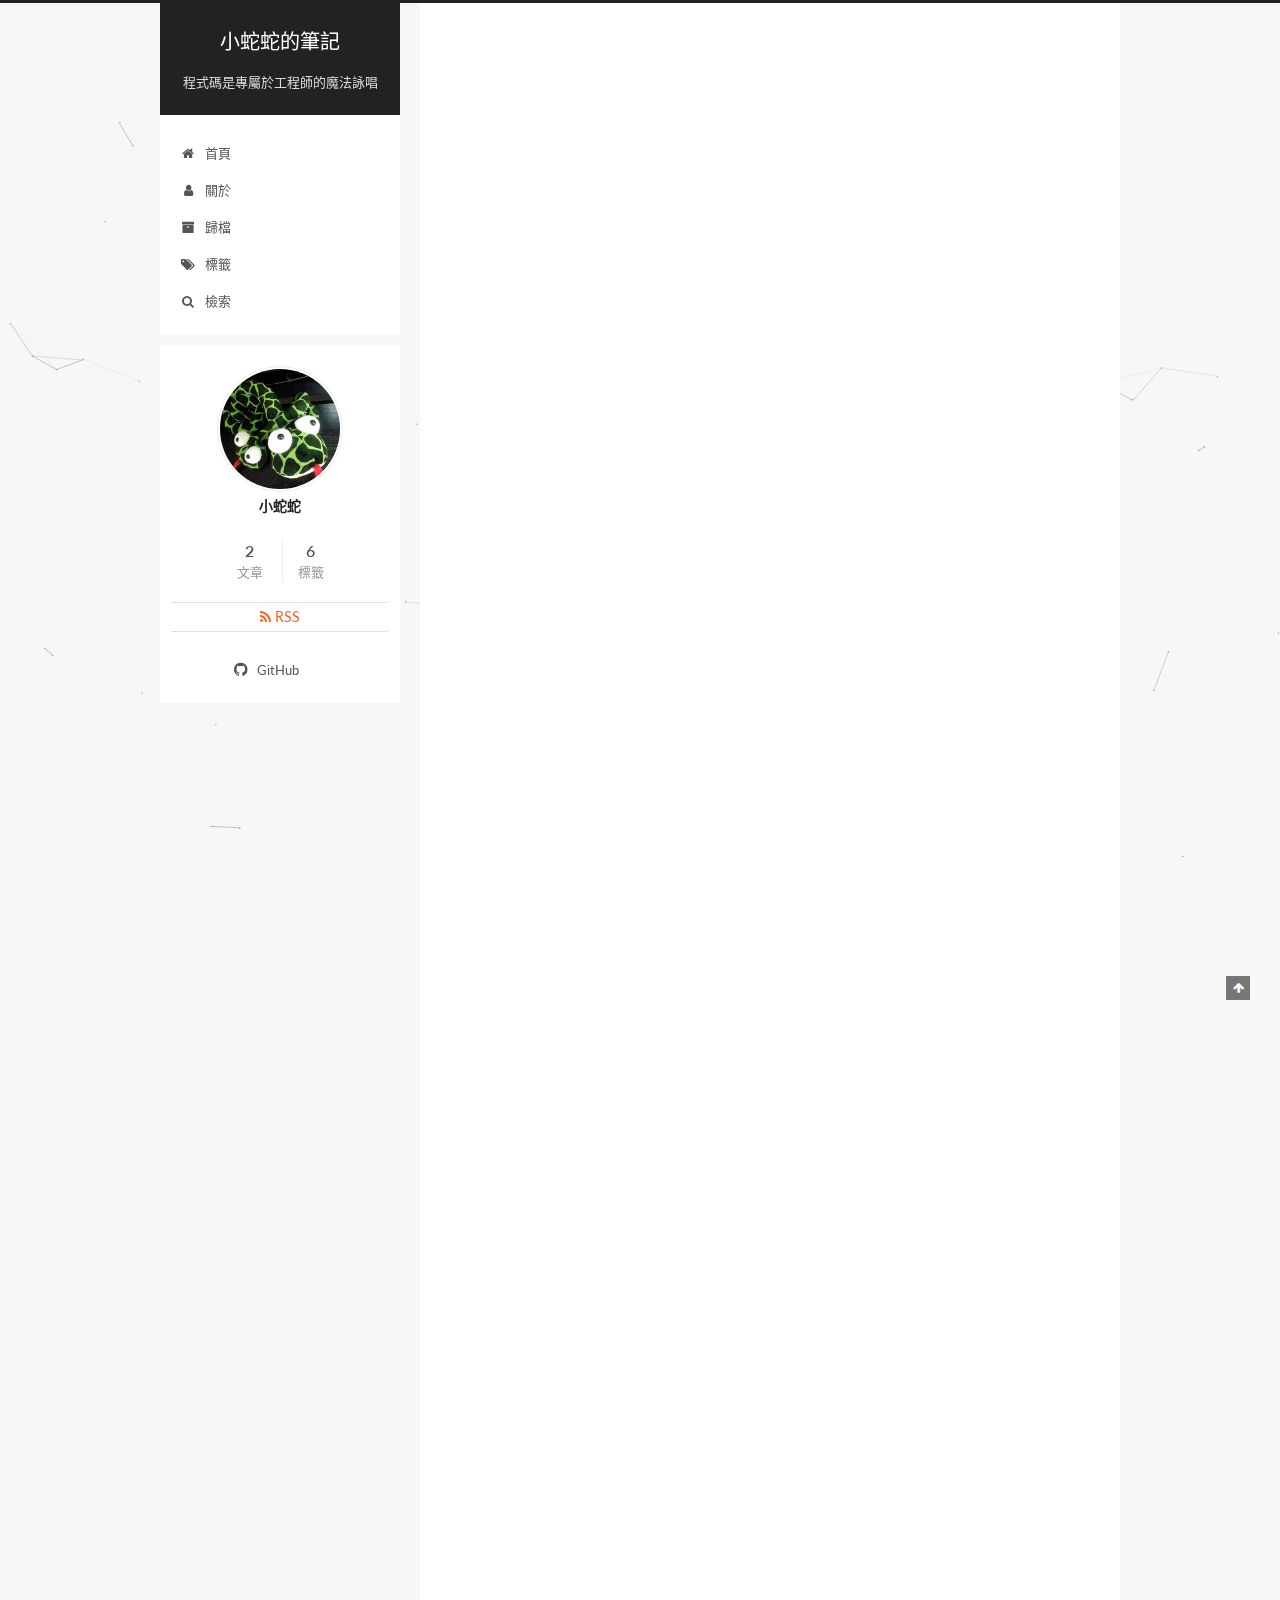
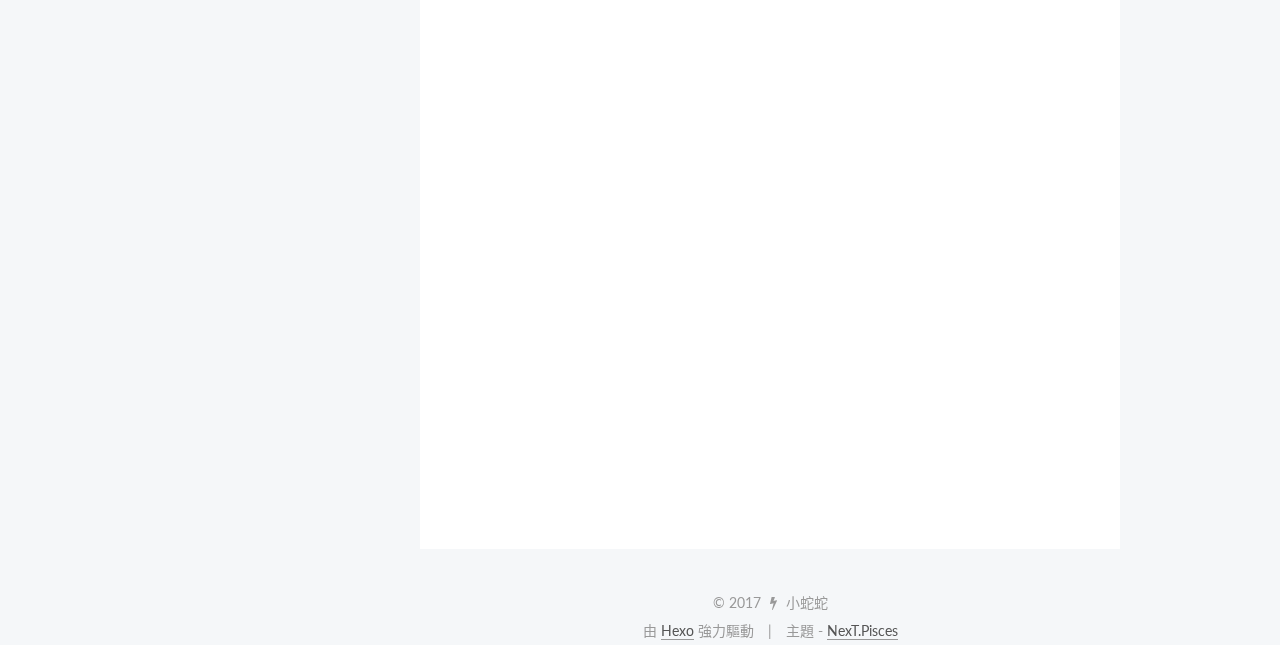
<file: index.html>
<!DOCTYPE html>



  


<html class="theme-next pisces use-motion" lang="zh-tw">
<head>
  <meta charset="UTF-8"/>
<meta http-equiv="X-UA-Compatible" content="IE=edge" />
<meta name="viewport" content="width=device-width, initial-scale=1, maximum-scale=1"/>
<meta name="theme-color" content="#222">









<meta http-equiv="Cache-Control" content="no-transform" />
<meta http-equiv="Cache-Control" content="no-siteapp" />



  <meta name="google-site-verification" content="HkcWHv81BNemRp9XX6qi6s4oeS1ONrcG7FNm0ZnzNKo" />













  
  
  <link href="/lib/fancybox/source/jquery.fancybox.css?v=2.1.5" rel="stylesheet" type="text/css" />




  
  
  
  

  
    
    
  

  

  

  

  

  
    
    
    <link href="//fonts.googleapis.com/css?family=Lato:300,300italic,400,400italic,700,700italic&subset=latin,latin-ext" rel="stylesheet" type="text/css">
  






<link href="/lib/font-awesome/css/font-awesome.min.css?v=4.6.2" rel="stylesheet" type="text/css" />

<link href="/css/main.css?v=5.1.2" rel="stylesheet" type="text/css" />


  <meta name="keywords" content="Hexo, NexT" />





  <link rel="alternate" href="/atom.xml" title="小蛇蛇的筆記" type="application/atom+xml" />




  <link rel="shortcut icon" type="image/x-icon" href="/favicon.ico?v=5.1.2" />






<meta property="og:type" content="website">
<meta property="og:title" content="小蛇蛇的筆記">
<meta property="og:url" content="https://yogapan.github.io/index.html">
<meta property="og:site_name" content="小蛇蛇的筆記">
<meta property="og:locale" content="zh-tw">
<meta name="twitter:card" content="summary">
<meta name="twitter:title" content="小蛇蛇的筆記">



<script type="text/javascript" id="hexo.configurations">
  var NexT = window.NexT || {};
  var CONFIG = {
    root: '/',
    scheme: 'Pisces',
    sidebar: {"position":"left","display":"post","offset":12,"offset_float":12,"b2t":false,"scrollpercent":false,"onmobile":false},
    fancybox: true,
    tabs: true,
    motion: true,
    duoshuo: {
      userId: '0',
      author: '博主'
    },
    algolia: {
      applicationID: '',
      apiKey: '',
      indexName: '',
      hits: {"per_page":10},
      labels: {"input_placeholder":"Search for Posts","hits_empty":"We didn't find any results for the search: ${query}","hits_stats":"${hits} results found in ${time} ms"}
    }
  };
</script>



  <link rel="canonical" href="https://yogapan.github.io/"/>





  <title>小蛇蛇的筆記</title>
  








</head>

<body itemscope itemtype="http://schema.org/WebPage" lang="zh-tw">

  
  
    
  

  <div class="container sidebar-position-left 
   page-home 
 ">
    <div class="headband"></div>

    <header id="header" class="header" itemscope itemtype="http://schema.org/WPHeader">
      <div class="header-inner"><div class="site-brand-wrapper">
  <div class="site-meta ">
    

    <div class="custom-logo-site-title">
      <a href="/"  class="brand" rel="start">
        <span class="logo-line-before"><i></i></span>
        <span class="site-title">小蛇蛇的筆記</span>
        <span class="logo-line-after"><i></i></span>
      </a>
    </div>
      
        <p class="site-subtitle">程式碼是專屬於工程師的魔法詠唱</p>
      
  </div>

  <div class="site-nav-toggle">
    <button>
      <span class="btn-bar"></span>
      <span class="btn-bar"></span>
      <span class="btn-bar"></span>
    </button>
  </div>
</div>

<nav class="site-nav">
  

  
    <ul id="menu" class="menu">
      
        
        <li class="menu-item menu-item-home">
          <a href="/" rel="section">
            
              <i class="menu-item-icon fa fa-fw fa-home"></i> <br />
            
            首頁
          </a>
        </li>
      
        
        <li class="menu-item menu-item-about">
          <a href="/about/" rel="section">
            
              <i class="menu-item-icon fa fa-fw fa-user"></i> <br />
            
            關於
          </a>
        </li>
      
        
        <li class="menu-item menu-item-archives">
          <a href="/archives/" rel="section">
            
              <i class="menu-item-icon fa fa-fw fa-archive"></i> <br />
            
            歸檔
          </a>
        </li>
      
        
        <li class="menu-item menu-item-tags">
          <a href="/tags/" rel="section">
            
              <i class="menu-item-icon fa fa-fw fa-tags"></i> <br />
            
            標籤
          </a>
        </li>
      

      
        <li class="menu-item menu-item-search">
          
            <a href="javascript:;" class="popup-trigger">
          
            
              <i class="menu-item-icon fa fa-search fa-fw"></i> <br />
            
            檢索
          </a>
        </li>
      
    </ul>
  

  
    <div class="site-search">
      
  <div class="popup search-popup local-search-popup">
  <div class="local-search-header clearfix">
    <span class="search-icon">
      <i class="fa fa-search"></i>
    </span>
    <span class="popup-btn-close">
      <i class="fa fa-times-circle"></i>
    </span>
    <div class="local-search-input-wrapper">
      <input autocomplete="off"
             placeholder="搜索..." spellcheck="false"
             type="text" id="local-search-input">
    </div>
  </div>
  <div id="local-search-result"></div>
</div>



    </div>
  
</nav>



 </div>
    </header>

    <main id="main" class="main">
      <div class="main-inner">
        <div class="content-wrap">
          <div id="content" class="content">
            
  <section id="posts" class="posts-expand">
    
      

  

  
  
  

  <article class="post post-type-normal" itemscope itemtype="http://schema.org/Article">
  
  
  
  <div class="post-block">
    <link itemprop="mainEntityOfPage" href="https://yogapan.github.io/2017/08/16/Youtube-dl濃縮教學筆記/">

    <span hidden itemprop="author" itemscope itemtype="http://schema.org/Person">
      <meta itemprop="name" content="小蛇蛇">
      <meta itemprop="description" content="">
      <meta itemprop="image" content="/uploads/avatar.jpg">
    </span>

    <span hidden itemprop="publisher" itemscope itemtype="http://schema.org/Organization">
      <meta itemprop="name" content="小蛇蛇的筆記">
    </span>

    
      <header class="post-header">

        
        
          <h1 class="post-title" itemprop="name headline">
                
                <a class="post-title-link" href="/2017/08/16/Youtube-dl濃縮教學筆記/" itemprop="url">Youtube-dl濃縮教學筆記</a></h1>
        

        <div class="post-meta">
          <span class="post-time">
            
              <span class="post-meta-item-icon">
                <i class="fa fa-calendar-o"></i>
              </span>
              
                <span class="post-meta-item-text">發表於</span>
              
              <time title="創建於" itemprop="dateCreated datePublished" datetime="2017-08-16T01:03:14+08:00">
                2017-08-16
              </time>
            

            

            
          </span>

          

          
            
              <span class="post-comments-count">
                <span class="post-meta-divider">|</span>
                <span class="post-meta-item-icon">
                  <i class="fa fa-comment-o"></i>
                </span>
                <a href="/2017/08/16/Youtube-dl濃縮教學筆記/#comments" itemprop="discussionUrl">
                  <span class="post-comments-count disqus-comment-count"
                        data-disqus-identifier="2017/08/16/Youtube-dl濃縮教學筆記/" itemprop="commentCount"></span>
                </a>
              </span>
            
          

          
          
             <span id="/2017/08/16/Youtube-dl濃縮教學筆記/" class="leancloud_visitors" data-flag-title="Youtube-dl濃縮教學筆記">
               <span class="post-meta-divider">|</span>
               <span class="post-meta-item-icon">
                 <i class="fa fa-eye"></i>
               </span>
               
                 <span class="post-meta-item-text">閱讀次數 </span>
               
                 <span class="leancloud-visitors-count"></span>
             </span>
          

          

          

          

        </div>
      </header>
    

    
    
    
    <div class="post-body" itemprop="articleBody">

      
      

      
        
          <h2 id="Youtube-dl基本介紹"><a href="#Youtube-dl基本介紹" class="headerlink" title="Youtube-dl基本介紹"></a>Youtube-dl基本介紹</h2><img src="/2017/08/16/Youtube-dl濃縮教學筆記/01.png" alt="01.png" title="">
<p>很多Youtube線上影片下載服務可能會有一些限制，像是</p>
<ul>
<li>畫質、音質和檔案格式限制</li>
<li>下載頻率不能太密集、效率不夠好</li>
<li>無法下載整份清單(可能是進階會員才能使用)</li>
<li>mp3沒有圖片封面和詳細資訊</li>
<li>天殺的的一堆彈出式色情廣告</li>
</ul>
<p>相反的，<a href="https://github.com/rg3/youtube-dl" target="_blank" rel="external">youtube-dl</a>可以滿足你所有的需求：</p>
<ul>
<li>畫質、音質沒有限制</li>
<li>幾乎支援所有影音格式</li>
<li>可以下載整份影片清單</li>
<li>mp3可以加入歌曲封面和專輯資訊</li>
<li>支援字幕、影片縮圖</li>
</ul>
          <!--noindex-->
          <div class="post-button text-center">
            <a class="btn" href="/2017/08/16/Youtube-dl濃縮教學筆記/#more" rel="contents">
              閱讀全文 &raquo;
            </a>
          </div>
          <!--/noindex-->
        
      
    </div>
    
    
    

    

    

    

    <footer class="post-footer">
      

      

      

      
      
        <div class="post-eof"></div>
      
    </footer>
  </div>
  
  
  
  </article>


    
      

  

  
  
  

  <article class="post post-type-normal" itemscope itemtype="http://schema.org/Article">
  
  
  
  <div class="post-block">
    <link itemprop="mainEntityOfPage" href="https://yogapan.github.io/2017/08/11/用Hexo-Github-Pages搭建個人部落格/">

    <span hidden itemprop="author" itemscope itemtype="http://schema.org/Person">
      <meta itemprop="name" content="小蛇蛇">
      <meta itemprop="description" content="">
      <meta itemprop="image" content="/uploads/avatar.jpg">
    </span>

    <span hidden itemprop="publisher" itemscope itemtype="http://schema.org/Organization">
      <meta itemprop="name" content="小蛇蛇的筆記">
    </span>

    
      <header class="post-header">

        
        
          <h1 class="post-title" itemprop="name headline">
                
                <a class="post-title-link" href="/2017/08/11/用Hexo-Github-Pages搭建個人部落格/" itemprop="url">用Hexo + Github Pages搭建個人部落格</a></h1>
        

        <div class="post-meta">
          <span class="post-time">
            
              <span class="post-meta-item-icon">
                <i class="fa fa-calendar-o"></i>
              </span>
              
                <span class="post-meta-item-text">發表於</span>
              
              <time title="創建於" itemprop="dateCreated datePublished" datetime="2017-08-11T20:27:17+08:00">
                2017-08-11
              </time>
            

            

            
          </span>

          

          
            
              <span class="post-comments-count">
                <span class="post-meta-divider">|</span>
                <span class="post-meta-item-icon">
                  <i class="fa fa-comment-o"></i>
                </span>
                <a href="/2017/08/11/用Hexo-Github-Pages搭建個人部落格/#comments" itemprop="discussionUrl">
                  <span class="post-comments-count disqus-comment-count"
                        data-disqus-identifier="2017/08/11/用Hexo-Github-Pages搭建個人部落格/" itemprop="commentCount"></span>
                </a>
              </span>
            
          

          
          
             <span id="/2017/08/11/用Hexo-Github-Pages搭建個人部落格/" class="leancloud_visitors" data-flag-title="用Hexo + Github Pages搭建個人部落格">
               <span class="post-meta-divider">|</span>
               <span class="post-meta-item-icon">
                 <i class="fa fa-eye"></i>
               </span>
               
                 <span class="post-meta-item-text">閱讀次數 </span>
               
                 <span class="leancloud-visitors-count"></span>
             </span>
          

          

          

          

        </div>
      </header>
    

    
    
    
    <div class="post-body" itemprop="articleBody">

      
      

      
        
          <h2 id="什麼是Hexo？"><a href="#什麼是Hexo？" class="headerlink" title="什麼是Hexo？"></a>什麼是Hexo？</h2><p><a href="https://hexo.io/zh-tw/index.html" target="_blank" rel="external">Hexo</a>官方簡介：</p>
<blockquote>
<p>A fast, simple &amp; powerful blog framework, powered by Node.js<br><img src="/2017/08/11/用Hexo-Github-Pages搭建個人部落格/01.png" alt="01.png" title=""></p>
</blockquote>
<p>Hexo的特色:</p>
<ul>
<li>用Markdown語法寫blog</li>
<li>用Command Line來進行操作</li>
<li>140幾種網站主題可供選擇</li>
<li>多種插件，可以加入<a href="https://disqus.com/" target="_blank" rel="external">disqus</a>討論功能和瀏覽人數計數等功能</li>
<li>輕易部署到<a href="https://pages.github.com" target="_blank" rel="external">Github Pages</a>和<a href="https://www.heroku.com/" target="_blank" rel="external">Heroku</a></li>
</ul>
          <!--noindex-->
          <div class="post-button text-center">
            <a class="btn" href="/2017/08/11/用Hexo-Github-Pages搭建個人部落格/#more" rel="contents">
              閱讀全文 &raquo;
            </a>
          </div>
          <!--/noindex-->
        
      
    </div>
    
    
    

    

    

    

    <footer class="post-footer">
      

      

      

      
      
        <div class="post-eof"></div>
      
    </footer>
  </div>
  
  
  
  </article>


    
  </section>

  


          </div>
          


          

        </div>
        
          
  
  <div class="sidebar-toggle">
    <div class="sidebar-toggle-line-wrap">
      <span class="sidebar-toggle-line sidebar-toggle-line-first"></span>
      <span class="sidebar-toggle-line sidebar-toggle-line-middle"></span>
      <span class="sidebar-toggle-line sidebar-toggle-line-last"></span>
    </div>
  </div>

  <aside id="sidebar" class="sidebar">
    
    <div class="sidebar-inner">

      

      

      <section class="site-overview sidebar-panel sidebar-panel-active">
        <div class="site-author motion-element" itemprop="author" itemscope itemtype="http://schema.org/Person">
          <img class="site-author-image" itemprop="image"
               src="/uploads/avatar.jpg"
               alt="小蛇蛇" />
          <p class="site-author-name" itemprop="name">小蛇蛇</p>
           
              <p class="site-description motion-element" itemprop="description"></p>
          
        </div>
        <nav class="site-state motion-element">

          
            <div class="site-state-item site-state-posts">
              <a href="/archives/">
                <span class="site-state-item-count">2</span>
                <span class="site-state-item-name">文章</span>
              </a>
            </div>
          

          

          
            
            
            <div class="site-state-item site-state-tags">
              <a href="/tags/index.html">
                <span class="site-state-item-count">6</span>
                <span class="site-state-item-name">標籤</span>
              </a>
            </div>
          

        </nav>

        
          <div class="feed-link motion-element">
            <a href="/atom.xml" rel="alternate">
              <i class="fa fa-rss"></i>
              RSS
            </a>
          </div>
        

        <div class="links-of-author motion-element">
          
            
              <span class="links-of-author-item">
                <a href="https://github.com/YogaPan" target="_blank" title="GitHub">
                  
                    <i class="fa fa-fw fa-github"></i>
                  
                    
                      GitHub
                    
                </a>
              </span>
            
          
        </div>

        
        

        
        

        


      </section>

      

      

    </div>
  </aside>


        
      </div>
    </main>

    <footer id="footer" class="footer">
      <div class="footer-inner">
        <div class="copyright" >
  
  &copy; 
  <span itemprop="copyrightYear">2017</span>
  <span class="with-love">
    <i class="fa fa-bolt"></i>
  </span>
  <span class="author" itemprop="copyrightHolder">小蛇蛇</span>
</div>


<div class="powered-by">
  由 <a class="theme-link" href="https://hexo.io">Hexo</a> 強力驅動
</div>

<div class="theme-info">
  主題 -
  <a class="theme-link" href="https://github.com/iissnan/hexo-theme-next">
    NexT.Pisces
  </a>
</div>


        







        
      </div>
    </footer>

    
      <div class="back-to-top">
        <i class="fa fa-arrow-up"></i>
        
      </div>
    

  </div>

  

<script type="text/javascript">
  if (Object.prototype.toString.call(window.Promise) !== '[object Function]') {
    window.Promise = null;
  }
</script>









  


  











  
  <script type="text/javascript" src="/lib/jquery/index.js?v=2.1.3"></script>

  
  <script type="text/javascript" src="/lib/fastclick/lib/fastclick.min.js?v=1.0.6"></script>

  
  <script type="text/javascript" src="/lib/jquery_lazyload/jquery.lazyload.js?v=1.9.7"></script>

  
  <script type="text/javascript" src="/lib/velocity/velocity.min.js?v=1.2.1"></script>

  
  <script type="text/javascript" src="/lib/velocity/velocity.ui.min.js?v=1.2.1"></script>

  
  <script type="text/javascript" src="/lib/fancybox/source/jquery.fancybox.pack.js?v=2.1.5"></script>

  
  <script type="text/javascript" src="/lib/canvas-nest/canvas-nest.min.js"></script>


  


  <script type="text/javascript" src="/js/src/utils.js?v=5.1.2"></script>

  <script type="text/javascript" src="/js/src/motion.js?v=5.1.2"></script>



  
  


  <script type="text/javascript" src="/js/src/affix.js?v=5.1.2"></script>

  <script type="text/javascript" src="/js/src/schemes/pisces.js?v=5.1.2"></script>



  
    <script type="text/javascript" src="/js/src/scrollspy.js?v=5.1.2"></script>
<script type="text/javascript" src="/js/src/post-details.js?v=5.1.2"></script>

  

  


  <script type="text/javascript" src="/js/src/bootstrap.js?v=5.1.2"></script>



  


  

    
      <script id="dsq-count-scr" src="https://yogapan.disqus.com/count.js" async></script>
    

    

  




	





  








  

  <script type="text/javascript">
    // Popup Window;
    var isfetched = false;
    var isXml = true;
    // Search DB path;
    var search_path = "search.xml";
    if (search_path.length === 0) {
      search_path = "search.xml";
    } else if (/json$/i.test(search_path)) {
      isXml = false;
    }
    var path = "/" + search_path;
    // monitor main search box;

    var onPopupClose = function (e) {
      $('.popup').hide();
      $('#local-search-input').val('');
      $('.search-result-list').remove();
      $('#no-result').remove();
      $(".local-search-pop-overlay").remove();
      $('body').css('overflow', '');
    }

    function proceedsearch() {
      $("body")
        .append('<div class="search-popup-overlay local-search-pop-overlay"></div>')
        .css('overflow', 'hidden');
      $('.search-popup-overlay').click(onPopupClose);
      $('.popup').toggle();
      var $localSearchInput = $('#local-search-input');
      $localSearchInput.attr("autocapitalize", "none");
      $localSearchInput.attr("autocorrect", "off");
      $localSearchInput.focus();
    }

    // search function;
    var searchFunc = function(path, search_id, content_id) {
      'use strict';

      // start loading animation
      $("body")
        .append('<div class="search-popup-overlay local-search-pop-overlay">' +
          '<div id="search-loading-icon">' +
          '<i class="fa fa-spinner fa-pulse fa-5x fa-fw"></i>' +
          '</div>' +
          '</div>')
        .css('overflow', 'hidden');
      $("#search-loading-icon").css('margin', '20% auto 0 auto').css('text-align', 'center');

      $.ajax({
        url: path,
        dataType: isXml ? "xml" : "json",
        async: true,
        success: function(res) {
          // get the contents from search data
          isfetched = true;
          $('.popup').detach().appendTo('.header-inner');
          var datas = isXml ? $("entry", res).map(function() {
            return {
              title: $("title", this).text(),
              content: $("content",this).text(),
              url: $("url" , this).text()
            };
          }).get() : res;
          var input = document.getElementById(search_id);
          var resultContent = document.getElementById(content_id);
          var inputEventFunction = function() {
            var searchText = input.value.trim().toLowerCase();
            var keywords = searchText.split(/[\s\-]+/);
            if (keywords.length > 1) {
              keywords.push(searchText);
            }
            var resultItems = [];
            if (searchText.length > 0) {
              // perform local searching
              datas.forEach(function(data) {
                var isMatch = false;
                var hitCount = 0;
                var searchTextCount = 0;
                var title = data.title.trim();
                var titleInLowerCase = title.toLowerCase();
                var content = data.content.trim().replace(/<[^>]+>/g,"");
                var contentInLowerCase = content.toLowerCase();
                var articleUrl = decodeURIComponent(data.url);
                var indexOfTitle = [];
                var indexOfContent = [];
                // only match articles with not empty titles
                if(title != '') {
                  keywords.forEach(function(keyword) {
                    function getIndexByWord(word, text, caseSensitive) {
                      var wordLen = word.length;
                      if (wordLen === 0) {
                        return [];
                      }
                      var startPosition = 0, position = [], index = [];
                      if (!caseSensitive) {
                        text = text.toLowerCase();
                        word = word.toLowerCase();
                      }
                      while ((position = text.indexOf(word, startPosition)) > -1) {
                        index.push({position: position, word: word});
                        startPosition = position + wordLen;
                      }
                      return index;
                    }

                    indexOfTitle = indexOfTitle.concat(getIndexByWord(keyword, titleInLowerCase, false));
                    indexOfContent = indexOfContent.concat(getIndexByWord(keyword, contentInLowerCase, false));
                  });
                  if (indexOfTitle.length > 0 || indexOfContent.length > 0) {
                    isMatch = true;
                    hitCount = indexOfTitle.length + indexOfContent.length;
                  }
                }

                // show search results

                if (isMatch) {
                  // sort index by position of keyword

                  [indexOfTitle, indexOfContent].forEach(function (index) {
                    index.sort(function (itemLeft, itemRight) {
                      if (itemRight.position !== itemLeft.position) {
                        return itemRight.position - itemLeft.position;
                      } else {
                        return itemLeft.word.length - itemRight.word.length;
                      }
                    });
                  });

                  // merge hits into slices

                  function mergeIntoSlice(text, start, end, index) {
                    var item = index[index.length - 1];
                    var position = item.position;
                    var word = item.word;
                    var hits = [];
                    var searchTextCountInSlice = 0;
                    while (position + word.length <= end && index.length != 0) {
                      if (word === searchText) {
                        searchTextCountInSlice++;
                      }
                      hits.push({position: position, length: word.length});
                      var wordEnd = position + word.length;

                      // move to next position of hit

                      index.pop();
                      while (index.length != 0) {
                        item = index[index.length - 1];
                        position = item.position;
                        word = item.word;
                        if (wordEnd > position) {
                          index.pop();
                        } else {
                          break;
                        }
                      }
                    }
                    searchTextCount += searchTextCountInSlice;
                    return {
                      hits: hits,
                      start: start,
                      end: end,
                      searchTextCount: searchTextCountInSlice
                    };
                  }

                  var slicesOfTitle = [];
                  if (indexOfTitle.length != 0) {
                    slicesOfTitle.push(mergeIntoSlice(title, 0, title.length, indexOfTitle));
                  }

                  var slicesOfContent = [];
                  while (indexOfContent.length != 0) {
                    var item = indexOfContent[indexOfContent.length - 1];
                    var position = item.position;
                    var word = item.word;
                    // cut out 100 characters
                    var start = position - 20;
                    var end = position + 80;
                    if(start < 0){
                      start = 0;
                    }
                    if (end < position + word.length) {
                      end = position + word.length;
                    }
                    if(end > content.length){
                      end = content.length;
                    }
                    slicesOfContent.push(mergeIntoSlice(content, start, end, indexOfContent));
                  }

                  // sort slices in content by search text's count and hits' count

                  slicesOfContent.sort(function (sliceLeft, sliceRight) {
                    if (sliceLeft.searchTextCount !== sliceRight.searchTextCount) {
                      return sliceRight.searchTextCount - sliceLeft.searchTextCount;
                    } else if (sliceLeft.hits.length !== sliceRight.hits.length) {
                      return sliceRight.hits.length - sliceLeft.hits.length;
                    } else {
                      return sliceLeft.start - sliceRight.start;
                    }
                  });

                  // select top N slices in content

                  var upperBound = parseInt('1');
                  if (upperBound >= 0) {
                    slicesOfContent = slicesOfContent.slice(0, upperBound);
                  }

                  // highlight title and content

                  function highlightKeyword(text, slice) {
                    var result = '';
                    var prevEnd = slice.start;
                    slice.hits.forEach(function (hit) {
                      result += text.substring(prevEnd, hit.position);
                      var end = hit.position + hit.length;
                      result += '<b class="search-keyword">' + text.substring(hit.position, end) + '</b>';
                      prevEnd = end;
                    });
                    result += text.substring(prevEnd, slice.end);
                    return result;
                  }

                  var resultItem = '';

                  if (slicesOfTitle.length != 0) {
                    resultItem += "<li><a href='" + articleUrl + "' class='search-result-title'>" + highlightKeyword(title, slicesOfTitle[0]) + "</a>";
                  } else {
                    resultItem += "<li><a href='" + articleUrl + "' class='search-result-title'>" + title + "</a>";
                  }

                  slicesOfContent.forEach(function (slice) {
                    resultItem += "<a href='" + articleUrl + "'>" +
                      "<p class=\"search-result\">" + highlightKeyword(content, slice) +
                      "...</p>" + "</a>";
                  });

                  resultItem += "</li>";
                  resultItems.push({
                    item: resultItem,
                    searchTextCount: searchTextCount,
                    hitCount: hitCount,
                    id: resultItems.length
                  });
                }
              })
            };
            if (keywords.length === 1 && keywords[0] === "") {
              resultContent.innerHTML = '<div id="no-result"><i class="fa fa-search fa-5x" /></div>'
            } else if (resultItems.length === 0) {
              resultContent.innerHTML = '<div id="no-result"><i class="fa fa-frown-o fa-5x" /></div>'
            } else {
              resultItems.sort(function (resultLeft, resultRight) {
                if (resultLeft.searchTextCount !== resultRight.searchTextCount) {
                  return resultRight.searchTextCount - resultLeft.searchTextCount;
                } else if (resultLeft.hitCount !== resultRight.hitCount) {
                  return resultRight.hitCount - resultLeft.hitCount;
                } else {
                  return resultRight.id - resultLeft.id;
                }
              });
              var searchResultList = '<ul class=\"search-result-list\">';
              resultItems.forEach(function (result) {
                searchResultList += result.item;
              })
              searchResultList += "</ul>";
              resultContent.innerHTML = searchResultList;
            }
          }

          if ('auto' === 'auto') {
            input.addEventListener('input', inputEventFunction);
          } else {
            $('.search-icon').click(inputEventFunction);
            input.addEventListener('keypress', function (event) {
              if (event.keyCode === 13) {
                inputEventFunction();
              }
            });
          }

          // remove loading animation
          $(".local-search-pop-overlay").remove();
          $('body').css('overflow', '');

          proceedsearch();
        }
      });
    }

    // handle and trigger popup window;
    $('.popup-trigger').click(function(e) {
      e.stopPropagation();
      if (isfetched === false) {
        searchFunc(path, 'local-search-input', 'local-search-result');
      } else {
        proceedsearch();
      };
    });

    $('.popup-btn-close').click(onPopupClose);
    $('.popup').click(function(e){
      e.stopPropagation();
    });
    $(document).on('keyup', function (event) {
      var shouldDismissSearchPopup = event.which === 27 &&
        $('.search-popup').is(':visible');
      if (shouldDismissSearchPopup) {
        onPopupClose();
      }
    });
  </script>





  

  
  <script src="https://cdn1.lncld.net/static/js/av-core-mini-0.6.4.js"></script>
  <script>AV.initialize("jXTG27A78yPA0hKLS1as8SQj-gzGzoHsz", "mCLsJCqcDv9zCYPSEfu4lXhx");</script>
  <script>
    function showTime(Counter) {
      var query = new AV.Query(Counter);
      var entries = [];
      var $visitors = $(".leancloud_visitors");

      $visitors.each(function () {
        entries.push( $(this).attr("id").trim() );
      });

      query.containedIn('url', entries);
      query.find()
        .done(function (results) {
          var COUNT_CONTAINER_REF = '.leancloud-visitors-count';

          if (results.length === 0) {
            $visitors.find(COUNT_CONTAINER_REF).text(0);
            return;
          }

          for (var i = 0; i < results.length; i++) {
            var item = results[i];
            var url = item.get('url');
            var time = item.get('time');
            var element = document.getElementById(url);

            $(element).find(COUNT_CONTAINER_REF).text(time);
          }
          for(var i = 0; i < entries.length; i++) {
            var url = entries[i];
            var element = document.getElementById(url);
            var countSpan = $(element).find(COUNT_CONTAINER_REF);
            if( countSpan.text() == '') {
              countSpan.text(0);
            }
          }
        })
        .fail(function (object, error) {
          console.log("Error: " + error.code + " " + error.message);
        });
    }

    function addCount(Counter) {
      var $visitors = $(".leancloud_visitors");
      var url = $visitors.attr('id').trim();
      var title = $visitors.attr('data-flag-title').trim();
      var query = new AV.Query(Counter);

      query.equalTo("url", url);
      query.find({
        success: function(results) {
          if (results.length > 0) {
            var counter = results[0];
            counter.fetchWhenSave(true);
            counter.increment("time");
            counter.save(null, {
              success: function(counter) {
                var $element = $(document.getElementById(url));
                $element.find('.leancloud-visitors-count').text(counter.get('time'));
              },
              error: function(counter, error) {
                console.log('Failed to save Visitor num, with error message: ' + error.message);
              }
            });
          } else {
            var newcounter = new Counter();
            /* Set ACL */
            var acl = new AV.ACL();
            acl.setPublicReadAccess(true);
            acl.setPublicWriteAccess(true);
            newcounter.setACL(acl);
            /* End Set ACL */
            newcounter.set("title", title);
            newcounter.set("url", url);
            newcounter.set("time", 1);
            newcounter.save(null, {
              success: function(newcounter) {
                var $element = $(document.getElementById(url));
                $element.find('.leancloud-visitors-count').text(newcounter.get('time'));
              },
              error: function(newcounter, error) {
                console.log('Failed to create');
              }
            });
          }
        },
        error: function(error) {
          console.log('Error:' + error.code + " " + error.message);
        }
      });
    }

    $(function() {
      var Counter = AV.Object.extend("Counter");
      if ($('.leancloud_visitors').length == 1) {
        addCount(Counter);
      } else if ($('.post-title-link').length > 1) {
        showTime(Counter);
      }
    });
  </script>



  

  

  

  

  

</body>
</html>
</file>
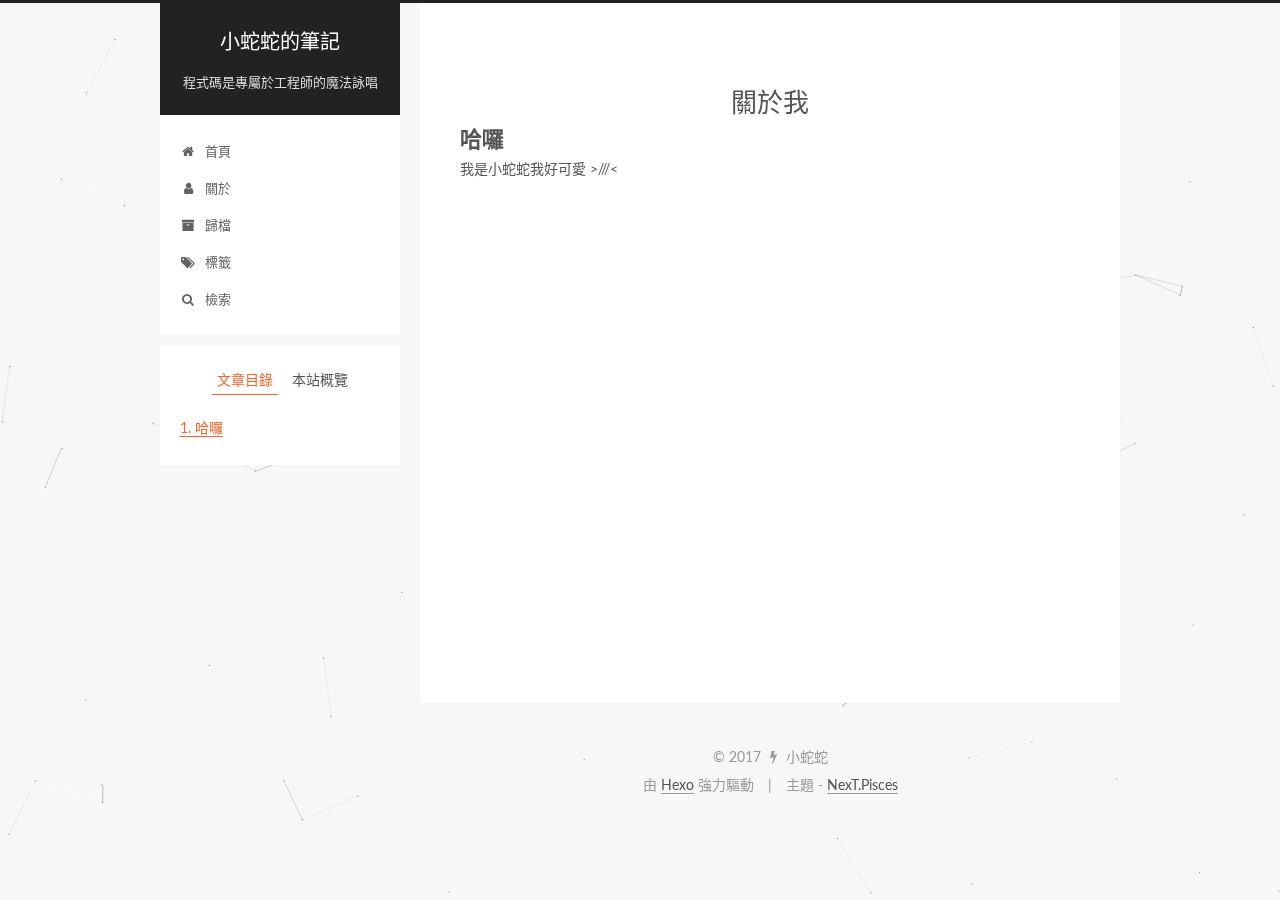
<file: about/index.html>
<!DOCTYPE html>



  


<html class="theme-next pisces use-motion" lang="zh-tw">
<head>
  <meta charset="UTF-8"/>
<meta http-equiv="X-UA-Compatible" content="IE=edge" />
<meta name="viewport" content="width=device-width, initial-scale=1, maximum-scale=1"/>
<meta name="theme-color" content="#222">









<meta http-equiv="Cache-Control" content="no-transform" />
<meta http-equiv="Cache-Control" content="no-siteapp" />



  <meta name="google-site-verification" content="HkcWHv81BNemRp9XX6qi6s4oeS1ONrcG7FNm0ZnzNKo" />













  
  
  <link href="/lib/fancybox/source/jquery.fancybox.css?v=2.1.5" rel="stylesheet" type="text/css" />




  
  
  
  

  
    
    
  

  

  

  

  

  
    
    
    <link href="//fonts.googleapis.com/css?family=Lato:300,300italic,400,400italic,700,700italic&subset=latin,latin-ext" rel="stylesheet" type="text/css">
  






<link href="/lib/font-awesome/css/font-awesome.min.css?v=4.6.2" rel="stylesheet" type="text/css" />

<link href="/css/main.css?v=5.1.2" rel="stylesheet" type="text/css" />


  <meta name="keywords" content="Hexo, NexT" />




  


  <link rel="alternate" href="/atom.xml" title="小蛇蛇的筆記" type="application/atom+xml" />




  <link rel="shortcut icon" type="image/x-icon" href="/favicon.ico?v=5.1.2" />






<meta name="description" content="哈囉我是小蛇蛇我好可愛 &amp;gt;///&amp;lt;">
<meta property="og:type" content="website">
<meta property="og:title" content="關於我">
<meta property="og:url" content="https://yogapan.github.io/about/index.html">
<meta property="og:site_name" content="小蛇蛇的筆記">
<meta property="og:description" content="哈囉我是小蛇蛇我好可愛 &amp;gt;///&amp;lt;">
<meta property="og:locale" content="zh-tw">
<meta property="og:updated_time" content="2017-09-25T00:12:43.194Z">
<meta name="twitter:card" content="summary">
<meta name="twitter:title" content="關於我">
<meta name="twitter:description" content="哈囉我是小蛇蛇我好可愛 &amp;gt;///&amp;lt;">



<script type="text/javascript" id="hexo.configurations">
  var NexT = window.NexT || {};
  var CONFIG = {
    root: '/',
    scheme: 'Pisces',
    sidebar: {"position":"left","display":"post","offset":12,"offset_float":12,"b2t":false,"scrollpercent":false,"onmobile":false},
    fancybox: true,
    tabs: true,
    motion: true,
    duoshuo: {
      userId: '0',
      author: '博主'
    },
    algolia: {
      applicationID: '',
      apiKey: '',
      indexName: '',
      hits: {"per_page":10},
      labels: {"input_placeholder":"Search for Posts","hits_empty":"We didn't find any results for the search: ${query}","hits_stats":"${hits} results found in ${time} ms"}
    }
  };
</script>



  <link rel="canonical" href="https://yogapan.github.io/about/"/>





  <title>關於我 | 小蛇蛇的筆記</title>
  








</head>

<body itemscope itemtype="http://schema.org/WebPage" lang="zh-tw">

  
  
    
  

  <div class="container sidebar-position-left page-post-detail ">
    <div class="headband"></div>

    <header id="header" class="header" itemscope itemtype="http://schema.org/WPHeader">
      <div class="header-inner"><div class="site-brand-wrapper">
  <div class="site-meta ">
    

    <div class="custom-logo-site-title">
      <a href="/"  class="brand" rel="start">
        <span class="logo-line-before"><i></i></span>
        <span class="site-title">小蛇蛇的筆記</span>
        <span class="logo-line-after"><i></i></span>
      </a>
    </div>
      
        <p class="site-subtitle">程式碼是專屬於工程師的魔法詠唱</p>
      
  </div>

  <div class="site-nav-toggle">
    <button>
      <span class="btn-bar"></span>
      <span class="btn-bar"></span>
      <span class="btn-bar"></span>
    </button>
  </div>
</div>

<nav class="site-nav">
  

  
    <ul id="menu" class="menu">
      
        
        <li class="menu-item menu-item-home">
          <a href="/" rel="section">
            
              <i class="menu-item-icon fa fa-fw fa-home"></i> <br />
            
            首頁
          </a>
        </li>
      
        
        <li class="menu-item menu-item-about">
          <a href="/about/" rel="section">
            
              <i class="menu-item-icon fa fa-fw fa-user"></i> <br />
            
            關於
          </a>
        </li>
      
        
        <li class="menu-item menu-item-archives">
          <a href="/archives/" rel="section">
            
              <i class="menu-item-icon fa fa-fw fa-archive"></i> <br />
            
            歸檔
          </a>
        </li>
      
        
        <li class="menu-item menu-item-tags">
          <a href="/tags/" rel="section">
            
              <i class="menu-item-icon fa fa-fw fa-tags"></i> <br />
            
            標籤
          </a>
        </li>
      

      
        <li class="menu-item menu-item-search">
          
            <a href="javascript:;" class="popup-trigger">
          
            
              <i class="menu-item-icon fa fa-search fa-fw"></i> <br />
            
            檢索
          </a>
        </li>
      
    </ul>
  

  
    <div class="site-search">
      
  <div class="popup search-popup local-search-popup">
  <div class="local-search-header clearfix">
    <span class="search-icon">
      <i class="fa fa-search"></i>
    </span>
    <span class="popup-btn-close">
      <i class="fa fa-times-circle"></i>
    </span>
    <div class="local-search-input-wrapper">
      <input autocomplete="off"
             placeholder="搜索..." spellcheck="false"
             type="text" id="local-search-input">
    </div>
  </div>
  <div id="local-search-result"></div>
</div>



    </div>
  
</nav>



 </div>
    </header>

    <main id="main" class="main">
      <div class="main-inner">
        <div class="content-wrap">
          <div id="content" class="content">
            

  <div id="posts" class="posts-expand">
    
    
    
    <div class="post-block page">
      <header class="post-header">

	<h1 class="post-title" itemprop="name headline">關於我</h1>



</header>

      
      
      
      <div class="post-body">
        
        
          <h1 id="哈囉"><a href="#哈囉" class="headerlink" title="哈囉"></a>哈囉</h1><p>我是小蛇蛇我好可愛 &gt;///&lt;</p>

        
      </div>
      
      
      
    </div>
    
    
    
  </div>


          </div>
          


          

        </div>
        
          
  
  <div class="sidebar-toggle">
    <div class="sidebar-toggle-line-wrap">
      <span class="sidebar-toggle-line sidebar-toggle-line-first"></span>
      <span class="sidebar-toggle-line sidebar-toggle-line-middle"></span>
      <span class="sidebar-toggle-line sidebar-toggle-line-last"></span>
    </div>
  </div>

  <aside id="sidebar" class="sidebar">
    
    <div class="sidebar-inner">

      

      
        <ul class="sidebar-nav motion-element">
          <li class="sidebar-nav-toc sidebar-nav-active" data-target="post-toc-wrap" >
            文章目錄
          </li>
          <li class="sidebar-nav-overview" data-target="site-overview">
            本站概覽
          </li>
        </ul>
      

      <section class="site-overview sidebar-panel">
        <div class="site-author motion-element" itemprop="author" itemscope itemtype="http://schema.org/Person">
          <img class="site-author-image" itemprop="image"
               src="/uploads/avatar.jpg"
               alt="小蛇蛇" />
          <p class="site-author-name" itemprop="name">小蛇蛇</p>
           
              <p class="site-description motion-element" itemprop="description"></p>
          
        </div>
        <nav class="site-state motion-element">

          
            <div class="site-state-item site-state-posts">
              <a href="/archives/">
                <span class="site-state-item-count">2</span>
                <span class="site-state-item-name">文章</span>
              </a>
            </div>
          

          

          
            
            
            <div class="site-state-item site-state-tags">
              <a href="/tags/index.html">
                <span class="site-state-item-count">6</span>
                <span class="site-state-item-name">標籤</span>
              </a>
            </div>
          

        </nav>

        
          <div class="feed-link motion-element">
            <a href="/atom.xml" rel="alternate">
              <i class="fa fa-rss"></i>
              RSS
            </a>
          </div>
        

        <div class="links-of-author motion-element">
          
            
              <span class="links-of-author-item">
                <a href="https://github.com/YogaPan" target="_blank" title="GitHub">
                  
                    <i class="fa fa-fw fa-github"></i>
                  
                    
                      GitHub
                    
                </a>
              </span>
            
          
        </div>

        
        

        
        

        


      </section>

      
      <!--noindex-->
        <section class="post-toc-wrap motion-element sidebar-panel sidebar-panel-active">
          <div class="post-toc">

            
              
            

            
              <div class="post-toc-content"><ol class="nav"><li class="nav-item nav-level-1"><a class="nav-link" href="#哈囉"><span class="nav-number">1.</span> <span class="nav-text">哈囉</span></a></li></ol></div>
            

          </div>
        </section>
      <!--/noindex-->
      

      

    </div>
  </aside>


        
      </div>
    </main>

    <footer id="footer" class="footer">
      <div class="footer-inner">
        <div class="copyright" >
  
  &copy; 
  <span itemprop="copyrightYear">2017</span>
  <span class="with-love">
    <i class="fa fa-bolt"></i>
  </span>
  <span class="author" itemprop="copyrightHolder">小蛇蛇</span>
</div>


<div class="powered-by">
  由 <a class="theme-link" href="https://hexo.io">Hexo</a> 強力驅動
</div>

<div class="theme-info">
  主題 -
  <a class="theme-link" href="https://github.com/iissnan/hexo-theme-next">
    NexT.Pisces
  </a>
</div>


        







        
      </div>
    </footer>

    
      <div class="back-to-top">
        <i class="fa fa-arrow-up"></i>
        
      </div>
    

  </div>

  

<script type="text/javascript">
  if (Object.prototype.toString.call(window.Promise) !== '[object Function]') {
    window.Promise = null;
  }
</script>









  


  











  
  <script type="text/javascript" src="/lib/jquery/index.js?v=2.1.3"></script>

  
  <script type="text/javascript" src="/lib/fastclick/lib/fastclick.min.js?v=1.0.6"></script>

  
  <script type="text/javascript" src="/lib/jquery_lazyload/jquery.lazyload.js?v=1.9.7"></script>

  
  <script type="text/javascript" src="/lib/velocity/velocity.min.js?v=1.2.1"></script>

  
  <script type="text/javascript" src="/lib/velocity/velocity.ui.min.js?v=1.2.1"></script>

  
  <script type="text/javascript" src="/lib/fancybox/source/jquery.fancybox.pack.js?v=2.1.5"></script>

  
  <script type="text/javascript" src="/lib/canvas-nest/canvas-nest.min.js"></script>


  


  <script type="text/javascript" src="/js/src/utils.js?v=5.1.2"></script>

  <script type="text/javascript" src="/js/src/motion.js?v=5.1.2"></script>



  
  


  <script type="text/javascript" src="/js/src/affix.js?v=5.1.2"></script>

  <script type="text/javascript" src="/js/src/schemes/pisces.js?v=5.1.2"></script>



  
    <script type="text/javascript" src="/js/src/scrollspy.js?v=5.1.2"></script>
<script type="text/javascript" src="/js/src/post-details.js?v=5.1.2"></script>

  

  


  <script type="text/javascript" src="/js/src/bootstrap.js?v=5.1.2"></script>



  


  

    
      <script id="dsq-count-scr" src="https://yogapan.disqus.com/count.js" async></script>
    

    

  




	





  








  

  <script type="text/javascript">
    // Popup Window;
    var isfetched = false;
    var isXml = true;
    // Search DB path;
    var search_path = "search.xml";
    if (search_path.length === 0) {
      search_path = "search.xml";
    } else if (/json$/i.test(search_path)) {
      isXml = false;
    }
    var path = "/" + search_path;
    // monitor main search box;

    var onPopupClose = function (e) {
      $('.popup').hide();
      $('#local-search-input').val('');
      $('.search-result-list').remove();
      $('#no-result').remove();
      $(".local-search-pop-overlay").remove();
      $('body').css('overflow', '');
    }

    function proceedsearch() {
      $("body")
        .append('<div class="search-popup-overlay local-search-pop-overlay"></div>')
        .css('overflow', 'hidden');
      $('.search-popup-overlay').click(onPopupClose);
      $('.popup').toggle();
      var $localSearchInput = $('#local-search-input');
      $localSearchInput.attr("autocapitalize", "none");
      $localSearchInput.attr("autocorrect", "off");
      $localSearchInput.focus();
    }

    // search function;
    var searchFunc = function(path, search_id, content_id) {
      'use strict';

      // start loading animation
      $("body")
        .append('<div class="search-popup-overlay local-search-pop-overlay">' +
          '<div id="search-loading-icon">' +
          '<i class="fa fa-spinner fa-pulse fa-5x fa-fw"></i>' +
          '</div>' +
          '</div>')
        .css('overflow', 'hidden');
      $("#search-loading-icon").css('margin', '20% auto 0 auto').css('text-align', 'center');

      $.ajax({
        url: path,
        dataType: isXml ? "xml" : "json",
        async: true,
        success: function(res) {
          // get the contents from search data
          isfetched = true;
          $('.popup').detach().appendTo('.header-inner');
          var datas = isXml ? $("entry", res).map(function() {
            return {
              title: $("title", this).text(),
              content: $("content",this).text(),
              url: $("url" , this).text()
            };
          }).get() : res;
          var input = document.getElementById(search_id);
          var resultContent = document.getElementById(content_id);
          var inputEventFunction = function() {
            var searchText = input.value.trim().toLowerCase();
            var keywords = searchText.split(/[\s\-]+/);
            if (keywords.length > 1) {
              keywords.push(searchText);
            }
            var resultItems = [];
            if (searchText.length > 0) {
              // perform local searching
              datas.forEach(function(data) {
                var isMatch = false;
                var hitCount = 0;
                var searchTextCount = 0;
                var title = data.title.trim();
                var titleInLowerCase = title.toLowerCase();
                var content = data.content.trim().replace(/<[^>]+>/g,"");
                var contentInLowerCase = content.toLowerCase();
                var articleUrl = decodeURIComponent(data.url);
                var indexOfTitle = [];
                var indexOfContent = [];
                // only match articles with not empty titles
                if(title != '') {
                  keywords.forEach(function(keyword) {
                    function getIndexByWord(word, text, caseSensitive) {
                      var wordLen = word.length;
                      if (wordLen === 0) {
                        return [];
                      }
                      var startPosition = 0, position = [], index = [];
                      if (!caseSensitive) {
                        text = text.toLowerCase();
                        word = word.toLowerCase();
                      }
                      while ((position = text.indexOf(word, startPosition)) > -1) {
                        index.push({position: position, word: word});
                        startPosition = position + wordLen;
                      }
                      return index;
                    }

                    indexOfTitle = indexOfTitle.concat(getIndexByWord(keyword, titleInLowerCase, false));
                    indexOfContent = indexOfContent.concat(getIndexByWord(keyword, contentInLowerCase, false));
                  });
                  if (indexOfTitle.length > 0 || indexOfContent.length > 0) {
                    isMatch = true;
                    hitCount = indexOfTitle.length + indexOfContent.length;
                  }
                }

                // show search results

                if (isMatch) {
                  // sort index by position of keyword

                  [indexOfTitle, indexOfContent].forEach(function (index) {
                    index.sort(function (itemLeft, itemRight) {
                      if (itemRight.position !== itemLeft.position) {
                        return itemRight.position - itemLeft.position;
                      } else {
                        return itemLeft.word.length - itemRight.word.length;
                      }
                    });
                  });

                  // merge hits into slices

                  function mergeIntoSlice(text, start, end, index) {
                    var item = index[index.length - 1];
                    var position = item.position;
                    var word = item.word;
                    var hits = [];
                    var searchTextCountInSlice = 0;
                    while (position + word.length <= end && index.length != 0) {
                      if (word === searchText) {
                        searchTextCountInSlice++;
                      }
                      hits.push({position: position, length: word.length});
                      var wordEnd = position + word.length;

                      // move to next position of hit

                      index.pop();
                      while (index.length != 0) {
                        item = index[index.length - 1];
                        position = item.position;
                        word = item.word;
                        if (wordEnd > position) {
                          index.pop();
                        } else {
                          break;
                        }
                      }
                    }
                    searchTextCount += searchTextCountInSlice;
                    return {
                      hits: hits,
                      start: start,
                      end: end,
                      searchTextCount: searchTextCountInSlice
                    };
                  }

                  var slicesOfTitle = [];
                  if (indexOfTitle.length != 0) {
                    slicesOfTitle.push(mergeIntoSlice(title, 0, title.length, indexOfTitle));
                  }

                  var slicesOfContent = [];
                  while (indexOfContent.length != 0) {
                    var item = indexOfContent[indexOfContent.length - 1];
                    var position = item.position;
                    var word = item.word;
                    // cut out 100 characters
                    var start = position - 20;
                    var end = position + 80;
                    if(start < 0){
                      start = 0;
                    }
                    if (end < position + word.length) {
                      end = position + word.length;
                    }
                    if(end > content.length){
                      end = content.length;
                    }
                    slicesOfContent.push(mergeIntoSlice(content, start, end, indexOfContent));
                  }

                  // sort slices in content by search text's count and hits' count

                  slicesOfContent.sort(function (sliceLeft, sliceRight) {
                    if (sliceLeft.searchTextCount !== sliceRight.searchTextCount) {
                      return sliceRight.searchTextCount - sliceLeft.searchTextCount;
                    } else if (sliceLeft.hits.length !== sliceRight.hits.length) {
                      return sliceRight.hits.length - sliceLeft.hits.length;
                    } else {
                      return sliceLeft.start - sliceRight.start;
                    }
                  });

                  // select top N slices in content

                  var upperBound = parseInt('1');
                  if (upperBound >= 0) {
                    slicesOfContent = slicesOfContent.slice(0, upperBound);
                  }

                  // highlight title and content

                  function highlightKeyword(text, slice) {
                    var result = '';
                    var prevEnd = slice.start;
                    slice.hits.forEach(function (hit) {
                      result += text.substring(prevEnd, hit.position);
                      var end = hit.position + hit.length;
                      result += '<b class="search-keyword">' + text.substring(hit.position, end) + '</b>';
                      prevEnd = end;
                    });
                    result += text.substring(prevEnd, slice.end);
                    return result;
                  }

                  var resultItem = '';

                  if (slicesOfTitle.length != 0) {
                    resultItem += "<li><a href='" + articleUrl + "' class='search-result-title'>" + highlightKeyword(title, slicesOfTitle[0]) + "</a>";
                  } else {
                    resultItem += "<li><a href='" + articleUrl + "' class='search-result-title'>" + title + "</a>";
                  }

                  slicesOfContent.forEach(function (slice) {
                    resultItem += "<a href='" + articleUrl + "'>" +
                      "<p class=\"search-result\">" + highlightKeyword(content, slice) +
                      "...</p>" + "</a>";
                  });

                  resultItem += "</li>";
                  resultItems.push({
                    item: resultItem,
                    searchTextCount: searchTextCount,
                    hitCount: hitCount,
                    id: resultItems.length
                  });
                }
              })
            };
            if (keywords.length === 1 && keywords[0] === "") {
              resultContent.innerHTML = '<div id="no-result"><i class="fa fa-search fa-5x" /></div>'
            } else if (resultItems.length === 0) {
              resultContent.innerHTML = '<div id="no-result"><i class="fa fa-frown-o fa-5x" /></div>'
            } else {
              resultItems.sort(function (resultLeft, resultRight) {
                if (resultLeft.searchTextCount !== resultRight.searchTextCount) {
                  return resultRight.searchTextCount - resultLeft.searchTextCount;
                } else if (resultLeft.hitCount !== resultRight.hitCount) {
                  return resultRight.hitCount - resultLeft.hitCount;
                } else {
                  return resultRight.id - resultLeft.id;
                }
              });
              var searchResultList = '<ul class=\"search-result-list\">';
              resultItems.forEach(function (result) {
                searchResultList += result.item;
              })
              searchResultList += "</ul>";
              resultContent.innerHTML = searchResultList;
            }
          }

          if ('auto' === 'auto') {
            input.addEventListener('input', inputEventFunction);
          } else {
            $('.search-icon').click(inputEventFunction);
            input.addEventListener('keypress', function (event) {
              if (event.keyCode === 13) {
                inputEventFunction();
              }
            });
          }

          // remove loading animation
          $(".local-search-pop-overlay").remove();
          $('body').css('overflow', '');

          proceedsearch();
        }
      });
    }

    // handle and trigger popup window;
    $('.popup-trigger').click(function(e) {
      e.stopPropagation();
      if (isfetched === false) {
        searchFunc(path, 'local-search-input', 'local-search-result');
      } else {
        proceedsearch();
      };
    });

    $('.popup-btn-close').click(onPopupClose);
    $('.popup').click(function(e){
      e.stopPropagation();
    });
    $(document).on('keyup', function (event) {
      var shouldDismissSearchPopup = event.which === 27 &&
        $('.search-popup').is(':visible');
      if (shouldDismissSearchPopup) {
        onPopupClose();
      }
    });
  </script>





  

  
  <script src="https://cdn1.lncld.net/static/js/av-core-mini-0.6.4.js"></script>
  <script>AV.initialize("jXTG27A78yPA0hKLS1as8SQj-gzGzoHsz", "mCLsJCqcDv9zCYPSEfu4lXhx");</script>
  <script>
    function showTime(Counter) {
      var query = new AV.Query(Counter);
      var entries = [];
      var $visitors = $(".leancloud_visitors");

      $visitors.each(function () {
        entries.push( $(this).attr("id").trim() );
      });

      query.containedIn('url', entries);
      query.find()
        .done(function (results) {
          var COUNT_CONTAINER_REF = '.leancloud-visitors-count';

          if (results.length === 0) {
            $visitors.find(COUNT_CONTAINER_REF).text(0);
            return;
          }

          for (var i = 0; i < results.length; i++) {
            var item = results[i];
            var url = item.get('url');
            var time = item.get('time');
            var element = document.getElementById(url);

            $(element).find(COUNT_CONTAINER_REF).text(time);
          }
          for(var i = 0; i < entries.length; i++) {
            var url = entries[i];
            var element = document.getElementById(url);
            var countSpan = $(element).find(COUNT_CONTAINER_REF);
            if( countSpan.text() == '') {
              countSpan.text(0);
            }
          }
        })
        .fail(function (object, error) {
          console.log("Error: " + error.code + " " + error.message);
        });
    }

    function addCount(Counter) {
      var $visitors = $(".leancloud_visitors");
      var url = $visitors.attr('id').trim();
      var title = $visitors.attr('data-flag-title').trim();
      var query = new AV.Query(Counter);

      query.equalTo("url", url);
      query.find({
        success: function(results) {
          if (results.length > 0) {
            var counter = results[0];
            counter.fetchWhenSave(true);
            counter.increment("time");
            counter.save(null, {
              success: function(counter) {
                var $element = $(document.getElementById(url));
                $element.find('.leancloud-visitors-count').text(counter.get('time'));
              },
              error: function(counter, error) {
                console.log('Failed to save Visitor num, with error message: ' + error.message);
              }
            });
          } else {
            var newcounter = new Counter();
            /* Set ACL */
            var acl = new AV.ACL();
            acl.setPublicReadAccess(true);
            acl.setPublicWriteAccess(true);
            newcounter.setACL(acl);
            /* End Set ACL */
            newcounter.set("title", title);
            newcounter.set("url", url);
            newcounter.set("time", 1);
            newcounter.save(null, {
              success: function(newcounter) {
                var $element = $(document.getElementById(url));
                $element.find('.leancloud-visitors-count').text(newcounter.get('time'));
              },
              error: function(newcounter, error) {
                console.log('Failed to create');
              }
            });
          }
        },
        error: function(error) {
          console.log('Error:' + error.code + " " + error.message);
        }
      });
    }

    $(function() {
      var Counter = AV.Object.extend("Counter");
      if ($('.leancloud_visitors').length == 1) {
        addCount(Counter);
      } else if ($('.post-title-link').length > 1) {
        showTime(Counter);
      }
    });
  </script>



  

  

  

  

  

</body>
</html>
</file>
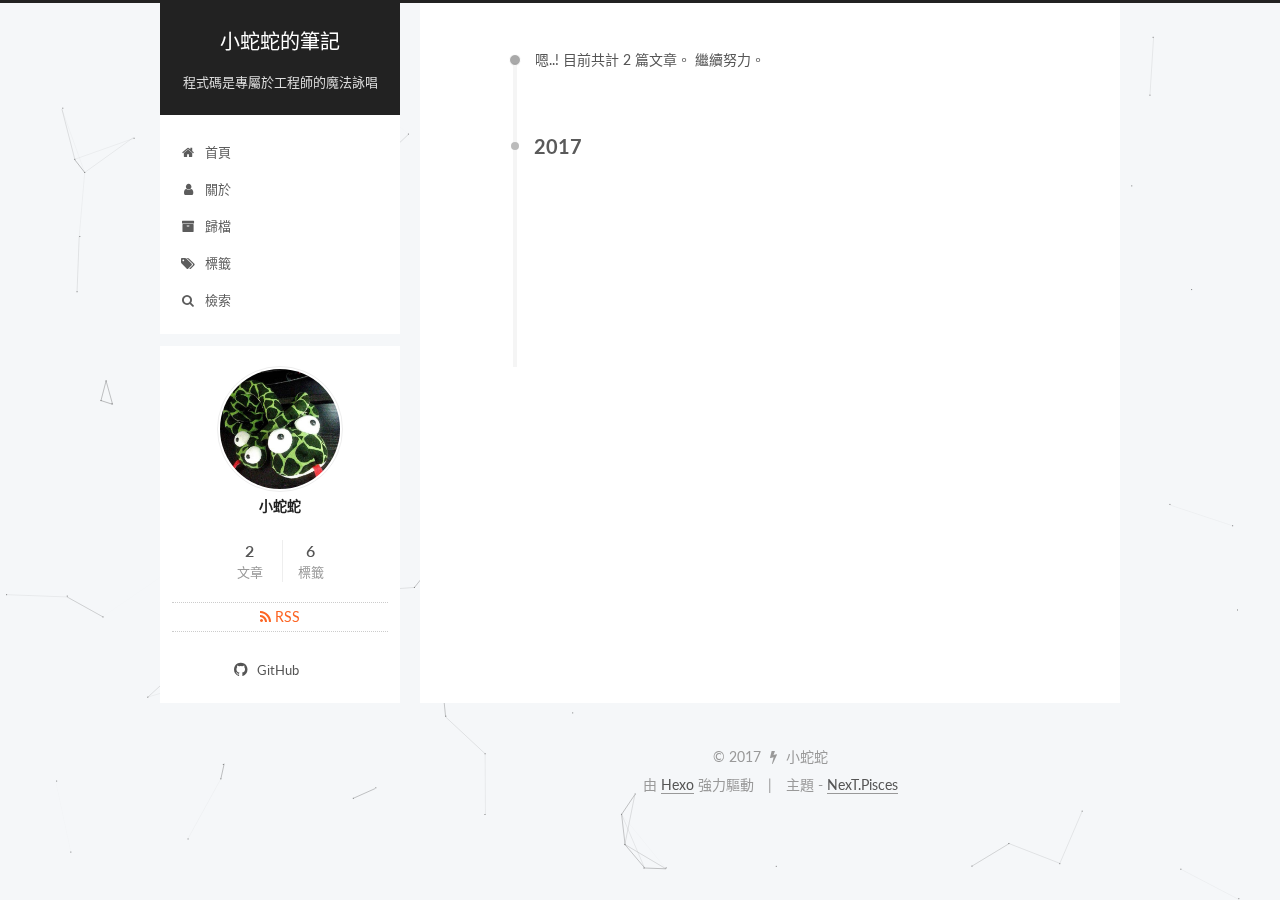
<file: archives/index.html>
<!DOCTYPE html>



  


<html class="theme-next pisces use-motion" lang="zh-tw">
<head>
  <meta charset="UTF-8"/>
<meta http-equiv="X-UA-Compatible" content="IE=edge" />
<meta name="viewport" content="width=device-width, initial-scale=1, maximum-scale=1"/>
<meta name="theme-color" content="#222">









<meta http-equiv="Cache-Control" content="no-transform" />
<meta http-equiv="Cache-Control" content="no-siteapp" />



  <meta name="google-site-verification" content="HkcWHv81BNemRp9XX6qi6s4oeS1ONrcG7FNm0ZnzNKo" />













  
  
  <link href="/lib/fancybox/source/jquery.fancybox.css?v=2.1.5" rel="stylesheet" type="text/css" />




  
  
  
  

  
    
    
  

  

  

  

  

  
    
    
    <link href="//fonts.googleapis.com/css?family=Lato:300,300italic,400,400italic,700,700italic&subset=latin,latin-ext" rel="stylesheet" type="text/css">
  






<link href="/lib/font-awesome/css/font-awesome.min.css?v=4.6.2" rel="stylesheet" type="text/css" />

<link href="/css/main.css?v=5.1.2" rel="stylesheet" type="text/css" />


  <meta name="keywords" content="Hexo, NexT" />





  <link rel="alternate" href="/atom.xml" title="小蛇蛇的筆記" type="application/atom+xml" />




  <link rel="shortcut icon" type="image/x-icon" href="/favicon.ico?v=5.1.2" />






<meta property="og:type" content="website">
<meta property="og:title" content="小蛇蛇的筆記">
<meta property="og:url" content="https://yogapan.github.io/archives/index.html">
<meta property="og:site_name" content="小蛇蛇的筆記">
<meta property="og:locale" content="zh-tw">
<meta name="twitter:card" content="summary">
<meta name="twitter:title" content="小蛇蛇的筆記">



<script type="text/javascript" id="hexo.configurations">
  var NexT = window.NexT || {};
  var CONFIG = {
    root: '/',
    scheme: 'Pisces',
    sidebar: {"position":"left","display":"post","offset":12,"offset_float":12,"b2t":false,"scrollpercent":false,"onmobile":false},
    fancybox: true,
    tabs: true,
    motion: true,
    duoshuo: {
      userId: '0',
      author: '博主'
    },
    algolia: {
      applicationID: '',
      apiKey: '',
      indexName: '',
      hits: {"per_page":10},
      labels: {"input_placeholder":"Search for Posts","hits_empty":"We didn't find any results for the search: ${query}","hits_stats":"${hits} results found in ${time} ms"}
    }
  };
</script>



  <link rel="canonical" href="https://yogapan.github.io/archives/"/>





  <title>歸檔 | 小蛇蛇的筆記</title>
  








</head>

<body itemscope itemtype="http://schema.org/WebPage" lang="zh-tw">

  
  
    
  

  <div class="container sidebar-position-left  page-archive  ">
    <div class="headband"></div>

    <header id="header" class="header" itemscope itemtype="http://schema.org/WPHeader">
      <div class="header-inner"><div class="site-brand-wrapper">
  <div class="site-meta ">
    

    <div class="custom-logo-site-title">
      <a href="/"  class="brand" rel="start">
        <span class="logo-line-before"><i></i></span>
        <span class="site-title">小蛇蛇的筆記</span>
        <span class="logo-line-after"><i></i></span>
      </a>
    </div>
      
        <p class="site-subtitle">程式碼是專屬於工程師的魔法詠唱</p>
      
  </div>

  <div class="site-nav-toggle">
    <button>
      <span class="btn-bar"></span>
      <span class="btn-bar"></span>
      <span class="btn-bar"></span>
    </button>
  </div>
</div>

<nav class="site-nav">
  

  
    <ul id="menu" class="menu">
      
        
        <li class="menu-item menu-item-home">
          <a href="/" rel="section">
            
              <i class="menu-item-icon fa fa-fw fa-home"></i> <br />
            
            首頁
          </a>
        </li>
      
        
        <li class="menu-item menu-item-about">
          <a href="/about/" rel="section">
            
              <i class="menu-item-icon fa fa-fw fa-user"></i> <br />
            
            關於
          </a>
        </li>
      
        
        <li class="menu-item menu-item-archives">
          <a href="/archives/" rel="section">
            
              <i class="menu-item-icon fa fa-fw fa-archive"></i> <br />
            
            歸檔
          </a>
        </li>
      
        
        <li class="menu-item menu-item-tags">
          <a href="/tags/" rel="section">
            
              <i class="menu-item-icon fa fa-fw fa-tags"></i> <br />
            
            標籤
          </a>
        </li>
      

      
        <li class="menu-item menu-item-search">
          
            <a href="javascript:;" class="popup-trigger">
          
            
              <i class="menu-item-icon fa fa-search fa-fw"></i> <br />
            
            檢索
          </a>
        </li>
      
    </ul>
  

  
    <div class="site-search">
      
  <div class="popup search-popup local-search-popup">
  <div class="local-search-header clearfix">
    <span class="search-icon">
      <i class="fa fa-search"></i>
    </span>
    <span class="popup-btn-close">
      <i class="fa fa-times-circle"></i>
    </span>
    <div class="local-search-input-wrapper">
      <input autocomplete="off"
             placeholder="搜索..." spellcheck="false"
             type="text" id="local-search-input">
    </div>
  </div>
  <div id="local-search-result"></div>
</div>



    </div>
  
</nav>



 </div>
    </header>

    <main id="main" class="main">
      <div class="main-inner">
        <div class="content-wrap">
          <div id="content" class="content">
            

  
  
  
  <div class="post-block archive">
    <div id="posts" class="posts-collapse">
      <span class="archive-move-on"></span>

      <span class="archive-page-counter">
        
        
        
          
        
        嗯..! 目前共計 2 篇文章。 繼續努力。
      </span>

      

        
        
        

        
          
          <div class="collection-title">
            <h2 class="archive-year motion-element" id="archive-year-2017">2017</h2>
          </div>
        
        

        

  <article class="post post-type-normal" itemscope itemtype="http://schema.org/Article">
    <header class="post-header">

      <h2 class="post-title">
        
            <a class="post-title-link" href="/2017/08/16/Youtube-dl濃縮教學筆記/" itemprop="url">
              
                <span itemprop="name">Youtube-dl濃縮教學筆記</span>
              
            </a>
        
      </h2>

      <div class="post-meta">
        <time class="post-time" itemprop="dateCreated"
              datetime="2017-08-16T01:03:14+08:00"
              content="2017-08-16" >
          08-16
        </time>
      </div>

    </header>
  </article>



      

        
        
        

        
        

        

  <article class="post post-type-normal" itemscope itemtype="http://schema.org/Article">
    <header class="post-header">

      <h2 class="post-title">
        
            <a class="post-title-link" href="/2017/08/11/用Hexo-Github-Pages搭建個人部落格/" itemprop="url">
              
                <span itemprop="name">用Hexo + Github Pages搭建個人部落格</span>
              
            </a>
        
      </h2>

      <div class="post-meta">
        <time class="post-time" itemprop="dateCreated"
              datetime="2017-08-11T20:27:17+08:00"
              content="2017-08-11" >
          08-11
        </time>
      </div>

    </header>
  </article>



      

    </div>
  </div>
  
  
  

  



          </div>
          


          

        </div>
        
          
  
  <div class="sidebar-toggle">
    <div class="sidebar-toggle-line-wrap">
      <span class="sidebar-toggle-line sidebar-toggle-line-first"></span>
      <span class="sidebar-toggle-line sidebar-toggle-line-middle"></span>
      <span class="sidebar-toggle-line sidebar-toggle-line-last"></span>
    </div>
  </div>

  <aside id="sidebar" class="sidebar">
    
    <div class="sidebar-inner">

      

      

      <section class="site-overview sidebar-panel sidebar-panel-active">
        <div class="site-author motion-element" itemprop="author" itemscope itemtype="http://schema.org/Person">
          <img class="site-author-image" itemprop="image"
               src="/uploads/avatar.jpg"
               alt="小蛇蛇" />
          <p class="site-author-name" itemprop="name">小蛇蛇</p>
           
              <p class="site-description motion-element" itemprop="description"></p>
          
        </div>
        <nav class="site-state motion-element">

          
            <div class="site-state-item site-state-posts">
              <a href="/archives/">
                <span class="site-state-item-count">2</span>
                <span class="site-state-item-name">文章</span>
              </a>
            </div>
          

          

          
            
            
            <div class="site-state-item site-state-tags">
              <a href="/tags/index.html">
                <span class="site-state-item-count">6</span>
                <span class="site-state-item-name">標籤</span>
              </a>
            </div>
          

        </nav>

        
          <div class="feed-link motion-element">
            <a href="/atom.xml" rel="alternate">
              <i class="fa fa-rss"></i>
              RSS
            </a>
          </div>
        

        <div class="links-of-author motion-element">
          
            
              <span class="links-of-author-item">
                <a href="https://github.com/YogaPan" target="_blank" title="GitHub">
                  
                    <i class="fa fa-fw fa-github"></i>
                  
                    
                      GitHub
                    
                </a>
              </span>
            
          
        </div>

        
        

        
        

        


      </section>

      

      

    </div>
  </aside>


        
      </div>
    </main>

    <footer id="footer" class="footer">
      <div class="footer-inner">
        <div class="copyright" >
  
  &copy; 
  <span itemprop="copyrightYear">2017</span>
  <span class="with-love">
    <i class="fa fa-bolt"></i>
  </span>
  <span class="author" itemprop="copyrightHolder">小蛇蛇</span>
</div>


<div class="powered-by">
  由 <a class="theme-link" href="https://hexo.io">Hexo</a> 強力驅動
</div>

<div class="theme-info">
  主題 -
  <a class="theme-link" href="https://github.com/iissnan/hexo-theme-next">
    NexT.Pisces
  </a>
</div>


        







        
      </div>
    </footer>

    
      <div class="back-to-top">
        <i class="fa fa-arrow-up"></i>
        
      </div>
    

  </div>

  

<script type="text/javascript">
  if (Object.prototype.toString.call(window.Promise) !== '[object Function]') {
    window.Promise = null;
  }
</script>









  


  











  
  <script type="text/javascript" src="/lib/jquery/index.js?v=2.1.3"></script>

  
  <script type="text/javascript" src="/lib/fastclick/lib/fastclick.min.js?v=1.0.6"></script>

  
  <script type="text/javascript" src="/lib/jquery_lazyload/jquery.lazyload.js?v=1.9.7"></script>

  
  <script type="text/javascript" src="/lib/velocity/velocity.min.js?v=1.2.1"></script>

  
  <script type="text/javascript" src="/lib/velocity/velocity.ui.min.js?v=1.2.1"></script>

  
  <script type="text/javascript" src="/lib/fancybox/source/jquery.fancybox.pack.js?v=2.1.5"></script>

  
  <script type="text/javascript" src="/lib/canvas-nest/canvas-nest.min.js"></script>


  


  <script type="text/javascript" src="/js/src/utils.js?v=5.1.2"></script>

  <script type="text/javascript" src="/js/src/motion.js?v=5.1.2"></script>



  
  


  <script type="text/javascript" src="/js/src/affix.js?v=5.1.2"></script>

  <script type="text/javascript" src="/js/src/schemes/pisces.js?v=5.1.2"></script>



  
  
    <script type="text/javascript" id="motion.page.archive">
      $('.archive-year').velocity('transition.slideLeftIn');
    </script>
  


  


  <script type="text/javascript" src="/js/src/bootstrap.js?v=5.1.2"></script>



  


  

    
      <script id="dsq-count-scr" src="https://yogapan.disqus.com/count.js" async></script>
    

    

  




	





  








  

  <script type="text/javascript">
    // Popup Window;
    var isfetched = false;
    var isXml = true;
    // Search DB path;
    var search_path = "search.xml";
    if (search_path.length === 0) {
      search_path = "search.xml";
    } else if (/json$/i.test(search_path)) {
      isXml = false;
    }
    var path = "/" + search_path;
    // monitor main search box;

    var onPopupClose = function (e) {
      $('.popup').hide();
      $('#local-search-input').val('');
      $('.search-result-list').remove();
      $('#no-result').remove();
      $(".local-search-pop-overlay").remove();
      $('body').css('overflow', '');
    }

    function proceedsearch() {
      $("body")
        .append('<div class="search-popup-overlay local-search-pop-overlay"></div>')
        .css('overflow', 'hidden');
      $('.search-popup-overlay').click(onPopupClose);
      $('.popup').toggle();
      var $localSearchInput = $('#local-search-input');
      $localSearchInput.attr("autocapitalize", "none");
      $localSearchInput.attr("autocorrect", "off");
      $localSearchInput.focus();
    }

    // search function;
    var searchFunc = function(path, search_id, content_id) {
      'use strict';

      // start loading animation
      $("body")
        .append('<div class="search-popup-overlay local-search-pop-overlay">' +
          '<div id="search-loading-icon">' +
          '<i class="fa fa-spinner fa-pulse fa-5x fa-fw"></i>' +
          '</div>' +
          '</div>')
        .css('overflow', 'hidden');
      $("#search-loading-icon").css('margin', '20% auto 0 auto').css('text-align', 'center');

      $.ajax({
        url: path,
        dataType: isXml ? "xml" : "json",
        async: true,
        success: function(res) {
          // get the contents from search data
          isfetched = true;
          $('.popup').detach().appendTo('.header-inner');
          var datas = isXml ? $("entry", res).map(function() {
            return {
              title: $("title", this).text(),
              content: $("content",this).text(),
              url: $("url" , this).text()
            };
          }).get() : res;
          var input = document.getElementById(search_id);
          var resultContent = document.getElementById(content_id);
          var inputEventFunction = function() {
            var searchText = input.value.trim().toLowerCase();
            var keywords = searchText.split(/[\s\-]+/);
            if (keywords.length > 1) {
              keywords.push(searchText);
            }
            var resultItems = [];
            if (searchText.length > 0) {
              // perform local searching
              datas.forEach(function(data) {
                var isMatch = false;
                var hitCount = 0;
                var searchTextCount = 0;
                var title = data.title.trim();
                var titleInLowerCase = title.toLowerCase();
                var content = data.content.trim().replace(/<[^>]+>/g,"");
                var contentInLowerCase = content.toLowerCase();
                var articleUrl = decodeURIComponent(data.url);
                var indexOfTitle = [];
                var indexOfContent = [];
                // only match articles with not empty titles
                if(title != '') {
                  keywords.forEach(function(keyword) {
                    function getIndexByWord(word, text, caseSensitive) {
                      var wordLen = word.length;
                      if (wordLen === 0) {
                        return [];
                      }
                      var startPosition = 0, position = [], index = [];
                      if (!caseSensitive) {
                        text = text.toLowerCase();
                        word = word.toLowerCase();
                      }
                      while ((position = text.indexOf(word, startPosition)) > -1) {
                        index.push({position: position, word: word});
                        startPosition = position + wordLen;
                      }
                      return index;
                    }

                    indexOfTitle = indexOfTitle.concat(getIndexByWord(keyword, titleInLowerCase, false));
                    indexOfContent = indexOfContent.concat(getIndexByWord(keyword, contentInLowerCase, false));
                  });
                  if (indexOfTitle.length > 0 || indexOfContent.length > 0) {
                    isMatch = true;
                    hitCount = indexOfTitle.length + indexOfContent.length;
                  }
                }

                // show search results

                if (isMatch) {
                  // sort index by position of keyword

                  [indexOfTitle, indexOfContent].forEach(function (index) {
                    index.sort(function (itemLeft, itemRight) {
                      if (itemRight.position !== itemLeft.position) {
                        return itemRight.position - itemLeft.position;
                      } else {
                        return itemLeft.word.length - itemRight.word.length;
                      }
                    });
                  });

                  // merge hits into slices

                  function mergeIntoSlice(text, start, end, index) {
                    var item = index[index.length - 1];
                    var position = item.position;
                    var word = item.word;
                    var hits = [];
                    var searchTextCountInSlice = 0;
                    while (position + word.length <= end && index.length != 0) {
                      if (word === searchText) {
                        searchTextCountInSlice++;
                      }
                      hits.push({position: position, length: word.length});
                      var wordEnd = position + word.length;

                      // move to next position of hit

                      index.pop();
                      while (index.length != 0) {
                        item = index[index.length - 1];
                        position = item.position;
                        word = item.word;
                        if (wordEnd > position) {
                          index.pop();
                        } else {
                          break;
                        }
                      }
                    }
                    searchTextCount += searchTextCountInSlice;
                    return {
                      hits: hits,
                      start: start,
                      end: end,
                      searchTextCount: searchTextCountInSlice
                    };
                  }

                  var slicesOfTitle = [];
                  if (indexOfTitle.length != 0) {
                    slicesOfTitle.push(mergeIntoSlice(title, 0, title.length, indexOfTitle));
                  }

                  var slicesOfContent = [];
                  while (indexOfContent.length != 0) {
                    var item = indexOfContent[indexOfContent.length - 1];
                    var position = item.position;
                    var word = item.word;
                    // cut out 100 characters
                    var start = position - 20;
                    var end = position + 80;
                    if(start < 0){
                      start = 0;
                    }
                    if (end < position + word.length) {
                      end = position + word.length;
                    }
                    if(end > content.length){
                      end = content.length;
                    }
                    slicesOfContent.push(mergeIntoSlice(content, start, end, indexOfContent));
                  }

                  // sort slices in content by search text's count and hits' count

                  slicesOfContent.sort(function (sliceLeft, sliceRight) {
                    if (sliceLeft.searchTextCount !== sliceRight.searchTextCount) {
                      return sliceRight.searchTextCount - sliceLeft.searchTextCount;
                    } else if (sliceLeft.hits.length !== sliceRight.hits.length) {
                      return sliceRight.hits.length - sliceLeft.hits.length;
                    } else {
                      return sliceLeft.start - sliceRight.start;
                    }
                  });

                  // select top N slices in content

                  var upperBound = parseInt('1');
                  if (upperBound >= 0) {
                    slicesOfContent = slicesOfContent.slice(0, upperBound);
                  }

                  // highlight title and content

                  function highlightKeyword(text, slice) {
                    var result = '';
                    var prevEnd = slice.start;
                    slice.hits.forEach(function (hit) {
                      result += text.substring(prevEnd, hit.position);
                      var end = hit.position + hit.length;
                      result += '<b class="search-keyword">' + text.substring(hit.position, end) + '</b>';
                      prevEnd = end;
                    });
                    result += text.substring(prevEnd, slice.end);
                    return result;
                  }

                  var resultItem = '';

                  if (slicesOfTitle.length != 0) {
                    resultItem += "<li><a href='" + articleUrl + "' class='search-result-title'>" + highlightKeyword(title, slicesOfTitle[0]) + "</a>";
                  } else {
                    resultItem += "<li><a href='" + articleUrl + "' class='search-result-title'>" + title + "</a>";
                  }

                  slicesOfContent.forEach(function (slice) {
                    resultItem += "<a href='" + articleUrl + "'>" +
                      "<p class=\"search-result\">" + highlightKeyword(content, slice) +
                      "...</p>" + "</a>";
                  });

                  resultItem += "</li>";
                  resultItems.push({
                    item: resultItem,
                    searchTextCount: searchTextCount,
                    hitCount: hitCount,
                    id: resultItems.length
                  });
                }
              })
            };
            if (keywords.length === 1 && keywords[0] === "") {
              resultContent.innerHTML = '<div id="no-result"><i class="fa fa-search fa-5x" /></div>'
            } else if (resultItems.length === 0) {
              resultContent.innerHTML = '<div id="no-result"><i class="fa fa-frown-o fa-5x" /></div>'
            } else {
              resultItems.sort(function (resultLeft, resultRight) {
                if (resultLeft.searchTextCount !== resultRight.searchTextCount) {
                  return resultRight.searchTextCount - resultLeft.searchTextCount;
                } else if (resultLeft.hitCount !== resultRight.hitCount) {
                  return resultRight.hitCount - resultLeft.hitCount;
                } else {
                  return resultRight.id - resultLeft.id;
                }
              });
              var searchResultList = '<ul class=\"search-result-list\">';
              resultItems.forEach(function (result) {
                searchResultList += result.item;
              })
              searchResultList += "</ul>";
              resultContent.innerHTML = searchResultList;
            }
          }

          if ('auto' === 'auto') {
            input.addEventListener('input', inputEventFunction);
          } else {
            $('.search-icon').click(inputEventFunction);
            input.addEventListener('keypress', function (event) {
              if (event.keyCode === 13) {
                inputEventFunction();
              }
            });
          }

          // remove loading animation
          $(".local-search-pop-overlay").remove();
          $('body').css('overflow', '');

          proceedsearch();
        }
      });
    }

    // handle and trigger popup window;
    $('.popup-trigger').click(function(e) {
      e.stopPropagation();
      if (isfetched === false) {
        searchFunc(path, 'local-search-input', 'local-search-result');
      } else {
        proceedsearch();
      };
    });

    $('.popup-btn-close').click(onPopupClose);
    $('.popup').click(function(e){
      e.stopPropagation();
    });
    $(document).on('keyup', function (event) {
      var shouldDismissSearchPopup = event.which === 27 &&
        $('.search-popup').is(':visible');
      if (shouldDismissSearchPopup) {
        onPopupClose();
      }
    });
  </script>





  

  
  <script src="https://cdn1.lncld.net/static/js/av-core-mini-0.6.4.js"></script>
  <script>AV.initialize("jXTG27A78yPA0hKLS1as8SQj-gzGzoHsz", "mCLsJCqcDv9zCYPSEfu4lXhx");</script>
  <script>
    function showTime(Counter) {
      var query = new AV.Query(Counter);
      var entries = [];
      var $visitors = $(".leancloud_visitors");

      $visitors.each(function () {
        entries.push( $(this).attr("id").trim() );
      });

      query.containedIn('url', entries);
      query.find()
        .done(function (results) {
          var COUNT_CONTAINER_REF = '.leancloud-visitors-count';

          if (results.length === 0) {
            $visitors.find(COUNT_CONTAINER_REF).text(0);
            return;
          }

          for (var i = 0; i < results.length; i++) {
            var item = results[i];
            var url = item.get('url');
            var time = item.get('time');
            var element = document.getElementById(url);

            $(element).find(COUNT_CONTAINER_REF).text(time);
          }
          for(var i = 0; i < entries.length; i++) {
            var url = entries[i];
            var element = document.getElementById(url);
            var countSpan = $(element).find(COUNT_CONTAINER_REF);
            if( countSpan.text() == '') {
              countSpan.text(0);
            }
          }
        })
        .fail(function (object, error) {
          console.log("Error: " + error.code + " " + error.message);
        });
    }

    function addCount(Counter) {
      var $visitors = $(".leancloud_visitors");
      var url = $visitors.attr('id').trim();
      var title = $visitors.attr('data-flag-title').trim();
      var query = new AV.Query(Counter);

      query.equalTo("url", url);
      query.find({
        success: function(results) {
          if (results.length > 0) {
            var counter = results[0];
            counter.fetchWhenSave(true);
            counter.increment("time");
            counter.save(null, {
              success: function(counter) {
                var $element = $(document.getElementById(url));
                $element.find('.leancloud-visitors-count').text(counter.get('time'));
              },
              error: function(counter, error) {
                console.log('Failed to save Visitor num, with error message: ' + error.message);
              }
            });
          } else {
            var newcounter = new Counter();
            /* Set ACL */
            var acl = new AV.ACL();
            acl.setPublicReadAccess(true);
            acl.setPublicWriteAccess(true);
            newcounter.setACL(acl);
            /* End Set ACL */
            newcounter.set("title", title);
            newcounter.set("url", url);
            newcounter.set("time", 1);
            newcounter.save(null, {
              success: function(newcounter) {
                var $element = $(document.getElementById(url));
                $element.find('.leancloud-visitors-count').text(newcounter.get('time'));
              },
              error: function(newcounter, error) {
                console.log('Failed to create');
              }
            });
          }
        },
        error: function(error) {
          console.log('Error:' + error.code + " " + error.message);
        }
      });
    }

    $(function() {
      var Counter = AV.Object.extend("Counter");
      if ($('.leancloud_visitors').length == 1) {
        addCount(Counter);
      } else if ($('.post-title-link').length > 1) {
        showTime(Counter);
      }
    });
  </script>



  

  

  

  

  

</body>
</html>
</file>
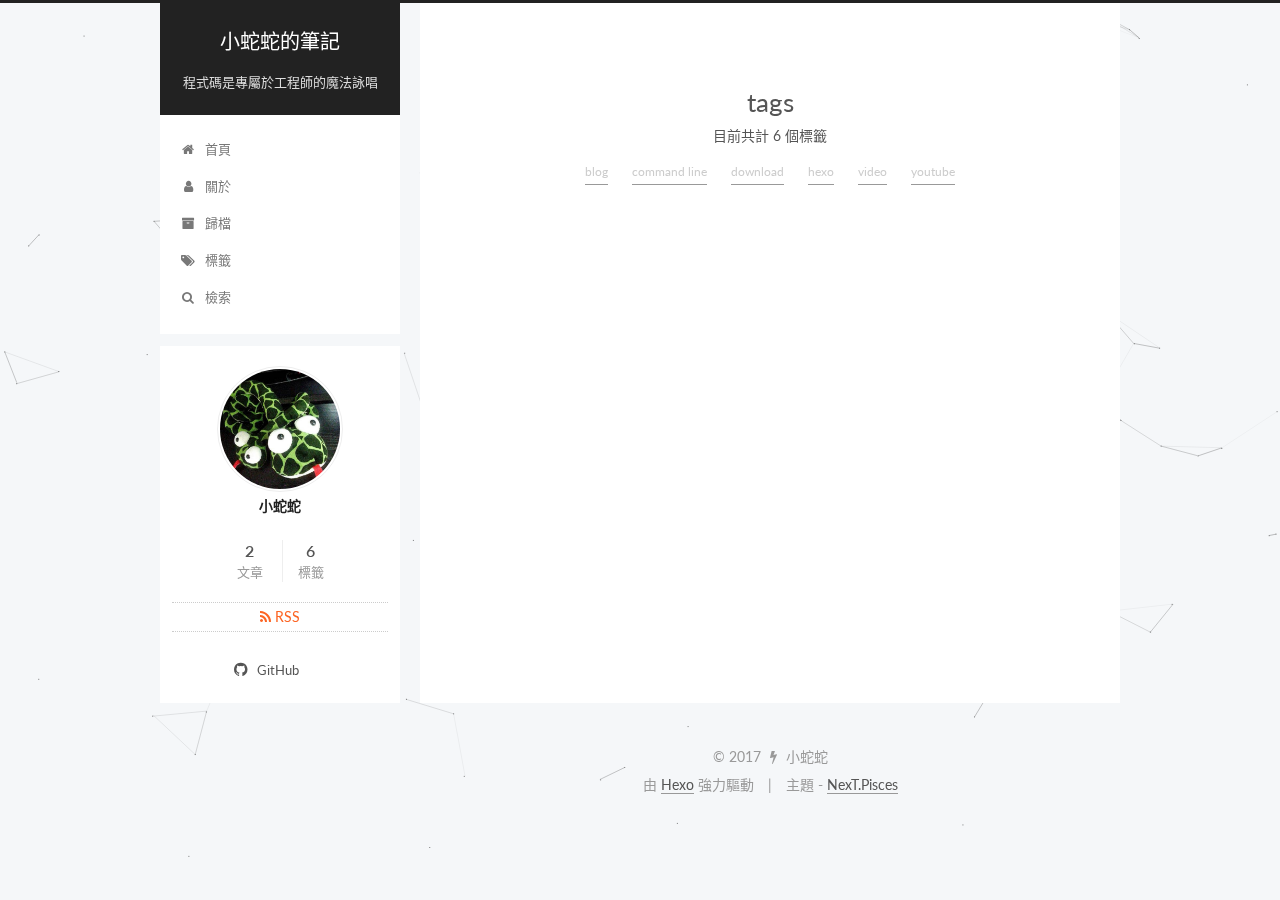
<file: tags/index.html>
<!DOCTYPE html>



  


<html class="theme-next pisces use-motion" lang="zh-tw">
<head>
  <meta charset="UTF-8"/>
<meta http-equiv="X-UA-Compatible" content="IE=edge" />
<meta name="viewport" content="width=device-width, initial-scale=1, maximum-scale=1"/>
<meta name="theme-color" content="#222">









<meta http-equiv="Cache-Control" content="no-transform" />
<meta http-equiv="Cache-Control" content="no-siteapp" />



  <meta name="google-site-verification" content="HkcWHv81BNemRp9XX6qi6s4oeS1ONrcG7FNm0ZnzNKo" />













  
  
  <link href="/lib/fancybox/source/jquery.fancybox.css?v=2.1.5" rel="stylesheet" type="text/css" />




  
  
  
  

  
    
    
  

  

  

  

  

  
    
    
    <link href="//fonts.googleapis.com/css?family=Lato:300,300italic,400,400italic,700,700italic&subset=latin,latin-ext" rel="stylesheet" type="text/css">
  






<link href="/lib/font-awesome/css/font-awesome.min.css?v=4.6.2" rel="stylesheet" type="text/css" />

<link href="/css/main.css?v=5.1.2" rel="stylesheet" type="text/css" />


  <meta name="keywords" content="Hexo, NexT" />





  <link rel="alternate" href="/atom.xml" title="小蛇蛇的筆記" type="application/atom+xml" />




  <link rel="shortcut icon" type="image/x-icon" href="/favicon.ico?v=5.1.2" />






<meta property="og:type" content="website">
<meta property="og:title" content="tags">
<meta property="og:url" content="https://yogapan.github.io/tags/index.html">
<meta property="og:site_name" content="小蛇蛇的筆記">
<meta property="og:locale" content="zh-tw">
<meta property="og:updated_time" content="2017-09-25T00:12:43.196Z">
<meta name="twitter:card" content="summary">
<meta name="twitter:title" content="tags">



<script type="text/javascript" id="hexo.configurations">
  var NexT = window.NexT || {};
  var CONFIG = {
    root: '/',
    scheme: 'Pisces',
    sidebar: {"position":"left","display":"post","offset":12,"offset_float":12,"b2t":false,"scrollpercent":false,"onmobile":false},
    fancybox: true,
    tabs: true,
    motion: true,
    duoshuo: {
      userId: '0',
      author: '博主'
    },
    algolia: {
      applicationID: '',
      apiKey: '',
      indexName: '',
      hits: {"per_page":10},
      labels: {"input_placeholder":"Search for Posts","hits_empty":"We didn't find any results for the search: ${query}","hits_stats":"${hits} results found in ${time} ms"}
    }
  };
</script>



  <link rel="canonical" href="https://yogapan.github.io/tags/"/>





  <title>tags | 小蛇蛇的筆記</title>
  








</head>

<body itemscope itemtype="http://schema.org/WebPage" lang="zh-tw">

  
  
    
  

  <div class="container sidebar-position-left page-post-detail ">
    <div class="headband"></div>

    <header id="header" class="header" itemscope itemtype="http://schema.org/WPHeader">
      <div class="header-inner"><div class="site-brand-wrapper">
  <div class="site-meta ">
    

    <div class="custom-logo-site-title">
      <a href="/"  class="brand" rel="start">
        <span class="logo-line-before"><i></i></span>
        <span class="site-title">小蛇蛇的筆記</span>
        <span class="logo-line-after"><i></i></span>
      </a>
    </div>
      
        <p class="site-subtitle">程式碼是專屬於工程師的魔法詠唱</p>
      
  </div>

  <div class="site-nav-toggle">
    <button>
      <span class="btn-bar"></span>
      <span class="btn-bar"></span>
      <span class="btn-bar"></span>
    </button>
  </div>
</div>

<nav class="site-nav">
  

  
    <ul id="menu" class="menu">
      
        
        <li class="menu-item menu-item-home">
          <a href="/" rel="section">
            
              <i class="menu-item-icon fa fa-fw fa-home"></i> <br />
            
            首頁
          </a>
        </li>
      
        
        <li class="menu-item menu-item-about">
          <a href="/about/" rel="section">
            
              <i class="menu-item-icon fa fa-fw fa-user"></i> <br />
            
            關於
          </a>
        </li>
      
        
        <li class="menu-item menu-item-archives">
          <a href="/archives/" rel="section">
            
              <i class="menu-item-icon fa fa-fw fa-archive"></i> <br />
            
            歸檔
          </a>
        </li>
      
        
        <li class="menu-item menu-item-tags">
          <a href="/tags/" rel="section">
            
              <i class="menu-item-icon fa fa-fw fa-tags"></i> <br />
            
            標籤
          </a>
        </li>
      

      
        <li class="menu-item menu-item-search">
          
            <a href="javascript:;" class="popup-trigger">
          
            
              <i class="menu-item-icon fa fa-search fa-fw"></i> <br />
            
            檢索
          </a>
        </li>
      
    </ul>
  

  
    <div class="site-search">
      
  <div class="popup search-popup local-search-popup">
  <div class="local-search-header clearfix">
    <span class="search-icon">
      <i class="fa fa-search"></i>
    </span>
    <span class="popup-btn-close">
      <i class="fa fa-times-circle"></i>
    </span>
    <div class="local-search-input-wrapper">
      <input autocomplete="off"
             placeholder="搜索..." spellcheck="false"
             type="text" id="local-search-input">
    </div>
  </div>
  <div id="local-search-result"></div>
</div>



    </div>
  
</nav>



 </div>
    </header>

    <main id="main" class="main">
      <div class="main-inner">
        <div class="content-wrap">
          <div id="content" class="content">
            

  <div id="posts" class="posts-expand">
    
    
    
    <div class="post-block page">
      <header class="post-header">

	<h1 class="post-title" itemprop="name headline">tags</h1>



</header>

      
      
      
      <div class="post-body">
        
        
          <div class="tag-cloud">
            <div class="tag-cloud-title">
                目前共計 6 個標籤
            </div>
            <div class="tag-cloud-tags">
              <a href="/tags/blog/" style="font-size: 12px; color: #ccc">blog</a> <a href="/tags/command-line/" style="font-size: 12px; color: #ccc">command line</a> <a href="/tags/download/" style="font-size: 12px; color: #ccc">download</a> <a href="/tags/hexo/" style="font-size: 12px; color: #ccc">hexo</a> <a href="/tags/video/" style="font-size: 12px; color: #ccc">video</a> <a href="/tags/youtube/" style="font-size: 12px; color: #ccc">youtube</a>
            </div>
          </div>
        
      </div>
      
      
      
    </div>
    
    
    
  </div>


          </div>
          


          

        </div>
        
          
  
  <div class="sidebar-toggle">
    <div class="sidebar-toggle-line-wrap">
      <span class="sidebar-toggle-line sidebar-toggle-line-first"></span>
      <span class="sidebar-toggle-line sidebar-toggle-line-middle"></span>
      <span class="sidebar-toggle-line sidebar-toggle-line-last"></span>
    </div>
  </div>

  <aside id="sidebar" class="sidebar">
    
    <div class="sidebar-inner">

      

      

      <section class="site-overview sidebar-panel sidebar-panel-active">
        <div class="site-author motion-element" itemprop="author" itemscope itemtype="http://schema.org/Person">
          <img class="site-author-image" itemprop="image"
               src="/uploads/avatar.jpg"
               alt="小蛇蛇" />
          <p class="site-author-name" itemprop="name">小蛇蛇</p>
           
              <p class="site-description motion-element" itemprop="description"></p>
          
        </div>
        <nav class="site-state motion-element">

          
            <div class="site-state-item site-state-posts">
              <a href="/archives/">
                <span class="site-state-item-count">2</span>
                <span class="site-state-item-name">文章</span>
              </a>
            </div>
          

          

          
            
            
            <div class="site-state-item site-state-tags">
              <a href="/tags/index.html">
                <span class="site-state-item-count">6</span>
                <span class="site-state-item-name">標籤</span>
              </a>
            </div>
          

        </nav>

        
          <div class="feed-link motion-element">
            <a href="/atom.xml" rel="alternate">
              <i class="fa fa-rss"></i>
              RSS
            </a>
          </div>
        

        <div class="links-of-author motion-element">
          
            
              <span class="links-of-author-item">
                <a href="https://github.com/YogaPan" target="_blank" title="GitHub">
                  
                    <i class="fa fa-fw fa-github"></i>
                  
                    
                      GitHub
                    
                </a>
              </span>
            
          
        </div>

        
        

        
        

        


      </section>

      

      

    </div>
  </aside>


        
      </div>
    </main>

    <footer id="footer" class="footer">
      <div class="footer-inner">
        <div class="copyright" >
  
  &copy; 
  <span itemprop="copyrightYear">2017</span>
  <span class="with-love">
    <i class="fa fa-bolt"></i>
  </span>
  <span class="author" itemprop="copyrightHolder">小蛇蛇</span>
</div>


<div class="powered-by">
  由 <a class="theme-link" href="https://hexo.io">Hexo</a> 強力驅動
</div>

<div class="theme-info">
  主題 -
  <a class="theme-link" href="https://github.com/iissnan/hexo-theme-next">
    NexT.Pisces
  </a>
</div>


        







        
      </div>
    </footer>

    
      <div class="back-to-top">
        <i class="fa fa-arrow-up"></i>
        
      </div>
    

  </div>

  

<script type="text/javascript">
  if (Object.prototype.toString.call(window.Promise) !== '[object Function]') {
    window.Promise = null;
  }
</script>









  


  











  
  <script type="text/javascript" src="/lib/jquery/index.js?v=2.1.3"></script>

  
  <script type="text/javascript" src="/lib/fastclick/lib/fastclick.min.js?v=1.0.6"></script>

  
  <script type="text/javascript" src="/lib/jquery_lazyload/jquery.lazyload.js?v=1.9.7"></script>

  
  <script type="text/javascript" src="/lib/velocity/velocity.min.js?v=1.2.1"></script>

  
  <script type="text/javascript" src="/lib/velocity/velocity.ui.min.js?v=1.2.1"></script>

  
  <script type="text/javascript" src="/lib/fancybox/source/jquery.fancybox.pack.js?v=2.1.5"></script>

  
  <script type="text/javascript" src="/lib/canvas-nest/canvas-nest.min.js"></script>


  


  <script type="text/javascript" src="/js/src/utils.js?v=5.1.2"></script>

  <script type="text/javascript" src="/js/src/motion.js?v=5.1.2"></script>



  
  


  <script type="text/javascript" src="/js/src/affix.js?v=5.1.2"></script>

  <script type="text/javascript" src="/js/src/schemes/pisces.js?v=5.1.2"></script>



  
    <script type="text/javascript" src="/js/src/scrollspy.js?v=5.1.2"></script>
<script type="text/javascript" src="/js/src/post-details.js?v=5.1.2"></script>

  

  


  <script type="text/javascript" src="/js/src/bootstrap.js?v=5.1.2"></script>



  


  

    
      <script id="dsq-count-scr" src="https://yogapan.disqus.com/count.js" async></script>
    

    

  




	





  








  

  <script type="text/javascript">
    // Popup Window;
    var isfetched = false;
    var isXml = true;
    // Search DB path;
    var search_path = "search.xml";
    if (search_path.length === 0) {
      search_path = "search.xml";
    } else if (/json$/i.test(search_path)) {
      isXml = false;
    }
    var path = "/" + search_path;
    // monitor main search box;

    var onPopupClose = function (e) {
      $('.popup').hide();
      $('#local-search-input').val('');
      $('.search-result-list').remove();
      $('#no-result').remove();
      $(".local-search-pop-overlay").remove();
      $('body').css('overflow', '');
    }

    function proceedsearch() {
      $("body")
        .append('<div class="search-popup-overlay local-search-pop-overlay"></div>')
        .css('overflow', 'hidden');
      $('.search-popup-overlay').click(onPopupClose);
      $('.popup').toggle();
      var $localSearchInput = $('#local-search-input');
      $localSearchInput.attr("autocapitalize", "none");
      $localSearchInput.attr("autocorrect", "off");
      $localSearchInput.focus();
    }

    // search function;
    var searchFunc = function(path, search_id, content_id) {
      'use strict';

      // start loading animation
      $("body")
        .append('<div class="search-popup-overlay local-search-pop-overlay">' +
          '<div id="search-loading-icon">' +
          '<i class="fa fa-spinner fa-pulse fa-5x fa-fw"></i>' +
          '</div>' +
          '</div>')
        .css('overflow', 'hidden');
      $("#search-loading-icon").css('margin', '20% auto 0 auto').css('text-align', 'center');

      $.ajax({
        url: path,
        dataType: isXml ? "xml" : "json",
        async: true,
        success: function(res) {
          // get the contents from search data
          isfetched = true;
          $('.popup').detach().appendTo('.header-inner');
          var datas = isXml ? $("entry", res).map(function() {
            return {
              title: $("title", this).text(),
              content: $("content",this).text(),
              url: $("url" , this).text()
            };
          }).get() : res;
          var input = document.getElementById(search_id);
          var resultContent = document.getElementById(content_id);
          var inputEventFunction = function() {
            var searchText = input.value.trim().toLowerCase();
            var keywords = searchText.split(/[\s\-]+/);
            if (keywords.length > 1) {
              keywords.push(searchText);
            }
            var resultItems = [];
            if (searchText.length > 0) {
              // perform local searching
              datas.forEach(function(data) {
                var isMatch = false;
                var hitCount = 0;
                var searchTextCount = 0;
                var title = data.title.trim();
                var titleInLowerCase = title.toLowerCase();
                var content = data.content.trim().replace(/<[^>]+>/g,"");
                var contentInLowerCase = content.toLowerCase();
                var articleUrl = decodeURIComponent(data.url);
                var indexOfTitle = [];
                var indexOfContent = [];
                // only match articles with not empty titles
                if(title != '') {
                  keywords.forEach(function(keyword) {
                    function getIndexByWord(word, text, caseSensitive) {
                      var wordLen = word.length;
                      if (wordLen === 0) {
                        return [];
                      }
                      var startPosition = 0, position = [], index = [];
                      if (!caseSensitive) {
                        text = text.toLowerCase();
                        word = word.toLowerCase();
                      }
                      while ((position = text.indexOf(word, startPosition)) > -1) {
                        index.push({position: position, word: word});
                        startPosition = position + wordLen;
                      }
                      return index;
                    }

                    indexOfTitle = indexOfTitle.concat(getIndexByWord(keyword, titleInLowerCase, false));
                    indexOfContent = indexOfContent.concat(getIndexByWord(keyword, contentInLowerCase, false));
                  });
                  if (indexOfTitle.length > 0 || indexOfContent.length > 0) {
                    isMatch = true;
                    hitCount = indexOfTitle.length + indexOfContent.length;
                  }
                }

                // show search results

                if (isMatch) {
                  // sort index by position of keyword

                  [indexOfTitle, indexOfContent].forEach(function (index) {
                    index.sort(function (itemLeft, itemRight) {
                      if (itemRight.position !== itemLeft.position) {
                        return itemRight.position - itemLeft.position;
                      } else {
                        return itemLeft.word.length - itemRight.word.length;
                      }
                    });
                  });

                  // merge hits into slices

                  function mergeIntoSlice(text, start, end, index) {
                    var item = index[index.length - 1];
                    var position = item.position;
                    var word = item.word;
                    var hits = [];
                    var searchTextCountInSlice = 0;
                    while (position + word.length <= end && index.length != 0) {
                      if (word === searchText) {
                        searchTextCountInSlice++;
                      }
                      hits.push({position: position, length: word.length});
                      var wordEnd = position + word.length;

                      // move to next position of hit

                      index.pop();
                      while (index.length != 0) {
                        item = index[index.length - 1];
                        position = item.position;
                        word = item.word;
                        if (wordEnd > position) {
                          index.pop();
                        } else {
                          break;
                        }
                      }
                    }
                    searchTextCount += searchTextCountInSlice;
                    return {
                      hits: hits,
                      start: start,
                      end: end,
                      searchTextCount: searchTextCountInSlice
                    };
                  }

                  var slicesOfTitle = [];
                  if (indexOfTitle.length != 0) {
                    slicesOfTitle.push(mergeIntoSlice(title, 0, title.length, indexOfTitle));
                  }

                  var slicesOfContent = [];
                  while (indexOfContent.length != 0) {
                    var item = indexOfContent[indexOfContent.length - 1];
                    var position = item.position;
                    var word = item.word;
                    // cut out 100 characters
                    var start = position - 20;
                    var end = position + 80;
                    if(start < 0){
                      start = 0;
                    }
                    if (end < position + word.length) {
                      end = position + word.length;
                    }
                    if(end > content.length){
                      end = content.length;
                    }
                    slicesOfContent.push(mergeIntoSlice(content, start, end, indexOfContent));
                  }

                  // sort slices in content by search text's count and hits' count

                  slicesOfContent.sort(function (sliceLeft, sliceRight) {
                    if (sliceLeft.searchTextCount !== sliceRight.searchTextCount) {
                      return sliceRight.searchTextCount - sliceLeft.searchTextCount;
                    } else if (sliceLeft.hits.length !== sliceRight.hits.length) {
                      return sliceRight.hits.length - sliceLeft.hits.length;
                    } else {
                      return sliceLeft.start - sliceRight.start;
                    }
                  });

                  // select top N slices in content

                  var upperBound = parseInt('1');
                  if (upperBound >= 0) {
                    slicesOfContent = slicesOfContent.slice(0, upperBound);
                  }

                  // highlight title and content

                  function highlightKeyword(text, slice) {
                    var result = '';
                    var prevEnd = slice.start;
                    slice.hits.forEach(function (hit) {
                      result += text.substring(prevEnd, hit.position);
                      var end = hit.position + hit.length;
                      result += '<b class="search-keyword">' + text.substring(hit.position, end) + '</b>';
                      prevEnd = end;
                    });
                    result += text.substring(prevEnd, slice.end);
                    return result;
                  }

                  var resultItem = '';

                  if (slicesOfTitle.length != 0) {
                    resultItem += "<li><a href='" + articleUrl + "' class='search-result-title'>" + highlightKeyword(title, slicesOfTitle[0]) + "</a>";
                  } else {
                    resultItem += "<li><a href='" + articleUrl + "' class='search-result-title'>" + title + "</a>";
                  }

                  slicesOfContent.forEach(function (slice) {
                    resultItem += "<a href='" + articleUrl + "'>" +
                      "<p class=\"search-result\">" + highlightKeyword(content, slice) +
                      "...</p>" + "</a>";
                  });

                  resultItem += "</li>";
                  resultItems.push({
                    item: resultItem,
                    searchTextCount: searchTextCount,
                    hitCount: hitCount,
                    id: resultItems.length
                  });
                }
              })
            };
            if (keywords.length === 1 && keywords[0] === "") {
              resultContent.innerHTML = '<div id="no-result"><i class="fa fa-search fa-5x" /></div>'
            } else if (resultItems.length === 0) {
              resultContent.innerHTML = '<div id="no-result"><i class="fa fa-frown-o fa-5x" /></div>'
            } else {
              resultItems.sort(function (resultLeft, resultRight) {
                if (resultLeft.searchTextCount !== resultRight.searchTextCount) {
                  return resultRight.searchTextCount - resultLeft.searchTextCount;
                } else if (resultLeft.hitCount !== resultRight.hitCount) {
                  return resultRight.hitCount - resultLeft.hitCount;
                } else {
                  return resultRight.id - resultLeft.id;
                }
              });
              var searchResultList = '<ul class=\"search-result-list\">';
              resultItems.forEach(function (result) {
                searchResultList += result.item;
              })
              searchResultList += "</ul>";
              resultContent.innerHTML = searchResultList;
            }
          }

          if ('auto' === 'auto') {
            input.addEventListener('input', inputEventFunction);
          } else {
            $('.search-icon').click(inputEventFunction);
            input.addEventListener('keypress', function (event) {
              if (event.keyCode === 13) {
                inputEventFunction();
              }
            });
          }

          // remove loading animation
          $(".local-search-pop-overlay").remove();
          $('body').css('overflow', '');

          proceedsearch();
        }
      });
    }

    // handle and trigger popup window;
    $('.popup-trigger').click(function(e) {
      e.stopPropagation();
      if (isfetched === false) {
        searchFunc(path, 'local-search-input', 'local-search-result');
      } else {
        proceedsearch();
      };
    });

    $('.popup-btn-close').click(onPopupClose);
    $('.popup').click(function(e){
      e.stopPropagation();
    });
    $(document).on('keyup', function (event) {
      var shouldDismissSearchPopup = event.which === 27 &&
        $('.search-popup').is(':visible');
      if (shouldDismissSearchPopup) {
        onPopupClose();
      }
    });
  </script>





  

  
  <script src="https://cdn1.lncld.net/static/js/av-core-mini-0.6.4.js"></script>
  <script>AV.initialize("jXTG27A78yPA0hKLS1as8SQj-gzGzoHsz", "mCLsJCqcDv9zCYPSEfu4lXhx");</script>
  <script>
    function showTime(Counter) {
      var query = new AV.Query(Counter);
      var entries = [];
      var $visitors = $(".leancloud_visitors");

      $visitors.each(function () {
        entries.push( $(this).attr("id").trim() );
      });

      query.containedIn('url', entries);
      query.find()
        .done(function (results) {
          var COUNT_CONTAINER_REF = '.leancloud-visitors-count';

          if (results.length === 0) {
            $visitors.find(COUNT_CONTAINER_REF).text(0);
            return;
          }

          for (var i = 0; i < results.length; i++) {
            var item = results[i];
            var url = item.get('url');
            var time = item.get('time');
            var element = document.getElementById(url);

            $(element).find(COUNT_CONTAINER_REF).text(time);
          }
          for(var i = 0; i < entries.length; i++) {
            var url = entries[i];
            var element = document.getElementById(url);
            var countSpan = $(element).find(COUNT_CONTAINER_REF);
            if( countSpan.text() == '') {
              countSpan.text(0);
            }
          }
        })
        .fail(function (object, error) {
          console.log("Error: " + error.code + " " + error.message);
        });
    }

    function addCount(Counter) {
      var $visitors = $(".leancloud_visitors");
      var url = $visitors.attr('id').trim();
      var title = $visitors.attr('data-flag-title').trim();
      var query = new AV.Query(Counter);

      query.equalTo("url", url);
      query.find({
        success: function(results) {
          if (results.length > 0) {
            var counter = results[0];
            counter.fetchWhenSave(true);
            counter.increment("time");
            counter.save(null, {
              success: function(counter) {
                var $element = $(document.getElementById(url));
                $element.find('.leancloud-visitors-count').text(counter.get('time'));
              },
              error: function(counter, error) {
                console.log('Failed to save Visitor num, with error message: ' + error.message);
              }
            });
          } else {
            var newcounter = new Counter();
            /* Set ACL */
            var acl = new AV.ACL();
            acl.setPublicReadAccess(true);
            acl.setPublicWriteAccess(true);
            newcounter.setACL(acl);
            /* End Set ACL */
            newcounter.set("title", title);
            newcounter.set("url", url);
            newcounter.set("time", 1);
            newcounter.save(null, {
              success: function(newcounter) {
                var $element = $(document.getElementById(url));
                $element.find('.leancloud-visitors-count').text(newcounter.get('time'));
              },
              error: function(newcounter, error) {
                console.log('Failed to create');
              }
            });
          }
        },
        error: function(error) {
          console.log('Error:' + error.code + " " + error.message);
        }
      });
    }

    $(function() {
      var Counter = AV.Object.extend("Counter");
      if ($('.leancloud_visitors').length == 1) {
        addCount(Counter);
      } else if ($('.post-title-link').length > 1) {
        showTime(Counter);
      }
    });
  </script>



  

  

  

  

  

</body>
</html>
</file>
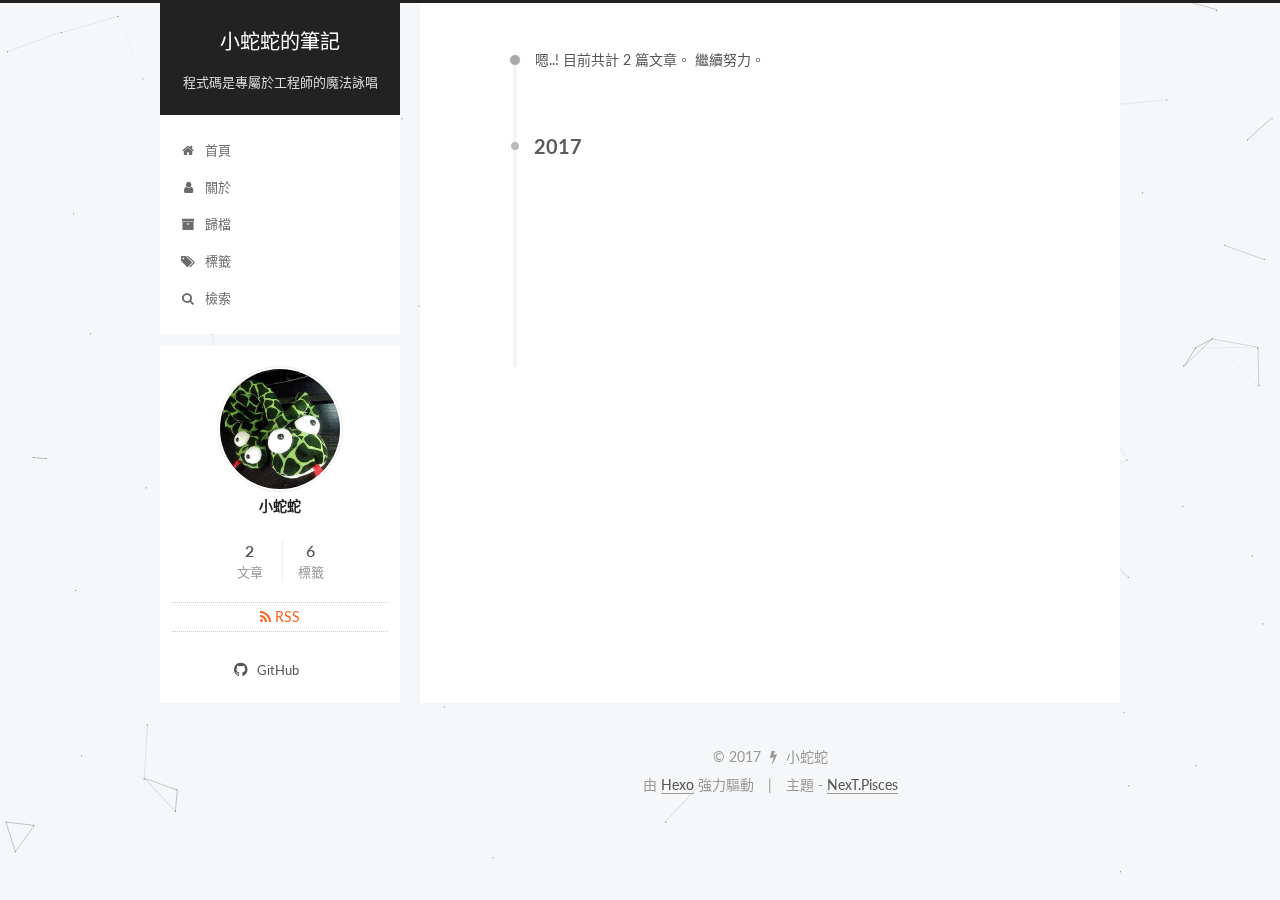
<file: archives/2017/index.html>
<!DOCTYPE html>



  


<html class="theme-next pisces use-motion" lang="zh-tw">
<head>
  <meta charset="UTF-8"/>
<meta http-equiv="X-UA-Compatible" content="IE=edge" />
<meta name="viewport" content="width=device-width, initial-scale=1, maximum-scale=1"/>
<meta name="theme-color" content="#222">









<meta http-equiv="Cache-Control" content="no-transform" />
<meta http-equiv="Cache-Control" content="no-siteapp" />



  <meta name="google-site-verification" content="HkcWHv81BNemRp9XX6qi6s4oeS1ONrcG7FNm0ZnzNKo" />













  
  
  <link href="/lib/fancybox/source/jquery.fancybox.css?v=2.1.5" rel="stylesheet" type="text/css" />




  
  
  
  

  
    
    
  

  

  

  

  

  
    
    
    <link href="//fonts.googleapis.com/css?family=Lato:300,300italic,400,400italic,700,700italic&subset=latin,latin-ext" rel="stylesheet" type="text/css">
  






<link href="/lib/font-awesome/css/font-awesome.min.css?v=4.6.2" rel="stylesheet" type="text/css" />

<link href="/css/main.css?v=5.1.2" rel="stylesheet" type="text/css" />


  <meta name="keywords" content="Hexo, NexT" />





  <link rel="alternate" href="/atom.xml" title="小蛇蛇的筆記" type="application/atom+xml" />




  <link rel="shortcut icon" type="image/x-icon" href="/favicon.ico?v=5.1.2" />






<meta property="og:type" content="website">
<meta property="og:title" content="小蛇蛇的筆記">
<meta property="og:url" content="https://yogapan.github.io/archives/2017/index.html">
<meta property="og:site_name" content="小蛇蛇的筆記">
<meta property="og:locale" content="zh-tw">
<meta name="twitter:card" content="summary">
<meta name="twitter:title" content="小蛇蛇的筆記">



<script type="text/javascript" id="hexo.configurations">
  var NexT = window.NexT || {};
  var CONFIG = {
    root: '/',
    scheme: 'Pisces',
    sidebar: {"position":"left","display":"post","offset":12,"offset_float":12,"b2t":false,"scrollpercent":false,"onmobile":false},
    fancybox: true,
    tabs: true,
    motion: true,
    duoshuo: {
      userId: '0',
      author: '博主'
    },
    algolia: {
      applicationID: '',
      apiKey: '',
      indexName: '',
      hits: {"per_page":10},
      labels: {"input_placeholder":"Search for Posts","hits_empty":"We didn't find any results for the search: ${query}","hits_stats":"${hits} results found in ${time} ms"}
    }
  };
</script>



  <link rel="canonical" href="https://yogapan.github.io/archives/2017/"/>





  <title>歸檔 | 小蛇蛇的筆記</title>
  








</head>

<body itemscope itemtype="http://schema.org/WebPage" lang="zh-tw">

  
  
    
  

  <div class="container sidebar-position-left  page-archive  ">
    <div class="headband"></div>

    <header id="header" class="header" itemscope itemtype="http://schema.org/WPHeader">
      <div class="header-inner"><div class="site-brand-wrapper">
  <div class="site-meta ">
    

    <div class="custom-logo-site-title">
      <a href="/"  class="brand" rel="start">
        <span class="logo-line-before"><i></i></span>
        <span class="site-title">小蛇蛇的筆記</span>
        <span class="logo-line-after"><i></i></span>
      </a>
    </div>
      
        <p class="site-subtitle">程式碼是專屬於工程師的魔法詠唱</p>
      
  </div>

  <div class="site-nav-toggle">
    <button>
      <span class="btn-bar"></span>
      <span class="btn-bar"></span>
      <span class="btn-bar"></span>
    </button>
  </div>
</div>

<nav class="site-nav">
  

  
    <ul id="menu" class="menu">
      
        
        <li class="menu-item menu-item-home">
          <a href="/" rel="section">
            
              <i class="menu-item-icon fa fa-fw fa-home"></i> <br />
            
            首頁
          </a>
        </li>
      
        
        <li class="menu-item menu-item-about">
          <a href="/about/" rel="section">
            
              <i class="menu-item-icon fa fa-fw fa-user"></i> <br />
            
            關於
          </a>
        </li>
      
        
        <li class="menu-item menu-item-archives">
          <a href="/archives/" rel="section">
            
              <i class="menu-item-icon fa fa-fw fa-archive"></i> <br />
            
            歸檔
          </a>
        </li>
      
        
        <li class="menu-item menu-item-tags">
          <a href="/tags/" rel="section">
            
              <i class="menu-item-icon fa fa-fw fa-tags"></i> <br />
            
            標籤
          </a>
        </li>
      

      
        <li class="menu-item menu-item-search">
          
            <a href="javascript:;" class="popup-trigger">
          
            
              <i class="menu-item-icon fa fa-search fa-fw"></i> <br />
            
            檢索
          </a>
        </li>
      
    </ul>
  

  
    <div class="site-search">
      
  <div class="popup search-popup local-search-popup">
  <div class="local-search-header clearfix">
    <span class="search-icon">
      <i class="fa fa-search"></i>
    </span>
    <span class="popup-btn-close">
      <i class="fa fa-times-circle"></i>
    </span>
    <div class="local-search-input-wrapper">
      <input autocomplete="off"
             placeholder="搜索..." spellcheck="false"
             type="text" id="local-search-input">
    </div>
  </div>
  <div id="local-search-result"></div>
</div>



    </div>
  
</nav>



 </div>
    </header>

    <main id="main" class="main">
      <div class="main-inner">
        <div class="content-wrap">
          <div id="content" class="content">
            

  
  
  
  <div class="post-block archive">
    <div id="posts" class="posts-collapse">
      <span class="archive-move-on"></span>

      <span class="archive-page-counter">
        
        
        
          
        
        嗯..! 目前共計 2 篇文章。 繼續努力。
      </span>

      

        
        
        

        
          
          <div class="collection-title">
            <h2 class="archive-year motion-element" id="archive-year-2017">2017</h2>
          </div>
        
        

        

  <article class="post post-type-normal" itemscope itemtype="http://schema.org/Article">
    <header class="post-header">

      <h2 class="post-title">
        
            <a class="post-title-link" href="/2017/08/16/Youtube-dl濃縮教學筆記/" itemprop="url">
              
                <span itemprop="name">Youtube-dl濃縮教學筆記</span>
              
            </a>
        
      </h2>

      <div class="post-meta">
        <time class="post-time" itemprop="dateCreated"
              datetime="2017-08-16T01:03:14+08:00"
              content="2017-08-16" >
          08-16
        </time>
      </div>

    </header>
  </article>



      

        
        
        

        
        

        

  <article class="post post-type-normal" itemscope itemtype="http://schema.org/Article">
    <header class="post-header">

      <h2 class="post-title">
        
            <a class="post-title-link" href="/2017/08/11/用Hexo-Github-Pages搭建個人部落格/" itemprop="url">
              
                <span itemprop="name">用Hexo + Github Pages搭建個人部落格</span>
              
            </a>
        
      </h2>

      <div class="post-meta">
        <time class="post-time" itemprop="dateCreated"
              datetime="2017-08-11T20:27:17+08:00"
              content="2017-08-11" >
          08-11
        </time>
      </div>

    </header>
  </article>



      

    </div>
  </div>
  
  
  

  



          </div>
          


          

        </div>
        
          
  
  <div class="sidebar-toggle">
    <div class="sidebar-toggle-line-wrap">
      <span class="sidebar-toggle-line sidebar-toggle-line-first"></span>
      <span class="sidebar-toggle-line sidebar-toggle-line-middle"></span>
      <span class="sidebar-toggle-line sidebar-toggle-line-last"></span>
    </div>
  </div>

  <aside id="sidebar" class="sidebar">
    
    <div class="sidebar-inner">

      

      

      <section class="site-overview sidebar-panel sidebar-panel-active">
        <div class="site-author motion-element" itemprop="author" itemscope itemtype="http://schema.org/Person">
          <img class="site-author-image" itemprop="image"
               src="/uploads/avatar.jpg"
               alt="小蛇蛇" />
          <p class="site-author-name" itemprop="name">小蛇蛇</p>
           
              <p class="site-description motion-element" itemprop="description"></p>
          
        </div>
        <nav class="site-state motion-element">

          
            <div class="site-state-item site-state-posts">
              <a href="/archives/">
                <span class="site-state-item-count">2</span>
                <span class="site-state-item-name">文章</span>
              </a>
            </div>
          

          

          
            
            
            <div class="site-state-item site-state-tags">
              <a href="/tags/index.html">
                <span class="site-state-item-count">6</span>
                <span class="site-state-item-name">標籤</span>
              </a>
            </div>
          

        </nav>

        
          <div class="feed-link motion-element">
            <a href="/atom.xml" rel="alternate">
              <i class="fa fa-rss"></i>
              RSS
            </a>
          </div>
        

        <div class="links-of-author motion-element">
          
            
              <span class="links-of-author-item">
                <a href="https://github.com/YogaPan" target="_blank" title="GitHub">
                  
                    <i class="fa fa-fw fa-github"></i>
                  
                    
                      GitHub
                    
                </a>
              </span>
            
          
        </div>

        
        

        
        

        


      </section>

      

      

    </div>
  </aside>


        
      </div>
    </main>

    <footer id="footer" class="footer">
      <div class="footer-inner">
        <div class="copyright" >
  
  &copy; 
  <span itemprop="copyrightYear">2017</span>
  <span class="with-love">
    <i class="fa fa-bolt"></i>
  </span>
  <span class="author" itemprop="copyrightHolder">小蛇蛇</span>
</div>


<div class="powered-by">
  由 <a class="theme-link" href="https://hexo.io">Hexo</a> 強力驅動
</div>

<div class="theme-info">
  主題 -
  <a class="theme-link" href="https://github.com/iissnan/hexo-theme-next">
    NexT.Pisces
  </a>
</div>


        







        
      </div>
    </footer>

    
      <div class="back-to-top">
        <i class="fa fa-arrow-up"></i>
        
      </div>
    

  </div>

  

<script type="text/javascript">
  if (Object.prototype.toString.call(window.Promise) !== '[object Function]') {
    window.Promise = null;
  }
</script>









  


  











  
  <script type="text/javascript" src="/lib/jquery/index.js?v=2.1.3"></script>

  
  <script type="text/javascript" src="/lib/fastclick/lib/fastclick.min.js?v=1.0.6"></script>

  
  <script type="text/javascript" src="/lib/jquery_lazyload/jquery.lazyload.js?v=1.9.7"></script>

  
  <script type="text/javascript" src="/lib/velocity/velocity.min.js?v=1.2.1"></script>

  
  <script type="text/javascript" src="/lib/velocity/velocity.ui.min.js?v=1.2.1"></script>

  
  <script type="text/javascript" src="/lib/fancybox/source/jquery.fancybox.pack.js?v=2.1.5"></script>

  
  <script type="text/javascript" src="/lib/canvas-nest/canvas-nest.min.js"></script>


  


  <script type="text/javascript" src="/js/src/utils.js?v=5.1.2"></script>

  <script type="text/javascript" src="/js/src/motion.js?v=5.1.2"></script>



  
  


  <script type="text/javascript" src="/js/src/affix.js?v=5.1.2"></script>

  <script type="text/javascript" src="/js/src/schemes/pisces.js?v=5.1.2"></script>



  
  
    <script type="text/javascript" id="motion.page.archive">
      $('.archive-year').velocity('transition.slideLeftIn');
    </script>
  


  


  <script type="text/javascript" src="/js/src/bootstrap.js?v=5.1.2"></script>



  


  

    
      <script id="dsq-count-scr" src="https://yogapan.disqus.com/count.js" async></script>
    

    

  




	





  








  

  <script type="text/javascript">
    // Popup Window;
    var isfetched = false;
    var isXml = true;
    // Search DB path;
    var search_path = "search.xml";
    if (search_path.length === 0) {
      search_path = "search.xml";
    } else if (/json$/i.test(search_path)) {
      isXml = false;
    }
    var path = "/" + search_path;
    // monitor main search box;

    var onPopupClose = function (e) {
      $('.popup').hide();
      $('#local-search-input').val('');
      $('.search-result-list').remove();
      $('#no-result').remove();
      $(".local-search-pop-overlay").remove();
      $('body').css('overflow', '');
    }

    function proceedsearch() {
      $("body")
        .append('<div class="search-popup-overlay local-search-pop-overlay"></div>')
        .css('overflow', 'hidden');
      $('.search-popup-overlay').click(onPopupClose);
      $('.popup').toggle();
      var $localSearchInput = $('#local-search-input');
      $localSearchInput.attr("autocapitalize", "none");
      $localSearchInput.attr("autocorrect", "off");
      $localSearchInput.focus();
    }

    // search function;
    var searchFunc = function(path, search_id, content_id) {
      'use strict';

      // start loading animation
      $("body")
        .append('<div class="search-popup-overlay local-search-pop-overlay">' +
          '<div id="search-loading-icon">' +
          '<i class="fa fa-spinner fa-pulse fa-5x fa-fw"></i>' +
          '</div>' +
          '</div>')
        .css('overflow', 'hidden');
      $("#search-loading-icon").css('margin', '20% auto 0 auto').css('text-align', 'center');

      $.ajax({
        url: path,
        dataType: isXml ? "xml" : "json",
        async: true,
        success: function(res) {
          // get the contents from search data
          isfetched = true;
          $('.popup').detach().appendTo('.header-inner');
          var datas = isXml ? $("entry", res).map(function() {
            return {
              title: $("title", this).text(),
              content: $("content",this).text(),
              url: $("url" , this).text()
            };
          }).get() : res;
          var input = document.getElementById(search_id);
          var resultContent = document.getElementById(content_id);
          var inputEventFunction = function() {
            var searchText = input.value.trim().toLowerCase();
            var keywords = searchText.split(/[\s\-]+/);
            if (keywords.length > 1) {
              keywords.push(searchText);
            }
            var resultItems = [];
            if (searchText.length > 0) {
              // perform local searching
              datas.forEach(function(data) {
                var isMatch = false;
                var hitCount = 0;
                var searchTextCount = 0;
                var title = data.title.trim();
                var titleInLowerCase = title.toLowerCase();
                var content = data.content.trim().replace(/<[^>]+>/g,"");
                var contentInLowerCase = content.toLowerCase();
                var articleUrl = decodeURIComponent(data.url);
                var indexOfTitle = [];
                var indexOfContent = [];
                // only match articles with not empty titles
                if(title != '') {
                  keywords.forEach(function(keyword) {
                    function getIndexByWord(word, text, caseSensitive) {
                      var wordLen = word.length;
                      if (wordLen === 0) {
                        return [];
                      }
                      var startPosition = 0, position = [], index = [];
                      if (!caseSensitive) {
                        text = text.toLowerCase();
                        word = word.toLowerCase();
                      }
                      while ((position = text.indexOf(word, startPosition)) > -1) {
                        index.push({position: position, word: word});
                        startPosition = position + wordLen;
                      }
                      return index;
                    }

                    indexOfTitle = indexOfTitle.concat(getIndexByWord(keyword, titleInLowerCase, false));
                    indexOfContent = indexOfContent.concat(getIndexByWord(keyword, contentInLowerCase, false));
                  });
                  if (indexOfTitle.length > 0 || indexOfContent.length > 0) {
                    isMatch = true;
                    hitCount = indexOfTitle.length + indexOfContent.length;
                  }
                }

                // show search results

                if (isMatch) {
                  // sort index by position of keyword

                  [indexOfTitle, indexOfContent].forEach(function (index) {
                    index.sort(function (itemLeft, itemRight) {
                      if (itemRight.position !== itemLeft.position) {
                        return itemRight.position - itemLeft.position;
                      } else {
                        return itemLeft.word.length - itemRight.word.length;
                      }
                    });
                  });

                  // merge hits into slices

                  function mergeIntoSlice(text, start, end, index) {
                    var item = index[index.length - 1];
                    var position = item.position;
                    var word = item.word;
                    var hits = [];
                    var searchTextCountInSlice = 0;
                    while (position + word.length <= end && index.length != 0) {
                      if (word === searchText) {
                        searchTextCountInSlice++;
                      }
                      hits.push({position: position, length: word.length});
                      var wordEnd = position + word.length;

                      // move to next position of hit

                      index.pop();
                      while (index.length != 0) {
                        item = index[index.length - 1];
                        position = item.position;
                        word = item.word;
                        if (wordEnd > position) {
                          index.pop();
                        } else {
                          break;
                        }
                      }
                    }
                    searchTextCount += searchTextCountInSlice;
                    return {
                      hits: hits,
                      start: start,
                      end: end,
                      searchTextCount: searchTextCountInSlice
                    };
                  }

                  var slicesOfTitle = [];
                  if (indexOfTitle.length != 0) {
                    slicesOfTitle.push(mergeIntoSlice(title, 0, title.length, indexOfTitle));
                  }

                  var slicesOfContent = [];
                  while (indexOfContent.length != 0) {
                    var item = indexOfContent[indexOfContent.length - 1];
                    var position = item.position;
                    var word = item.word;
                    // cut out 100 characters
                    var start = position - 20;
                    var end = position + 80;
                    if(start < 0){
                      start = 0;
                    }
                    if (end < position + word.length) {
                      end = position + word.length;
                    }
                    if(end > content.length){
                      end = content.length;
                    }
                    slicesOfContent.push(mergeIntoSlice(content, start, end, indexOfContent));
                  }

                  // sort slices in content by search text's count and hits' count

                  slicesOfContent.sort(function (sliceLeft, sliceRight) {
                    if (sliceLeft.searchTextCount !== sliceRight.searchTextCount) {
                      return sliceRight.searchTextCount - sliceLeft.searchTextCount;
                    } else if (sliceLeft.hits.length !== sliceRight.hits.length) {
                      return sliceRight.hits.length - sliceLeft.hits.length;
                    } else {
                      return sliceLeft.start - sliceRight.start;
                    }
                  });

                  // select top N slices in content

                  var upperBound = parseInt('1');
                  if (upperBound >= 0) {
                    slicesOfContent = slicesOfContent.slice(0, upperBound);
                  }

                  // highlight title and content

                  function highlightKeyword(text, slice) {
                    var result = '';
                    var prevEnd = slice.start;
                    slice.hits.forEach(function (hit) {
                      result += text.substring(prevEnd, hit.position);
                      var end = hit.position + hit.length;
                      result += '<b class="search-keyword">' + text.substring(hit.position, end) + '</b>';
                      prevEnd = end;
                    });
                    result += text.substring(prevEnd, slice.end);
                    return result;
                  }

                  var resultItem = '';

                  if (slicesOfTitle.length != 0) {
                    resultItem += "<li><a href='" + articleUrl + "' class='search-result-title'>" + highlightKeyword(title, slicesOfTitle[0]) + "</a>";
                  } else {
                    resultItem += "<li><a href='" + articleUrl + "' class='search-result-title'>" + title + "</a>";
                  }

                  slicesOfContent.forEach(function (slice) {
                    resultItem += "<a href='" + articleUrl + "'>" +
                      "<p class=\"search-result\">" + highlightKeyword(content, slice) +
                      "...</p>" + "</a>";
                  });

                  resultItem += "</li>";
                  resultItems.push({
                    item: resultItem,
                    searchTextCount: searchTextCount,
                    hitCount: hitCount,
                    id: resultItems.length
                  });
                }
              })
            };
            if (keywords.length === 1 && keywords[0] === "") {
              resultContent.innerHTML = '<div id="no-result"><i class="fa fa-search fa-5x" /></div>'
            } else if (resultItems.length === 0) {
              resultContent.innerHTML = '<div id="no-result"><i class="fa fa-frown-o fa-5x" /></div>'
            } else {
              resultItems.sort(function (resultLeft, resultRight) {
                if (resultLeft.searchTextCount !== resultRight.searchTextCount) {
                  return resultRight.searchTextCount - resultLeft.searchTextCount;
                } else if (resultLeft.hitCount !== resultRight.hitCount) {
                  return resultRight.hitCount - resultLeft.hitCount;
                } else {
                  return resultRight.id - resultLeft.id;
                }
              });
              var searchResultList = '<ul class=\"search-result-list\">';
              resultItems.forEach(function (result) {
                searchResultList += result.item;
              })
              searchResultList += "</ul>";
              resultContent.innerHTML = searchResultList;
            }
          }

          if ('auto' === 'auto') {
            input.addEventListener('input', inputEventFunction);
          } else {
            $('.search-icon').click(inputEventFunction);
            input.addEventListener('keypress', function (event) {
              if (event.keyCode === 13) {
                inputEventFunction();
              }
            });
          }

          // remove loading animation
          $(".local-search-pop-overlay").remove();
          $('body').css('overflow', '');

          proceedsearch();
        }
      });
    }

    // handle and trigger popup window;
    $('.popup-trigger').click(function(e) {
      e.stopPropagation();
      if (isfetched === false) {
        searchFunc(path, 'local-search-input', 'local-search-result');
      } else {
        proceedsearch();
      };
    });

    $('.popup-btn-close').click(onPopupClose);
    $('.popup').click(function(e){
      e.stopPropagation();
    });
    $(document).on('keyup', function (event) {
      var shouldDismissSearchPopup = event.which === 27 &&
        $('.search-popup').is(':visible');
      if (shouldDismissSearchPopup) {
        onPopupClose();
      }
    });
  </script>





  

  
  <script src="https://cdn1.lncld.net/static/js/av-core-mini-0.6.4.js"></script>
  <script>AV.initialize("jXTG27A78yPA0hKLS1as8SQj-gzGzoHsz", "mCLsJCqcDv9zCYPSEfu4lXhx");</script>
  <script>
    function showTime(Counter) {
      var query = new AV.Query(Counter);
      var entries = [];
      var $visitors = $(".leancloud_visitors");

      $visitors.each(function () {
        entries.push( $(this).attr("id").trim() );
      });

      query.containedIn('url', entries);
      query.find()
        .done(function (results) {
          var COUNT_CONTAINER_REF = '.leancloud-visitors-count';

          if (results.length === 0) {
            $visitors.find(COUNT_CONTAINER_REF).text(0);
            return;
          }

          for (var i = 0; i < results.length; i++) {
            var item = results[i];
            var url = item.get('url');
            var time = item.get('time');
            var element = document.getElementById(url);

            $(element).find(COUNT_CONTAINER_REF).text(time);
          }
          for(var i = 0; i < entries.length; i++) {
            var url = entries[i];
            var element = document.getElementById(url);
            var countSpan = $(element).find(COUNT_CONTAINER_REF);
            if( countSpan.text() == '') {
              countSpan.text(0);
            }
          }
        })
        .fail(function (object, error) {
          console.log("Error: " + error.code + " " + error.message);
        });
    }

    function addCount(Counter) {
      var $visitors = $(".leancloud_visitors");
      var url = $visitors.attr('id').trim();
      var title = $visitors.attr('data-flag-title').trim();
      var query = new AV.Query(Counter);

      query.equalTo("url", url);
      query.find({
        success: function(results) {
          if (results.length > 0) {
            var counter = results[0];
            counter.fetchWhenSave(true);
            counter.increment("time");
            counter.save(null, {
              success: function(counter) {
                var $element = $(document.getElementById(url));
                $element.find('.leancloud-visitors-count').text(counter.get('time'));
              },
              error: function(counter, error) {
                console.log('Failed to save Visitor num, with error message: ' + error.message);
              }
            });
          } else {
            var newcounter = new Counter();
            /* Set ACL */
            var acl = new AV.ACL();
            acl.setPublicReadAccess(true);
            acl.setPublicWriteAccess(true);
            newcounter.setACL(acl);
            /* End Set ACL */
            newcounter.set("title", title);
            newcounter.set("url", url);
            newcounter.set("time", 1);
            newcounter.save(null, {
              success: function(newcounter) {
                var $element = $(document.getElementById(url));
                $element.find('.leancloud-visitors-count').text(newcounter.get('time'));
              },
              error: function(newcounter, error) {
                console.log('Failed to create');
              }
            });
          }
        },
        error: function(error) {
          console.log('Error:' + error.code + " " + error.message);
        }
      });
    }

    $(function() {
      var Counter = AV.Object.extend("Counter");
      if ($('.leancloud_visitors').length == 1) {
        addCount(Counter);
      } else if ($('.post-title-link').length > 1) {
        showTime(Counter);
      }
    });
  </script>



  

  

  

  

  

</body>
</html>
</file>
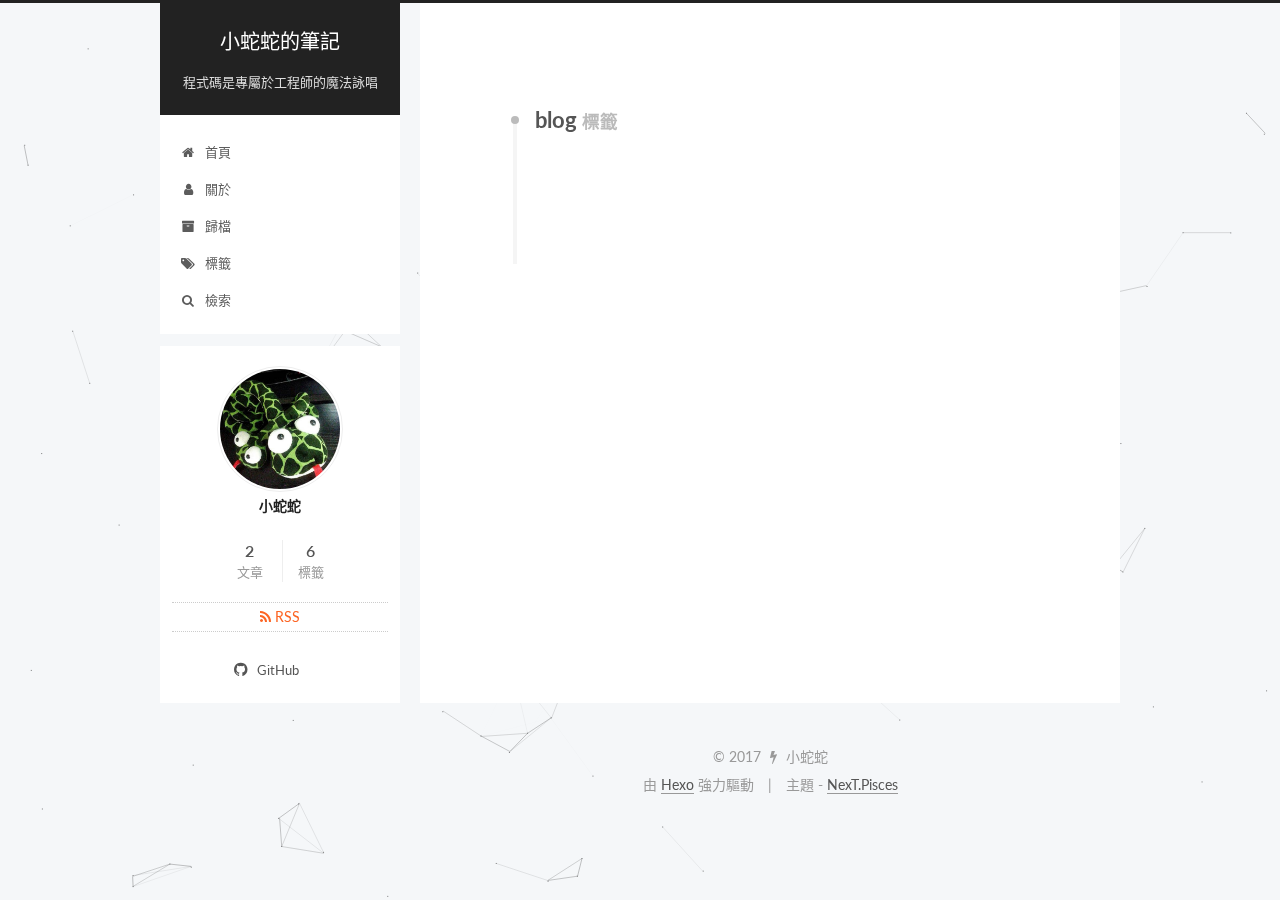
<file: tags/blog/index.html>
<!DOCTYPE html>



  


<html class="theme-next pisces use-motion" lang="zh-tw">
<head>
  <meta charset="UTF-8"/>
<meta http-equiv="X-UA-Compatible" content="IE=edge" />
<meta name="viewport" content="width=device-width, initial-scale=1, maximum-scale=1"/>
<meta name="theme-color" content="#222">









<meta http-equiv="Cache-Control" content="no-transform" />
<meta http-equiv="Cache-Control" content="no-siteapp" />



  <meta name="google-site-verification" content="HkcWHv81BNemRp9XX6qi6s4oeS1ONrcG7FNm0ZnzNKo" />













  
  
  <link href="/lib/fancybox/source/jquery.fancybox.css?v=2.1.5" rel="stylesheet" type="text/css" />




  
  
  
  

  
    
    
  

  

  

  

  

  
    
    
    <link href="//fonts.googleapis.com/css?family=Lato:300,300italic,400,400italic,700,700italic&subset=latin,latin-ext" rel="stylesheet" type="text/css">
  






<link href="/lib/font-awesome/css/font-awesome.min.css?v=4.6.2" rel="stylesheet" type="text/css" />

<link href="/css/main.css?v=5.1.2" rel="stylesheet" type="text/css" />


  <meta name="keywords" content="Hexo, NexT" />





  <link rel="alternate" href="/atom.xml" title="小蛇蛇的筆記" type="application/atom+xml" />




  <link rel="shortcut icon" type="image/x-icon" href="/favicon.ico?v=5.1.2" />






<meta property="og:type" content="website">
<meta property="og:title" content="小蛇蛇的筆記">
<meta property="og:url" content="https://yogapan.github.io/tags/blog/index.html">
<meta property="og:site_name" content="小蛇蛇的筆記">
<meta property="og:locale" content="zh-tw">
<meta name="twitter:card" content="summary">
<meta name="twitter:title" content="小蛇蛇的筆記">



<script type="text/javascript" id="hexo.configurations">
  var NexT = window.NexT || {};
  var CONFIG = {
    root: '/',
    scheme: 'Pisces',
    sidebar: {"position":"left","display":"post","offset":12,"offset_float":12,"b2t":false,"scrollpercent":false,"onmobile":false},
    fancybox: true,
    tabs: true,
    motion: true,
    duoshuo: {
      userId: '0',
      author: '博主'
    },
    algolia: {
      applicationID: '',
      apiKey: '',
      indexName: '',
      hits: {"per_page":10},
      labels: {"input_placeholder":"Search for Posts","hits_empty":"We didn't find any results for the search: ${query}","hits_stats":"${hits} results found in ${time} ms"}
    }
  };
</script>



  <link rel="canonical" href="https://yogapan.github.io/tags/blog/"/>





  <title>標籤: blog | 小蛇蛇的筆記</title>
  








</head>

<body itemscope itemtype="http://schema.org/WebPage" lang="zh-tw">

  
  
    
  

  <div class="container sidebar-position-left  ">
    <div class="headband"></div>

    <header id="header" class="header" itemscope itemtype="http://schema.org/WPHeader">
      <div class="header-inner"><div class="site-brand-wrapper">
  <div class="site-meta ">
    

    <div class="custom-logo-site-title">
      <a href="/"  class="brand" rel="start">
        <span class="logo-line-before"><i></i></span>
        <span class="site-title">小蛇蛇的筆記</span>
        <span class="logo-line-after"><i></i></span>
      </a>
    </div>
      
        <p class="site-subtitle">程式碼是專屬於工程師的魔法詠唱</p>
      
  </div>

  <div class="site-nav-toggle">
    <button>
      <span class="btn-bar"></span>
      <span class="btn-bar"></span>
      <span class="btn-bar"></span>
    </button>
  </div>
</div>

<nav class="site-nav">
  

  
    <ul id="menu" class="menu">
      
        
        <li class="menu-item menu-item-home">
          <a href="/" rel="section">
            
              <i class="menu-item-icon fa fa-fw fa-home"></i> <br />
            
            首頁
          </a>
        </li>
      
        
        <li class="menu-item menu-item-about">
          <a href="/about/" rel="section">
            
              <i class="menu-item-icon fa fa-fw fa-user"></i> <br />
            
            關於
          </a>
        </li>
      
        
        <li class="menu-item menu-item-archives">
          <a href="/archives/" rel="section">
            
              <i class="menu-item-icon fa fa-fw fa-archive"></i> <br />
            
            歸檔
          </a>
        </li>
      
        
        <li class="menu-item menu-item-tags">
          <a href="/tags/" rel="section">
            
              <i class="menu-item-icon fa fa-fw fa-tags"></i> <br />
            
            標籤
          </a>
        </li>
      

      
        <li class="menu-item menu-item-search">
          
            <a href="javascript:;" class="popup-trigger">
          
            
              <i class="menu-item-icon fa fa-search fa-fw"></i> <br />
            
            檢索
          </a>
        </li>
      
    </ul>
  

  
    <div class="site-search">
      
  <div class="popup search-popup local-search-popup">
  <div class="local-search-header clearfix">
    <span class="search-icon">
      <i class="fa fa-search"></i>
    </span>
    <span class="popup-btn-close">
      <i class="fa fa-times-circle"></i>
    </span>
    <div class="local-search-input-wrapper">
      <input autocomplete="off"
             placeholder="搜索..." spellcheck="false"
             type="text" id="local-search-input">
    </div>
  </div>
  <div id="local-search-result"></div>
</div>



    </div>
  
</nav>



 </div>
    </header>

    <main id="main" class="main">
      <div class="main-inner">
        <div class="content-wrap">
          <div id="content" class="content">
            

  
  
  
  <div class="post-block tag">

    <div id="posts" class="posts-collapse">
      <div class="collection-title">
        <h1>blog<small>標籤</small>
        </h1>
      </div>

      
        

  <article class="post post-type-normal" itemscope itemtype="http://schema.org/Article">
    <header class="post-header">

      <h2 class="post-title">
        
            <a class="post-title-link" href="/2017/08/11/用Hexo-Github-Pages搭建個人部落格/" itemprop="url">
              
                <span itemprop="name">用Hexo + Github Pages搭建個人部落格</span>
              
            </a>
        
      </h2>

      <div class="post-meta">
        <time class="post-time" itemprop="dateCreated"
              datetime="2017-08-11T20:27:17+08:00"
              content="2017-08-11" >
          08-11
        </time>
      </div>

    </header>
  </article>


      
    </div>

  </div>
  
  
  

  


          </div>
          


          

        </div>
        
          
  
  <div class="sidebar-toggle">
    <div class="sidebar-toggle-line-wrap">
      <span class="sidebar-toggle-line sidebar-toggle-line-first"></span>
      <span class="sidebar-toggle-line sidebar-toggle-line-middle"></span>
      <span class="sidebar-toggle-line sidebar-toggle-line-last"></span>
    </div>
  </div>

  <aside id="sidebar" class="sidebar">
    
    <div class="sidebar-inner">

      

      

      <section class="site-overview sidebar-panel sidebar-panel-active">
        <div class="site-author motion-element" itemprop="author" itemscope itemtype="http://schema.org/Person">
          <img class="site-author-image" itemprop="image"
               src="/uploads/avatar.jpg"
               alt="小蛇蛇" />
          <p class="site-author-name" itemprop="name">小蛇蛇</p>
           
              <p class="site-description motion-element" itemprop="description"></p>
          
        </div>
        <nav class="site-state motion-element">

          
            <div class="site-state-item site-state-posts">
              <a href="/archives/">
                <span class="site-state-item-count">2</span>
                <span class="site-state-item-name">文章</span>
              </a>
            </div>
          

          

          
            
            
            <div class="site-state-item site-state-tags">
              <a href="/tags/index.html">
                <span class="site-state-item-count">6</span>
                <span class="site-state-item-name">標籤</span>
              </a>
            </div>
          

        </nav>

        
          <div class="feed-link motion-element">
            <a href="/atom.xml" rel="alternate">
              <i class="fa fa-rss"></i>
              RSS
            </a>
          </div>
        

        <div class="links-of-author motion-element">
          
            
              <span class="links-of-author-item">
                <a href="https://github.com/YogaPan" target="_blank" title="GitHub">
                  
                    <i class="fa fa-fw fa-github"></i>
                  
                    
                      GitHub
                    
                </a>
              </span>
            
          
        </div>

        
        

        
        

        


      </section>

      

      

    </div>
  </aside>


        
      </div>
    </main>

    <footer id="footer" class="footer">
      <div class="footer-inner">
        <div class="copyright" >
  
  &copy; 
  <span itemprop="copyrightYear">2017</span>
  <span class="with-love">
    <i class="fa fa-bolt"></i>
  </span>
  <span class="author" itemprop="copyrightHolder">小蛇蛇</span>
</div>


<div class="powered-by">
  由 <a class="theme-link" href="https://hexo.io">Hexo</a> 強力驅動
</div>

<div class="theme-info">
  主題 -
  <a class="theme-link" href="https://github.com/iissnan/hexo-theme-next">
    NexT.Pisces
  </a>
</div>


        







        
      </div>
    </footer>

    
      <div class="back-to-top">
        <i class="fa fa-arrow-up"></i>
        
      </div>
    

  </div>

  

<script type="text/javascript">
  if (Object.prototype.toString.call(window.Promise) !== '[object Function]') {
    window.Promise = null;
  }
</script>









  


  











  
  <script type="text/javascript" src="/lib/jquery/index.js?v=2.1.3"></script>

  
  <script type="text/javascript" src="/lib/fastclick/lib/fastclick.min.js?v=1.0.6"></script>

  
  <script type="text/javascript" src="/lib/jquery_lazyload/jquery.lazyload.js?v=1.9.7"></script>

  
  <script type="text/javascript" src="/lib/velocity/velocity.min.js?v=1.2.1"></script>

  
  <script type="text/javascript" src="/lib/velocity/velocity.ui.min.js?v=1.2.1"></script>

  
  <script type="text/javascript" src="/lib/fancybox/source/jquery.fancybox.pack.js?v=2.1.5"></script>

  
  <script type="text/javascript" src="/lib/canvas-nest/canvas-nest.min.js"></script>


  


  <script type="text/javascript" src="/js/src/utils.js?v=5.1.2"></script>

  <script type="text/javascript" src="/js/src/motion.js?v=5.1.2"></script>



  
  


  <script type="text/javascript" src="/js/src/affix.js?v=5.1.2"></script>

  <script type="text/javascript" src="/js/src/schemes/pisces.js?v=5.1.2"></script>



  
    <script type="text/javascript" src="/js/src/scrollspy.js?v=5.1.2"></script>
<script type="text/javascript" src="/js/src/post-details.js?v=5.1.2"></script>

  

  


  <script type="text/javascript" src="/js/src/bootstrap.js?v=5.1.2"></script>



  


  

    
      <script id="dsq-count-scr" src="https://yogapan.disqus.com/count.js" async></script>
    

    

  




	





  








  

  <script type="text/javascript">
    // Popup Window;
    var isfetched = false;
    var isXml = true;
    // Search DB path;
    var search_path = "search.xml";
    if (search_path.length === 0) {
      search_path = "search.xml";
    } else if (/json$/i.test(search_path)) {
      isXml = false;
    }
    var path = "/" + search_path;
    // monitor main search box;

    var onPopupClose = function (e) {
      $('.popup').hide();
      $('#local-search-input').val('');
      $('.search-result-list').remove();
      $('#no-result').remove();
      $(".local-search-pop-overlay").remove();
      $('body').css('overflow', '');
    }

    function proceedsearch() {
      $("body")
        .append('<div class="search-popup-overlay local-search-pop-overlay"></div>')
        .css('overflow', 'hidden');
      $('.search-popup-overlay').click(onPopupClose);
      $('.popup').toggle();
      var $localSearchInput = $('#local-search-input');
      $localSearchInput.attr("autocapitalize", "none");
      $localSearchInput.attr("autocorrect", "off");
      $localSearchInput.focus();
    }

    // search function;
    var searchFunc = function(path, search_id, content_id) {
      'use strict';

      // start loading animation
      $("body")
        .append('<div class="search-popup-overlay local-search-pop-overlay">' +
          '<div id="search-loading-icon">' +
          '<i class="fa fa-spinner fa-pulse fa-5x fa-fw"></i>' +
          '</div>' +
          '</div>')
        .css('overflow', 'hidden');
      $("#search-loading-icon").css('margin', '20% auto 0 auto').css('text-align', 'center');

      $.ajax({
        url: path,
        dataType: isXml ? "xml" : "json",
        async: true,
        success: function(res) {
          // get the contents from search data
          isfetched = true;
          $('.popup').detach().appendTo('.header-inner');
          var datas = isXml ? $("entry", res).map(function() {
            return {
              title: $("title", this).text(),
              content: $("content",this).text(),
              url: $("url" , this).text()
            };
          }).get() : res;
          var input = document.getElementById(search_id);
          var resultContent = document.getElementById(content_id);
          var inputEventFunction = function() {
            var searchText = input.value.trim().toLowerCase();
            var keywords = searchText.split(/[\s\-]+/);
            if (keywords.length > 1) {
              keywords.push(searchText);
            }
            var resultItems = [];
            if (searchText.length > 0) {
              // perform local searching
              datas.forEach(function(data) {
                var isMatch = false;
                var hitCount = 0;
                var searchTextCount = 0;
                var title = data.title.trim();
                var titleInLowerCase = title.toLowerCase();
                var content = data.content.trim().replace(/<[^>]+>/g,"");
                var contentInLowerCase = content.toLowerCase();
                var articleUrl = decodeURIComponent(data.url);
                var indexOfTitle = [];
                var indexOfContent = [];
                // only match articles with not empty titles
                if(title != '') {
                  keywords.forEach(function(keyword) {
                    function getIndexByWord(word, text, caseSensitive) {
                      var wordLen = word.length;
                      if (wordLen === 0) {
                        return [];
                      }
                      var startPosition = 0, position = [], index = [];
                      if (!caseSensitive) {
                        text = text.toLowerCase();
                        word = word.toLowerCase();
                      }
                      while ((position = text.indexOf(word, startPosition)) > -1) {
                        index.push({position: position, word: word});
                        startPosition = position + wordLen;
                      }
                      return index;
                    }

                    indexOfTitle = indexOfTitle.concat(getIndexByWord(keyword, titleInLowerCase, false));
                    indexOfContent = indexOfContent.concat(getIndexByWord(keyword, contentInLowerCase, false));
                  });
                  if (indexOfTitle.length > 0 || indexOfContent.length > 0) {
                    isMatch = true;
                    hitCount = indexOfTitle.length + indexOfContent.length;
                  }
                }

                // show search results

                if (isMatch) {
                  // sort index by position of keyword

                  [indexOfTitle, indexOfContent].forEach(function (index) {
                    index.sort(function (itemLeft, itemRight) {
                      if (itemRight.position !== itemLeft.position) {
                        return itemRight.position - itemLeft.position;
                      } else {
                        return itemLeft.word.length - itemRight.word.length;
                      }
                    });
                  });

                  // merge hits into slices

                  function mergeIntoSlice(text, start, end, index) {
                    var item = index[index.length - 1];
                    var position = item.position;
                    var word = item.word;
                    var hits = [];
                    var searchTextCountInSlice = 0;
                    while (position + word.length <= end && index.length != 0) {
                      if (word === searchText) {
                        searchTextCountInSlice++;
                      }
                      hits.push({position: position, length: word.length});
                      var wordEnd = position + word.length;

                      // move to next position of hit

                      index.pop();
                      while (index.length != 0) {
                        item = index[index.length - 1];
                        position = item.position;
                        word = item.word;
                        if (wordEnd > position) {
                          index.pop();
                        } else {
                          break;
                        }
                      }
                    }
                    searchTextCount += searchTextCountInSlice;
                    return {
                      hits: hits,
                      start: start,
                      end: end,
                      searchTextCount: searchTextCountInSlice
                    };
                  }

                  var slicesOfTitle = [];
                  if (indexOfTitle.length != 0) {
                    slicesOfTitle.push(mergeIntoSlice(title, 0, title.length, indexOfTitle));
                  }

                  var slicesOfContent = [];
                  while (indexOfContent.length != 0) {
                    var item = indexOfContent[indexOfContent.length - 1];
                    var position = item.position;
                    var word = item.word;
                    // cut out 100 characters
                    var start = position - 20;
                    var end = position + 80;
                    if(start < 0){
                      start = 0;
                    }
                    if (end < position + word.length) {
                      end = position + word.length;
                    }
                    if(end > content.length){
                      end = content.length;
                    }
                    slicesOfContent.push(mergeIntoSlice(content, start, end, indexOfContent));
                  }

                  // sort slices in content by search text's count and hits' count

                  slicesOfContent.sort(function (sliceLeft, sliceRight) {
                    if (sliceLeft.searchTextCount !== sliceRight.searchTextCount) {
                      return sliceRight.searchTextCount - sliceLeft.searchTextCount;
                    } else if (sliceLeft.hits.length !== sliceRight.hits.length) {
                      return sliceRight.hits.length - sliceLeft.hits.length;
                    } else {
                      return sliceLeft.start - sliceRight.start;
                    }
                  });

                  // select top N slices in content

                  var upperBound = parseInt('1');
                  if (upperBound >= 0) {
                    slicesOfContent = slicesOfContent.slice(0, upperBound);
                  }

                  // highlight title and content

                  function highlightKeyword(text, slice) {
                    var result = '';
                    var prevEnd = slice.start;
                    slice.hits.forEach(function (hit) {
                      result += text.substring(prevEnd, hit.position);
                      var end = hit.position + hit.length;
                      result += '<b class="search-keyword">' + text.substring(hit.position, end) + '</b>';
                      prevEnd = end;
                    });
                    result += text.substring(prevEnd, slice.end);
                    return result;
                  }

                  var resultItem = '';

                  if (slicesOfTitle.length != 0) {
                    resultItem += "<li><a href='" + articleUrl + "' class='search-result-title'>" + highlightKeyword(title, slicesOfTitle[0]) + "</a>";
                  } else {
                    resultItem += "<li><a href='" + articleUrl + "' class='search-result-title'>" + title + "</a>";
                  }

                  slicesOfContent.forEach(function (slice) {
                    resultItem += "<a href='" + articleUrl + "'>" +
                      "<p class=\"search-result\">" + highlightKeyword(content, slice) +
                      "...</p>" + "</a>";
                  });

                  resultItem += "</li>";
                  resultItems.push({
                    item: resultItem,
                    searchTextCount: searchTextCount,
                    hitCount: hitCount,
                    id: resultItems.length
                  });
                }
              })
            };
            if (keywords.length === 1 && keywords[0] === "") {
              resultContent.innerHTML = '<div id="no-result"><i class="fa fa-search fa-5x" /></div>'
            } else if (resultItems.length === 0) {
              resultContent.innerHTML = '<div id="no-result"><i class="fa fa-frown-o fa-5x" /></div>'
            } else {
              resultItems.sort(function (resultLeft, resultRight) {
                if (resultLeft.searchTextCount !== resultRight.searchTextCount) {
                  return resultRight.searchTextCount - resultLeft.searchTextCount;
                } else if (resultLeft.hitCount !== resultRight.hitCount) {
                  return resultRight.hitCount - resultLeft.hitCount;
                } else {
                  return resultRight.id - resultLeft.id;
                }
              });
              var searchResultList = '<ul class=\"search-result-list\">';
              resultItems.forEach(function (result) {
                searchResultList += result.item;
              })
              searchResultList += "</ul>";
              resultContent.innerHTML = searchResultList;
            }
          }

          if ('auto' === 'auto') {
            input.addEventListener('input', inputEventFunction);
          } else {
            $('.search-icon').click(inputEventFunction);
            input.addEventListener('keypress', function (event) {
              if (event.keyCode === 13) {
                inputEventFunction();
              }
            });
          }

          // remove loading animation
          $(".local-search-pop-overlay").remove();
          $('body').css('overflow', '');

          proceedsearch();
        }
      });
    }

    // handle and trigger popup window;
    $('.popup-trigger').click(function(e) {
      e.stopPropagation();
      if (isfetched === false) {
        searchFunc(path, 'local-search-input', 'local-search-result');
      } else {
        proceedsearch();
      };
    });

    $('.popup-btn-close').click(onPopupClose);
    $('.popup').click(function(e){
      e.stopPropagation();
    });
    $(document).on('keyup', function (event) {
      var shouldDismissSearchPopup = event.which === 27 &&
        $('.search-popup').is(':visible');
      if (shouldDismissSearchPopup) {
        onPopupClose();
      }
    });
  </script>





  

  
  <script src="https://cdn1.lncld.net/static/js/av-core-mini-0.6.4.js"></script>
  <script>AV.initialize("jXTG27A78yPA0hKLS1as8SQj-gzGzoHsz", "mCLsJCqcDv9zCYPSEfu4lXhx");</script>
  <script>
    function showTime(Counter) {
      var query = new AV.Query(Counter);
      var entries = [];
      var $visitors = $(".leancloud_visitors");

      $visitors.each(function () {
        entries.push( $(this).attr("id").trim() );
      });

      query.containedIn('url', entries);
      query.find()
        .done(function (results) {
          var COUNT_CONTAINER_REF = '.leancloud-visitors-count';

          if (results.length === 0) {
            $visitors.find(COUNT_CONTAINER_REF).text(0);
            return;
          }

          for (var i = 0; i < results.length; i++) {
            var item = results[i];
            var url = item.get('url');
            var time = item.get('time');
            var element = document.getElementById(url);

            $(element).find(COUNT_CONTAINER_REF).text(time);
          }
          for(var i = 0; i < entries.length; i++) {
            var url = entries[i];
            var element = document.getElementById(url);
            var countSpan = $(element).find(COUNT_CONTAINER_REF);
            if( countSpan.text() == '') {
              countSpan.text(0);
            }
          }
        })
        .fail(function (object, error) {
          console.log("Error: " + error.code + " " + error.message);
        });
    }

    function addCount(Counter) {
      var $visitors = $(".leancloud_visitors");
      var url = $visitors.attr('id').trim();
      var title = $visitors.attr('data-flag-title').trim();
      var query = new AV.Query(Counter);

      query.equalTo("url", url);
      query.find({
        success: function(results) {
          if (results.length > 0) {
            var counter = results[0];
            counter.fetchWhenSave(true);
            counter.increment("time");
            counter.save(null, {
              success: function(counter) {
                var $element = $(document.getElementById(url));
                $element.find('.leancloud-visitors-count').text(counter.get('time'));
              },
              error: function(counter, error) {
                console.log('Failed to save Visitor num, with error message: ' + error.message);
              }
            });
          } else {
            var newcounter = new Counter();
            /* Set ACL */
            var acl = new AV.ACL();
            acl.setPublicReadAccess(true);
            acl.setPublicWriteAccess(true);
            newcounter.setACL(acl);
            /* End Set ACL */
            newcounter.set("title", title);
            newcounter.set("url", url);
            newcounter.set("time", 1);
            newcounter.save(null, {
              success: function(newcounter) {
                var $element = $(document.getElementById(url));
                $element.find('.leancloud-visitors-count').text(newcounter.get('time'));
              },
              error: function(newcounter, error) {
                console.log('Failed to create');
              }
            });
          }
        },
        error: function(error) {
          console.log('Error:' + error.code + " " + error.message);
        }
      });
    }

    $(function() {
      var Counter = AV.Object.extend("Counter");
      if ($('.leancloud_visitors').length == 1) {
        addCount(Counter);
      } else if ($('.post-title-link').length > 1) {
        showTime(Counter);
      }
    });
  </script>



  

  

  

  

  

</body>
</html>
</file>
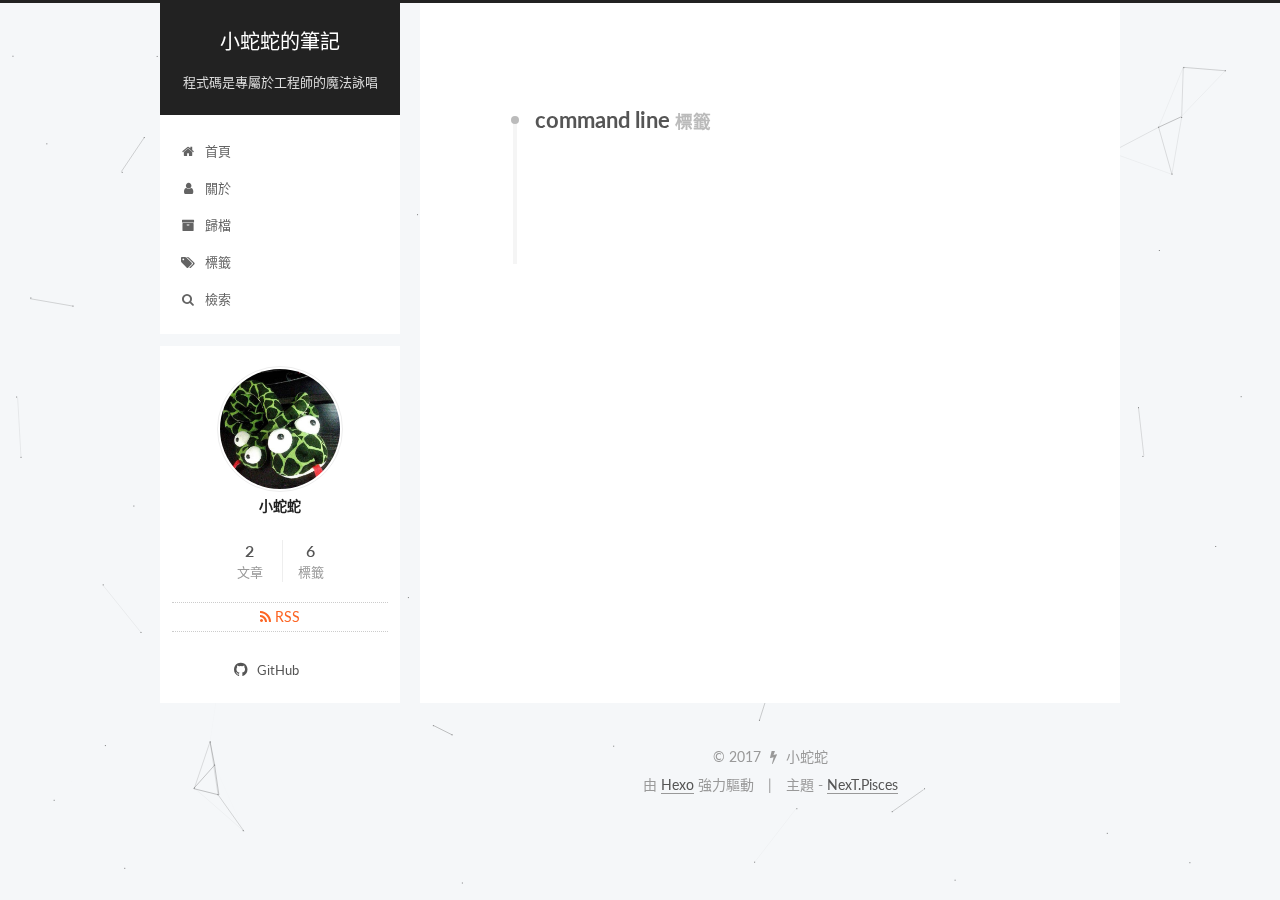
<file: tags/command-line/index.html>
<!DOCTYPE html>



  


<html class="theme-next pisces use-motion" lang="zh-tw">
<head>
  <meta charset="UTF-8"/>
<meta http-equiv="X-UA-Compatible" content="IE=edge" />
<meta name="viewport" content="width=device-width, initial-scale=1, maximum-scale=1"/>
<meta name="theme-color" content="#222">









<meta http-equiv="Cache-Control" content="no-transform" />
<meta http-equiv="Cache-Control" content="no-siteapp" />



  <meta name="google-site-verification" content="HkcWHv81BNemRp9XX6qi6s4oeS1ONrcG7FNm0ZnzNKo" />













  
  
  <link href="/lib/fancybox/source/jquery.fancybox.css?v=2.1.5" rel="stylesheet" type="text/css" />




  
  
  
  

  
    
    
  

  

  

  

  

  
    
    
    <link href="//fonts.googleapis.com/css?family=Lato:300,300italic,400,400italic,700,700italic&subset=latin,latin-ext" rel="stylesheet" type="text/css">
  






<link href="/lib/font-awesome/css/font-awesome.min.css?v=4.6.2" rel="stylesheet" type="text/css" />

<link href="/css/main.css?v=5.1.2" rel="stylesheet" type="text/css" />


  <meta name="keywords" content="Hexo, NexT" />





  <link rel="alternate" href="/atom.xml" title="小蛇蛇的筆記" type="application/atom+xml" />




  <link rel="shortcut icon" type="image/x-icon" href="/favicon.ico?v=5.1.2" />






<meta property="og:type" content="website">
<meta property="og:title" content="小蛇蛇的筆記">
<meta property="og:url" content="https://yogapan.github.io/tags/command-line/index.html">
<meta property="og:site_name" content="小蛇蛇的筆記">
<meta property="og:locale" content="zh-tw">
<meta name="twitter:card" content="summary">
<meta name="twitter:title" content="小蛇蛇的筆記">



<script type="text/javascript" id="hexo.configurations">
  var NexT = window.NexT || {};
  var CONFIG = {
    root: '/',
    scheme: 'Pisces',
    sidebar: {"position":"left","display":"post","offset":12,"offset_float":12,"b2t":false,"scrollpercent":false,"onmobile":false},
    fancybox: true,
    tabs: true,
    motion: true,
    duoshuo: {
      userId: '0',
      author: '博主'
    },
    algolia: {
      applicationID: '',
      apiKey: '',
      indexName: '',
      hits: {"per_page":10},
      labels: {"input_placeholder":"Search for Posts","hits_empty":"We didn't find any results for the search: ${query}","hits_stats":"${hits} results found in ${time} ms"}
    }
  };
</script>



  <link rel="canonical" href="https://yogapan.github.io/tags/command-line/"/>





  <title>標籤: command line | 小蛇蛇的筆記</title>
  








</head>

<body itemscope itemtype="http://schema.org/WebPage" lang="zh-tw">

  
  
    
  

  <div class="container sidebar-position-left  ">
    <div class="headband"></div>

    <header id="header" class="header" itemscope itemtype="http://schema.org/WPHeader">
      <div class="header-inner"><div class="site-brand-wrapper">
  <div class="site-meta ">
    

    <div class="custom-logo-site-title">
      <a href="/"  class="brand" rel="start">
        <span class="logo-line-before"><i></i></span>
        <span class="site-title">小蛇蛇的筆記</span>
        <span class="logo-line-after"><i></i></span>
      </a>
    </div>
      
        <p class="site-subtitle">程式碼是專屬於工程師的魔法詠唱</p>
      
  </div>

  <div class="site-nav-toggle">
    <button>
      <span class="btn-bar"></span>
      <span class="btn-bar"></span>
      <span class="btn-bar"></span>
    </button>
  </div>
</div>

<nav class="site-nav">
  

  
    <ul id="menu" class="menu">
      
        
        <li class="menu-item menu-item-home">
          <a href="/" rel="section">
            
              <i class="menu-item-icon fa fa-fw fa-home"></i> <br />
            
            首頁
          </a>
        </li>
      
        
        <li class="menu-item menu-item-about">
          <a href="/about/" rel="section">
            
              <i class="menu-item-icon fa fa-fw fa-user"></i> <br />
            
            關於
          </a>
        </li>
      
        
        <li class="menu-item menu-item-archives">
          <a href="/archives/" rel="section">
            
              <i class="menu-item-icon fa fa-fw fa-archive"></i> <br />
            
            歸檔
          </a>
        </li>
      
        
        <li class="menu-item menu-item-tags">
          <a href="/tags/" rel="section">
            
              <i class="menu-item-icon fa fa-fw fa-tags"></i> <br />
            
            標籤
          </a>
        </li>
      

      
        <li class="menu-item menu-item-search">
          
            <a href="javascript:;" class="popup-trigger">
          
            
              <i class="menu-item-icon fa fa-search fa-fw"></i> <br />
            
            檢索
          </a>
        </li>
      
    </ul>
  

  
    <div class="site-search">
      
  <div class="popup search-popup local-search-popup">
  <div class="local-search-header clearfix">
    <span class="search-icon">
      <i class="fa fa-search"></i>
    </span>
    <span class="popup-btn-close">
      <i class="fa fa-times-circle"></i>
    </span>
    <div class="local-search-input-wrapper">
      <input autocomplete="off"
             placeholder="搜索..." spellcheck="false"
             type="text" id="local-search-input">
    </div>
  </div>
  <div id="local-search-result"></div>
</div>



    </div>
  
</nav>



 </div>
    </header>

    <main id="main" class="main">
      <div class="main-inner">
        <div class="content-wrap">
          <div id="content" class="content">
            

  
  
  
  <div class="post-block tag">

    <div id="posts" class="posts-collapse">
      <div class="collection-title">
        <h1>command line<small>標籤</small>
        </h1>
      </div>

      
        

  <article class="post post-type-normal" itemscope itemtype="http://schema.org/Article">
    <header class="post-header">

      <h2 class="post-title">
        
            <a class="post-title-link" href="/2017/08/16/Youtube-dl濃縮教學筆記/" itemprop="url">
              
                <span itemprop="name">Youtube-dl濃縮教學筆記</span>
              
            </a>
        
      </h2>

      <div class="post-meta">
        <time class="post-time" itemprop="dateCreated"
              datetime="2017-08-16T01:03:14+08:00"
              content="2017-08-16" >
          08-16
        </time>
      </div>

    </header>
  </article>


      
    </div>

  </div>
  
  
  

  


          </div>
          


          

        </div>
        
          
  
  <div class="sidebar-toggle">
    <div class="sidebar-toggle-line-wrap">
      <span class="sidebar-toggle-line sidebar-toggle-line-first"></span>
      <span class="sidebar-toggle-line sidebar-toggle-line-middle"></span>
      <span class="sidebar-toggle-line sidebar-toggle-line-last"></span>
    </div>
  </div>

  <aside id="sidebar" class="sidebar">
    
    <div class="sidebar-inner">

      

      

      <section class="site-overview sidebar-panel sidebar-panel-active">
        <div class="site-author motion-element" itemprop="author" itemscope itemtype="http://schema.org/Person">
          <img class="site-author-image" itemprop="image"
               src="/uploads/avatar.jpg"
               alt="小蛇蛇" />
          <p class="site-author-name" itemprop="name">小蛇蛇</p>
           
              <p class="site-description motion-element" itemprop="description"></p>
          
        </div>
        <nav class="site-state motion-element">

          
            <div class="site-state-item site-state-posts">
              <a href="/archives/">
                <span class="site-state-item-count">2</span>
                <span class="site-state-item-name">文章</span>
              </a>
            </div>
          

          

          
            
            
            <div class="site-state-item site-state-tags">
              <a href="/tags/index.html">
                <span class="site-state-item-count">6</span>
                <span class="site-state-item-name">標籤</span>
              </a>
            </div>
          

        </nav>

        
          <div class="feed-link motion-element">
            <a href="/atom.xml" rel="alternate">
              <i class="fa fa-rss"></i>
              RSS
            </a>
          </div>
        

        <div class="links-of-author motion-element">
          
            
              <span class="links-of-author-item">
                <a href="https://github.com/YogaPan" target="_blank" title="GitHub">
                  
                    <i class="fa fa-fw fa-github"></i>
                  
                    
                      GitHub
                    
                </a>
              </span>
            
          
        </div>

        
        

        
        

        


      </section>

      

      

    </div>
  </aside>


        
      </div>
    </main>

    <footer id="footer" class="footer">
      <div class="footer-inner">
        <div class="copyright" >
  
  &copy; 
  <span itemprop="copyrightYear">2017</span>
  <span class="with-love">
    <i class="fa fa-bolt"></i>
  </span>
  <span class="author" itemprop="copyrightHolder">小蛇蛇</span>
</div>


<div class="powered-by">
  由 <a class="theme-link" href="https://hexo.io">Hexo</a> 強力驅動
</div>

<div class="theme-info">
  主題 -
  <a class="theme-link" href="https://github.com/iissnan/hexo-theme-next">
    NexT.Pisces
  </a>
</div>


        







        
      </div>
    </footer>

    
      <div class="back-to-top">
        <i class="fa fa-arrow-up"></i>
        
      </div>
    

  </div>

  

<script type="text/javascript">
  if (Object.prototype.toString.call(window.Promise) !== '[object Function]') {
    window.Promise = null;
  }
</script>









  


  











  
  <script type="text/javascript" src="/lib/jquery/index.js?v=2.1.3"></script>

  
  <script type="text/javascript" src="/lib/fastclick/lib/fastclick.min.js?v=1.0.6"></script>

  
  <script type="text/javascript" src="/lib/jquery_lazyload/jquery.lazyload.js?v=1.9.7"></script>

  
  <script type="text/javascript" src="/lib/velocity/velocity.min.js?v=1.2.1"></script>

  
  <script type="text/javascript" src="/lib/velocity/velocity.ui.min.js?v=1.2.1"></script>

  
  <script type="text/javascript" src="/lib/fancybox/source/jquery.fancybox.pack.js?v=2.1.5"></script>

  
  <script type="text/javascript" src="/lib/canvas-nest/canvas-nest.min.js"></script>


  


  <script type="text/javascript" src="/js/src/utils.js?v=5.1.2"></script>

  <script type="text/javascript" src="/js/src/motion.js?v=5.1.2"></script>



  
  


  <script type="text/javascript" src="/js/src/affix.js?v=5.1.2"></script>

  <script type="text/javascript" src="/js/src/schemes/pisces.js?v=5.1.2"></script>



  
    <script type="text/javascript" src="/js/src/scrollspy.js?v=5.1.2"></script>
<script type="text/javascript" src="/js/src/post-details.js?v=5.1.2"></script>

  

  


  <script type="text/javascript" src="/js/src/bootstrap.js?v=5.1.2"></script>



  


  

    
      <script id="dsq-count-scr" src="https://yogapan.disqus.com/count.js" async></script>
    

    

  




	





  








  

  <script type="text/javascript">
    // Popup Window;
    var isfetched = false;
    var isXml = true;
    // Search DB path;
    var search_path = "search.xml";
    if (search_path.length === 0) {
      search_path = "search.xml";
    } else if (/json$/i.test(search_path)) {
      isXml = false;
    }
    var path = "/" + search_path;
    // monitor main search box;

    var onPopupClose = function (e) {
      $('.popup').hide();
      $('#local-search-input').val('');
      $('.search-result-list').remove();
      $('#no-result').remove();
      $(".local-search-pop-overlay").remove();
      $('body').css('overflow', '');
    }

    function proceedsearch() {
      $("body")
        .append('<div class="search-popup-overlay local-search-pop-overlay"></div>')
        .css('overflow', 'hidden');
      $('.search-popup-overlay').click(onPopupClose);
      $('.popup').toggle();
      var $localSearchInput = $('#local-search-input');
      $localSearchInput.attr("autocapitalize", "none");
      $localSearchInput.attr("autocorrect", "off");
      $localSearchInput.focus();
    }

    // search function;
    var searchFunc = function(path, search_id, content_id) {
      'use strict';

      // start loading animation
      $("body")
        .append('<div class="search-popup-overlay local-search-pop-overlay">' +
          '<div id="search-loading-icon">' +
          '<i class="fa fa-spinner fa-pulse fa-5x fa-fw"></i>' +
          '</div>' +
          '</div>')
        .css('overflow', 'hidden');
      $("#search-loading-icon").css('margin', '20% auto 0 auto').css('text-align', 'center');

      $.ajax({
        url: path,
        dataType: isXml ? "xml" : "json",
        async: true,
        success: function(res) {
          // get the contents from search data
          isfetched = true;
          $('.popup').detach().appendTo('.header-inner');
          var datas = isXml ? $("entry", res).map(function() {
            return {
              title: $("title", this).text(),
              content: $("content",this).text(),
              url: $("url" , this).text()
            };
          }).get() : res;
          var input = document.getElementById(search_id);
          var resultContent = document.getElementById(content_id);
          var inputEventFunction = function() {
            var searchText = input.value.trim().toLowerCase();
            var keywords = searchText.split(/[\s\-]+/);
            if (keywords.length > 1) {
              keywords.push(searchText);
            }
            var resultItems = [];
            if (searchText.length > 0) {
              // perform local searching
              datas.forEach(function(data) {
                var isMatch = false;
                var hitCount = 0;
                var searchTextCount = 0;
                var title = data.title.trim();
                var titleInLowerCase = title.toLowerCase();
                var content = data.content.trim().replace(/<[^>]+>/g,"");
                var contentInLowerCase = content.toLowerCase();
                var articleUrl = decodeURIComponent(data.url);
                var indexOfTitle = [];
                var indexOfContent = [];
                // only match articles with not empty titles
                if(title != '') {
                  keywords.forEach(function(keyword) {
                    function getIndexByWord(word, text, caseSensitive) {
                      var wordLen = word.length;
                      if (wordLen === 0) {
                        return [];
                      }
                      var startPosition = 0, position = [], index = [];
                      if (!caseSensitive) {
                        text = text.toLowerCase();
                        word = word.toLowerCase();
                      }
                      while ((position = text.indexOf(word, startPosition)) > -1) {
                        index.push({position: position, word: word});
                        startPosition = position + wordLen;
                      }
                      return index;
                    }

                    indexOfTitle = indexOfTitle.concat(getIndexByWord(keyword, titleInLowerCase, false));
                    indexOfContent = indexOfContent.concat(getIndexByWord(keyword, contentInLowerCase, false));
                  });
                  if (indexOfTitle.length > 0 || indexOfContent.length > 0) {
                    isMatch = true;
                    hitCount = indexOfTitle.length + indexOfContent.length;
                  }
                }

                // show search results

                if (isMatch) {
                  // sort index by position of keyword

                  [indexOfTitle, indexOfContent].forEach(function (index) {
                    index.sort(function (itemLeft, itemRight) {
                      if (itemRight.position !== itemLeft.position) {
                        return itemRight.position - itemLeft.position;
                      } else {
                        return itemLeft.word.length - itemRight.word.length;
                      }
                    });
                  });

                  // merge hits into slices

                  function mergeIntoSlice(text, start, end, index) {
                    var item = index[index.length - 1];
                    var position = item.position;
                    var word = item.word;
                    var hits = [];
                    var searchTextCountInSlice = 0;
                    while (position + word.length <= end && index.length != 0) {
                      if (word === searchText) {
                        searchTextCountInSlice++;
                      }
                      hits.push({position: position, length: word.length});
                      var wordEnd = position + word.length;

                      // move to next position of hit

                      index.pop();
                      while (index.length != 0) {
                        item = index[index.length - 1];
                        position = item.position;
                        word = item.word;
                        if (wordEnd > position) {
                          index.pop();
                        } else {
                          break;
                        }
                      }
                    }
                    searchTextCount += searchTextCountInSlice;
                    return {
                      hits: hits,
                      start: start,
                      end: end,
                      searchTextCount: searchTextCountInSlice
                    };
                  }

                  var slicesOfTitle = [];
                  if (indexOfTitle.length != 0) {
                    slicesOfTitle.push(mergeIntoSlice(title, 0, title.length, indexOfTitle));
                  }

                  var slicesOfContent = [];
                  while (indexOfContent.length != 0) {
                    var item = indexOfContent[indexOfContent.length - 1];
                    var position = item.position;
                    var word = item.word;
                    // cut out 100 characters
                    var start = position - 20;
                    var end = position + 80;
                    if(start < 0){
                      start = 0;
                    }
                    if (end < position + word.length) {
                      end = position + word.length;
                    }
                    if(end > content.length){
                      end = content.length;
                    }
                    slicesOfContent.push(mergeIntoSlice(content, start, end, indexOfContent));
                  }

                  // sort slices in content by search text's count and hits' count

                  slicesOfContent.sort(function (sliceLeft, sliceRight) {
                    if (sliceLeft.searchTextCount !== sliceRight.searchTextCount) {
                      return sliceRight.searchTextCount - sliceLeft.searchTextCount;
                    } else if (sliceLeft.hits.length !== sliceRight.hits.length) {
                      return sliceRight.hits.length - sliceLeft.hits.length;
                    } else {
                      return sliceLeft.start - sliceRight.start;
                    }
                  });

                  // select top N slices in content

                  var upperBound = parseInt('1');
                  if (upperBound >= 0) {
                    slicesOfContent = slicesOfContent.slice(0, upperBound);
                  }

                  // highlight title and content

                  function highlightKeyword(text, slice) {
                    var result = '';
                    var prevEnd = slice.start;
                    slice.hits.forEach(function (hit) {
                      result += text.substring(prevEnd, hit.position);
                      var end = hit.position + hit.length;
                      result += '<b class="search-keyword">' + text.substring(hit.position, end) + '</b>';
                      prevEnd = end;
                    });
                    result += text.substring(prevEnd, slice.end);
                    return result;
                  }

                  var resultItem = '';

                  if (slicesOfTitle.length != 0) {
                    resultItem += "<li><a href='" + articleUrl + "' class='search-result-title'>" + highlightKeyword(title, slicesOfTitle[0]) + "</a>";
                  } else {
                    resultItem += "<li><a href='" + articleUrl + "' class='search-result-title'>" + title + "</a>";
                  }

                  slicesOfContent.forEach(function (slice) {
                    resultItem += "<a href='" + articleUrl + "'>" +
                      "<p class=\"search-result\">" + highlightKeyword(content, slice) +
                      "...</p>" + "</a>";
                  });

                  resultItem += "</li>";
                  resultItems.push({
                    item: resultItem,
                    searchTextCount: searchTextCount,
                    hitCount: hitCount,
                    id: resultItems.length
                  });
                }
              })
            };
            if (keywords.length === 1 && keywords[0] === "") {
              resultContent.innerHTML = '<div id="no-result"><i class="fa fa-search fa-5x" /></div>'
            } else if (resultItems.length === 0) {
              resultContent.innerHTML = '<div id="no-result"><i class="fa fa-frown-o fa-5x" /></div>'
            } else {
              resultItems.sort(function (resultLeft, resultRight) {
                if (resultLeft.searchTextCount !== resultRight.searchTextCount) {
                  return resultRight.searchTextCount - resultLeft.searchTextCount;
                } else if (resultLeft.hitCount !== resultRight.hitCount) {
                  return resultRight.hitCount - resultLeft.hitCount;
                } else {
                  return resultRight.id - resultLeft.id;
                }
              });
              var searchResultList = '<ul class=\"search-result-list\">';
              resultItems.forEach(function (result) {
                searchResultList += result.item;
              })
              searchResultList += "</ul>";
              resultContent.innerHTML = searchResultList;
            }
          }

          if ('auto' === 'auto') {
            input.addEventListener('input', inputEventFunction);
          } else {
            $('.search-icon').click(inputEventFunction);
            input.addEventListener('keypress', function (event) {
              if (event.keyCode === 13) {
                inputEventFunction();
              }
            });
          }

          // remove loading animation
          $(".local-search-pop-overlay").remove();
          $('body').css('overflow', '');

          proceedsearch();
        }
      });
    }

    // handle and trigger popup window;
    $('.popup-trigger').click(function(e) {
      e.stopPropagation();
      if (isfetched === false) {
        searchFunc(path, 'local-search-input', 'local-search-result');
      } else {
        proceedsearch();
      };
    });

    $('.popup-btn-close').click(onPopupClose);
    $('.popup').click(function(e){
      e.stopPropagation();
    });
    $(document).on('keyup', function (event) {
      var shouldDismissSearchPopup = event.which === 27 &&
        $('.search-popup').is(':visible');
      if (shouldDismissSearchPopup) {
        onPopupClose();
      }
    });
  </script>





  

  
  <script src="https://cdn1.lncld.net/static/js/av-core-mini-0.6.4.js"></script>
  <script>AV.initialize("jXTG27A78yPA0hKLS1as8SQj-gzGzoHsz", "mCLsJCqcDv9zCYPSEfu4lXhx");</script>
  <script>
    function showTime(Counter) {
      var query = new AV.Query(Counter);
      var entries = [];
      var $visitors = $(".leancloud_visitors");

      $visitors.each(function () {
        entries.push( $(this).attr("id").trim() );
      });

      query.containedIn('url', entries);
      query.find()
        .done(function (results) {
          var COUNT_CONTAINER_REF = '.leancloud-visitors-count';

          if (results.length === 0) {
            $visitors.find(COUNT_CONTAINER_REF).text(0);
            return;
          }

          for (var i = 0; i < results.length; i++) {
            var item = results[i];
            var url = item.get('url');
            var time = item.get('time');
            var element = document.getElementById(url);

            $(element).find(COUNT_CONTAINER_REF).text(time);
          }
          for(var i = 0; i < entries.length; i++) {
            var url = entries[i];
            var element = document.getElementById(url);
            var countSpan = $(element).find(COUNT_CONTAINER_REF);
            if( countSpan.text() == '') {
              countSpan.text(0);
            }
          }
        })
        .fail(function (object, error) {
          console.log("Error: " + error.code + " " + error.message);
        });
    }

    function addCount(Counter) {
      var $visitors = $(".leancloud_visitors");
      var url = $visitors.attr('id').trim();
      var title = $visitors.attr('data-flag-title').trim();
      var query = new AV.Query(Counter);

      query.equalTo("url", url);
      query.find({
        success: function(results) {
          if (results.length > 0) {
            var counter = results[0];
            counter.fetchWhenSave(true);
            counter.increment("time");
            counter.save(null, {
              success: function(counter) {
                var $element = $(document.getElementById(url));
                $element.find('.leancloud-visitors-count').text(counter.get('time'));
              },
              error: function(counter, error) {
                console.log('Failed to save Visitor num, with error message: ' + error.message);
              }
            });
          } else {
            var newcounter = new Counter();
            /* Set ACL */
            var acl = new AV.ACL();
            acl.setPublicReadAccess(true);
            acl.setPublicWriteAccess(true);
            newcounter.setACL(acl);
            /* End Set ACL */
            newcounter.set("title", title);
            newcounter.set("url", url);
            newcounter.set("time", 1);
            newcounter.save(null, {
              success: function(newcounter) {
                var $element = $(document.getElementById(url));
                $element.find('.leancloud-visitors-count').text(newcounter.get('time'));
              },
              error: function(newcounter, error) {
                console.log('Failed to create');
              }
            });
          }
        },
        error: function(error) {
          console.log('Error:' + error.code + " " + error.message);
        }
      });
    }

    $(function() {
      var Counter = AV.Object.extend("Counter");
      if ($('.leancloud_visitors').length == 1) {
        addCount(Counter);
      } else if ($('.post-title-link').length > 1) {
        showTime(Counter);
      }
    });
  </script>



  

  

  

  

  

</body>
</html>
</file>
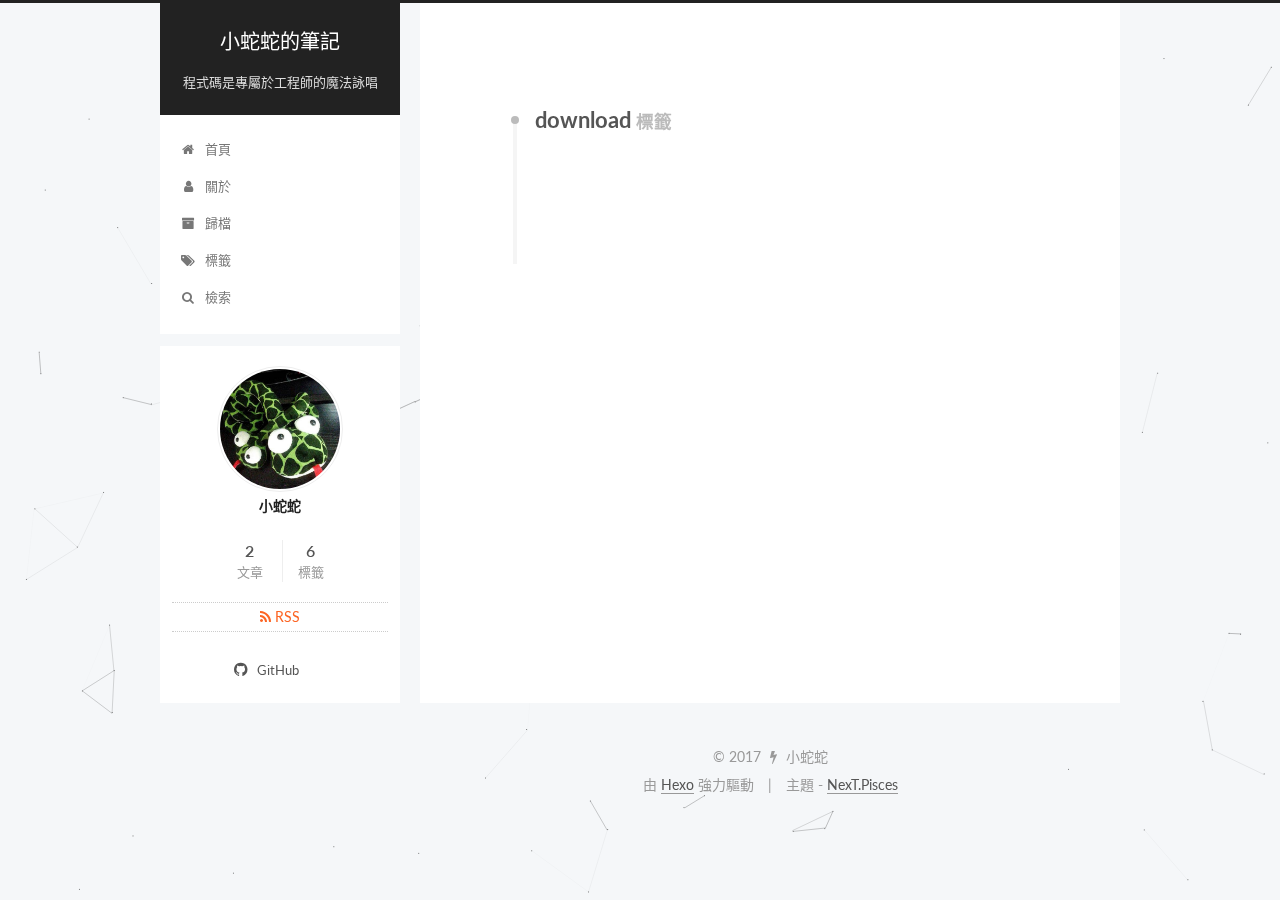
<file: tags/download/index.html>
<!DOCTYPE html>



  


<html class="theme-next pisces use-motion" lang="zh-tw">
<head>
  <meta charset="UTF-8"/>
<meta http-equiv="X-UA-Compatible" content="IE=edge" />
<meta name="viewport" content="width=device-width, initial-scale=1, maximum-scale=1"/>
<meta name="theme-color" content="#222">









<meta http-equiv="Cache-Control" content="no-transform" />
<meta http-equiv="Cache-Control" content="no-siteapp" />



  <meta name="google-site-verification" content="HkcWHv81BNemRp9XX6qi6s4oeS1ONrcG7FNm0ZnzNKo" />













  
  
  <link href="/lib/fancybox/source/jquery.fancybox.css?v=2.1.5" rel="stylesheet" type="text/css" />




  
  
  
  

  
    
    
  

  

  

  

  

  
    
    
    <link href="//fonts.googleapis.com/css?family=Lato:300,300italic,400,400italic,700,700italic&subset=latin,latin-ext" rel="stylesheet" type="text/css">
  






<link href="/lib/font-awesome/css/font-awesome.min.css?v=4.6.2" rel="stylesheet" type="text/css" />

<link href="/css/main.css?v=5.1.2" rel="stylesheet" type="text/css" />


  <meta name="keywords" content="Hexo, NexT" />





  <link rel="alternate" href="/atom.xml" title="小蛇蛇的筆記" type="application/atom+xml" />




  <link rel="shortcut icon" type="image/x-icon" href="/favicon.ico?v=5.1.2" />






<meta property="og:type" content="website">
<meta property="og:title" content="小蛇蛇的筆記">
<meta property="og:url" content="https://yogapan.github.io/tags/download/index.html">
<meta property="og:site_name" content="小蛇蛇的筆記">
<meta property="og:locale" content="zh-tw">
<meta name="twitter:card" content="summary">
<meta name="twitter:title" content="小蛇蛇的筆記">



<script type="text/javascript" id="hexo.configurations">
  var NexT = window.NexT || {};
  var CONFIG = {
    root: '/',
    scheme: 'Pisces',
    sidebar: {"position":"left","display":"post","offset":12,"offset_float":12,"b2t":false,"scrollpercent":false,"onmobile":false},
    fancybox: true,
    tabs: true,
    motion: true,
    duoshuo: {
      userId: '0',
      author: '博主'
    },
    algolia: {
      applicationID: '',
      apiKey: '',
      indexName: '',
      hits: {"per_page":10},
      labels: {"input_placeholder":"Search for Posts","hits_empty":"We didn't find any results for the search: ${query}","hits_stats":"${hits} results found in ${time} ms"}
    }
  };
</script>



  <link rel="canonical" href="https://yogapan.github.io/tags/download/"/>





  <title>標籤: download | 小蛇蛇的筆記</title>
  








</head>

<body itemscope itemtype="http://schema.org/WebPage" lang="zh-tw">

  
  
    
  

  <div class="container sidebar-position-left  ">
    <div class="headband"></div>

    <header id="header" class="header" itemscope itemtype="http://schema.org/WPHeader">
      <div class="header-inner"><div class="site-brand-wrapper">
  <div class="site-meta ">
    

    <div class="custom-logo-site-title">
      <a href="/"  class="brand" rel="start">
        <span class="logo-line-before"><i></i></span>
        <span class="site-title">小蛇蛇的筆記</span>
        <span class="logo-line-after"><i></i></span>
      </a>
    </div>
      
        <p class="site-subtitle">程式碼是專屬於工程師的魔法詠唱</p>
      
  </div>

  <div class="site-nav-toggle">
    <button>
      <span class="btn-bar"></span>
      <span class="btn-bar"></span>
      <span class="btn-bar"></span>
    </button>
  </div>
</div>

<nav class="site-nav">
  

  
    <ul id="menu" class="menu">
      
        
        <li class="menu-item menu-item-home">
          <a href="/" rel="section">
            
              <i class="menu-item-icon fa fa-fw fa-home"></i> <br />
            
            首頁
          </a>
        </li>
      
        
        <li class="menu-item menu-item-about">
          <a href="/about/" rel="section">
            
              <i class="menu-item-icon fa fa-fw fa-user"></i> <br />
            
            關於
          </a>
        </li>
      
        
        <li class="menu-item menu-item-archives">
          <a href="/archives/" rel="section">
            
              <i class="menu-item-icon fa fa-fw fa-archive"></i> <br />
            
            歸檔
          </a>
        </li>
      
        
        <li class="menu-item menu-item-tags">
          <a href="/tags/" rel="section">
            
              <i class="menu-item-icon fa fa-fw fa-tags"></i> <br />
            
            標籤
          </a>
        </li>
      

      
        <li class="menu-item menu-item-search">
          
            <a href="javascript:;" class="popup-trigger">
          
            
              <i class="menu-item-icon fa fa-search fa-fw"></i> <br />
            
            檢索
          </a>
        </li>
      
    </ul>
  

  
    <div class="site-search">
      
  <div class="popup search-popup local-search-popup">
  <div class="local-search-header clearfix">
    <span class="search-icon">
      <i class="fa fa-search"></i>
    </span>
    <span class="popup-btn-close">
      <i class="fa fa-times-circle"></i>
    </span>
    <div class="local-search-input-wrapper">
      <input autocomplete="off"
             placeholder="搜索..." spellcheck="false"
             type="text" id="local-search-input">
    </div>
  </div>
  <div id="local-search-result"></div>
</div>



    </div>
  
</nav>



 </div>
    </header>

    <main id="main" class="main">
      <div class="main-inner">
        <div class="content-wrap">
          <div id="content" class="content">
            

  
  
  
  <div class="post-block tag">

    <div id="posts" class="posts-collapse">
      <div class="collection-title">
        <h1>download<small>標籤</small>
        </h1>
      </div>

      
        

  <article class="post post-type-normal" itemscope itemtype="http://schema.org/Article">
    <header class="post-header">

      <h2 class="post-title">
        
            <a class="post-title-link" href="/2017/08/16/Youtube-dl濃縮教學筆記/" itemprop="url">
              
                <span itemprop="name">Youtube-dl濃縮教學筆記</span>
              
            </a>
        
      </h2>

      <div class="post-meta">
        <time class="post-time" itemprop="dateCreated"
              datetime="2017-08-16T01:03:14+08:00"
              content="2017-08-16" >
          08-16
        </time>
      </div>

    </header>
  </article>


      
    </div>

  </div>
  
  
  

  


          </div>
          


          

        </div>
        
          
  
  <div class="sidebar-toggle">
    <div class="sidebar-toggle-line-wrap">
      <span class="sidebar-toggle-line sidebar-toggle-line-first"></span>
      <span class="sidebar-toggle-line sidebar-toggle-line-middle"></span>
      <span class="sidebar-toggle-line sidebar-toggle-line-last"></span>
    </div>
  </div>

  <aside id="sidebar" class="sidebar">
    
    <div class="sidebar-inner">

      

      

      <section class="site-overview sidebar-panel sidebar-panel-active">
        <div class="site-author motion-element" itemprop="author" itemscope itemtype="http://schema.org/Person">
          <img class="site-author-image" itemprop="image"
               src="/uploads/avatar.jpg"
               alt="小蛇蛇" />
          <p class="site-author-name" itemprop="name">小蛇蛇</p>
           
              <p class="site-description motion-element" itemprop="description"></p>
          
        </div>
        <nav class="site-state motion-element">

          
            <div class="site-state-item site-state-posts">
              <a href="/archives/">
                <span class="site-state-item-count">2</span>
                <span class="site-state-item-name">文章</span>
              </a>
            </div>
          

          

          
            
            
            <div class="site-state-item site-state-tags">
              <a href="/tags/index.html">
                <span class="site-state-item-count">6</span>
                <span class="site-state-item-name">標籤</span>
              </a>
            </div>
          

        </nav>

        
          <div class="feed-link motion-element">
            <a href="/atom.xml" rel="alternate">
              <i class="fa fa-rss"></i>
              RSS
            </a>
          </div>
        

        <div class="links-of-author motion-element">
          
            
              <span class="links-of-author-item">
                <a href="https://github.com/YogaPan" target="_blank" title="GitHub">
                  
                    <i class="fa fa-fw fa-github"></i>
                  
                    
                      GitHub
                    
                </a>
              </span>
            
          
        </div>

        
        

        
        

        


      </section>

      

      

    </div>
  </aside>


        
      </div>
    </main>

    <footer id="footer" class="footer">
      <div class="footer-inner">
        <div class="copyright" >
  
  &copy; 
  <span itemprop="copyrightYear">2017</span>
  <span class="with-love">
    <i class="fa fa-bolt"></i>
  </span>
  <span class="author" itemprop="copyrightHolder">小蛇蛇</span>
</div>


<div class="powered-by">
  由 <a class="theme-link" href="https://hexo.io">Hexo</a> 強力驅動
</div>

<div class="theme-info">
  主題 -
  <a class="theme-link" href="https://github.com/iissnan/hexo-theme-next">
    NexT.Pisces
  </a>
</div>


        







        
      </div>
    </footer>

    
      <div class="back-to-top">
        <i class="fa fa-arrow-up"></i>
        
      </div>
    

  </div>

  

<script type="text/javascript">
  if (Object.prototype.toString.call(window.Promise) !== '[object Function]') {
    window.Promise = null;
  }
</script>









  


  











  
  <script type="text/javascript" src="/lib/jquery/index.js?v=2.1.3"></script>

  
  <script type="text/javascript" src="/lib/fastclick/lib/fastclick.min.js?v=1.0.6"></script>

  
  <script type="text/javascript" src="/lib/jquery_lazyload/jquery.lazyload.js?v=1.9.7"></script>

  
  <script type="text/javascript" src="/lib/velocity/velocity.min.js?v=1.2.1"></script>

  
  <script type="text/javascript" src="/lib/velocity/velocity.ui.min.js?v=1.2.1"></script>

  
  <script type="text/javascript" src="/lib/fancybox/source/jquery.fancybox.pack.js?v=2.1.5"></script>

  
  <script type="text/javascript" src="/lib/canvas-nest/canvas-nest.min.js"></script>


  


  <script type="text/javascript" src="/js/src/utils.js?v=5.1.2"></script>

  <script type="text/javascript" src="/js/src/motion.js?v=5.1.2"></script>



  
  


  <script type="text/javascript" src="/js/src/affix.js?v=5.1.2"></script>

  <script type="text/javascript" src="/js/src/schemes/pisces.js?v=5.1.2"></script>



  
    <script type="text/javascript" src="/js/src/scrollspy.js?v=5.1.2"></script>
<script type="text/javascript" src="/js/src/post-details.js?v=5.1.2"></script>

  

  


  <script type="text/javascript" src="/js/src/bootstrap.js?v=5.1.2"></script>



  


  

    
      <script id="dsq-count-scr" src="https://yogapan.disqus.com/count.js" async></script>
    

    

  




	





  








  

  <script type="text/javascript">
    // Popup Window;
    var isfetched = false;
    var isXml = true;
    // Search DB path;
    var search_path = "search.xml";
    if (search_path.length === 0) {
      search_path = "search.xml";
    } else if (/json$/i.test(search_path)) {
      isXml = false;
    }
    var path = "/" + search_path;
    // monitor main search box;

    var onPopupClose = function (e) {
      $('.popup').hide();
      $('#local-search-input').val('');
      $('.search-result-list').remove();
      $('#no-result').remove();
      $(".local-search-pop-overlay").remove();
      $('body').css('overflow', '');
    }

    function proceedsearch() {
      $("body")
        .append('<div class="search-popup-overlay local-search-pop-overlay"></div>')
        .css('overflow', 'hidden');
      $('.search-popup-overlay').click(onPopupClose);
      $('.popup').toggle();
      var $localSearchInput = $('#local-search-input');
      $localSearchInput.attr("autocapitalize", "none");
      $localSearchInput.attr("autocorrect", "off");
      $localSearchInput.focus();
    }

    // search function;
    var searchFunc = function(path, search_id, content_id) {
      'use strict';

      // start loading animation
      $("body")
        .append('<div class="search-popup-overlay local-search-pop-overlay">' +
          '<div id="search-loading-icon">' +
          '<i class="fa fa-spinner fa-pulse fa-5x fa-fw"></i>' +
          '</div>' +
          '</div>')
        .css('overflow', 'hidden');
      $("#search-loading-icon").css('margin', '20% auto 0 auto').css('text-align', 'center');

      $.ajax({
        url: path,
        dataType: isXml ? "xml" : "json",
        async: true,
        success: function(res) {
          // get the contents from search data
          isfetched = true;
          $('.popup').detach().appendTo('.header-inner');
          var datas = isXml ? $("entry", res).map(function() {
            return {
              title: $("title", this).text(),
              content: $("content",this).text(),
              url: $("url" , this).text()
            };
          }).get() : res;
          var input = document.getElementById(search_id);
          var resultContent = document.getElementById(content_id);
          var inputEventFunction = function() {
            var searchText = input.value.trim().toLowerCase();
            var keywords = searchText.split(/[\s\-]+/);
            if (keywords.length > 1) {
              keywords.push(searchText);
            }
            var resultItems = [];
            if (searchText.length > 0) {
              // perform local searching
              datas.forEach(function(data) {
                var isMatch = false;
                var hitCount = 0;
                var searchTextCount = 0;
                var title = data.title.trim();
                var titleInLowerCase = title.toLowerCase();
                var content = data.content.trim().replace(/<[^>]+>/g,"");
                var contentInLowerCase = content.toLowerCase();
                var articleUrl = decodeURIComponent(data.url);
                var indexOfTitle = [];
                var indexOfContent = [];
                // only match articles with not empty titles
                if(title != '') {
                  keywords.forEach(function(keyword) {
                    function getIndexByWord(word, text, caseSensitive) {
                      var wordLen = word.length;
                      if (wordLen === 0) {
                        return [];
                      }
                      var startPosition = 0, position = [], index = [];
                      if (!caseSensitive) {
                        text = text.toLowerCase();
                        word = word.toLowerCase();
                      }
                      while ((position = text.indexOf(word, startPosition)) > -1) {
                        index.push({position: position, word: word});
                        startPosition = position + wordLen;
                      }
                      return index;
                    }

                    indexOfTitle = indexOfTitle.concat(getIndexByWord(keyword, titleInLowerCase, false));
                    indexOfContent = indexOfContent.concat(getIndexByWord(keyword, contentInLowerCase, false));
                  });
                  if (indexOfTitle.length > 0 || indexOfContent.length > 0) {
                    isMatch = true;
                    hitCount = indexOfTitle.length + indexOfContent.length;
                  }
                }

                // show search results

                if (isMatch) {
                  // sort index by position of keyword

                  [indexOfTitle, indexOfContent].forEach(function (index) {
                    index.sort(function (itemLeft, itemRight) {
                      if (itemRight.position !== itemLeft.position) {
                        return itemRight.position - itemLeft.position;
                      } else {
                        return itemLeft.word.length - itemRight.word.length;
                      }
                    });
                  });

                  // merge hits into slices

                  function mergeIntoSlice(text, start, end, index) {
                    var item = index[index.length - 1];
                    var position = item.position;
                    var word = item.word;
                    var hits = [];
                    var searchTextCountInSlice = 0;
                    while (position + word.length <= end && index.length != 0) {
                      if (word === searchText) {
                        searchTextCountInSlice++;
                      }
                      hits.push({position: position, length: word.length});
                      var wordEnd = position + word.length;

                      // move to next position of hit

                      index.pop();
                      while (index.length != 0) {
                        item = index[index.length - 1];
                        position = item.position;
                        word = item.word;
                        if (wordEnd > position) {
                          index.pop();
                        } else {
                          break;
                        }
                      }
                    }
                    searchTextCount += searchTextCountInSlice;
                    return {
                      hits: hits,
                      start: start,
                      end: end,
                      searchTextCount: searchTextCountInSlice
                    };
                  }

                  var slicesOfTitle = [];
                  if (indexOfTitle.length != 0) {
                    slicesOfTitle.push(mergeIntoSlice(title, 0, title.length, indexOfTitle));
                  }

                  var slicesOfContent = [];
                  while (indexOfContent.length != 0) {
                    var item = indexOfContent[indexOfContent.length - 1];
                    var position = item.position;
                    var word = item.word;
                    // cut out 100 characters
                    var start = position - 20;
                    var end = position + 80;
                    if(start < 0){
                      start = 0;
                    }
                    if (end < position + word.length) {
                      end = position + word.length;
                    }
                    if(end > content.length){
                      end = content.length;
                    }
                    slicesOfContent.push(mergeIntoSlice(content, start, end, indexOfContent));
                  }

                  // sort slices in content by search text's count and hits' count

                  slicesOfContent.sort(function (sliceLeft, sliceRight) {
                    if (sliceLeft.searchTextCount !== sliceRight.searchTextCount) {
                      return sliceRight.searchTextCount - sliceLeft.searchTextCount;
                    } else if (sliceLeft.hits.length !== sliceRight.hits.length) {
                      return sliceRight.hits.length - sliceLeft.hits.length;
                    } else {
                      return sliceLeft.start - sliceRight.start;
                    }
                  });

                  // select top N slices in content

                  var upperBound = parseInt('1');
                  if (upperBound >= 0) {
                    slicesOfContent = slicesOfContent.slice(0, upperBound);
                  }

                  // highlight title and content

                  function highlightKeyword(text, slice) {
                    var result = '';
                    var prevEnd = slice.start;
                    slice.hits.forEach(function (hit) {
                      result += text.substring(prevEnd, hit.position);
                      var end = hit.position + hit.length;
                      result += '<b class="search-keyword">' + text.substring(hit.position, end) + '</b>';
                      prevEnd = end;
                    });
                    result += text.substring(prevEnd, slice.end);
                    return result;
                  }

                  var resultItem = '';

                  if (slicesOfTitle.length != 0) {
                    resultItem += "<li><a href='" + articleUrl + "' class='search-result-title'>" + highlightKeyword(title, slicesOfTitle[0]) + "</a>";
                  } else {
                    resultItem += "<li><a href='" + articleUrl + "' class='search-result-title'>" + title + "</a>";
                  }

                  slicesOfContent.forEach(function (slice) {
                    resultItem += "<a href='" + articleUrl + "'>" +
                      "<p class=\"search-result\">" + highlightKeyword(content, slice) +
                      "...</p>" + "</a>";
                  });

                  resultItem += "</li>";
                  resultItems.push({
                    item: resultItem,
                    searchTextCount: searchTextCount,
                    hitCount: hitCount,
                    id: resultItems.length
                  });
                }
              })
            };
            if (keywords.length === 1 && keywords[0] === "") {
              resultContent.innerHTML = '<div id="no-result"><i class="fa fa-search fa-5x" /></div>'
            } else if (resultItems.length === 0) {
              resultContent.innerHTML = '<div id="no-result"><i class="fa fa-frown-o fa-5x" /></div>'
            } else {
              resultItems.sort(function (resultLeft, resultRight) {
                if (resultLeft.searchTextCount !== resultRight.searchTextCount) {
                  return resultRight.searchTextCount - resultLeft.searchTextCount;
                } else if (resultLeft.hitCount !== resultRight.hitCount) {
                  return resultRight.hitCount - resultLeft.hitCount;
                } else {
                  return resultRight.id - resultLeft.id;
                }
              });
              var searchResultList = '<ul class=\"search-result-list\">';
              resultItems.forEach(function (result) {
                searchResultList += result.item;
              })
              searchResultList += "</ul>";
              resultContent.innerHTML = searchResultList;
            }
          }

          if ('auto' === 'auto') {
            input.addEventListener('input', inputEventFunction);
          } else {
            $('.search-icon').click(inputEventFunction);
            input.addEventListener('keypress', function (event) {
              if (event.keyCode === 13) {
                inputEventFunction();
              }
            });
          }

          // remove loading animation
          $(".local-search-pop-overlay").remove();
          $('body').css('overflow', '');

          proceedsearch();
        }
      });
    }

    // handle and trigger popup window;
    $('.popup-trigger').click(function(e) {
      e.stopPropagation();
      if (isfetched === false) {
        searchFunc(path, 'local-search-input', 'local-search-result');
      } else {
        proceedsearch();
      };
    });

    $('.popup-btn-close').click(onPopupClose);
    $('.popup').click(function(e){
      e.stopPropagation();
    });
    $(document).on('keyup', function (event) {
      var shouldDismissSearchPopup = event.which === 27 &&
        $('.search-popup').is(':visible');
      if (shouldDismissSearchPopup) {
        onPopupClose();
      }
    });
  </script>





  

  
  <script src="https://cdn1.lncld.net/static/js/av-core-mini-0.6.4.js"></script>
  <script>AV.initialize("jXTG27A78yPA0hKLS1as8SQj-gzGzoHsz", "mCLsJCqcDv9zCYPSEfu4lXhx");</script>
  <script>
    function showTime(Counter) {
      var query = new AV.Query(Counter);
      var entries = [];
      var $visitors = $(".leancloud_visitors");

      $visitors.each(function () {
        entries.push( $(this).attr("id").trim() );
      });

      query.containedIn('url', entries);
      query.find()
        .done(function (results) {
          var COUNT_CONTAINER_REF = '.leancloud-visitors-count';

          if (results.length === 0) {
            $visitors.find(COUNT_CONTAINER_REF).text(0);
            return;
          }

          for (var i = 0; i < results.length; i++) {
            var item = results[i];
            var url = item.get('url');
            var time = item.get('time');
            var element = document.getElementById(url);

            $(element).find(COUNT_CONTAINER_REF).text(time);
          }
          for(var i = 0; i < entries.length; i++) {
            var url = entries[i];
            var element = document.getElementById(url);
            var countSpan = $(element).find(COUNT_CONTAINER_REF);
            if( countSpan.text() == '') {
              countSpan.text(0);
            }
          }
        })
        .fail(function (object, error) {
          console.log("Error: " + error.code + " " + error.message);
        });
    }

    function addCount(Counter) {
      var $visitors = $(".leancloud_visitors");
      var url = $visitors.attr('id').trim();
      var title = $visitors.attr('data-flag-title').trim();
      var query = new AV.Query(Counter);

      query.equalTo("url", url);
      query.find({
        success: function(results) {
          if (results.length > 0) {
            var counter = results[0];
            counter.fetchWhenSave(true);
            counter.increment("time");
            counter.save(null, {
              success: function(counter) {
                var $element = $(document.getElementById(url));
                $element.find('.leancloud-visitors-count').text(counter.get('time'));
              },
              error: function(counter, error) {
                console.log('Failed to save Visitor num, with error message: ' + error.message);
              }
            });
          } else {
            var newcounter = new Counter();
            /* Set ACL */
            var acl = new AV.ACL();
            acl.setPublicReadAccess(true);
            acl.setPublicWriteAccess(true);
            newcounter.setACL(acl);
            /* End Set ACL */
            newcounter.set("title", title);
            newcounter.set("url", url);
            newcounter.set("time", 1);
            newcounter.save(null, {
              success: function(newcounter) {
                var $element = $(document.getElementById(url));
                $element.find('.leancloud-visitors-count').text(newcounter.get('time'));
              },
              error: function(newcounter, error) {
                console.log('Failed to create');
              }
            });
          }
        },
        error: function(error) {
          console.log('Error:' + error.code + " " + error.message);
        }
      });
    }

    $(function() {
      var Counter = AV.Object.extend("Counter");
      if ($('.leancloud_visitors').length == 1) {
        addCount(Counter);
      } else if ($('.post-title-link').length > 1) {
        showTime(Counter);
      }
    });
  </script>



  

  

  

  

  

</body>
</html>
</file>
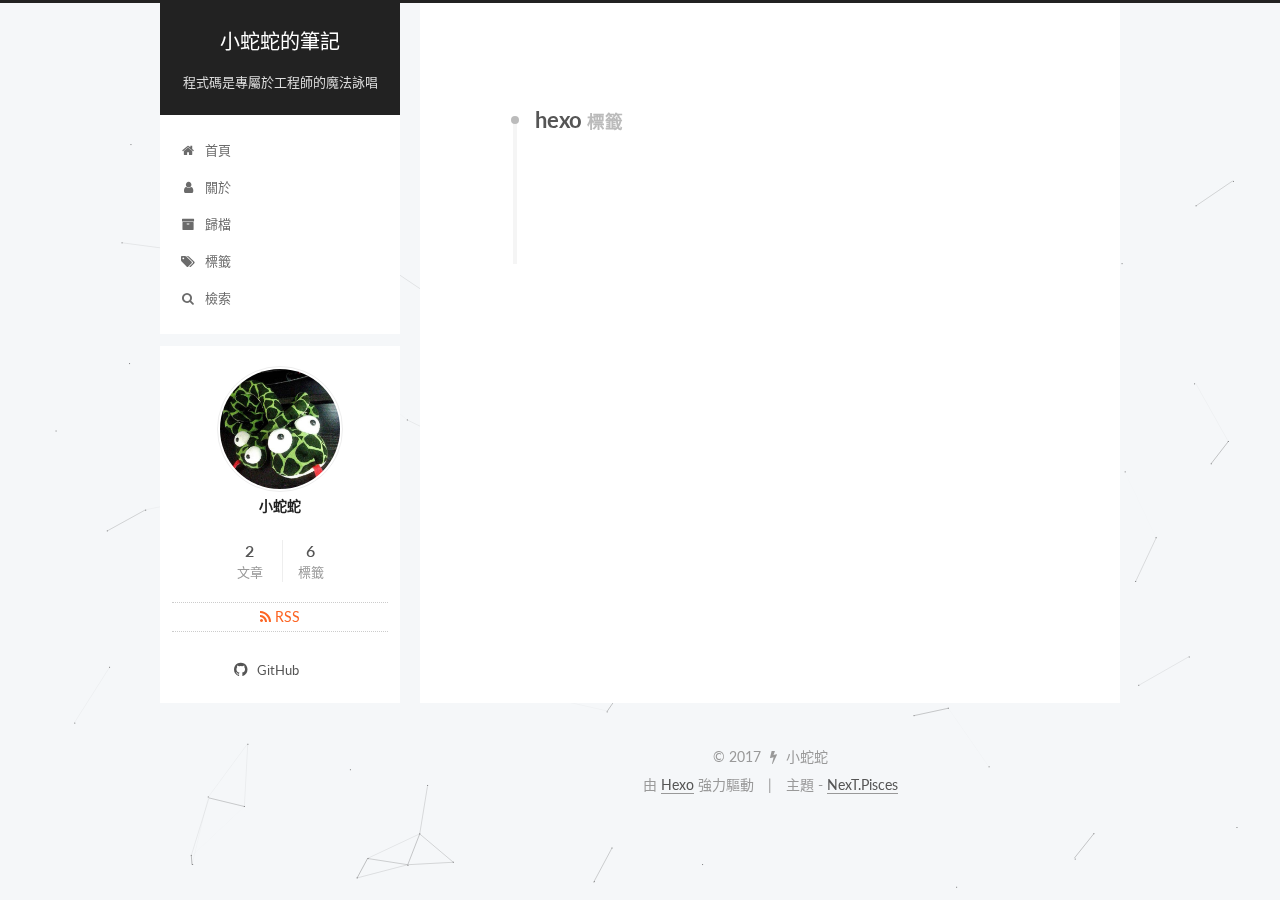
<file: tags/hexo/index.html>
<!DOCTYPE html>



  


<html class="theme-next pisces use-motion" lang="zh-tw">
<head>
  <meta charset="UTF-8"/>
<meta http-equiv="X-UA-Compatible" content="IE=edge" />
<meta name="viewport" content="width=device-width, initial-scale=1, maximum-scale=1"/>
<meta name="theme-color" content="#222">









<meta http-equiv="Cache-Control" content="no-transform" />
<meta http-equiv="Cache-Control" content="no-siteapp" />



  <meta name="google-site-verification" content="HkcWHv81BNemRp9XX6qi6s4oeS1ONrcG7FNm0ZnzNKo" />













  
  
  <link href="/lib/fancybox/source/jquery.fancybox.css?v=2.1.5" rel="stylesheet" type="text/css" />




  
  
  
  

  
    
    
  

  

  

  

  

  
    
    
    <link href="//fonts.googleapis.com/css?family=Lato:300,300italic,400,400italic,700,700italic&subset=latin,latin-ext" rel="stylesheet" type="text/css">
  






<link href="/lib/font-awesome/css/font-awesome.min.css?v=4.6.2" rel="stylesheet" type="text/css" />

<link href="/css/main.css?v=5.1.2" rel="stylesheet" type="text/css" />


  <meta name="keywords" content="Hexo, NexT" />





  <link rel="alternate" href="/atom.xml" title="小蛇蛇的筆記" type="application/atom+xml" />




  <link rel="shortcut icon" type="image/x-icon" href="/favicon.ico?v=5.1.2" />






<meta property="og:type" content="website">
<meta property="og:title" content="小蛇蛇的筆記">
<meta property="og:url" content="https://yogapan.github.io/tags/hexo/index.html">
<meta property="og:site_name" content="小蛇蛇的筆記">
<meta property="og:locale" content="zh-tw">
<meta name="twitter:card" content="summary">
<meta name="twitter:title" content="小蛇蛇的筆記">



<script type="text/javascript" id="hexo.configurations">
  var NexT = window.NexT || {};
  var CONFIG = {
    root: '/',
    scheme: 'Pisces',
    sidebar: {"position":"left","display":"post","offset":12,"offset_float":12,"b2t":false,"scrollpercent":false,"onmobile":false},
    fancybox: true,
    tabs: true,
    motion: true,
    duoshuo: {
      userId: '0',
      author: '博主'
    },
    algolia: {
      applicationID: '',
      apiKey: '',
      indexName: '',
      hits: {"per_page":10},
      labels: {"input_placeholder":"Search for Posts","hits_empty":"We didn't find any results for the search: ${query}","hits_stats":"${hits} results found in ${time} ms"}
    }
  };
</script>



  <link rel="canonical" href="https://yogapan.github.io/tags/hexo/"/>





  <title>標籤: hexo | 小蛇蛇的筆記</title>
  








</head>

<body itemscope itemtype="http://schema.org/WebPage" lang="zh-tw">

  
  
    
  

  <div class="container sidebar-position-left  ">
    <div class="headband"></div>

    <header id="header" class="header" itemscope itemtype="http://schema.org/WPHeader">
      <div class="header-inner"><div class="site-brand-wrapper">
  <div class="site-meta ">
    

    <div class="custom-logo-site-title">
      <a href="/"  class="brand" rel="start">
        <span class="logo-line-before"><i></i></span>
        <span class="site-title">小蛇蛇的筆記</span>
        <span class="logo-line-after"><i></i></span>
      </a>
    </div>
      
        <p class="site-subtitle">程式碼是專屬於工程師的魔法詠唱</p>
      
  </div>

  <div class="site-nav-toggle">
    <button>
      <span class="btn-bar"></span>
      <span class="btn-bar"></span>
      <span class="btn-bar"></span>
    </button>
  </div>
</div>

<nav class="site-nav">
  

  
    <ul id="menu" class="menu">
      
        
        <li class="menu-item menu-item-home">
          <a href="/" rel="section">
            
              <i class="menu-item-icon fa fa-fw fa-home"></i> <br />
            
            首頁
          </a>
        </li>
      
        
        <li class="menu-item menu-item-about">
          <a href="/about/" rel="section">
            
              <i class="menu-item-icon fa fa-fw fa-user"></i> <br />
            
            關於
          </a>
        </li>
      
        
        <li class="menu-item menu-item-archives">
          <a href="/archives/" rel="section">
            
              <i class="menu-item-icon fa fa-fw fa-archive"></i> <br />
            
            歸檔
          </a>
        </li>
      
        
        <li class="menu-item menu-item-tags">
          <a href="/tags/" rel="section">
            
              <i class="menu-item-icon fa fa-fw fa-tags"></i> <br />
            
            標籤
          </a>
        </li>
      

      
        <li class="menu-item menu-item-search">
          
            <a href="javascript:;" class="popup-trigger">
          
            
              <i class="menu-item-icon fa fa-search fa-fw"></i> <br />
            
            檢索
          </a>
        </li>
      
    </ul>
  

  
    <div class="site-search">
      
  <div class="popup search-popup local-search-popup">
  <div class="local-search-header clearfix">
    <span class="search-icon">
      <i class="fa fa-search"></i>
    </span>
    <span class="popup-btn-close">
      <i class="fa fa-times-circle"></i>
    </span>
    <div class="local-search-input-wrapper">
      <input autocomplete="off"
             placeholder="搜索..." spellcheck="false"
             type="text" id="local-search-input">
    </div>
  </div>
  <div id="local-search-result"></div>
</div>



    </div>
  
</nav>



 </div>
    </header>

    <main id="main" class="main">
      <div class="main-inner">
        <div class="content-wrap">
          <div id="content" class="content">
            

  
  
  
  <div class="post-block tag">

    <div id="posts" class="posts-collapse">
      <div class="collection-title">
        <h1>hexo<small>標籤</small>
        </h1>
      </div>

      
        

  <article class="post post-type-normal" itemscope itemtype="http://schema.org/Article">
    <header class="post-header">

      <h2 class="post-title">
        
            <a class="post-title-link" href="/2017/08/11/用Hexo-Github-Pages搭建個人部落格/" itemprop="url">
              
                <span itemprop="name">用Hexo + Github Pages搭建個人部落格</span>
              
            </a>
        
      </h2>

      <div class="post-meta">
        <time class="post-time" itemprop="dateCreated"
              datetime="2017-08-11T20:27:17+08:00"
              content="2017-08-11" >
          08-11
        </time>
      </div>

    </header>
  </article>


      
    </div>

  </div>
  
  
  

  


          </div>
          


          

        </div>
        
          
  
  <div class="sidebar-toggle">
    <div class="sidebar-toggle-line-wrap">
      <span class="sidebar-toggle-line sidebar-toggle-line-first"></span>
      <span class="sidebar-toggle-line sidebar-toggle-line-middle"></span>
      <span class="sidebar-toggle-line sidebar-toggle-line-last"></span>
    </div>
  </div>

  <aside id="sidebar" class="sidebar">
    
    <div class="sidebar-inner">

      

      

      <section class="site-overview sidebar-panel sidebar-panel-active">
        <div class="site-author motion-element" itemprop="author" itemscope itemtype="http://schema.org/Person">
          <img class="site-author-image" itemprop="image"
               src="/uploads/avatar.jpg"
               alt="小蛇蛇" />
          <p class="site-author-name" itemprop="name">小蛇蛇</p>
           
              <p class="site-description motion-element" itemprop="description"></p>
          
        </div>
        <nav class="site-state motion-element">

          
            <div class="site-state-item site-state-posts">
              <a href="/archives/">
                <span class="site-state-item-count">2</span>
                <span class="site-state-item-name">文章</span>
              </a>
            </div>
          

          

          
            
            
            <div class="site-state-item site-state-tags">
              <a href="/tags/index.html">
                <span class="site-state-item-count">6</span>
                <span class="site-state-item-name">標籤</span>
              </a>
            </div>
          

        </nav>

        
          <div class="feed-link motion-element">
            <a href="/atom.xml" rel="alternate">
              <i class="fa fa-rss"></i>
              RSS
            </a>
          </div>
        

        <div class="links-of-author motion-element">
          
            
              <span class="links-of-author-item">
                <a href="https://github.com/YogaPan" target="_blank" title="GitHub">
                  
                    <i class="fa fa-fw fa-github"></i>
                  
                    
                      GitHub
                    
                </a>
              </span>
            
          
        </div>

        
        

        
        

        


      </section>

      

      

    </div>
  </aside>


        
      </div>
    </main>

    <footer id="footer" class="footer">
      <div class="footer-inner">
        <div class="copyright" >
  
  &copy; 
  <span itemprop="copyrightYear">2017</span>
  <span class="with-love">
    <i class="fa fa-bolt"></i>
  </span>
  <span class="author" itemprop="copyrightHolder">小蛇蛇</span>
</div>


<div class="powered-by">
  由 <a class="theme-link" href="https://hexo.io">Hexo</a> 強力驅動
</div>

<div class="theme-info">
  主題 -
  <a class="theme-link" href="https://github.com/iissnan/hexo-theme-next">
    NexT.Pisces
  </a>
</div>


        







        
      </div>
    </footer>

    
      <div class="back-to-top">
        <i class="fa fa-arrow-up"></i>
        
      </div>
    

  </div>

  

<script type="text/javascript">
  if (Object.prototype.toString.call(window.Promise) !== '[object Function]') {
    window.Promise = null;
  }
</script>









  


  











  
  <script type="text/javascript" src="/lib/jquery/index.js?v=2.1.3"></script>

  
  <script type="text/javascript" src="/lib/fastclick/lib/fastclick.min.js?v=1.0.6"></script>

  
  <script type="text/javascript" src="/lib/jquery_lazyload/jquery.lazyload.js?v=1.9.7"></script>

  
  <script type="text/javascript" src="/lib/velocity/velocity.min.js?v=1.2.1"></script>

  
  <script type="text/javascript" src="/lib/velocity/velocity.ui.min.js?v=1.2.1"></script>

  
  <script type="text/javascript" src="/lib/fancybox/source/jquery.fancybox.pack.js?v=2.1.5"></script>

  
  <script type="text/javascript" src="/lib/canvas-nest/canvas-nest.min.js"></script>


  


  <script type="text/javascript" src="/js/src/utils.js?v=5.1.2"></script>

  <script type="text/javascript" src="/js/src/motion.js?v=5.1.2"></script>



  
  


  <script type="text/javascript" src="/js/src/affix.js?v=5.1.2"></script>

  <script type="text/javascript" src="/js/src/schemes/pisces.js?v=5.1.2"></script>



  
    <script type="text/javascript" src="/js/src/scrollspy.js?v=5.1.2"></script>
<script type="text/javascript" src="/js/src/post-details.js?v=5.1.2"></script>

  

  


  <script type="text/javascript" src="/js/src/bootstrap.js?v=5.1.2"></script>



  


  

    
      <script id="dsq-count-scr" src="https://yogapan.disqus.com/count.js" async></script>
    

    

  




	





  








  

  <script type="text/javascript">
    // Popup Window;
    var isfetched = false;
    var isXml = true;
    // Search DB path;
    var search_path = "search.xml";
    if (search_path.length === 0) {
      search_path = "search.xml";
    } else if (/json$/i.test(search_path)) {
      isXml = false;
    }
    var path = "/" + search_path;
    // monitor main search box;

    var onPopupClose = function (e) {
      $('.popup').hide();
      $('#local-search-input').val('');
      $('.search-result-list').remove();
      $('#no-result').remove();
      $(".local-search-pop-overlay").remove();
      $('body').css('overflow', '');
    }

    function proceedsearch() {
      $("body")
        .append('<div class="search-popup-overlay local-search-pop-overlay"></div>')
        .css('overflow', 'hidden');
      $('.search-popup-overlay').click(onPopupClose);
      $('.popup').toggle();
      var $localSearchInput = $('#local-search-input');
      $localSearchInput.attr("autocapitalize", "none");
      $localSearchInput.attr("autocorrect", "off");
      $localSearchInput.focus();
    }

    // search function;
    var searchFunc = function(path, search_id, content_id) {
      'use strict';

      // start loading animation
      $("body")
        .append('<div class="search-popup-overlay local-search-pop-overlay">' +
          '<div id="search-loading-icon">' +
          '<i class="fa fa-spinner fa-pulse fa-5x fa-fw"></i>' +
          '</div>' +
          '</div>')
        .css('overflow', 'hidden');
      $("#search-loading-icon").css('margin', '20% auto 0 auto').css('text-align', 'center');

      $.ajax({
        url: path,
        dataType: isXml ? "xml" : "json",
        async: true,
        success: function(res) {
          // get the contents from search data
          isfetched = true;
          $('.popup').detach().appendTo('.header-inner');
          var datas = isXml ? $("entry", res).map(function() {
            return {
              title: $("title", this).text(),
              content: $("content",this).text(),
              url: $("url" , this).text()
            };
          }).get() : res;
          var input = document.getElementById(search_id);
          var resultContent = document.getElementById(content_id);
          var inputEventFunction = function() {
            var searchText = input.value.trim().toLowerCase();
            var keywords = searchText.split(/[\s\-]+/);
            if (keywords.length > 1) {
              keywords.push(searchText);
            }
            var resultItems = [];
            if (searchText.length > 0) {
              // perform local searching
              datas.forEach(function(data) {
                var isMatch = false;
                var hitCount = 0;
                var searchTextCount = 0;
                var title = data.title.trim();
                var titleInLowerCase = title.toLowerCase();
                var content = data.content.trim().replace(/<[^>]+>/g,"");
                var contentInLowerCase = content.toLowerCase();
                var articleUrl = decodeURIComponent(data.url);
                var indexOfTitle = [];
                var indexOfContent = [];
                // only match articles with not empty titles
                if(title != '') {
                  keywords.forEach(function(keyword) {
                    function getIndexByWord(word, text, caseSensitive) {
                      var wordLen = word.length;
                      if (wordLen === 0) {
                        return [];
                      }
                      var startPosition = 0, position = [], index = [];
                      if (!caseSensitive) {
                        text = text.toLowerCase();
                        word = word.toLowerCase();
                      }
                      while ((position = text.indexOf(word, startPosition)) > -1) {
                        index.push({position: position, word: word});
                        startPosition = position + wordLen;
                      }
                      return index;
                    }

                    indexOfTitle = indexOfTitle.concat(getIndexByWord(keyword, titleInLowerCase, false));
                    indexOfContent = indexOfContent.concat(getIndexByWord(keyword, contentInLowerCase, false));
                  });
                  if (indexOfTitle.length > 0 || indexOfContent.length > 0) {
                    isMatch = true;
                    hitCount = indexOfTitle.length + indexOfContent.length;
                  }
                }

                // show search results

                if (isMatch) {
                  // sort index by position of keyword

                  [indexOfTitle, indexOfContent].forEach(function (index) {
                    index.sort(function (itemLeft, itemRight) {
                      if (itemRight.position !== itemLeft.position) {
                        return itemRight.position - itemLeft.position;
                      } else {
                        return itemLeft.word.length - itemRight.word.length;
                      }
                    });
                  });

                  // merge hits into slices

                  function mergeIntoSlice(text, start, end, index) {
                    var item = index[index.length - 1];
                    var position = item.position;
                    var word = item.word;
                    var hits = [];
                    var searchTextCountInSlice = 0;
                    while (position + word.length <= end && index.length != 0) {
                      if (word === searchText) {
                        searchTextCountInSlice++;
                      }
                      hits.push({position: position, length: word.length});
                      var wordEnd = position + word.length;

                      // move to next position of hit

                      index.pop();
                      while (index.length != 0) {
                        item = index[index.length - 1];
                        position = item.position;
                        word = item.word;
                        if (wordEnd > position) {
                          index.pop();
                        } else {
                          break;
                        }
                      }
                    }
                    searchTextCount += searchTextCountInSlice;
                    return {
                      hits: hits,
                      start: start,
                      end: end,
                      searchTextCount: searchTextCountInSlice
                    };
                  }

                  var slicesOfTitle = [];
                  if (indexOfTitle.length != 0) {
                    slicesOfTitle.push(mergeIntoSlice(title, 0, title.length, indexOfTitle));
                  }

                  var slicesOfContent = [];
                  while (indexOfContent.length != 0) {
                    var item = indexOfContent[indexOfContent.length - 1];
                    var position = item.position;
                    var word = item.word;
                    // cut out 100 characters
                    var start = position - 20;
                    var end = position + 80;
                    if(start < 0){
                      start = 0;
                    }
                    if (end < position + word.length) {
                      end = position + word.length;
                    }
                    if(end > content.length){
                      end = content.length;
                    }
                    slicesOfContent.push(mergeIntoSlice(content, start, end, indexOfContent));
                  }

                  // sort slices in content by search text's count and hits' count

                  slicesOfContent.sort(function (sliceLeft, sliceRight) {
                    if (sliceLeft.searchTextCount !== sliceRight.searchTextCount) {
                      return sliceRight.searchTextCount - sliceLeft.searchTextCount;
                    } else if (sliceLeft.hits.length !== sliceRight.hits.length) {
                      return sliceRight.hits.length - sliceLeft.hits.length;
                    } else {
                      return sliceLeft.start - sliceRight.start;
                    }
                  });

                  // select top N slices in content

                  var upperBound = parseInt('1');
                  if (upperBound >= 0) {
                    slicesOfContent = slicesOfContent.slice(0, upperBound);
                  }

                  // highlight title and content

                  function highlightKeyword(text, slice) {
                    var result = '';
                    var prevEnd = slice.start;
                    slice.hits.forEach(function (hit) {
                      result += text.substring(prevEnd, hit.position);
                      var end = hit.position + hit.length;
                      result += '<b class="search-keyword">' + text.substring(hit.position, end) + '</b>';
                      prevEnd = end;
                    });
                    result += text.substring(prevEnd, slice.end);
                    return result;
                  }

                  var resultItem = '';

                  if (slicesOfTitle.length != 0) {
                    resultItem += "<li><a href='" + articleUrl + "' class='search-result-title'>" + highlightKeyword(title, slicesOfTitle[0]) + "</a>";
                  } else {
                    resultItem += "<li><a href='" + articleUrl + "' class='search-result-title'>" + title + "</a>";
                  }

                  slicesOfContent.forEach(function (slice) {
                    resultItem += "<a href='" + articleUrl + "'>" +
                      "<p class=\"search-result\">" + highlightKeyword(content, slice) +
                      "...</p>" + "</a>";
                  });

                  resultItem += "</li>";
                  resultItems.push({
                    item: resultItem,
                    searchTextCount: searchTextCount,
                    hitCount: hitCount,
                    id: resultItems.length
                  });
                }
              })
            };
            if (keywords.length === 1 && keywords[0] === "") {
              resultContent.innerHTML = '<div id="no-result"><i class="fa fa-search fa-5x" /></div>'
            } else if (resultItems.length === 0) {
              resultContent.innerHTML = '<div id="no-result"><i class="fa fa-frown-o fa-5x" /></div>'
            } else {
              resultItems.sort(function (resultLeft, resultRight) {
                if (resultLeft.searchTextCount !== resultRight.searchTextCount) {
                  return resultRight.searchTextCount - resultLeft.searchTextCount;
                } else if (resultLeft.hitCount !== resultRight.hitCount) {
                  return resultRight.hitCount - resultLeft.hitCount;
                } else {
                  return resultRight.id - resultLeft.id;
                }
              });
              var searchResultList = '<ul class=\"search-result-list\">';
              resultItems.forEach(function (result) {
                searchResultList += result.item;
              })
              searchResultList += "</ul>";
              resultContent.innerHTML = searchResultList;
            }
          }

          if ('auto' === 'auto') {
            input.addEventListener('input', inputEventFunction);
          } else {
            $('.search-icon').click(inputEventFunction);
            input.addEventListener('keypress', function (event) {
              if (event.keyCode === 13) {
                inputEventFunction();
              }
            });
          }

          // remove loading animation
          $(".local-search-pop-overlay").remove();
          $('body').css('overflow', '');

          proceedsearch();
        }
      });
    }

    // handle and trigger popup window;
    $('.popup-trigger').click(function(e) {
      e.stopPropagation();
      if (isfetched === false) {
        searchFunc(path, 'local-search-input', 'local-search-result');
      } else {
        proceedsearch();
      };
    });

    $('.popup-btn-close').click(onPopupClose);
    $('.popup').click(function(e){
      e.stopPropagation();
    });
    $(document).on('keyup', function (event) {
      var shouldDismissSearchPopup = event.which === 27 &&
        $('.search-popup').is(':visible');
      if (shouldDismissSearchPopup) {
        onPopupClose();
      }
    });
  </script>





  

  
  <script src="https://cdn1.lncld.net/static/js/av-core-mini-0.6.4.js"></script>
  <script>AV.initialize("jXTG27A78yPA0hKLS1as8SQj-gzGzoHsz", "mCLsJCqcDv9zCYPSEfu4lXhx");</script>
  <script>
    function showTime(Counter) {
      var query = new AV.Query(Counter);
      var entries = [];
      var $visitors = $(".leancloud_visitors");

      $visitors.each(function () {
        entries.push( $(this).attr("id").trim() );
      });

      query.containedIn('url', entries);
      query.find()
        .done(function (results) {
          var COUNT_CONTAINER_REF = '.leancloud-visitors-count';

          if (results.length === 0) {
            $visitors.find(COUNT_CONTAINER_REF).text(0);
            return;
          }

          for (var i = 0; i < results.length; i++) {
            var item = results[i];
            var url = item.get('url');
            var time = item.get('time');
            var element = document.getElementById(url);

            $(element).find(COUNT_CONTAINER_REF).text(time);
          }
          for(var i = 0; i < entries.length; i++) {
            var url = entries[i];
            var element = document.getElementById(url);
            var countSpan = $(element).find(COUNT_CONTAINER_REF);
            if( countSpan.text() == '') {
              countSpan.text(0);
            }
          }
        })
        .fail(function (object, error) {
          console.log("Error: " + error.code + " " + error.message);
        });
    }

    function addCount(Counter) {
      var $visitors = $(".leancloud_visitors");
      var url = $visitors.attr('id').trim();
      var title = $visitors.attr('data-flag-title').trim();
      var query = new AV.Query(Counter);

      query.equalTo("url", url);
      query.find({
        success: function(results) {
          if (results.length > 0) {
            var counter = results[0];
            counter.fetchWhenSave(true);
            counter.increment("time");
            counter.save(null, {
              success: function(counter) {
                var $element = $(document.getElementById(url));
                $element.find('.leancloud-visitors-count').text(counter.get('time'));
              },
              error: function(counter, error) {
                console.log('Failed to save Visitor num, with error message: ' + error.message);
              }
            });
          } else {
            var newcounter = new Counter();
            /* Set ACL */
            var acl = new AV.ACL();
            acl.setPublicReadAccess(true);
            acl.setPublicWriteAccess(true);
            newcounter.setACL(acl);
            /* End Set ACL */
            newcounter.set("title", title);
            newcounter.set("url", url);
            newcounter.set("time", 1);
            newcounter.save(null, {
              success: function(newcounter) {
                var $element = $(document.getElementById(url));
                $element.find('.leancloud-visitors-count').text(newcounter.get('time'));
              },
              error: function(newcounter, error) {
                console.log('Failed to create');
              }
            });
          }
        },
        error: function(error) {
          console.log('Error:' + error.code + " " + error.message);
        }
      });
    }

    $(function() {
      var Counter = AV.Object.extend("Counter");
      if ($('.leancloud_visitors').length == 1) {
        addCount(Counter);
      } else if ($('.post-title-link').length > 1) {
        showTime(Counter);
      }
    });
  </script>



  

  

  

  

  

</body>
</html>
</file>
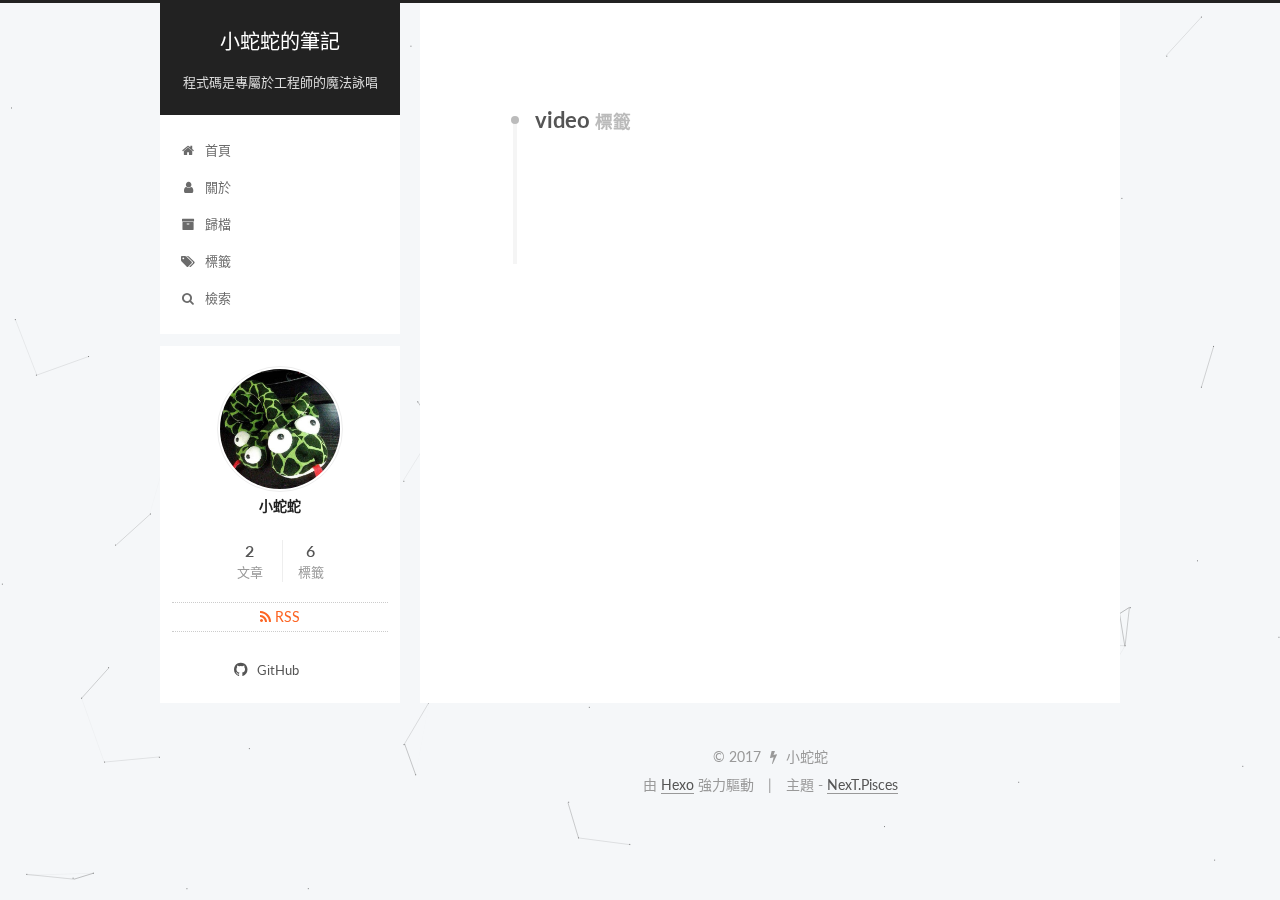
<file: tags/video/index.html>
<!DOCTYPE html>



  


<html class="theme-next pisces use-motion" lang="zh-tw">
<head>
  <meta charset="UTF-8"/>
<meta http-equiv="X-UA-Compatible" content="IE=edge" />
<meta name="viewport" content="width=device-width, initial-scale=1, maximum-scale=1"/>
<meta name="theme-color" content="#222">









<meta http-equiv="Cache-Control" content="no-transform" />
<meta http-equiv="Cache-Control" content="no-siteapp" />



  <meta name="google-site-verification" content="HkcWHv81BNemRp9XX6qi6s4oeS1ONrcG7FNm0ZnzNKo" />













  
  
  <link href="/lib/fancybox/source/jquery.fancybox.css?v=2.1.5" rel="stylesheet" type="text/css" />




  
  
  
  

  
    
    
  

  

  

  

  

  
    
    
    <link href="//fonts.googleapis.com/css?family=Lato:300,300italic,400,400italic,700,700italic&subset=latin,latin-ext" rel="stylesheet" type="text/css">
  






<link href="/lib/font-awesome/css/font-awesome.min.css?v=4.6.2" rel="stylesheet" type="text/css" />

<link href="/css/main.css?v=5.1.2" rel="stylesheet" type="text/css" />


  <meta name="keywords" content="Hexo, NexT" />





  <link rel="alternate" href="/atom.xml" title="小蛇蛇的筆記" type="application/atom+xml" />




  <link rel="shortcut icon" type="image/x-icon" href="/favicon.ico?v=5.1.2" />






<meta property="og:type" content="website">
<meta property="og:title" content="小蛇蛇的筆記">
<meta property="og:url" content="https://yogapan.github.io/tags/video/index.html">
<meta property="og:site_name" content="小蛇蛇的筆記">
<meta property="og:locale" content="zh-tw">
<meta name="twitter:card" content="summary">
<meta name="twitter:title" content="小蛇蛇的筆記">



<script type="text/javascript" id="hexo.configurations">
  var NexT = window.NexT || {};
  var CONFIG = {
    root: '/',
    scheme: 'Pisces',
    sidebar: {"position":"left","display":"post","offset":12,"offset_float":12,"b2t":false,"scrollpercent":false,"onmobile":false},
    fancybox: true,
    tabs: true,
    motion: true,
    duoshuo: {
      userId: '0',
      author: '博主'
    },
    algolia: {
      applicationID: '',
      apiKey: '',
      indexName: '',
      hits: {"per_page":10},
      labels: {"input_placeholder":"Search for Posts","hits_empty":"We didn't find any results for the search: ${query}","hits_stats":"${hits} results found in ${time} ms"}
    }
  };
</script>



  <link rel="canonical" href="https://yogapan.github.io/tags/video/"/>





  <title>標籤: video | 小蛇蛇的筆記</title>
  








</head>

<body itemscope itemtype="http://schema.org/WebPage" lang="zh-tw">

  
  
    
  

  <div class="container sidebar-position-left  ">
    <div class="headband"></div>

    <header id="header" class="header" itemscope itemtype="http://schema.org/WPHeader">
      <div class="header-inner"><div class="site-brand-wrapper">
  <div class="site-meta ">
    

    <div class="custom-logo-site-title">
      <a href="/"  class="brand" rel="start">
        <span class="logo-line-before"><i></i></span>
        <span class="site-title">小蛇蛇的筆記</span>
        <span class="logo-line-after"><i></i></span>
      </a>
    </div>
      
        <p class="site-subtitle">程式碼是專屬於工程師的魔法詠唱</p>
      
  </div>

  <div class="site-nav-toggle">
    <button>
      <span class="btn-bar"></span>
      <span class="btn-bar"></span>
      <span class="btn-bar"></span>
    </button>
  </div>
</div>

<nav class="site-nav">
  

  
    <ul id="menu" class="menu">
      
        
        <li class="menu-item menu-item-home">
          <a href="/" rel="section">
            
              <i class="menu-item-icon fa fa-fw fa-home"></i> <br />
            
            首頁
          </a>
        </li>
      
        
        <li class="menu-item menu-item-about">
          <a href="/about/" rel="section">
            
              <i class="menu-item-icon fa fa-fw fa-user"></i> <br />
            
            關於
          </a>
        </li>
      
        
        <li class="menu-item menu-item-archives">
          <a href="/archives/" rel="section">
            
              <i class="menu-item-icon fa fa-fw fa-archive"></i> <br />
            
            歸檔
          </a>
        </li>
      
        
        <li class="menu-item menu-item-tags">
          <a href="/tags/" rel="section">
            
              <i class="menu-item-icon fa fa-fw fa-tags"></i> <br />
            
            標籤
          </a>
        </li>
      

      
        <li class="menu-item menu-item-search">
          
            <a href="javascript:;" class="popup-trigger">
          
            
              <i class="menu-item-icon fa fa-search fa-fw"></i> <br />
            
            檢索
          </a>
        </li>
      
    </ul>
  

  
    <div class="site-search">
      
  <div class="popup search-popup local-search-popup">
  <div class="local-search-header clearfix">
    <span class="search-icon">
      <i class="fa fa-search"></i>
    </span>
    <span class="popup-btn-close">
      <i class="fa fa-times-circle"></i>
    </span>
    <div class="local-search-input-wrapper">
      <input autocomplete="off"
             placeholder="搜索..." spellcheck="false"
             type="text" id="local-search-input">
    </div>
  </div>
  <div id="local-search-result"></div>
</div>



    </div>
  
</nav>



 </div>
    </header>

    <main id="main" class="main">
      <div class="main-inner">
        <div class="content-wrap">
          <div id="content" class="content">
            

  
  
  
  <div class="post-block tag">

    <div id="posts" class="posts-collapse">
      <div class="collection-title">
        <h1>video<small>標籤</small>
        </h1>
      </div>

      
        

  <article class="post post-type-normal" itemscope itemtype="http://schema.org/Article">
    <header class="post-header">

      <h2 class="post-title">
        
            <a class="post-title-link" href="/2017/08/16/Youtube-dl濃縮教學筆記/" itemprop="url">
              
                <span itemprop="name">Youtube-dl濃縮教學筆記</span>
              
            </a>
        
      </h2>

      <div class="post-meta">
        <time class="post-time" itemprop="dateCreated"
              datetime="2017-08-16T01:03:14+08:00"
              content="2017-08-16" >
          08-16
        </time>
      </div>

    </header>
  </article>


      
    </div>

  </div>
  
  
  

  


          </div>
          


          

        </div>
        
          
  
  <div class="sidebar-toggle">
    <div class="sidebar-toggle-line-wrap">
      <span class="sidebar-toggle-line sidebar-toggle-line-first"></span>
      <span class="sidebar-toggle-line sidebar-toggle-line-middle"></span>
      <span class="sidebar-toggle-line sidebar-toggle-line-last"></span>
    </div>
  </div>

  <aside id="sidebar" class="sidebar">
    
    <div class="sidebar-inner">

      

      

      <section class="site-overview sidebar-panel sidebar-panel-active">
        <div class="site-author motion-element" itemprop="author" itemscope itemtype="http://schema.org/Person">
          <img class="site-author-image" itemprop="image"
               src="/uploads/avatar.jpg"
               alt="小蛇蛇" />
          <p class="site-author-name" itemprop="name">小蛇蛇</p>
           
              <p class="site-description motion-element" itemprop="description"></p>
          
        </div>
        <nav class="site-state motion-element">

          
            <div class="site-state-item site-state-posts">
              <a href="/archives/">
                <span class="site-state-item-count">2</span>
                <span class="site-state-item-name">文章</span>
              </a>
            </div>
          

          

          
            
            
            <div class="site-state-item site-state-tags">
              <a href="/tags/index.html">
                <span class="site-state-item-count">6</span>
                <span class="site-state-item-name">標籤</span>
              </a>
            </div>
          

        </nav>

        
          <div class="feed-link motion-element">
            <a href="/atom.xml" rel="alternate">
              <i class="fa fa-rss"></i>
              RSS
            </a>
          </div>
        

        <div class="links-of-author motion-element">
          
            
              <span class="links-of-author-item">
                <a href="https://github.com/YogaPan" target="_blank" title="GitHub">
                  
                    <i class="fa fa-fw fa-github"></i>
                  
                    
                      GitHub
                    
                </a>
              </span>
            
          
        </div>

        
        

        
        

        


      </section>

      

      

    </div>
  </aside>


        
      </div>
    </main>

    <footer id="footer" class="footer">
      <div class="footer-inner">
        <div class="copyright" >
  
  &copy; 
  <span itemprop="copyrightYear">2017</span>
  <span class="with-love">
    <i class="fa fa-bolt"></i>
  </span>
  <span class="author" itemprop="copyrightHolder">小蛇蛇</span>
</div>


<div class="powered-by">
  由 <a class="theme-link" href="https://hexo.io">Hexo</a> 強力驅動
</div>

<div class="theme-info">
  主題 -
  <a class="theme-link" href="https://github.com/iissnan/hexo-theme-next">
    NexT.Pisces
  </a>
</div>


        







        
      </div>
    </footer>

    
      <div class="back-to-top">
        <i class="fa fa-arrow-up"></i>
        
      </div>
    

  </div>

  

<script type="text/javascript">
  if (Object.prototype.toString.call(window.Promise) !== '[object Function]') {
    window.Promise = null;
  }
</script>









  


  











  
  <script type="text/javascript" src="/lib/jquery/index.js?v=2.1.3"></script>

  
  <script type="text/javascript" src="/lib/fastclick/lib/fastclick.min.js?v=1.0.6"></script>

  
  <script type="text/javascript" src="/lib/jquery_lazyload/jquery.lazyload.js?v=1.9.7"></script>

  
  <script type="text/javascript" src="/lib/velocity/velocity.min.js?v=1.2.1"></script>

  
  <script type="text/javascript" src="/lib/velocity/velocity.ui.min.js?v=1.2.1"></script>

  
  <script type="text/javascript" src="/lib/fancybox/source/jquery.fancybox.pack.js?v=2.1.5"></script>

  
  <script type="text/javascript" src="/lib/canvas-nest/canvas-nest.min.js"></script>


  


  <script type="text/javascript" src="/js/src/utils.js?v=5.1.2"></script>

  <script type="text/javascript" src="/js/src/motion.js?v=5.1.2"></script>



  
  


  <script type="text/javascript" src="/js/src/affix.js?v=5.1.2"></script>

  <script type="text/javascript" src="/js/src/schemes/pisces.js?v=5.1.2"></script>



  
    <script type="text/javascript" src="/js/src/scrollspy.js?v=5.1.2"></script>
<script type="text/javascript" src="/js/src/post-details.js?v=5.1.2"></script>

  

  


  <script type="text/javascript" src="/js/src/bootstrap.js?v=5.1.2"></script>



  


  

    
      <script id="dsq-count-scr" src="https://yogapan.disqus.com/count.js" async></script>
    

    

  




	





  








  

  <script type="text/javascript">
    // Popup Window;
    var isfetched = false;
    var isXml = true;
    // Search DB path;
    var search_path = "search.xml";
    if (search_path.length === 0) {
      search_path = "search.xml";
    } else if (/json$/i.test(search_path)) {
      isXml = false;
    }
    var path = "/" + search_path;
    // monitor main search box;

    var onPopupClose = function (e) {
      $('.popup').hide();
      $('#local-search-input').val('');
      $('.search-result-list').remove();
      $('#no-result').remove();
      $(".local-search-pop-overlay").remove();
      $('body').css('overflow', '');
    }

    function proceedsearch() {
      $("body")
        .append('<div class="search-popup-overlay local-search-pop-overlay"></div>')
        .css('overflow', 'hidden');
      $('.search-popup-overlay').click(onPopupClose);
      $('.popup').toggle();
      var $localSearchInput = $('#local-search-input');
      $localSearchInput.attr("autocapitalize", "none");
      $localSearchInput.attr("autocorrect", "off");
      $localSearchInput.focus();
    }

    // search function;
    var searchFunc = function(path, search_id, content_id) {
      'use strict';

      // start loading animation
      $("body")
        .append('<div class="search-popup-overlay local-search-pop-overlay">' +
          '<div id="search-loading-icon">' +
          '<i class="fa fa-spinner fa-pulse fa-5x fa-fw"></i>' +
          '</div>' +
          '</div>')
        .css('overflow', 'hidden');
      $("#search-loading-icon").css('margin', '20% auto 0 auto').css('text-align', 'center');

      $.ajax({
        url: path,
        dataType: isXml ? "xml" : "json",
        async: true,
        success: function(res) {
          // get the contents from search data
          isfetched = true;
          $('.popup').detach().appendTo('.header-inner');
          var datas = isXml ? $("entry", res).map(function() {
            return {
              title: $("title", this).text(),
              content: $("content",this).text(),
              url: $("url" , this).text()
            };
          }).get() : res;
          var input = document.getElementById(search_id);
          var resultContent = document.getElementById(content_id);
          var inputEventFunction = function() {
            var searchText = input.value.trim().toLowerCase();
            var keywords = searchText.split(/[\s\-]+/);
            if (keywords.length > 1) {
              keywords.push(searchText);
            }
            var resultItems = [];
            if (searchText.length > 0) {
              // perform local searching
              datas.forEach(function(data) {
                var isMatch = false;
                var hitCount = 0;
                var searchTextCount = 0;
                var title = data.title.trim();
                var titleInLowerCase = title.toLowerCase();
                var content = data.content.trim().replace(/<[^>]+>/g,"");
                var contentInLowerCase = content.toLowerCase();
                var articleUrl = decodeURIComponent(data.url);
                var indexOfTitle = [];
                var indexOfContent = [];
                // only match articles with not empty titles
                if(title != '') {
                  keywords.forEach(function(keyword) {
                    function getIndexByWord(word, text, caseSensitive) {
                      var wordLen = word.length;
                      if (wordLen === 0) {
                        return [];
                      }
                      var startPosition = 0, position = [], index = [];
                      if (!caseSensitive) {
                        text = text.toLowerCase();
                        word = word.toLowerCase();
                      }
                      while ((position = text.indexOf(word, startPosition)) > -1) {
                        index.push({position: position, word: word});
                        startPosition = position + wordLen;
                      }
                      return index;
                    }

                    indexOfTitle = indexOfTitle.concat(getIndexByWord(keyword, titleInLowerCase, false));
                    indexOfContent = indexOfContent.concat(getIndexByWord(keyword, contentInLowerCase, false));
                  });
                  if (indexOfTitle.length > 0 || indexOfContent.length > 0) {
                    isMatch = true;
                    hitCount = indexOfTitle.length + indexOfContent.length;
                  }
                }

                // show search results

                if (isMatch) {
                  // sort index by position of keyword

                  [indexOfTitle, indexOfContent].forEach(function (index) {
                    index.sort(function (itemLeft, itemRight) {
                      if (itemRight.position !== itemLeft.position) {
                        return itemRight.position - itemLeft.position;
                      } else {
                        return itemLeft.word.length - itemRight.word.length;
                      }
                    });
                  });

                  // merge hits into slices

                  function mergeIntoSlice(text, start, end, index) {
                    var item = index[index.length - 1];
                    var position = item.position;
                    var word = item.word;
                    var hits = [];
                    var searchTextCountInSlice = 0;
                    while (position + word.length <= end && index.length != 0) {
                      if (word === searchText) {
                        searchTextCountInSlice++;
                      }
                      hits.push({position: position, length: word.length});
                      var wordEnd = position + word.length;

                      // move to next position of hit

                      index.pop();
                      while (index.length != 0) {
                        item = index[index.length - 1];
                        position = item.position;
                        word = item.word;
                        if (wordEnd > position) {
                          index.pop();
                        } else {
                          break;
                        }
                      }
                    }
                    searchTextCount += searchTextCountInSlice;
                    return {
                      hits: hits,
                      start: start,
                      end: end,
                      searchTextCount: searchTextCountInSlice
                    };
                  }

                  var slicesOfTitle = [];
                  if (indexOfTitle.length != 0) {
                    slicesOfTitle.push(mergeIntoSlice(title, 0, title.length, indexOfTitle));
                  }

                  var slicesOfContent = [];
                  while (indexOfContent.length != 0) {
                    var item = indexOfContent[indexOfContent.length - 1];
                    var position = item.position;
                    var word = item.word;
                    // cut out 100 characters
                    var start = position - 20;
                    var end = position + 80;
                    if(start < 0){
                      start = 0;
                    }
                    if (end < position + word.length) {
                      end = position + word.length;
                    }
                    if(end > content.length){
                      end = content.length;
                    }
                    slicesOfContent.push(mergeIntoSlice(content, start, end, indexOfContent));
                  }

                  // sort slices in content by search text's count and hits' count

                  slicesOfContent.sort(function (sliceLeft, sliceRight) {
                    if (sliceLeft.searchTextCount !== sliceRight.searchTextCount) {
                      return sliceRight.searchTextCount - sliceLeft.searchTextCount;
                    } else if (sliceLeft.hits.length !== sliceRight.hits.length) {
                      return sliceRight.hits.length - sliceLeft.hits.length;
                    } else {
                      return sliceLeft.start - sliceRight.start;
                    }
                  });

                  // select top N slices in content

                  var upperBound = parseInt('1');
                  if (upperBound >= 0) {
                    slicesOfContent = slicesOfContent.slice(0, upperBound);
                  }

                  // highlight title and content

                  function highlightKeyword(text, slice) {
                    var result = '';
                    var prevEnd = slice.start;
                    slice.hits.forEach(function (hit) {
                      result += text.substring(prevEnd, hit.position);
                      var end = hit.position + hit.length;
                      result += '<b class="search-keyword">' + text.substring(hit.position, end) + '</b>';
                      prevEnd = end;
                    });
                    result += text.substring(prevEnd, slice.end);
                    return result;
                  }

                  var resultItem = '';

                  if (slicesOfTitle.length != 0) {
                    resultItem += "<li><a href='" + articleUrl + "' class='search-result-title'>" + highlightKeyword(title, slicesOfTitle[0]) + "</a>";
                  } else {
                    resultItem += "<li><a href='" + articleUrl + "' class='search-result-title'>" + title + "</a>";
                  }

                  slicesOfContent.forEach(function (slice) {
                    resultItem += "<a href='" + articleUrl + "'>" +
                      "<p class=\"search-result\">" + highlightKeyword(content, slice) +
                      "...</p>" + "</a>";
                  });

                  resultItem += "</li>";
                  resultItems.push({
                    item: resultItem,
                    searchTextCount: searchTextCount,
                    hitCount: hitCount,
                    id: resultItems.length
                  });
                }
              })
            };
            if (keywords.length === 1 && keywords[0] === "") {
              resultContent.innerHTML = '<div id="no-result"><i class="fa fa-search fa-5x" /></div>'
            } else if (resultItems.length === 0) {
              resultContent.innerHTML = '<div id="no-result"><i class="fa fa-frown-o fa-5x" /></div>'
            } else {
              resultItems.sort(function (resultLeft, resultRight) {
                if (resultLeft.searchTextCount !== resultRight.searchTextCount) {
                  return resultRight.searchTextCount - resultLeft.searchTextCount;
                } else if (resultLeft.hitCount !== resultRight.hitCount) {
                  return resultRight.hitCount - resultLeft.hitCount;
                } else {
                  return resultRight.id - resultLeft.id;
                }
              });
              var searchResultList = '<ul class=\"search-result-list\">';
              resultItems.forEach(function (result) {
                searchResultList += result.item;
              })
              searchResultList += "</ul>";
              resultContent.innerHTML = searchResultList;
            }
          }

          if ('auto' === 'auto') {
            input.addEventListener('input', inputEventFunction);
          } else {
            $('.search-icon').click(inputEventFunction);
            input.addEventListener('keypress', function (event) {
              if (event.keyCode === 13) {
                inputEventFunction();
              }
            });
          }

          // remove loading animation
          $(".local-search-pop-overlay").remove();
          $('body').css('overflow', '');

          proceedsearch();
        }
      });
    }

    // handle and trigger popup window;
    $('.popup-trigger').click(function(e) {
      e.stopPropagation();
      if (isfetched === false) {
        searchFunc(path, 'local-search-input', 'local-search-result');
      } else {
        proceedsearch();
      };
    });

    $('.popup-btn-close').click(onPopupClose);
    $('.popup').click(function(e){
      e.stopPropagation();
    });
    $(document).on('keyup', function (event) {
      var shouldDismissSearchPopup = event.which === 27 &&
        $('.search-popup').is(':visible');
      if (shouldDismissSearchPopup) {
        onPopupClose();
      }
    });
  </script>





  

  
  <script src="https://cdn1.lncld.net/static/js/av-core-mini-0.6.4.js"></script>
  <script>AV.initialize("jXTG27A78yPA0hKLS1as8SQj-gzGzoHsz", "mCLsJCqcDv9zCYPSEfu4lXhx");</script>
  <script>
    function showTime(Counter) {
      var query = new AV.Query(Counter);
      var entries = [];
      var $visitors = $(".leancloud_visitors");

      $visitors.each(function () {
        entries.push( $(this).attr("id").trim() );
      });

      query.containedIn('url', entries);
      query.find()
        .done(function (results) {
          var COUNT_CONTAINER_REF = '.leancloud-visitors-count';

          if (results.length === 0) {
            $visitors.find(COUNT_CONTAINER_REF).text(0);
            return;
          }

          for (var i = 0; i < results.length; i++) {
            var item = results[i];
            var url = item.get('url');
            var time = item.get('time');
            var element = document.getElementById(url);

            $(element).find(COUNT_CONTAINER_REF).text(time);
          }
          for(var i = 0; i < entries.length; i++) {
            var url = entries[i];
            var element = document.getElementById(url);
            var countSpan = $(element).find(COUNT_CONTAINER_REF);
            if( countSpan.text() == '') {
              countSpan.text(0);
            }
          }
        })
        .fail(function (object, error) {
          console.log("Error: " + error.code + " " + error.message);
        });
    }

    function addCount(Counter) {
      var $visitors = $(".leancloud_visitors");
      var url = $visitors.attr('id').trim();
      var title = $visitors.attr('data-flag-title').trim();
      var query = new AV.Query(Counter);

      query.equalTo("url", url);
      query.find({
        success: function(results) {
          if (results.length > 0) {
            var counter = results[0];
            counter.fetchWhenSave(true);
            counter.increment("time");
            counter.save(null, {
              success: function(counter) {
                var $element = $(document.getElementById(url));
                $element.find('.leancloud-visitors-count').text(counter.get('time'));
              },
              error: function(counter, error) {
                console.log('Failed to save Visitor num, with error message: ' + error.message);
              }
            });
          } else {
            var newcounter = new Counter();
            /* Set ACL */
            var acl = new AV.ACL();
            acl.setPublicReadAccess(true);
            acl.setPublicWriteAccess(true);
            newcounter.setACL(acl);
            /* End Set ACL */
            newcounter.set("title", title);
            newcounter.set("url", url);
            newcounter.set("time", 1);
            newcounter.save(null, {
              success: function(newcounter) {
                var $element = $(document.getElementById(url));
                $element.find('.leancloud-visitors-count').text(newcounter.get('time'));
              },
              error: function(newcounter, error) {
                console.log('Failed to create');
              }
            });
          }
        },
        error: function(error) {
          console.log('Error:' + error.code + " " + error.message);
        }
      });
    }

    $(function() {
      var Counter = AV.Object.extend("Counter");
      if ($('.leancloud_visitors').length == 1) {
        addCount(Counter);
      } else if ($('.post-title-link').length > 1) {
        showTime(Counter);
      }
    });
  </script>



  

  

  

  

  

</body>
</html>
</file>
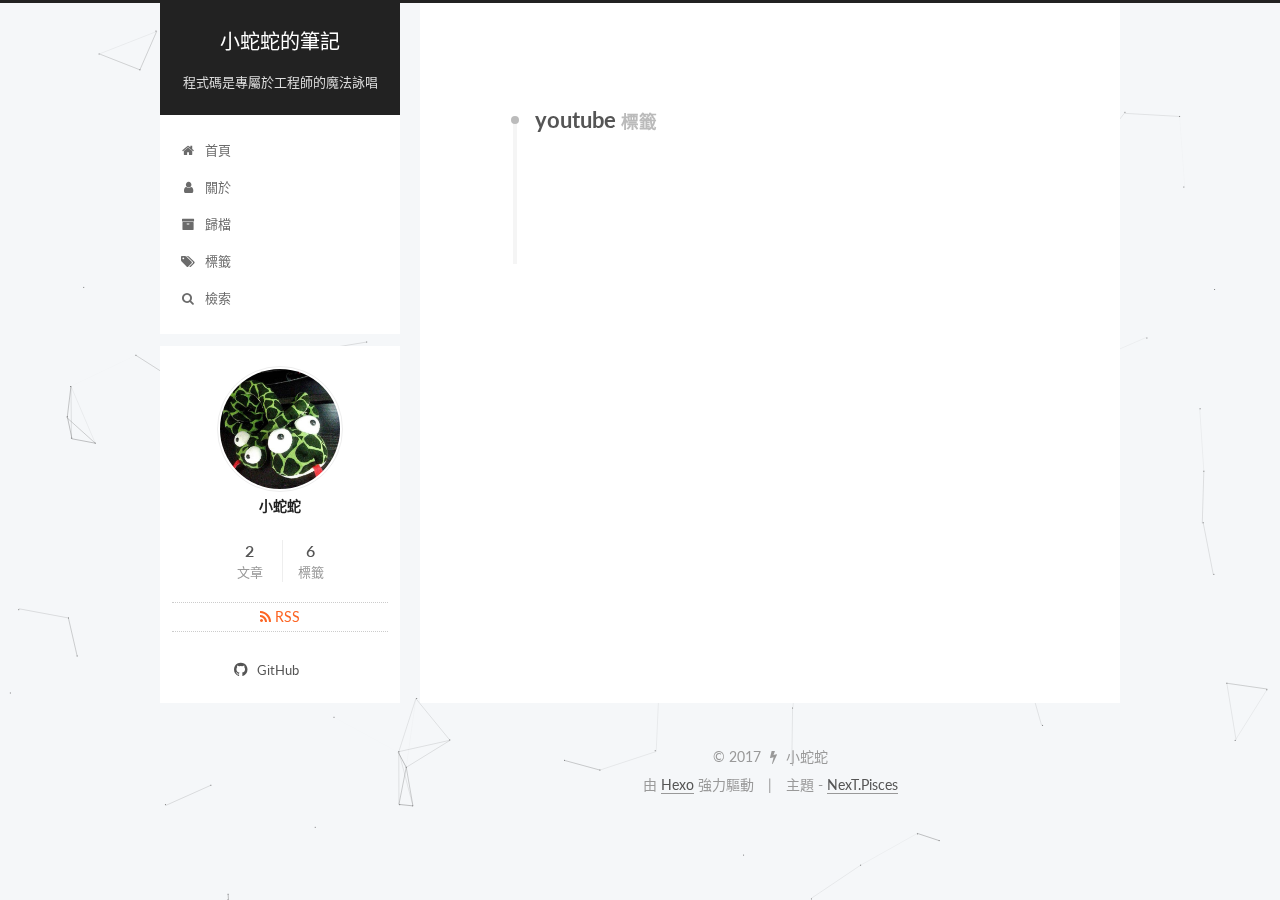
<file: tags/youtube/index.html>
<!DOCTYPE html>



  


<html class="theme-next pisces use-motion" lang="zh-tw">
<head>
  <meta charset="UTF-8"/>
<meta http-equiv="X-UA-Compatible" content="IE=edge" />
<meta name="viewport" content="width=device-width, initial-scale=1, maximum-scale=1"/>
<meta name="theme-color" content="#222">









<meta http-equiv="Cache-Control" content="no-transform" />
<meta http-equiv="Cache-Control" content="no-siteapp" />



  <meta name="google-site-verification" content="HkcWHv81BNemRp9XX6qi6s4oeS1ONrcG7FNm0ZnzNKo" />













  
  
  <link href="/lib/fancybox/source/jquery.fancybox.css?v=2.1.5" rel="stylesheet" type="text/css" />




  
  
  
  

  
    
    
  

  

  

  

  

  
    
    
    <link href="//fonts.googleapis.com/css?family=Lato:300,300italic,400,400italic,700,700italic&subset=latin,latin-ext" rel="stylesheet" type="text/css">
  






<link href="/lib/font-awesome/css/font-awesome.min.css?v=4.6.2" rel="stylesheet" type="text/css" />

<link href="/css/main.css?v=5.1.2" rel="stylesheet" type="text/css" />


  <meta name="keywords" content="Hexo, NexT" />





  <link rel="alternate" href="/atom.xml" title="小蛇蛇的筆記" type="application/atom+xml" />




  <link rel="shortcut icon" type="image/x-icon" href="/favicon.ico?v=5.1.2" />






<meta property="og:type" content="website">
<meta property="og:title" content="小蛇蛇的筆記">
<meta property="og:url" content="https://yogapan.github.io/tags/youtube/index.html">
<meta property="og:site_name" content="小蛇蛇的筆記">
<meta property="og:locale" content="zh-tw">
<meta name="twitter:card" content="summary">
<meta name="twitter:title" content="小蛇蛇的筆記">



<script type="text/javascript" id="hexo.configurations">
  var NexT = window.NexT || {};
  var CONFIG = {
    root: '/',
    scheme: 'Pisces',
    sidebar: {"position":"left","display":"post","offset":12,"offset_float":12,"b2t":false,"scrollpercent":false,"onmobile":false},
    fancybox: true,
    tabs: true,
    motion: true,
    duoshuo: {
      userId: '0',
      author: '博主'
    },
    algolia: {
      applicationID: '',
      apiKey: '',
      indexName: '',
      hits: {"per_page":10},
      labels: {"input_placeholder":"Search for Posts","hits_empty":"We didn't find any results for the search: ${query}","hits_stats":"${hits} results found in ${time} ms"}
    }
  };
</script>



  <link rel="canonical" href="https://yogapan.github.io/tags/youtube/"/>





  <title>標籤: youtube | 小蛇蛇的筆記</title>
  








</head>

<body itemscope itemtype="http://schema.org/WebPage" lang="zh-tw">

  
  
    
  

  <div class="container sidebar-position-left  ">
    <div class="headband"></div>

    <header id="header" class="header" itemscope itemtype="http://schema.org/WPHeader">
      <div class="header-inner"><div class="site-brand-wrapper">
  <div class="site-meta ">
    

    <div class="custom-logo-site-title">
      <a href="/"  class="brand" rel="start">
        <span class="logo-line-before"><i></i></span>
        <span class="site-title">小蛇蛇的筆記</span>
        <span class="logo-line-after"><i></i></span>
      </a>
    </div>
      
        <p class="site-subtitle">程式碼是專屬於工程師的魔法詠唱</p>
      
  </div>

  <div class="site-nav-toggle">
    <button>
      <span class="btn-bar"></span>
      <span class="btn-bar"></span>
      <span class="btn-bar"></span>
    </button>
  </div>
</div>

<nav class="site-nav">
  

  
    <ul id="menu" class="menu">
      
        
        <li class="menu-item menu-item-home">
          <a href="/" rel="section">
            
              <i class="menu-item-icon fa fa-fw fa-home"></i> <br />
            
            首頁
          </a>
        </li>
      
        
        <li class="menu-item menu-item-about">
          <a href="/about/" rel="section">
            
              <i class="menu-item-icon fa fa-fw fa-user"></i> <br />
            
            關於
          </a>
        </li>
      
        
        <li class="menu-item menu-item-archives">
          <a href="/archives/" rel="section">
            
              <i class="menu-item-icon fa fa-fw fa-archive"></i> <br />
            
            歸檔
          </a>
        </li>
      
        
        <li class="menu-item menu-item-tags">
          <a href="/tags/" rel="section">
            
              <i class="menu-item-icon fa fa-fw fa-tags"></i> <br />
            
            標籤
          </a>
        </li>
      

      
        <li class="menu-item menu-item-search">
          
            <a href="javascript:;" class="popup-trigger">
          
            
              <i class="menu-item-icon fa fa-search fa-fw"></i> <br />
            
            檢索
          </a>
        </li>
      
    </ul>
  

  
    <div class="site-search">
      
  <div class="popup search-popup local-search-popup">
  <div class="local-search-header clearfix">
    <span class="search-icon">
      <i class="fa fa-search"></i>
    </span>
    <span class="popup-btn-close">
      <i class="fa fa-times-circle"></i>
    </span>
    <div class="local-search-input-wrapper">
      <input autocomplete="off"
             placeholder="搜索..." spellcheck="false"
             type="text" id="local-search-input">
    </div>
  </div>
  <div id="local-search-result"></div>
</div>



    </div>
  
</nav>



 </div>
    </header>

    <main id="main" class="main">
      <div class="main-inner">
        <div class="content-wrap">
          <div id="content" class="content">
            

  
  
  
  <div class="post-block tag">

    <div id="posts" class="posts-collapse">
      <div class="collection-title">
        <h1>youtube<small>標籤</small>
        </h1>
      </div>

      
        

  <article class="post post-type-normal" itemscope itemtype="http://schema.org/Article">
    <header class="post-header">

      <h2 class="post-title">
        
            <a class="post-title-link" href="/2017/08/16/Youtube-dl濃縮教學筆記/" itemprop="url">
              
                <span itemprop="name">Youtube-dl濃縮教學筆記</span>
              
            </a>
        
      </h2>

      <div class="post-meta">
        <time class="post-time" itemprop="dateCreated"
              datetime="2017-08-16T01:03:14+08:00"
              content="2017-08-16" >
          08-16
        </time>
      </div>

    </header>
  </article>


      
    </div>

  </div>
  
  
  

  


          </div>
          


          

        </div>
        
          
  
  <div class="sidebar-toggle">
    <div class="sidebar-toggle-line-wrap">
      <span class="sidebar-toggle-line sidebar-toggle-line-first"></span>
      <span class="sidebar-toggle-line sidebar-toggle-line-middle"></span>
      <span class="sidebar-toggle-line sidebar-toggle-line-last"></span>
    </div>
  </div>

  <aside id="sidebar" class="sidebar">
    
    <div class="sidebar-inner">

      

      

      <section class="site-overview sidebar-panel sidebar-panel-active">
        <div class="site-author motion-element" itemprop="author" itemscope itemtype="http://schema.org/Person">
          <img class="site-author-image" itemprop="image"
               src="/uploads/avatar.jpg"
               alt="小蛇蛇" />
          <p class="site-author-name" itemprop="name">小蛇蛇</p>
           
              <p class="site-description motion-element" itemprop="description"></p>
          
        </div>
        <nav class="site-state motion-element">

          
            <div class="site-state-item site-state-posts">
              <a href="/archives/">
                <span class="site-state-item-count">2</span>
                <span class="site-state-item-name">文章</span>
              </a>
            </div>
          

          

          
            
            
            <div class="site-state-item site-state-tags">
              <a href="/tags/index.html">
                <span class="site-state-item-count">6</span>
                <span class="site-state-item-name">標籤</span>
              </a>
            </div>
          

        </nav>

        
          <div class="feed-link motion-element">
            <a href="/atom.xml" rel="alternate">
              <i class="fa fa-rss"></i>
              RSS
            </a>
          </div>
        

        <div class="links-of-author motion-element">
          
            
              <span class="links-of-author-item">
                <a href="https://github.com/YogaPan" target="_blank" title="GitHub">
                  
                    <i class="fa fa-fw fa-github"></i>
                  
                    
                      GitHub
                    
                </a>
              </span>
            
          
        </div>

        
        

        
        

        


      </section>

      

      

    </div>
  </aside>


        
      </div>
    </main>

    <footer id="footer" class="footer">
      <div class="footer-inner">
        <div class="copyright" >
  
  &copy; 
  <span itemprop="copyrightYear">2017</span>
  <span class="with-love">
    <i class="fa fa-bolt"></i>
  </span>
  <span class="author" itemprop="copyrightHolder">小蛇蛇</span>
</div>


<div class="powered-by">
  由 <a class="theme-link" href="https://hexo.io">Hexo</a> 強力驅動
</div>

<div class="theme-info">
  主題 -
  <a class="theme-link" href="https://github.com/iissnan/hexo-theme-next">
    NexT.Pisces
  </a>
</div>


        







        
      </div>
    </footer>

    
      <div class="back-to-top">
        <i class="fa fa-arrow-up"></i>
        
      </div>
    

  </div>

  

<script type="text/javascript">
  if (Object.prototype.toString.call(window.Promise) !== '[object Function]') {
    window.Promise = null;
  }
</script>









  


  











  
  <script type="text/javascript" src="/lib/jquery/index.js?v=2.1.3"></script>

  
  <script type="text/javascript" src="/lib/fastclick/lib/fastclick.min.js?v=1.0.6"></script>

  
  <script type="text/javascript" src="/lib/jquery_lazyload/jquery.lazyload.js?v=1.9.7"></script>

  
  <script type="text/javascript" src="/lib/velocity/velocity.min.js?v=1.2.1"></script>

  
  <script type="text/javascript" src="/lib/velocity/velocity.ui.min.js?v=1.2.1"></script>

  
  <script type="text/javascript" src="/lib/fancybox/source/jquery.fancybox.pack.js?v=2.1.5"></script>

  
  <script type="text/javascript" src="/lib/canvas-nest/canvas-nest.min.js"></script>


  


  <script type="text/javascript" src="/js/src/utils.js?v=5.1.2"></script>

  <script type="text/javascript" src="/js/src/motion.js?v=5.1.2"></script>



  
  


  <script type="text/javascript" src="/js/src/affix.js?v=5.1.2"></script>

  <script type="text/javascript" src="/js/src/schemes/pisces.js?v=5.1.2"></script>



  
    <script type="text/javascript" src="/js/src/scrollspy.js?v=5.1.2"></script>
<script type="text/javascript" src="/js/src/post-details.js?v=5.1.2"></script>

  

  


  <script type="text/javascript" src="/js/src/bootstrap.js?v=5.1.2"></script>



  


  

    
      <script id="dsq-count-scr" src="https://yogapan.disqus.com/count.js" async></script>
    

    

  




	





  








  

  <script type="text/javascript">
    // Popup Window;
    var isfetched = false;
    var isXml = true;
    // Search DB path;
    var search_path = "search.xml";
    if (search_path.length === 0) {
      search_path = "search.xml";
    } else if (/json$/i.test(search_path)) {
      isXml = false;
    }
    var path = "/" + search_path;
    // monitor main search box;

    var onPopupClose = function (e) {
      $('.popup').hide();
      $('#local-search-input').val('');
      $('.search-result-list').remove();
      $('#no-result').remove();
      $(".local-search-pop-overlay").remove();
      $('body').css('overflow', '');
    }

    function proceedsearch() {
      $("body")
        .append('<div class="search-popup-overlay local-search-pop-overlay"></div>')
        .css('overflow', 'hidden');
      $('.search-popup-overlay').click(onPopupClose);
      $('.popup').toggle();
      var $localSearchInput = $('#local-search-input');
      $localSearchInput.attr("autocapitalize", "none");
      $localSearchInput.attr("autocorrect", "off");
      $localSearchInput.focus();
    }

    // search function;
    var searchFunc = function(path, search_id, content_id) {
      'use strict';

      // start loading animation
      $("body")
        .append('<div class="search-popup-overlay local-search-pop-overlay">' +
          '<div id="search-loading-icon">' +
          '<i class="fa fa-spinner fa-pulse fa-5x fa-fw"></i>' +
          '</div>' +
          '</div>')
        .css('overflow', 'hidden');
      $("#search-loading-icon").css('margin', '20% auto 0 auto').css('text-align', 'center');

      $.ajax({
        url: path,
        dataType: isXml ? "xml" : "json",
        async: true,
        success: function(res) {
          // get the contents from search data
          isfetched = true;
          $('.popup').detach().appendTo('.header-inner');
          var datas = isXml ? $("entry", res).map(function() {
            return {
              title: $("title", this).text(),
              content: $("content",this).text(),
              url: $("url" , this).text()
            };
          }).get() : res;
          var input = document.getElementById(search_id);
          var resultContent = document.getElementById(content_id);
          var inputEventFunction = function() {
            var searchText = input.value.trim().toLowerCase();
            var keywords = searchText.split(/[\s\-]+/);
            if (keywords.length > 1) {
              keywords.push(searchText);
            }
            var resultItems = [];
            if (searchText.length > 0) {
              // perform local searching
              datas.forEach(function(data) {
                var isMatch = false;
                var hitCount = 0;
                var searchTextCount = 0;
                var title = data.title.trim();
                var titleInLowerCase = title.toLowerCase();
                var content = data.content.trim().replace(/<[^>]+>/g,"");
                var contentInLowerCase = content.toLowerCase();
                var articleUrl = decodeURIComponent(data.url);
                var indexOfTitle = [];
                var indexOfContent = [];
                // only match articles with not empty titles
                if(title != '') {
                  keywords.forEach(function(keyword) {
                    function getIndexByWord(word, text, caseSensitive) {
                      var wordLen = word.length;
                      if (wordLen === 0) {
                        return [];
                      }
                      var startPosition = 0, position = [], index = [];
                      if (!caseSensitive) {
                        text = text.toLowerCase();
                        word = word.toLowerCase();
                      }
                      while ((position = text.indexOf(word, startPosition)) > -1) {
                        index.push({position: position, word: word});
                        startPosition = position + wordLen;
                      }
                      return index;
                    }

                    indexOfTitle = indexOfTitle.concat(getIndexByWord(keyword, titleInLowerCase, false));
                    indexOfContent = indexOfContent.concat(getIndexByWord(keyword, contentInLowerCase, false));
                  });
                  if (indexOfTitle.length > 0 || indexOfContent.length > 0) {
                    isMatch = true;
                    hitCount = indexOfTitle.length + indexOfContent.length;
                  }
                }

                // show search results

                if (isMatch) {
                  // sort index by position of keyword

                  [indexOfTitle, indexOfContent].forEach(function (index) {
                    index.sort(function (itemLeft, itemRight) {
                      if (itemRight.position !== itemLeft.position) {
                        return itemRight.position - itemLeft.position;
                      } else {
                        return itemLeft.word.length - itemRight.word.length;
                      }
                    });
                  });

                  // merge hits into slices

                  function mergeIntoSlice(text, start, end, index) {
                    var item = index[index.length - 1];
                    var position = item.position;
                    var word = item.word;
                    var hits = [];
                    var searchTextCountInSlice = 0;
                    while (position + word.length <= end && index.length != 0) {
                      if (word === searchText) {
                        searchTextCountInSlice++;
                      }
                      hits.push({position: position, length: word.length});
                      var wordEnd = position + word.length;

                      // move to next position of hit

                      index.pop();
                      while (index.length != 0) {
                        item = index[index.length - 1];
                        position = item.position;
                        word = item.word;
                        if (wordEnd > position) {
                          index.pop();
                        } else {
                          break;
                        }
                      }
                    }
                    searchTextCount += searchTextCountInSlice;
                    return {
                      hits: hits,
                      start: start,
                      end: end,
                      searchTextCount: searchTextCountInSlice
                    };
                  }

                  var slicesOfTitle = [];
                  if (indexOfTitle.length != 0) {
                    slicesOfTitle.push(mergeIntoSlice(title, 0, title.length, indexOfTitle));
                  }

                  var slicesOfContent = [];
                  while (indexOfContent.length != 0) {
                    var item = indexOfContent[indexOfContent.length - 1];
                    var position = item.position;
                    var word = item.word;
                    // cut out 100 characters
                    var start = position - 20;
                    var end = position + 80;
                    if(start < 0){
                      start = 0;
                    }
                    if (end < position + word.length) {
                      end = position + word.length;
                    }
                    if(end > content.length){
                      end = content.length;
                    }
                    slicesOfContent.push(mergeIntoSlice(content, start, end, indexOfContent));
                  }

                  // sort slices in content by search text's count and hits' count

                  slicesOfContent.sort(function (sliceLeft, sliceRight) {
                    if (sliceLeft.searchTextCount !== sliceRight.searchTextCount) {
                      return sliceRight.searchTextCount - sliceLeft.searchTextCount;
                    } else if (sliceLeft.hits.length !== sliceRight.hits.length) {
                      return sliceRight.hits.length - sliceLeft.hits.length;
                    } else {
                      return sliceLeft.start - sliceRight.start;
                    }
                  });

                  // select top N slices in content

                  var upperBound = parseInt('1');
                  if (upperBound >= 0) {
                    slicesOfContent = slicesOfContent.slice(0, upperBound);
                  }

                  // highlight title and content

                  function highlightKeyword(text, slice) {
                    var result = '';
                    var prevEnd = slice.start;
                    slice.hits.forEach(function (hit) {
                      result += text.substring(prevEnd, hit.position);
                      var end = hit.position + hit.length;
                      result += '<b class="search-keyword">' + text.substring(hit.position, end) + '</b>';
                      prevEnd = end;
                    });
                    result += text.substring(prevEnd, slice.end);
                    return result;
                  }

                  var resultItem = '';

                  if (slicesOfTitle.length != 0) {
                    resultItem += "<li><a href='" + articleUrl + "' class='search-result-title'>" + highlightKeyword(title, slicesOfTitle[0]) + "</a>";
                  } else {
                    resultItem += "<li><a href='" + articleUrl + "' class='search-result-title'>" + title + "</a>";
                  }

                  slicesOfContent.forEach(function (slice) {
                    resultItem += "<a href='" + articleUrl + "'>" +
                      "<p class=\"search-result\">" + highlightKeyword(content, slice) +
                      "...</p>" + "</a>";
                  });

                  resultItem += "</li>";
                  resultItems.push({
                    item: resultItem,
                    searchTextCount: searchTextCount,
                    hitCount: hitCount,
                    id: resultItems.length
                  });
                }
              })
            };
            if (keywords.length === 1 && keywords[0] === "") {
              resultContent.innerHTML = '<div id="no-result"><i class="fa fa-search fa-5x" /></div>'
            } else if (resultItems.length === 0) {
              resultContent.innerHTML = '<div id="no-result"><i class="fa fa-frown-o fa-5x" /></div>'
            } else {
              resultItems.sort(function (resultLeft, resultRight) {
                if (resultLeft.searchTextCount !== resultRight.searchTextCount) {
                  return resultRight.searchTextCount - resultLeft.searchTextCount;
                } else if (resultLeft.hitCount !== resultRight.hitCount) {
                  return resultRight.hitCount - resultLeft.hitCount;
                } else {
                  return resultRight.id - resultLeft.id;
                }
              });
              var searchResultList = '<ul class=\"search-result-list\">';
              resultItems.forEach(function (result) {
                searchResultList += result.item;
              })
              searchResultList += "</ul>";
              resultContent.innerHTML = searchResultList;
            }
          }

          if ('auto' === 'auto') {
            input.addEventListener('input', inputEventFunction);
          } else {
            $('.search-icon').click(inputEventFunction);
            input.addEventListener('keypress', function (event) {
              if (event.keyCode === 13) {
                inputEventFunction();
              }
            });
          }

          // remove loading animation
          $(".local-search-pop-overlay").remove();
          $('body').css('overflow', '');

          proceedsearch();
        }
      });
    }

    // handle and trigger popup window;
    $('.popup-trigger').click(function(e) {
      e.stopPropagation();
      if (isfetched === false) {
        searchFunc(path, 'local-search-input', 'local-search-result');
      } else {
        proceedsearch();
      };
    });

    $('.popup-btn-close').click(onPopupClose);
    $('.popup').click(function(e){
      e.stopPropagation();
    });
    $(document).on('keyup', function (event) {
      var shouldDismissSearchPopup = event.which === 27 &&
        $('.search-popup').is(':visible');
      if (shouldDismissSearchPopup) {
        onPopupClose();
      }
    });
  </script>





  

  
  <script src="https://cdn1.lncld.net/static/js/av-core-mini-0.6.4.js"></script>
  <script>AV.initialize("jXTG27A78yPA0hKLS1as8SQj-gzGzoHsz", "mCLsJCqcDv9zCYPSEfu4lXhx");</script>
  <script>
    function showTime(Counter) {
      var query = new AV.Query(Counter);
      var entries = [];
      var $visitors = $(".leancloud_visitors");

      $visitors.each(function () {
        entries.push( $(this).attr("id").trim() );
      });

      query.containedIn('url', entries);
      query.find()
        .done(function (results) {
          var COUNT_CONTAINER_REF = '.leancloud-visitors-count';

          if (results.length === 0) {
            $visitors.find(COUNT_CONTAINER_REF).text(0);
            return;
          }

          for (var i = 0; i < results.length; i++) {
            var item = results[i];
            var url = item.get('url');
            var time = item.get('time');
            var element = document.getElementById(url);

            $(element).find(COUNT_CONTAINER_REF).text(time);
          }
          for(var i = 0; i < entries.length; i++) {
            var url = entries[i];
            var element = document.getElementById(url);
            var countSpan = $(element).find(COUNT_CONTAINER_REF);
            if( countSpan.text() == '') {
              countSpan.text(0);
            }
          }
        })
        .fail(function (object, error) {
          console.log("Error: " + error.code + " " + error.message);
        });
    }

    function addCount(Counter) {
      var $visitors = $(".leancloud_visitors");
      var url = $visitors.attr('id').trim();
      var title = $visitors.attr('data-flag-title').trim();
      var query = new AV.Query(Counter);

      query.equalTo("url", url);
      query.find({
        success: function(results) {
          if (results.length > 0) {
            var counter = results[0];
            counter.fetchWhenSave(true);
            counter.increment("time");
            counter.save(null, {
              success: function(counter) {
                var $element = $(document.getElementById(url));
                $element.find('.leancloud-visitors-count').text(counter.get('time'));
              },
              error: function(counter, error) {
                console.log('Failed to save Visitor num, with error message: ' + error.message);
              }
            });
          } else {
            var newcounter = new Counter();
            /* Set ACL */
            var acl = new AV.ACL();
            acl.setPublicReadAccess(true);
            acl.setPublicWriteAccess(true);
            newcounter.setACL(acl);
            /* End Set ACL */
            newcounter.set("title", title);
            newcounter.set("url", url);
            newcounter.set("time", 1);
            newcounter.save(null, {
              success: function(newcounter) {
                var $element = $(document.getElementById(url));
                $element.find('.leancloud-visitors-count').text(newcounter.get('time'));
              },
              error: function(newcounter, error) {
                console.log('Failed to create');
              }
            });
          }
        },
        error: function(error) {
          console.log('Error:' + error.code + " " + error.message);
        }
      });
    }

    $(function() {
      var Counter = AV.Object.extend("Counter");
      if ($('.leancloud_visitors').length == 1) {
        addCount(Counter);
      } else if ($('.post-title-link').length > 1) {
        showTime(Counter);
      }
    });
  </script>



  

  

  

  

  

</body>
</html>
</file>
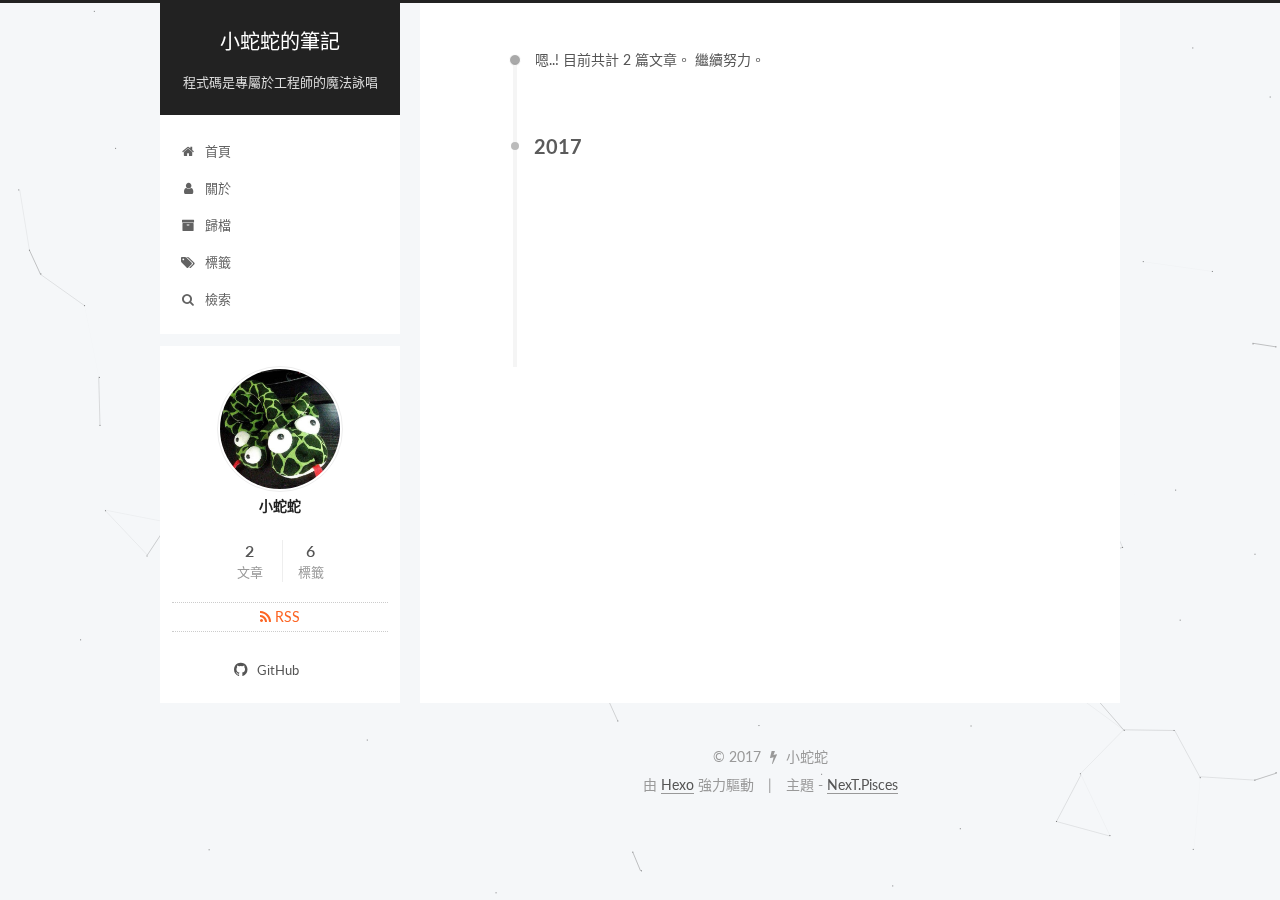
<file: archives/2017/08/index.html>
<!DOCTYPE html>



  


<html class="theme-next pisces use-motion" lang="zh-tw">
<head>
  <meta charset="UTF-8"/>
<meta http-equiv="X-UA-Compatible" content="IE=edge" />
<meta name="viewport" content="width=device-width, initial-scale=1, maximum-scale=1"/>
<meta name="theme-color" content="#222">









<meta http-equiv="Cache-Control" content="no-transform" />
<meta http-equiv="Cache-Control" content="no-siteapp" />



  <meta name="google-site-verification" content="HkcWHv81BNemRp9XX6qi6s4oeS1ONrcG7FNm0ZnzNKo" />













  
  
  <link href="/lib/fancybox/source/jquery.fancybox.css?v=2.1.5" rel="stylesheet" type="text/css" />




  
  
  
  

  
    
    
  

  

  

  

  

  
    
    
    <link href="//fonts.googleapis.com/css?family=Lato:300,300italic,400,400italic,700,700italic&subset=latin,latin-ext" rel="stylesheet" type="text/css">
  






<link href="/lib/font-awesome/css/font-awesome.min.css?v=4.6.2" rel="stylesheet" type="text/css" />

<link href="/css/main.css?v=5.1.2" rel="stylesheet" type="text/css" />


  <meta name="keywords" content="Hexo, NexT" />





  <link rel="alternate" href="/atom.xml" title="小蛇蛇的筆記" type="application/atom+xml" />




  <link rel="shortcut icon" type="image/x-icon" href="/favicon.ico?v=5.1.2" />






<meta property="og:type" content="website">
<meta property="og:title" content="小蛇蛇的筆記">
<meta property="og:url" content="https://yogapan.github.io/archives/2017/08/index.html">
<meta property="og:site_name" content="小蛇蛇的筆記">
<meta property="og:locale" content="zh-tw">
<meta name="twitter:card" content="summary">
<meta name="twitter:title" content="小蛇蛇的筆記">



<script type="text/javascript" id="hexo.configurations">
  var NexT = window.NexT || {};
  var CONFIG = {
    root: '/',
    scheme: 'Pisces',
    sidebar: {"position":"left","display":"post","offset":12,"offset_float":12,"b2t":false,"scrollpercent":false,"onmobile":false},
    fancybox: true,
    tabs: true,
    motion: true,
    duoshuo: {
      userId: '0',
      author: '博主'
    },
    algolia: {
      applicationID: '',
      apiKey: '',
      indexName: '',
      hits: {"per_page":10},
      labels: {"input_placeholder":"Search for Posts","hits_empty":"We didn't find any results for the search: ${query}","hits_stats":"${hits} results found in ${time} ms"}
    }
  };
</script>



  <link rel="canonical" href="https://yogapan.github.io/archives/2017/08/"/>





  <title>歸檔 | 小蛇蛇的筆記</title>
  








</head>

<body itemscope itemtype="http://schema.org/WebPage" lang="zh-tw">

  
  
    
  

  <div class="container sidebar-position-left  page-archive  ">
    <div class="headband"></div>

    <header id="header" class="header" itemscope itemtype="http://schema.org/WPHeader">
      <div class="header-inner"><div class="site-brand-wrapper">
  <div class="site-meta ">
    

    <div class="custom-logo-site-title">
      <a href="/"  class="brand" rel="start">
        <span class="logo-line-before"><i></i></span>
        <span class="site-title">小蛇蛇的筆記</span>
        <span class="logo-line-after"><i></i></span>
      </a>
    </div>
      
        <p class="site-subtitle">程式碼是專屬於工程師的魔法詠唱</p>
      
  </div>

  <div class="site-nav-toggle">
    <button>
      <span class="btn-bar"></span>
      <span class="btn-bar"></span>
      <span class="btn-bar"></span>
    </button>
  </div>
</div>

<nav class="site-nav">
  

  
    <ul id="menu" class="menu">
      
        
        <li class="menu-item menu-item-home">
          <a href="/" rel="section">
            
              <i class="menu-item-icon fa fa-fw fa-home"></i> <br />
            
            首頁
          </a>
        </li>
      
        
        <li class="menu-item menu-item-about">
          <a href="/about/" rel="section">
            
              <i class="menu-item-icon fa fa-fw fa-user"></i> <br />
            
            關於
          </a>
        </li>
      
        
        <li class="menu-item menu-item-archives">
          <a href="/archives/" rel="section">
            
              <i class="menu-item-icon fa fa-fw fa-archive"></i> <br />
            
            歸檔
          </a>
        </li>
      
        
        <li class="menu-item menu-item-tags">
          <a href="/tags/" rel="section">
            
              <i class="menu-item-icon fa fa-fw fa-tags"></i> <br />
            
            標籤
          </a>
        </li>
      

      
        <li class="menu-item menu-item-search">
          
            <a href="javascript:;" class="popup-trigger">
          
            
              <i class="menu-item-icon fa fa-search fa-fw"></i> <br />
            
            檢索
          </a>
        </li>
      
    </ul>
  

  
    <div class="site-search">
      
  <div class="popup search-popup local-search-popup">
  <div class="local-search-header clearfix">
    <span class="search-icon">
      <i class="fa fa-search"></i>
    </span>
    <span class="popup-btn-close">
      <i class="fa fa-times-circle"></i>
    </span>
    <div class="local-search-input-wrapper">
      <input autocomplete="off"
             placeholder="搜索..." spellcheck="false"
             type="text" id="local-search-input">
    </div>
  </div>
  <div id="local-search-result"></div>
</div>



    </div>
  
</nav>



 </div>
    </header>

    <main id="main" class="main">
      <div class="main-inner">
        <div class="content-wrap">
          <div id="content" class="content">
            

  
  
  
  <div class="post-block archive">
    <div id="posts" class="posts-collapse">
      <span class="archive-move-on"></span>

      <span class="archive-page-counter">
        
        
        
          
        
        嗯..! 目前共計 2 篇文章。 繼續努力。
      </span>

      

        
        
        

        
          
          <div class="collection-title">
            <h2 class="archive-year motion-element" id="archive-year-2017">2017</h2>
          </div>
        
        

        

  <article class="post post-type-normal" itemscope itemtype="http://schema.org/Article">
    <header class="post-header">

      <h2 class="post-title">
        
            <a class="post-title-link" href="/2017/08/16/Youtube-dl濃縮教學筆記/" itemprop="url">
              
                <span itemprop="name">Youtube-dl濃縮教學筆記</span>
              
            </a>
        
      </h2>

      <div class="post-meta">
        <time class="post-time" itemprop="dateCreated"
              datetime="2017-08-16T01:03:14+08:00"
              content="2017-08-16" >
          08-16
        </time>
      </div>

    </header>
  </article>



      

        
        
        

        
        

        

  <article class="post post-type-normal" itemscope itemtype="http://schema.org/Article">
    <header class="post-header">

      <h2 class="post-title">
        
            <a class="post-title-link" href="/2017/08/11/用Hexo-Github-Pages搭建個人部落格/" itemprop="url">
              
                <span itemprop="name">用Hexo + Github Pages搭建個人部落格</span>
              
            </a>
        
      </h2>

      <div class="post-meta">
        <time class="post-time" itemprop="dateCreated"
              datetime="2017-08-11T20:27:17+08:00"
              content="2017-08-11" >
          08-11
        </time>
      </div>

    </header>
  </article>



      

    </div>
  </div>
  
  
  

  



          </div>
          


          

        </div>
        
          
  
  <div class="sidebar-toggle">
    <div class="sidebar-toggle-line-wrap">
      <span class="sidebar-toggle-line sidebar-toggle-line-first"></span>
      <span class="sidebar-toggle-line sidebar-toggle-line-middle"></span>
      <span class="sidebar-toggle-line sidebar-toggle-line-last"></span>
    </div>
  </div>

  <aside id="sidebar" class="sidebar">
    
    <div class="sidebar-inner">

      

      

      <section class="site-overview sidebar-panel sidebar-panel-active">
        <div class="site-author motion-element" itemprop="author" itemscope itemtype="http://schema.org/Person">
          <img class="site-author-image" itemprop="image"
               src="/uploads/avatar.jpg"
               alt="小蛇蛇" />
          <p class="site-author-name" itemprop="name">小蛇蛇</p>
           
              <p class="site-description motion-element" itemprop="description"></p>
          
        </div>
        <nav class="site-state motion-element">

          
            <div class="site-state-item site-state-posts">
              <a href="/archives/">
                <span class="site-state-item-count">2</span>
                <span class="site-state-item-name">文章</span>
              </a>
            </div>
          

          

          
            
            
            <div class="site-state-item site-state-tags">
              <a href="/tags/index.html">
                <span class="site-state-item-count">6</span>
                <span class="site-state-item-name">標籤</span>
              </a>
            </div>
          

        </nav>

        
          <div class="feed-link motion-element">
            <a href="/atom.xml" rel="alternate">
              <i class="fa fa-rss"></i>
              RSS
            </a>
          </div>
        

        <div class="links-of-author motion-element">
          
            
              <span class="links-of-author-item">
                <a href="https://github.com/YogaPan" target="_blank" title="GitHub">
                  
                    <i class="fa fa-fw fa-github"></i>
                  
                    
                      GitHub
                    
                </a>
              </span>
            
          
        </div>

        
        

        
        

        


      </section>

      

      

    </div>
  </aside>


        
      </div>
    </main>

    <footer id="footer" class="footer">
      <div class="footer-inner">
        <div class="copyright" >
  
  &copy; 
  <span itemprop="copyrightYear">2017</span>
  <span class="with-love">
    <i class="fa fa-bolt"></i>
  </span>
  <span class="author" itemprop="copyrightHolder">小蛇蛇</span>
</div>


<div class="powered-by">
  由 <a class="theme-link" href="https://hexo.io">Hexo</a> 強力驅動
</div>

<div class="theme-info">
  主題 -
  <a class="theme-link" href="https://github.com/iissnan/hexo-theme-next">
    NexT.Pisces
  </a>
</div>


        







        
      </div>
    </footer>

    
      <div class="back-to-top">
        <i class="fa fa-arrow-up"></i>
        
      </div>
    

  </div>

  

<script type="text/javascript">
  if (Object.prototype.toString.call(window.Promise) !== '[object Function]') {
    window.Promise = null;
  }
</script>









  


  











  
  <script type="text/javascript" src="/lib/jquery/index.js?v=2.1.3"></script>

  
  <script type="text/javascript" src="/lib/fastclick/lib/fastclick.min.js?v=1.0.6"></script>

  
  <script type="text/javascript" src="/lib/jquery_lazyload/jquery.lazyload.js?v=1.9.7"></script>

  
  <script type="text/javascript" src="/lib/velocity/velocity.min.js?v=1.2.1"></script>

  
  <script type="text/javascript" src="/lib/velocity/velocity.ui.min.js?v=1.2.1"></script>

  
  <script type="text/javascript" src="/lib/fancybox/source/jquery.fancybox.pack.js?v=2.1.5"></script>

  
  <script type="text/javascript" src="/lib/canvas-nest/canvas-nest.min.js"></script>


  


  <script type="text/javascript" src="/js/src/utils.js?v=5.1.2"></script>

  <script type="text/javascript" src="/js/src/motion.js?v=5.1.2"></script>



  
  


  <script type="text/javascript" src="/js/src/affix.js?v=5.1.2"></script>

  <script type="text/javascript" src="/js/src/schemes/pisces.js?v=5.1.2"></script>



  
  
    <script type="text/javascript" id="motion.page.archive">
      $('.archive-year').velocity('transition.slideLeftIn');
    </script>
  


  


  <script type="text/javascript" src="/js/src/bootstrap.js?v=5.1.2"></script>



  


  

    
      <script id="dsq-count-scr" src="https://yogapan.disqus.com/count.js" async></script>
    

    

  




	





  








  

  <script type="text/javascript">
    // Popup Window;
    var isfetched = false;
    var isXml = true;
    // Search DB path;
    var search_path = "search.xml";
    if (search_path.length === 0) {
      search_path = "search.xml";
    } else if (/json$/i.test(search_path)) {
      isXml = false;
    }
    var path = "/" + search_path;
    // monitor main search box;

    var onPopupClose = function (e) {
      $('.popup').hide();
      $('#local-search-input').val('');
      $('.search-result-list').remove();
      $('#no-result').remove();
      $(".local-search-pop-overlay").remove();
      $('body').css('overflow', '');
    }

    function proceedsearch() {
      $("body")
        .append('<div class="search-popup-overlay local-search-pop-overlay"></div>')
        .css('overflow', 'hidden');
      $('.search-popup-overlay').click(onPopupClose);
      $('.popup').toggle();
      var $localSearchInput = $('#local-search-input');
      $localSearchInput.attr("autocapitalize", "none");
      $localSearchInput.attr("autocorrect", "off");
      $localSearchInput.focus();
    }

    // search function;
    var searchFunc = function(path, search_id, content_id) {
      'use strict';

      // start loading animation
      $("body")
        .append('<div class="search-popup-overlay local-search-pop-overlay">' +
          '<div id="search-loading-icon">' +
          '<i class="fa fa-spinner fa-pulse fa-5x fa-fw"></i>' +
          '</div>' +
          '</div>')
        .css('overflow', 'hidden');
      $("#search-loading-icon").css('margin', '20% auto 0 auto').css('text-align', 'center');

      $.ajax({
        url: path,
        dataType: isXml ? "xml" : "json",
        async: true,
        success: function(res) {
          // get the contents from search data
          isfetched = true;
          $('.popup').detach().appendTo('.header-inner');
          var datas = isXml ? $("entry", res).map(function() {
            return {
              title: $("title", this).text(),
              content: $("content",this).text(),
              url: $("url" , this).text()
            };
          }).get() : res;
          var input = document.getElementById(search_id);
          var resultContent = document.getElementById(content_id);
          var inputEventFunction = function() {
            var searchText = input.value.trim().toLowerCase();
            var keywords = searchText.split(/[\s\-]+/);
            if (keywords.length > 1) {
              keywords.push(searchText);
            }
            var resultItems = [];
            if (searchText.length > 0) {
              // perform local searching
              datas.forEach(function(data) {
                var isMatch = false;
                var hitCount = 0;
                var searchTextCount = 0;
                var title = data.title.trim();
                var titleInLowerCase = title.toLowerCase();
                var content = data.content.trim().replace(/<[^>]+>/g,"");
                var contentInLowerCase = content.toLowerCase();
                var articleUrl = decodeURIComponent(data.url);
                var indexOfTitle = [];
                var indexOfContent = [];
                // only match articles with not empty titles
                if(title != '') {
                  keywords.forEach(function(keyword) {
                    function getIndexByWord(word, text, caseSensitive) {
                      var wordLen = word.length;
                      if (wordLen === 0) {
                        return [];
                      }
                      var startPosition = 0, position = [], index = [];
                      if (!caseSensitive) {
                        text = text.toLowerCase();
                        word = word.toLowerCase();
                      }
                      while ((position = text.indexOf(word, startPosition)) > -1) {
                        index.push({position: position, word: word});
                        startPosition = position + wordLen;
                      }
                      return index;
                    }

                    indexOfTitle = indexOfTitle.concat(getIndexByWord(keyword, titleInLowerCase, false));
                    indexOfContent = indexOfContent.concat(getIndexByWord(keyword, contentInLowerCase, false));
                  });
                  if (indexOfTitle.length > 0 || indexOfContent.length > 0) {
                    isMatch = true;
                    hitCount = indexOfTitle.length + indexOfContent.length;
                  }
                }

                // show search results

                if (isMatch) {
                  // sort index by position of keyword

                  [indexOfTitle, indexOfContent].forEach(function (index) {
                    index.sort(function (itemLeft, itemRight) {
                      if (itemRight.position !== itemLeft.position) {
                        return itemRight.position - itemLeft.position;
                      } else {
                        return itemLeft.word.length - itemRight.word.length;
                      }
                    });
                  });

                  // merge hits into slices

                  function mergeIntoSlice(text, start, end, index) {
                    var item = index[index.length - 1];
                    var position = item.position;
                    var word = item.word;
                    var hits = [];
                    var searchTextCountInSlice = 0;
                    while (position + word.length <= end && index.length != 0) {
                      if (word === searchText) {
                        searchTextCountInSlice++;
                      }
                      hits.push({position: position, length: word.length});
                      var wordEnd = position + word.length;

                      // move to next position of hit

                      index.pop();
                      while (index.length != 0) {
                        item = index[index.length - 1];
                        position = item.position;
                        word = item.word;
                        if (wordEnd > position) {
                          index.pop();
                        } else {
                          break;
                        }
                      }
                    }
                    searchTextCount += searchTextCountInSlice;
                    return {
                      hits: hits,
                      start: start,
                      end: end,
                      searchTextCount: searchTextCountInSlice
                    };
                  }

                  var slicesOfTitle = [];
                  if (indexOfTitle.length != 0) {
                    slicesOfTitle.push(mergeIntoSlice(title, 0, title.length, indexOfTitle));
                  }

                  var slicesOfContent = [];
                  while (indexOfContent.length != 0) {
                    var item = indexOfContent[indexOfContent.length - 1];
                    var position = item.position;
                    var word = item.word;
                    // cut out 100 characters
                    var start = position - 20;
                    var end = position + 80;
                    if(start < 0){
                      start = 0;
                    }
                    if (end < position + word.length) {
                      end = position + word.length;
                    }
                    if(end > content.length){
                      end = content.length;
                    }
                    slicesOfContent.push(mergeIntoSlice(content, start, end, indexOfContent));
                  }

                  // sort slices in content by search text's count and hits' count

                  slicesOfContent.sort(function (sliceLeft, sliceRight) {
                    if (sliceLeft.searchTextCount !== sliceRight.searchTextCount) {
                      return sliceRight.searchTextCount - sliceLeft.searchTextCount;
                    } else if (sliceLeft.hits.length !== sliceRight.hits.length) {
                      return sliceRight.hits.length - sliceLeft.hits.length;
                    } else {
                      return sliceLeft.start - sliceRight.start;
                    }
                  });

                  // select top N slices in content

                  var upperBound = parseInt('1');
                  if (upperBound >= 0) {
                    slicesOfContent = slicesOfContent.slice(0, upperBound);
                  }

                  // highlight title and content

                  function highlightKeyword(text, slice) {
                    var result = '';
                    var prevEnd = slice.start;
                    slice.hits.forEach(function (hit) {
                      result += text.substring(prevEnd, hit.position);
                      var end = hit.position + hit.length;
                      result += '<b class="search-keyword">' + text.substring(hit.position, end) + '</b>';
                      prevEnd = end;
                    });
                    result += text.substring(prevEnd, slice.end);
                    return result;
                  }

                  var resultItem = '';

                  if (slicesOfTitle.length != 0) {
                    resultItem += "<li><a href='" + articleUrl + "' class='search-result-title'>" + highlightKeyword(title, slicesOfTitle[0]) + "</a>";
                  } else {
                    resultItem += "<li><a href='" + articleUrl + "' class='search-result-title'>" + title + "</a>";
                  }

                  slicesOfContent.forEach(function (slice) {
                    resultItem += "<a href='" + articleUrl + "'>" +
                      "<p class=\"search-result\">" + highlightKeyword(content, slice) +
                      "...</p>" + "</a>";
                  });

                  resultItem += "</li>";
                  resultItems.push({
                    item: resultItem,
                    searchTextCount: searchTextCount,
                    hitCount: hitCount,
                    id: resultItems.length
                  });
                }
              })
            };
            if (keywords.length === 1 && keywords[0] === "") {
              resultContent.innerHTML = '<div id="no-result"><i class="fa fa-search fa-5x" /></div>'
            } else if (resultItems.length === 0) {
              resultContent.innerHTML = '<div id="no-result"><i class="fa fa-frown-o fa-5x" /></div>'
            } else {
              resultItems.sort(function (resultLeft, resultRight) {
                if (resultLeft.searchTextCount !== resultRight.searchTextCount) {
                  return resultRight.searchTextCount - resultLeft.searchTextCount;
                } else if (resultLeft.hitCount !== resultRight.hitCount) {
                  return resultRight.hitCount - resultLeft.hitCount;
                } else {
                  return resultRight.id - resultLeft.id;
                }
              });
              var searchResultList = '<ul class=\"search-result-list\">';
              resultItems.forEach(function (result) {
                searchResultList += result.item;
              })
              searchResultList += "</ul>";
              resultContent.innerHTML = searchResultList;
            }
          }

          if ('auto' === 'auto') {
            input.addEventListener('input', inputEventFunction);
          } else {
            $('.search-icon').click(inputEventFunction);
            input.addEventListener('keypress', function (event) {
              if (event.keyCode === 13) {
                inputEventFunction();
              }
            });
          }

          // remove loading animation
          $(".local-search-pop-overlay").remove();
          $('body').css('overflow', '');

          proceedsearch();
        }
      });
    }

    // handle and trigger popup window;
    $('.popup-trigger').click(function(e) {
      e.stopPropagation();
      if (isfetched === false) {
        searchFunc(path, 'local-search-input', 'local-search-result');
      } else {
        proceedsearch();
      };
    });

    $('.popup-btn-close').click(onPopupClose);
    $('.popup').click(function(e){
      e.stopPropagation();
    });
    $(document).on('keyup', function (event) {
      var shouldDismissSearchPopup = event.which === 27 &&
        $('.search-popup').is(':visible');
      if (shouldDismissSearchPopup) {
        onPopupClose();
      }
    });
  </script>





  

  
  <script src="https://cdn1.lncld.net/static/js/av-core-mini-0.6.4.js"></script>
  <script>AV.initialize("jXTG27A78yPA0hKLS1as8SQj-gzGzoHsz", "mCLsJCqcDv9zCYPSEfu4lXhx");</script>
  <script>
    function showTime(Counter) {
      var query = new AV.Query(Counter);
      var entries = [];
      var $visitors = $(".leancloud_visitors");

      $visitors.each(function () {
        entries.push( $(this).attr("id").trim() );
      });

      query.containedIn('url', entries);
      query.find()
        .done(function (results) {
          var COUNT_CONTAINER_REF = '.leancloud-visitors-count';

          if (results.length === 0) {
            $visitors.find(COUNT_CONTAINER_REF).text(0);
            return;
          }

          for (var i = 0; i < results.length; i++) {
            var item = results[i];
            var url = item.get('url');
            var time = item.get('time');
            var element = document.getElementById(url);

            $(element).find(COUNT_CONTAINER_REF).text(time);
          }
          for(var i = 0; i < entries.length; i++) {
            var url = entries[i];
            var element = document.getElementById(url);
            var countSpan = $(element).find(COUNT_CONTAINER_REF);
            if( countSpan.text() == '') {
              countSpan.text(0);
            }
          }
        })
        .fail(function (object, error) {
          console.log("Error: " + error.code + " " + error.message);
        });
    }

    function addCount(Counter) {
      var $visitors = $(".leancloud_visitors");
      var url = $visitors.attr('id').trim();
      var title = $visitors.attr('data-flag-title').trim();
      var query = new AV.Query(Counter);

      query.equalTo("url", url);
      query.find({
        success: function(results) {
          if (results.length > 0) {
            var counter = results[0];
            counter.fetchWhenSave(true);
            counter.increment("time");
            counter.save(null, {
              success: function(counter) {
                var $element = $(document.getElementById(url));
                $element.find('.leancloud-visitors-count').text(counter.get('time'));
              },
              error: function(counter, error) {
                console.log('Failed to save Visitor num, with error message: ' + error.message);
              }
            });
          } else {
            var newcounter = new Counter();
            /* Set ACL */
            var acl = new AV.ACL();
            acl.setPublicReadAccess(true);
            acl.setPublicWriteAccess(true);
            newcounter.setACL(acl);
            /* End Set ACL */
            newcounter.set("title", title);
            newcounter.set("url", url);
            newcounter.set("time", 1);
            newcounter.save(null, {
              success: function(newcounter) {
                var $element = $(document.getElementById(url));
                $element.find('.leancloud-visitors-count').text(newcounter.get('time'));
              },
              error: function(newcounter, error) {
                console.log('Failed to create');
              }
            });
          }
        },
        error: function(error) {
          console.log('Error:' + error.code + " " + error.message);
        }
      });
    }

    $(function() {
      var Counter = AV.Object.extend("Counter");
      if ($('.leancloud_visitors').length == 1) {
        addCount(Counter);
      } else if ($('.post-title-link').length > 1) {
        showTime(Counter);
      }
    });
  </script>



  

  

  

  

  

</body>
</html>
</file>
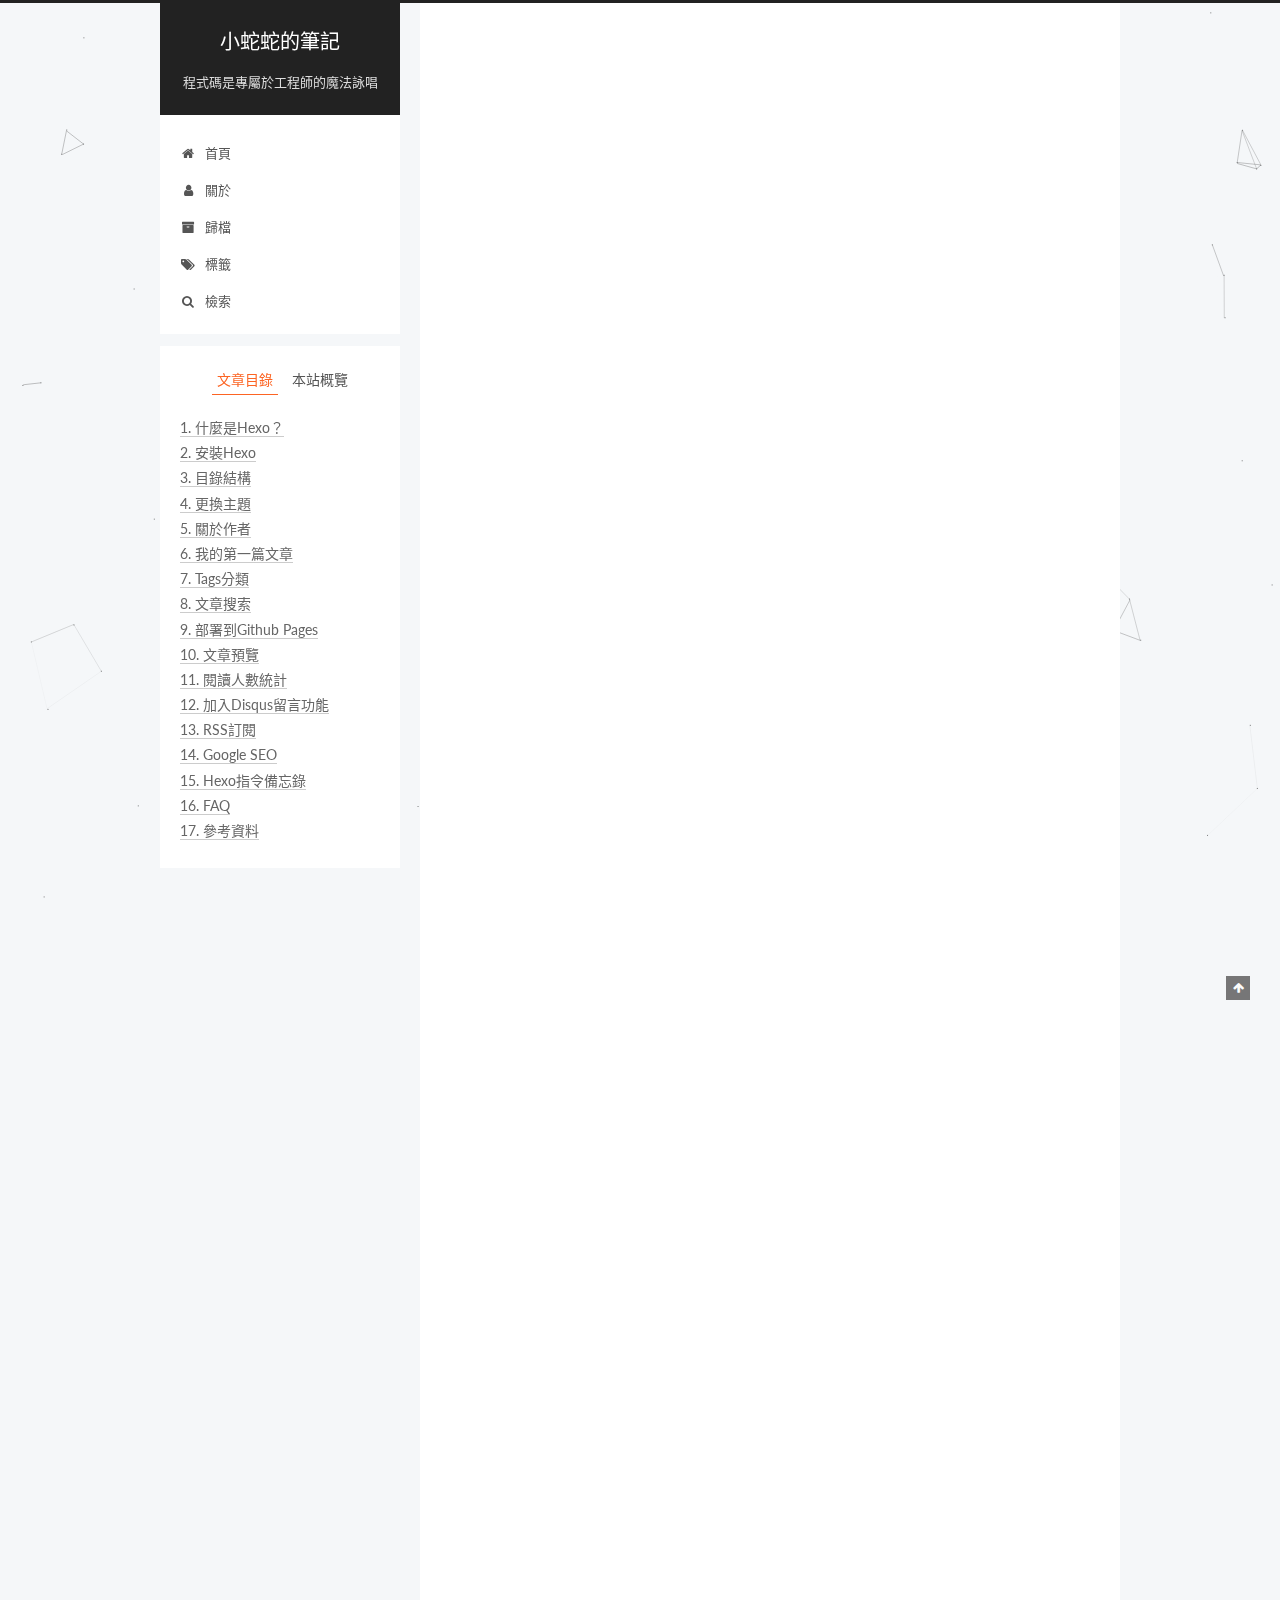
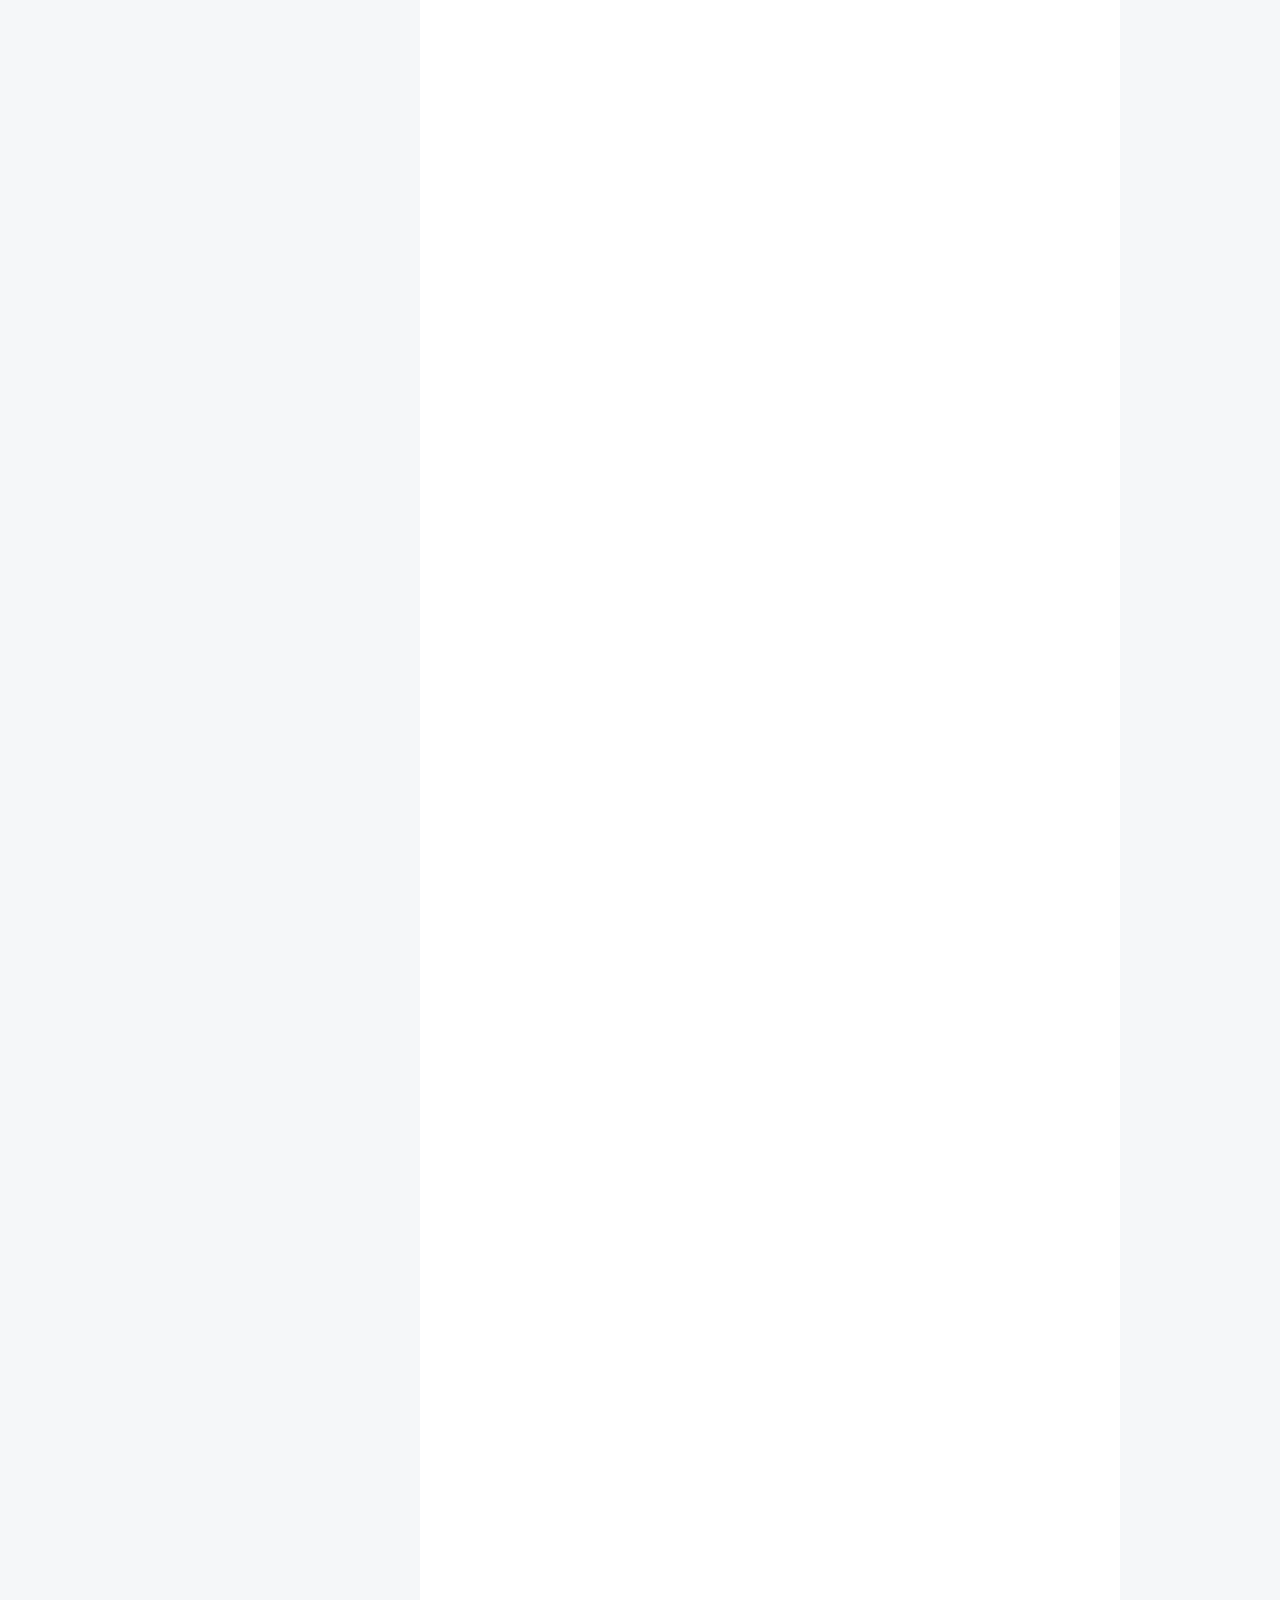
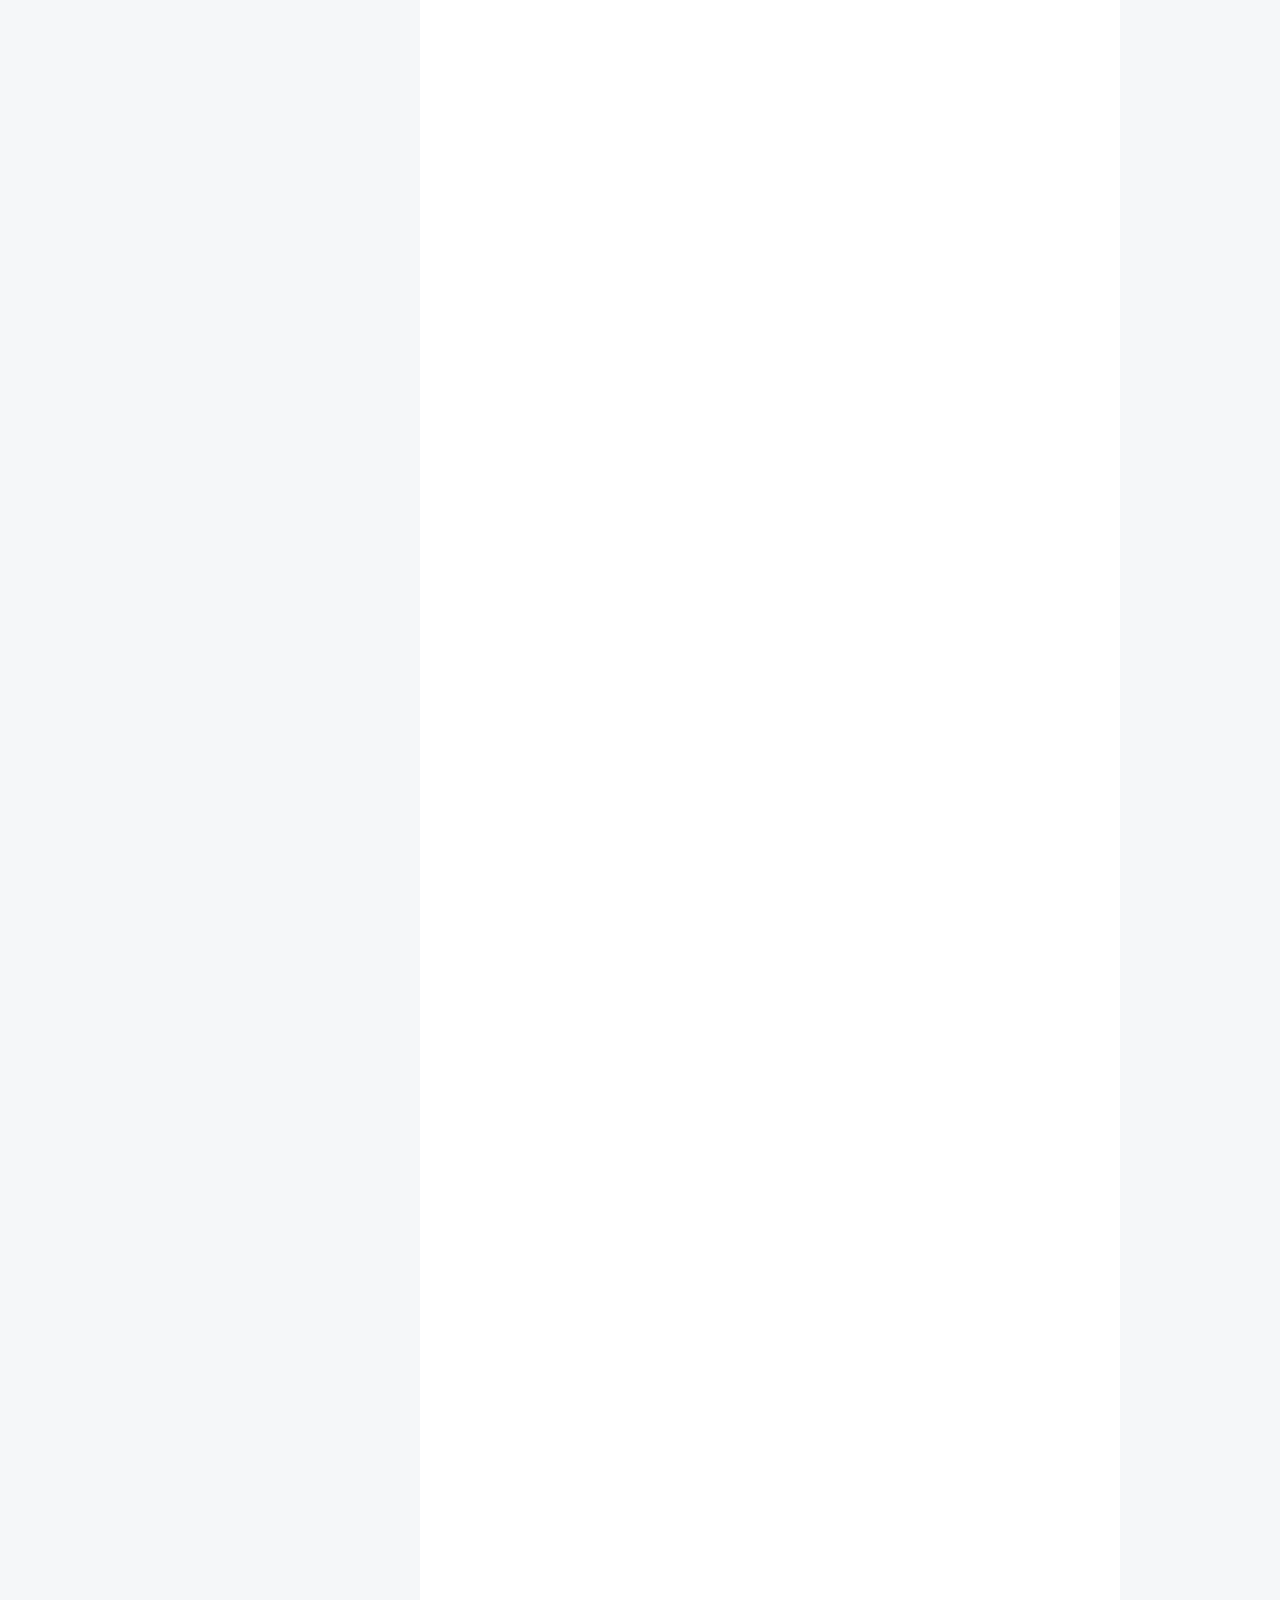
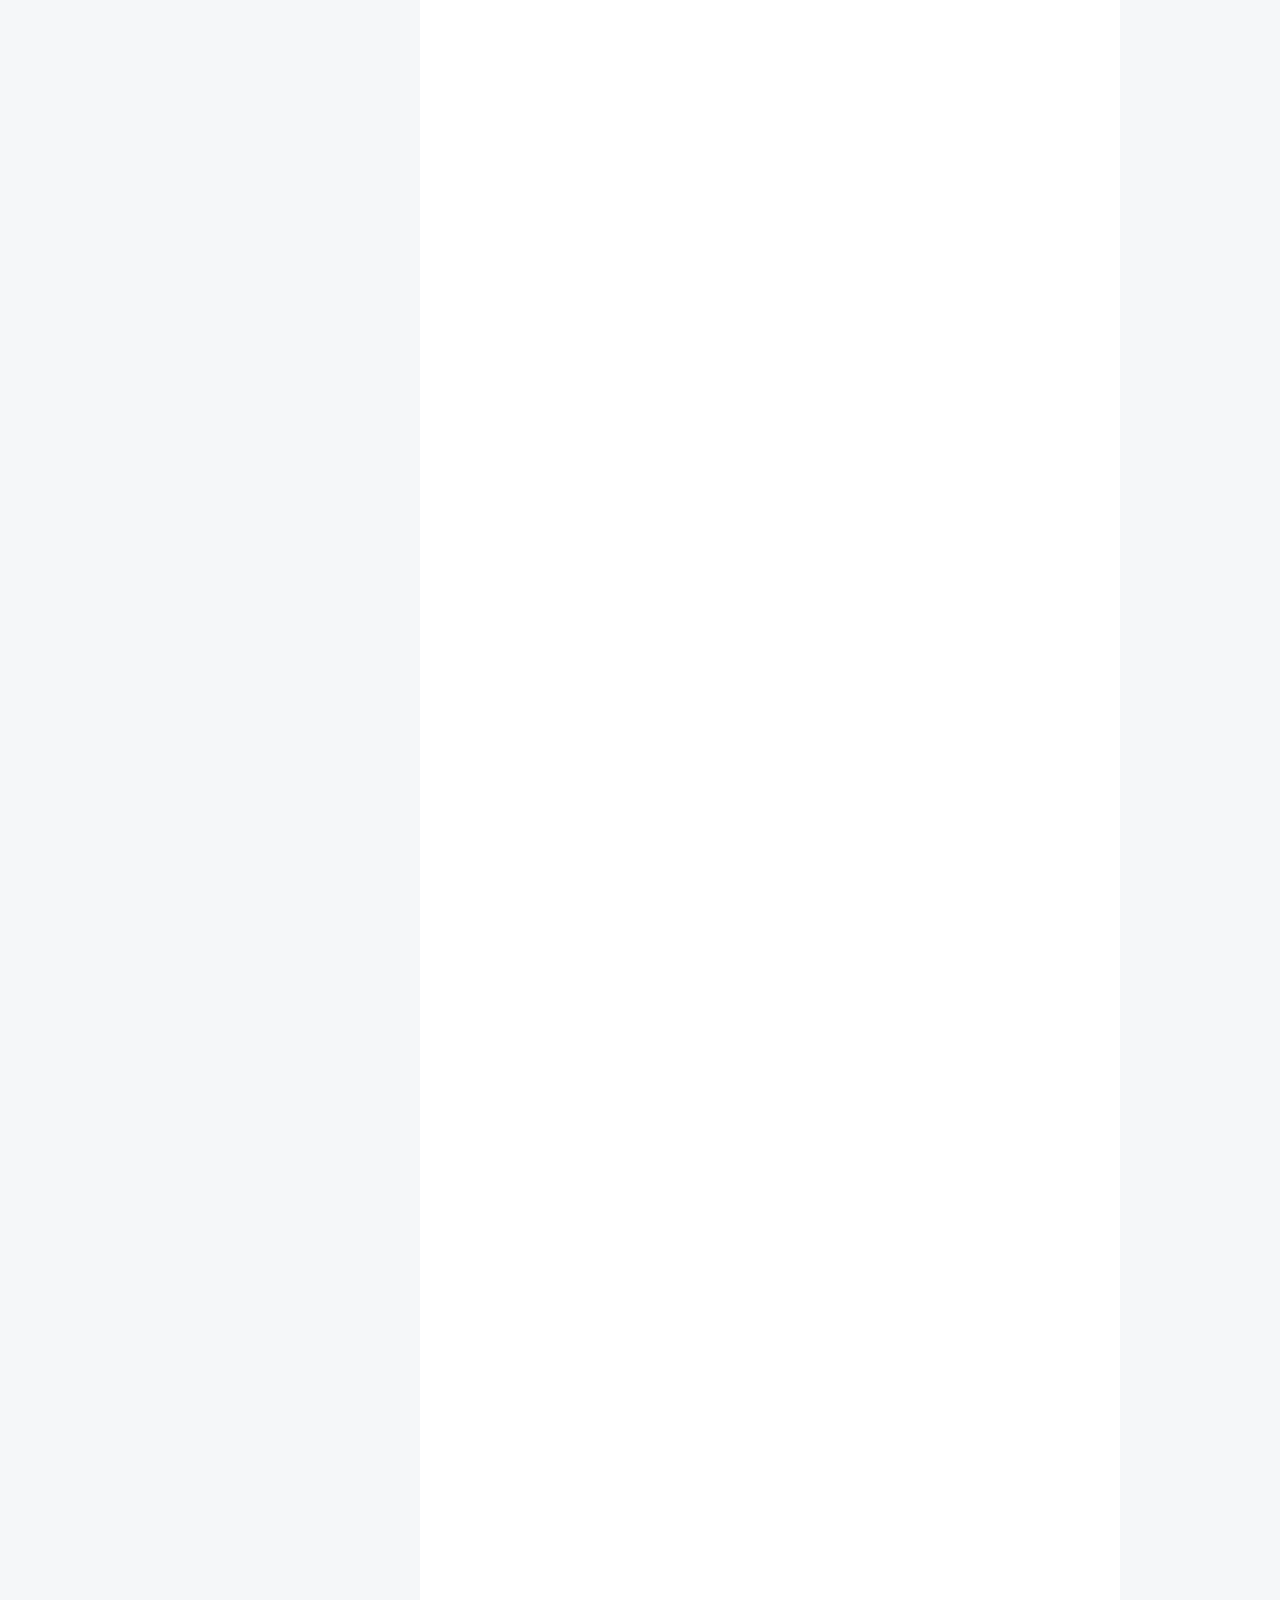
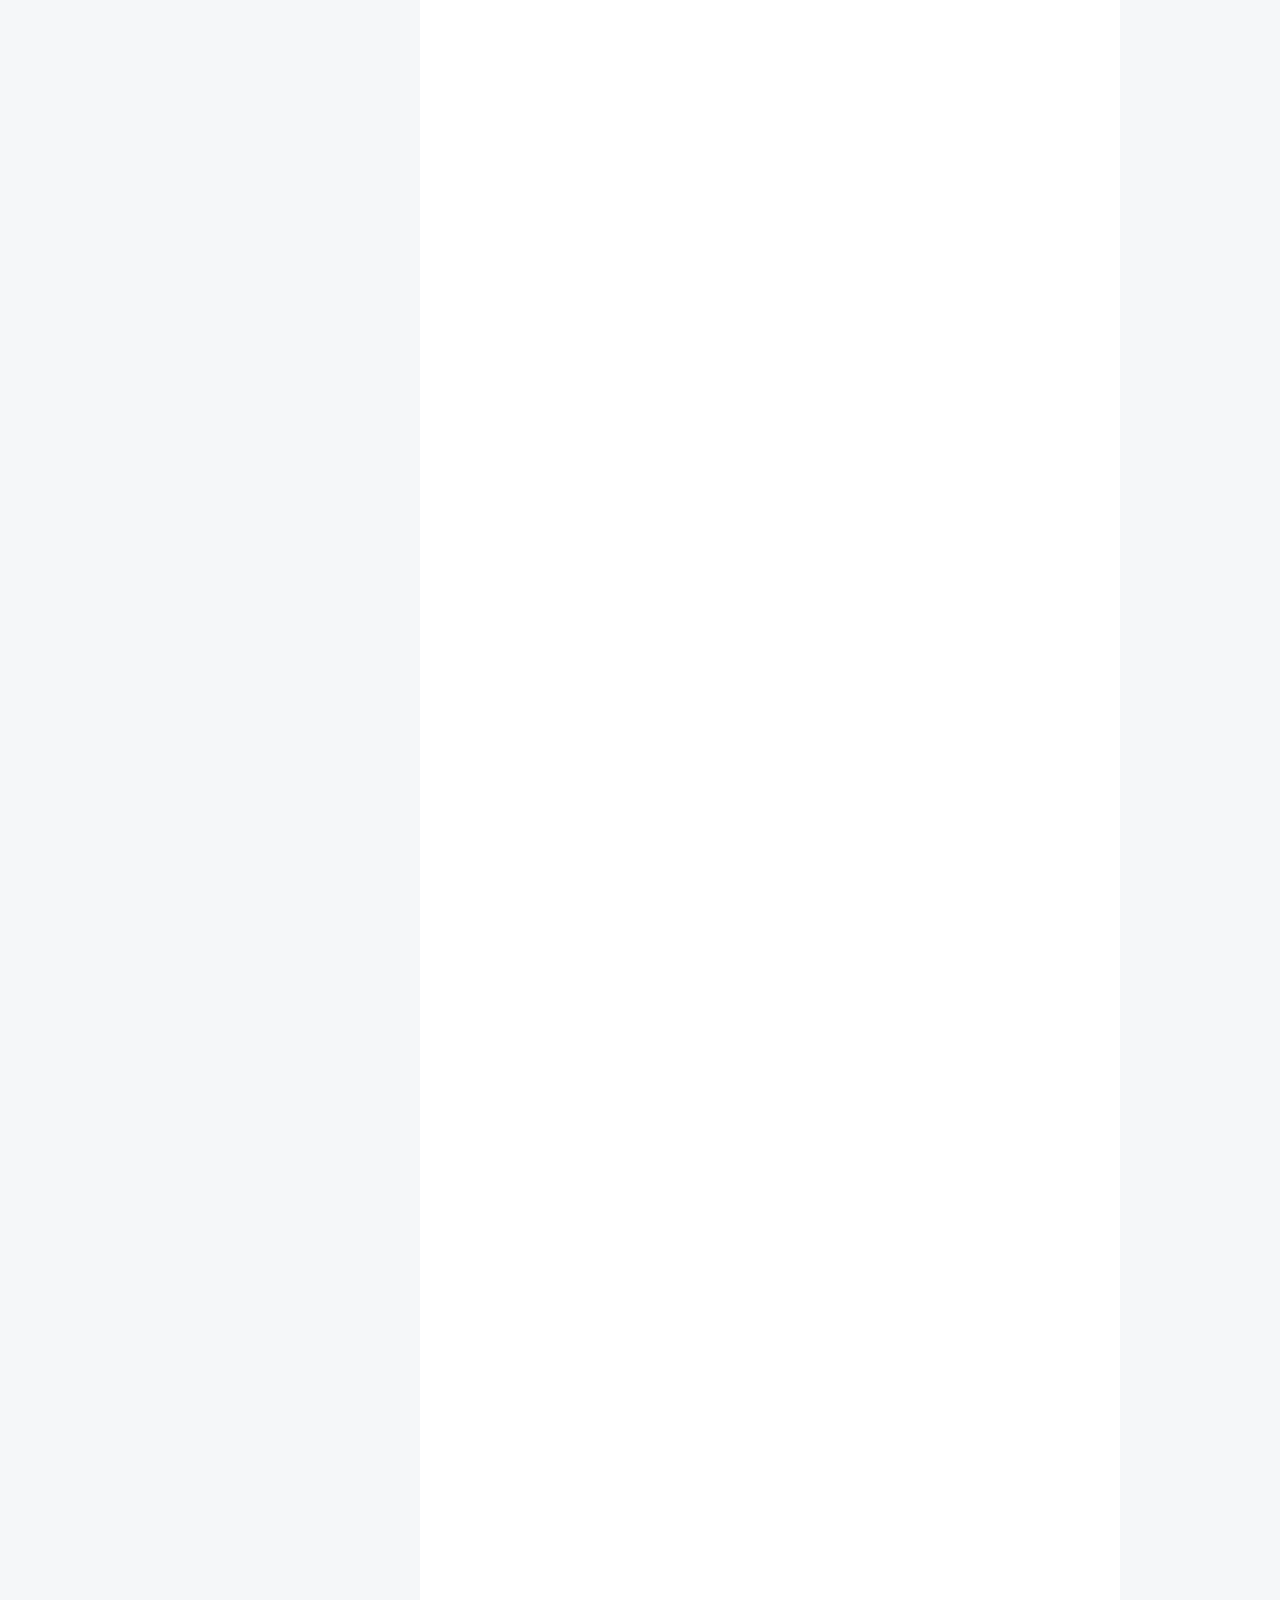
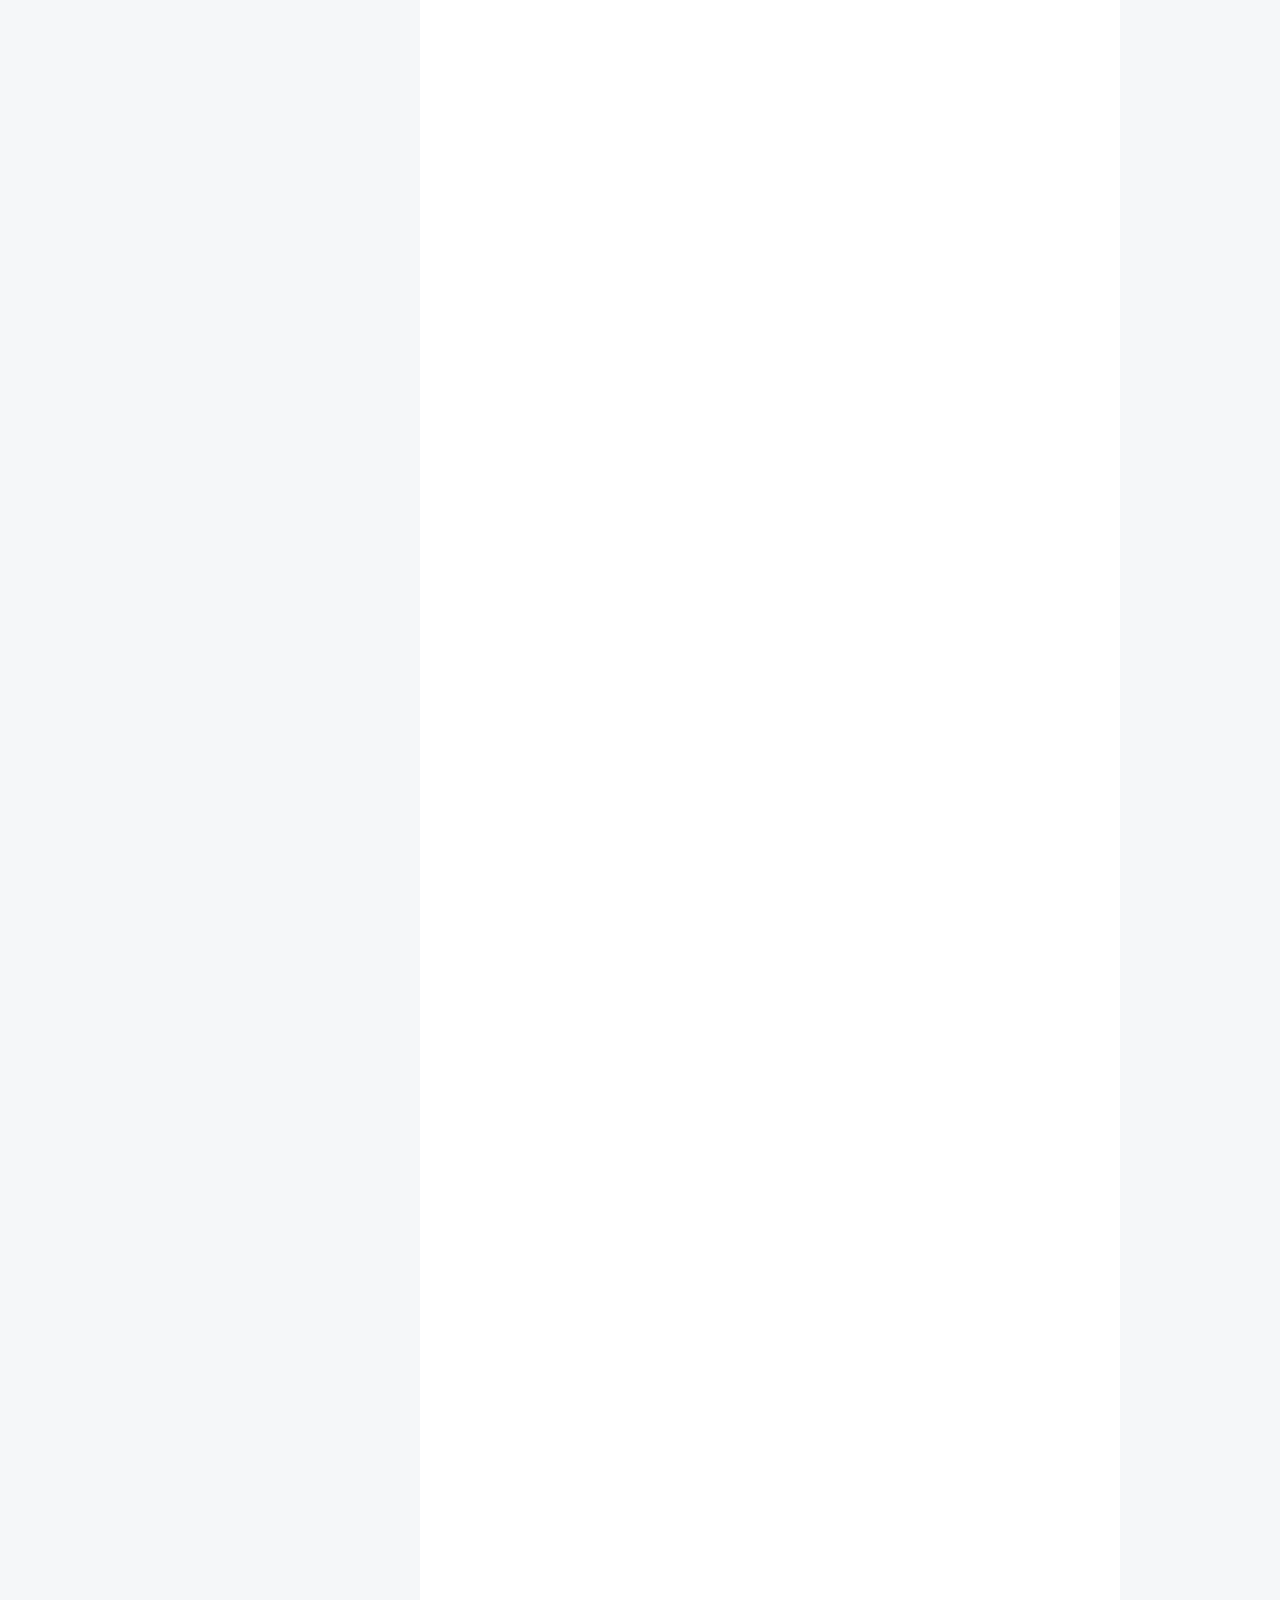
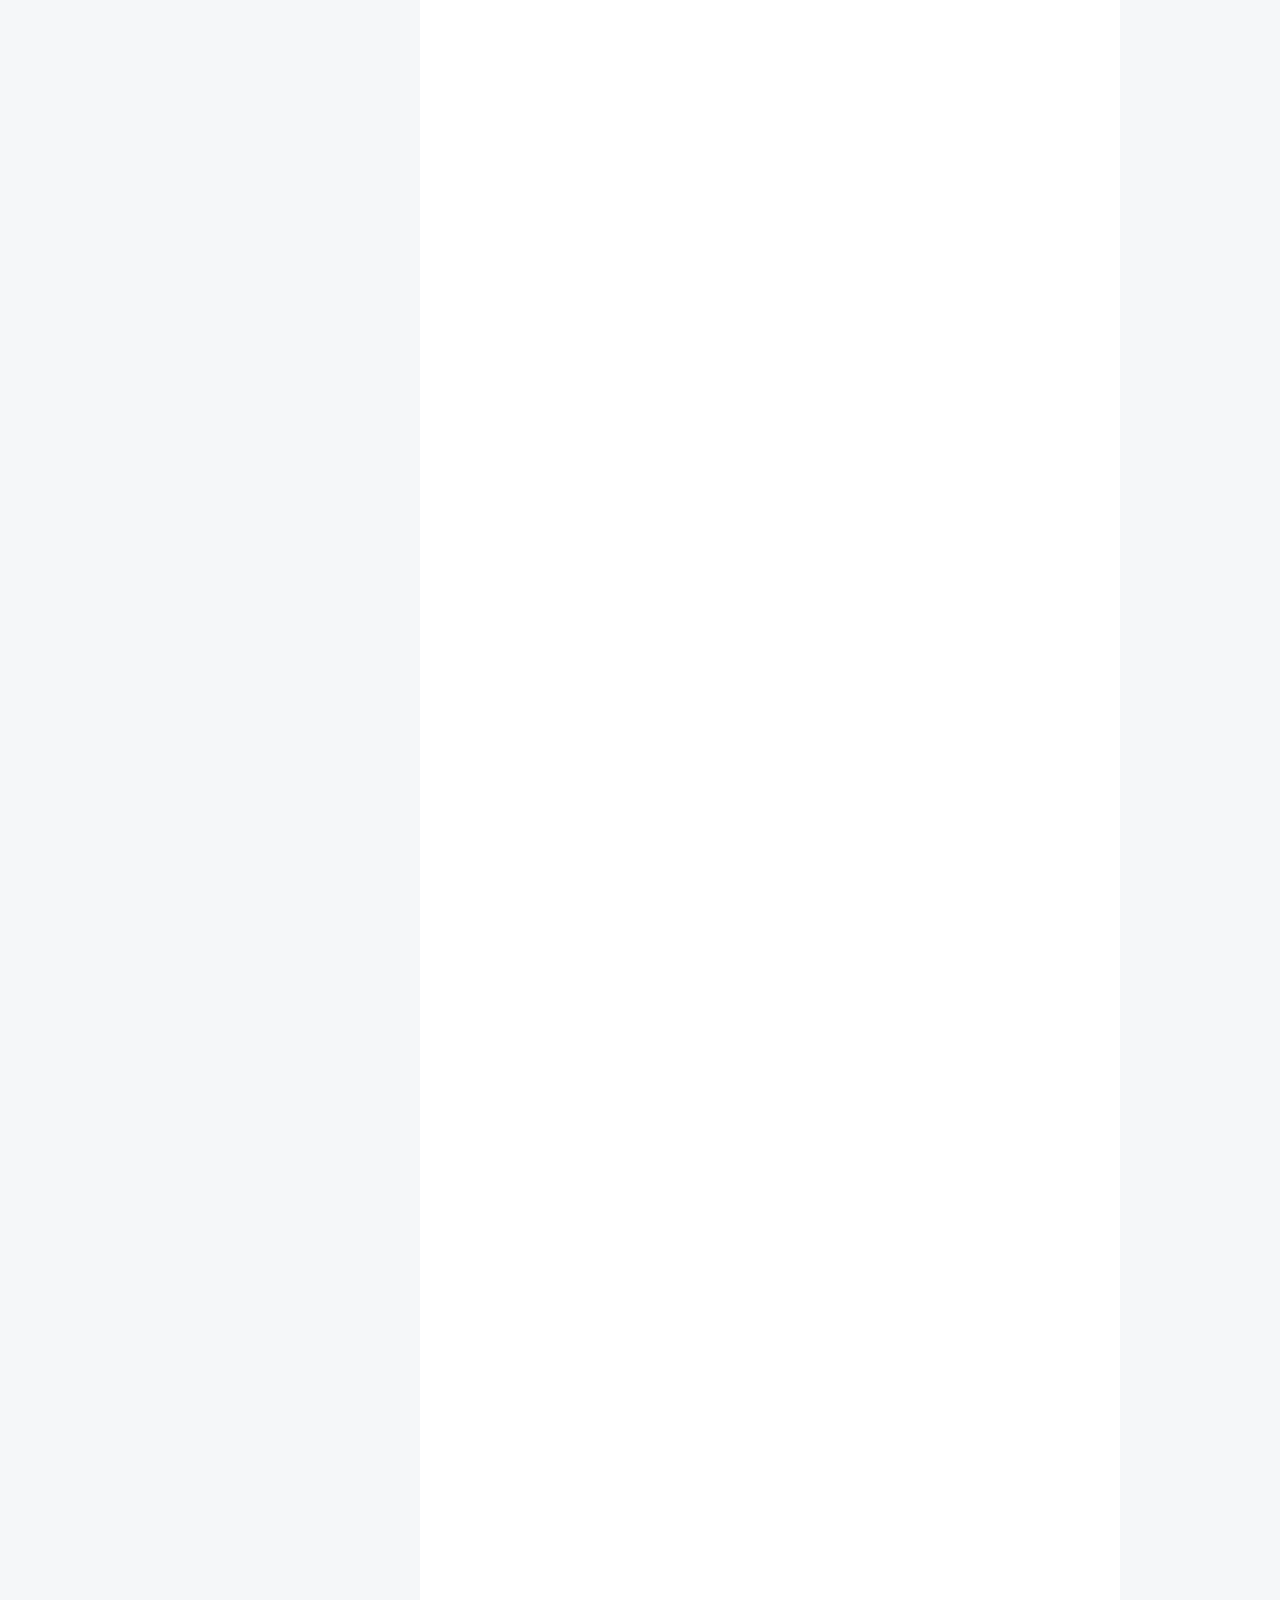
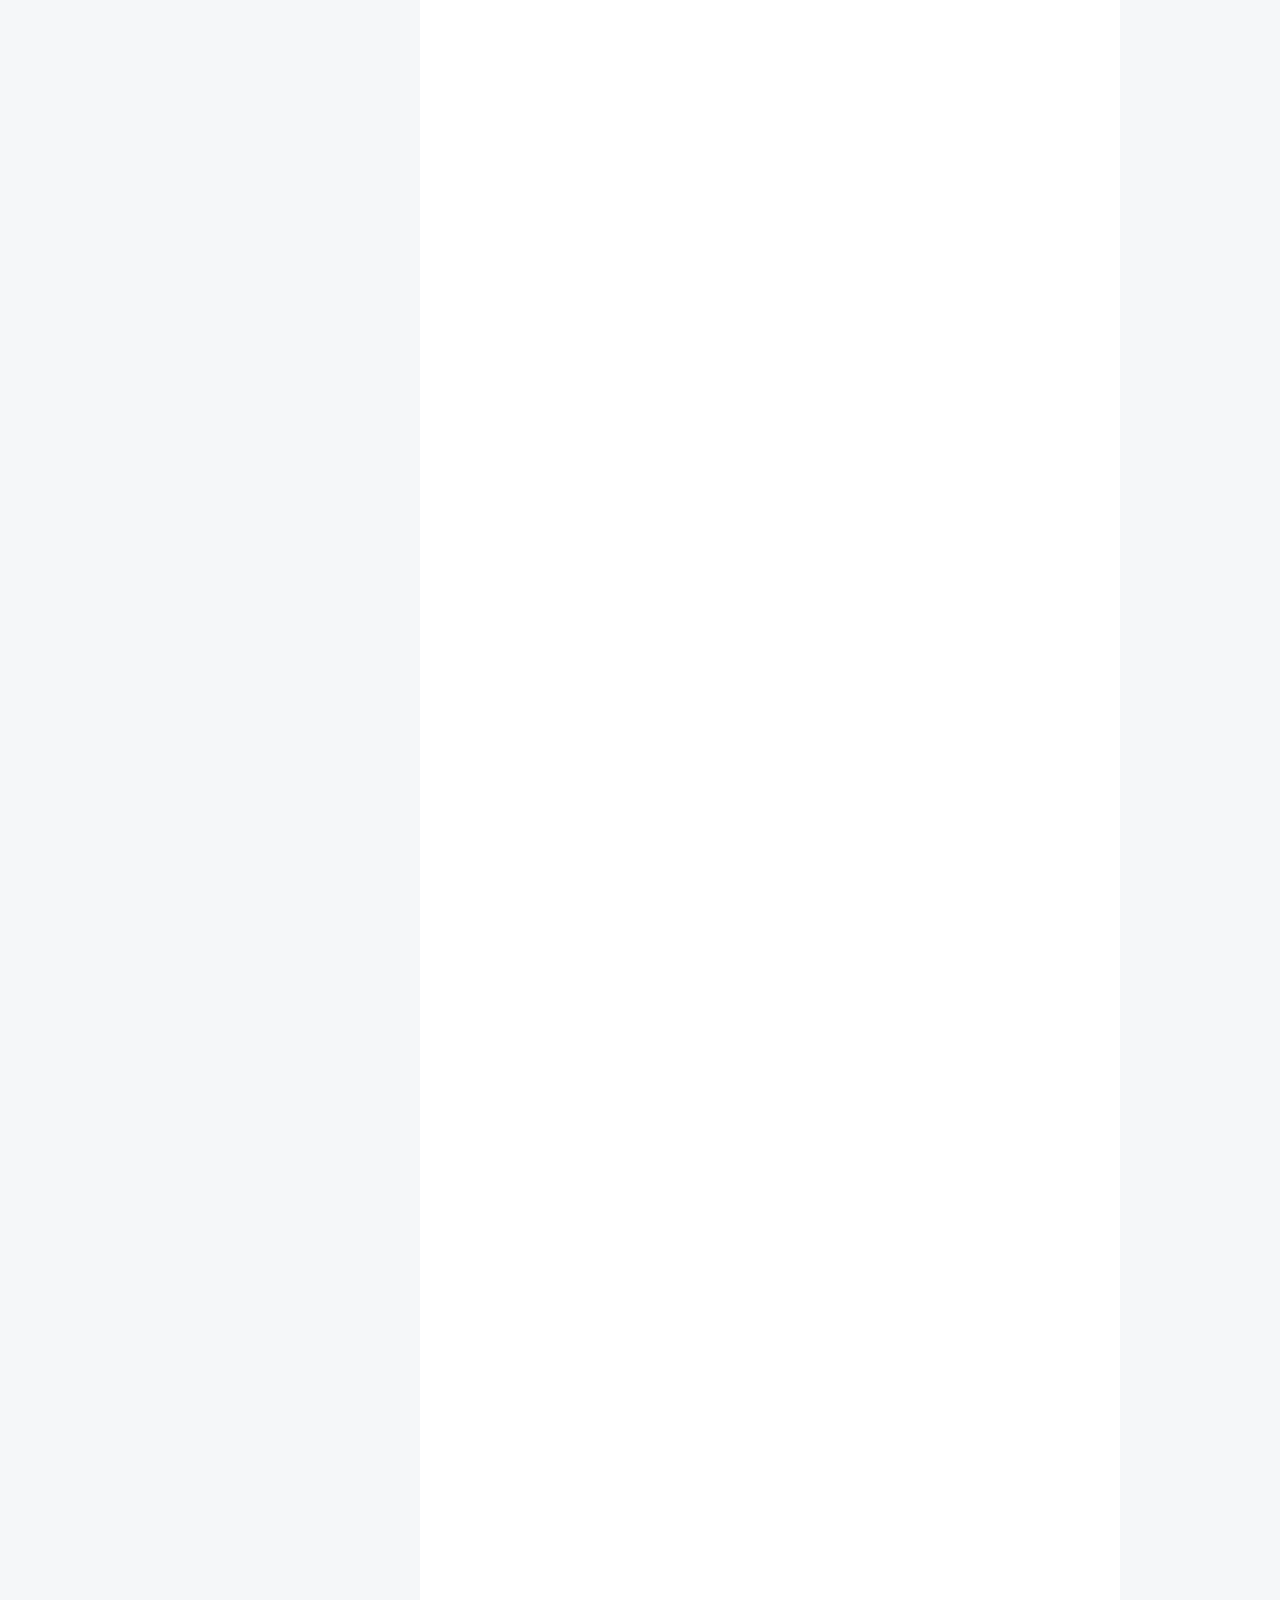
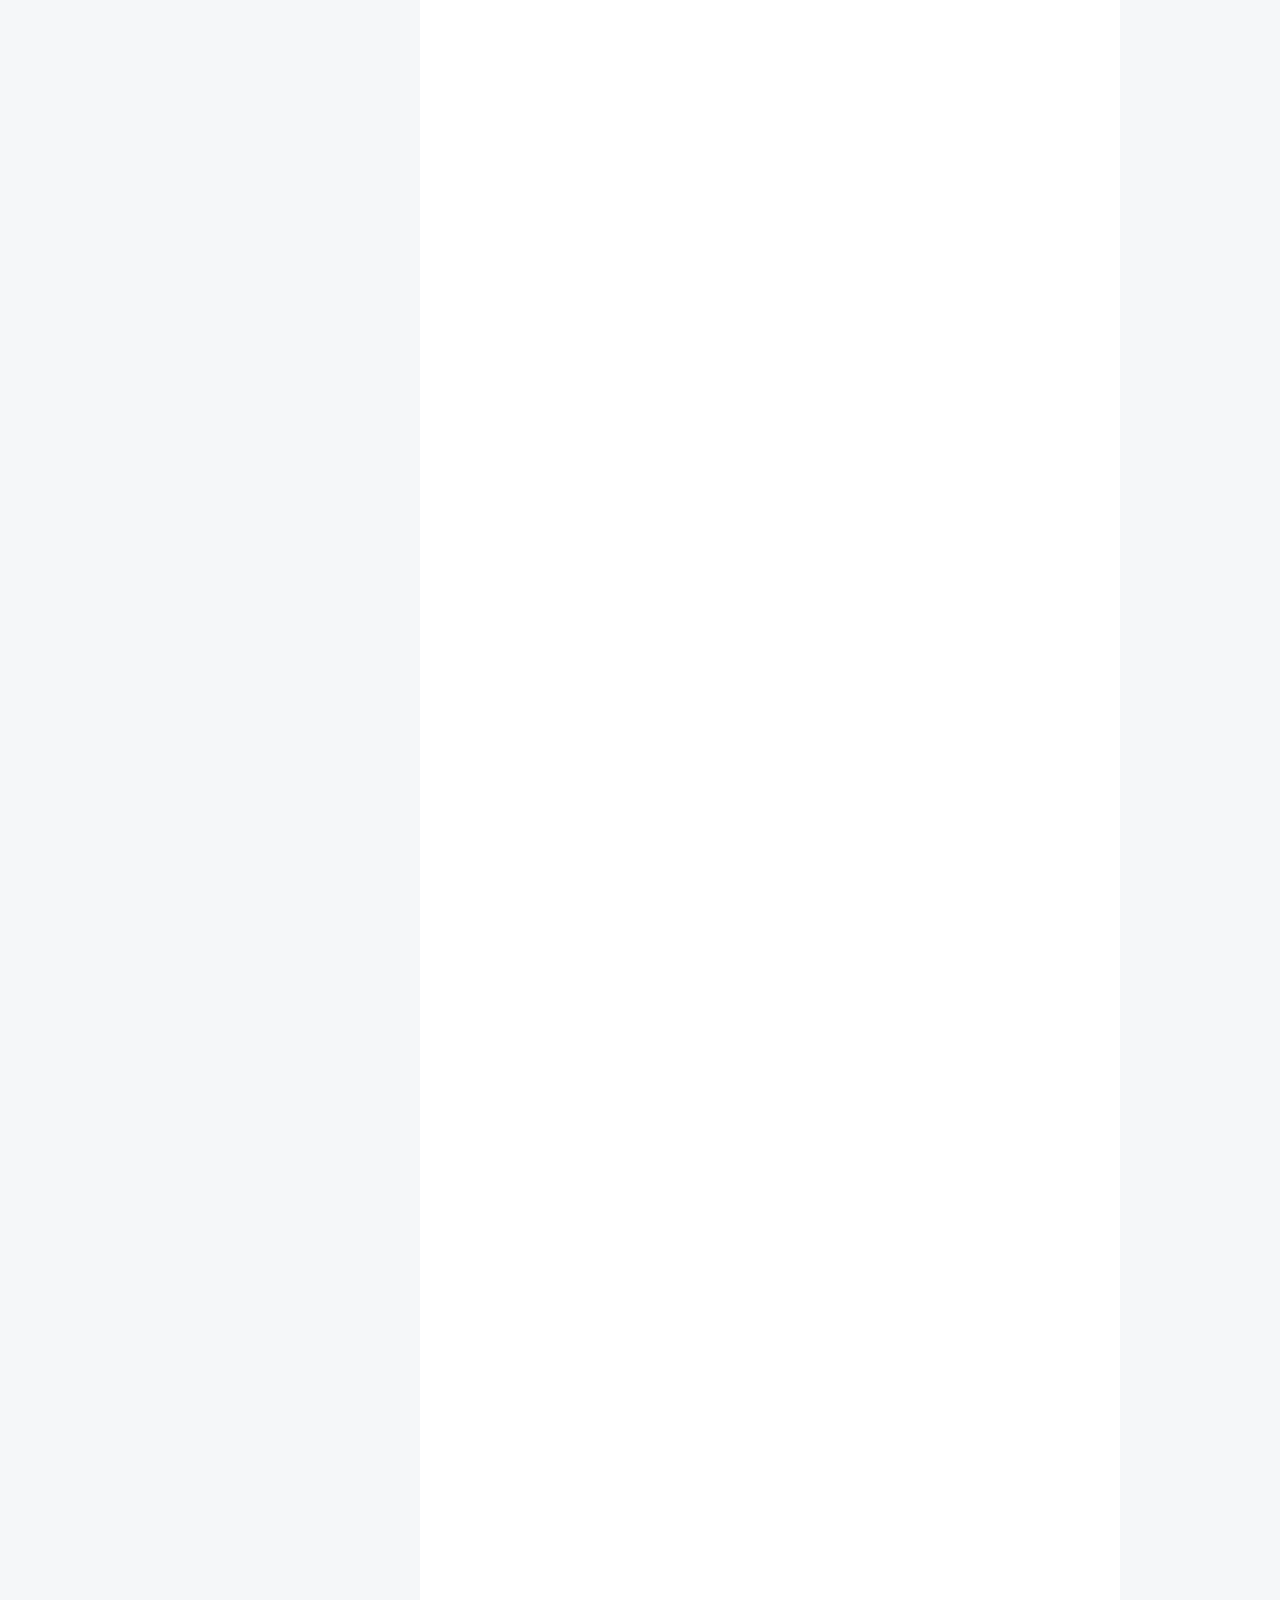
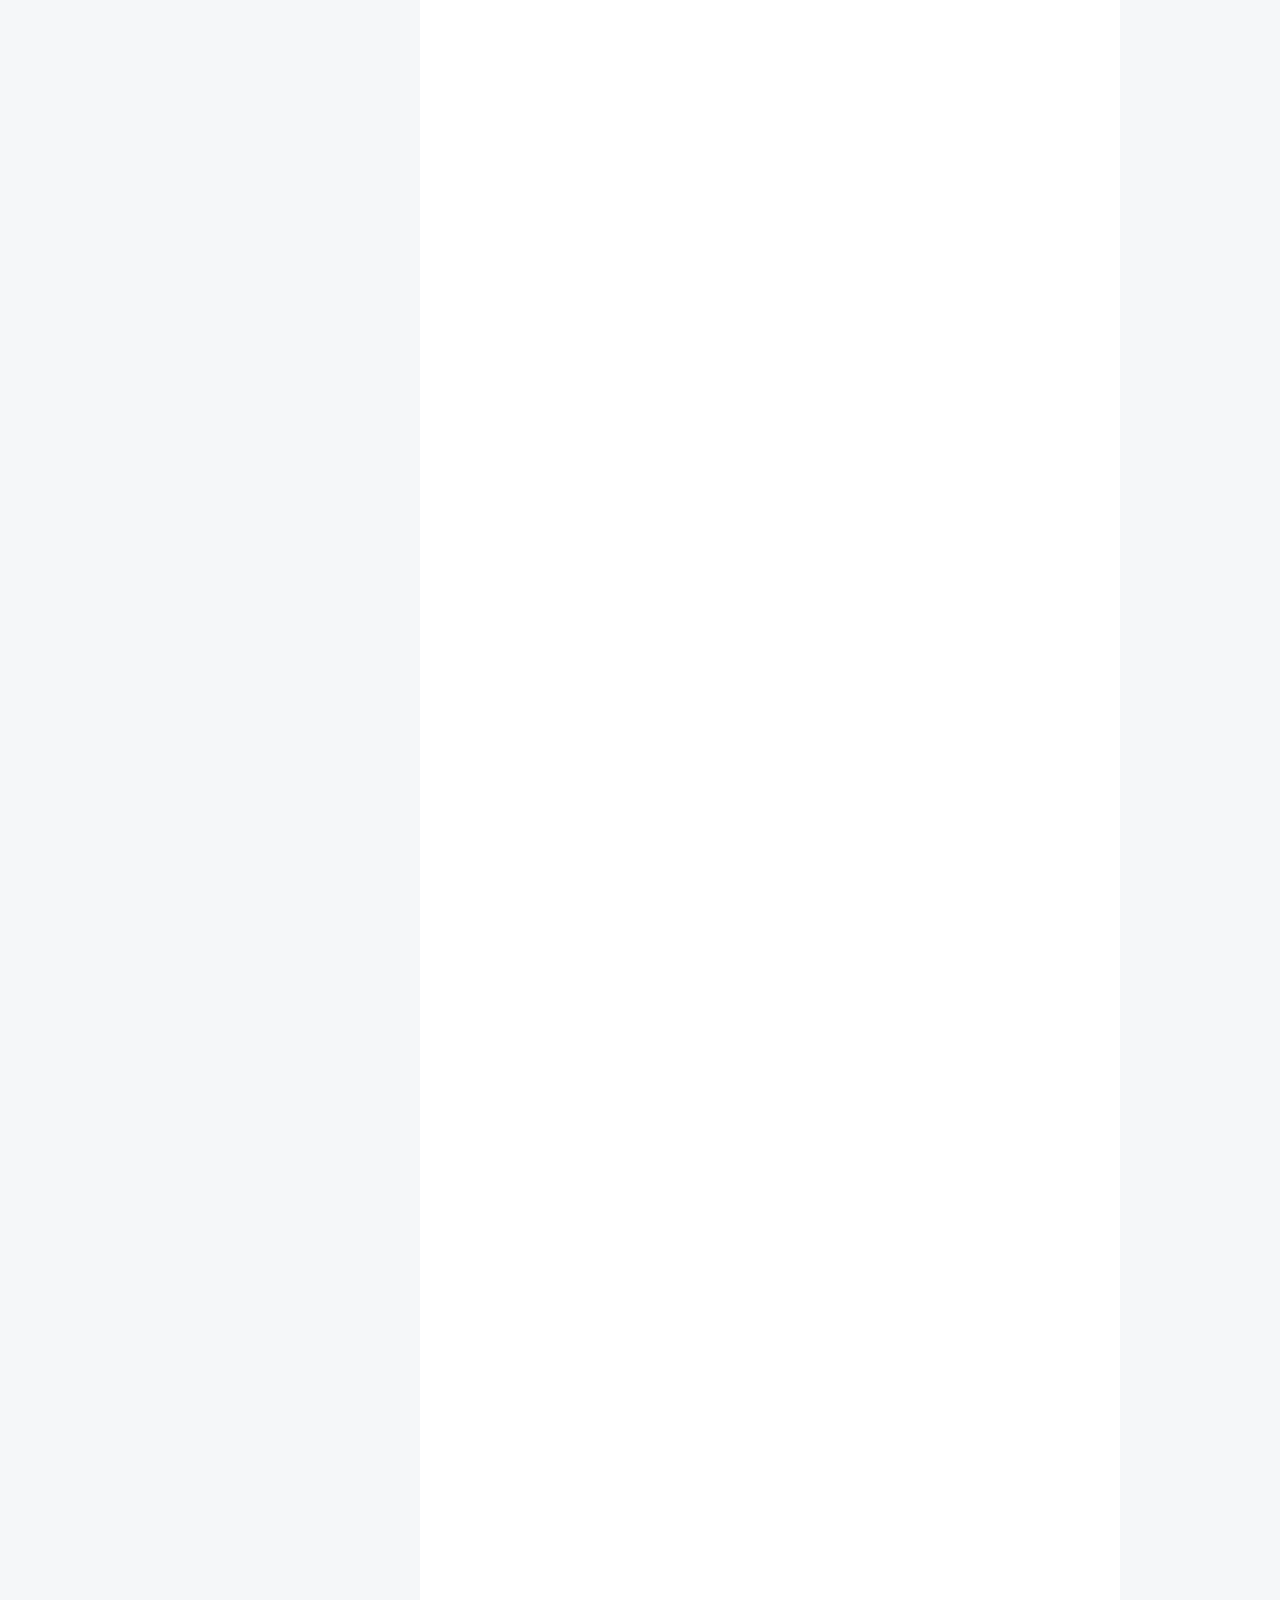
<file: 2017/08/11/用Hexo-Github-Pages搭建個人部落格/index.html>
<!DOCTYPE html>



  


<html class="theme-next pisces use-motion" lang="zh-tw">
<head>
  <meta charset="UTF-8"/>
<meta http-equiv="X-UA-Compatible" content="IE=edge" />
<meta name="viewport" content="width=device-width, initial-scale=1, maximum-scale=1"/>
<meta name="theme-color" content="#222">









<meta http-equiv="Cache-Control" content="no-transform" />
<meta http-equiv="Cache-Control" content="no-siteapp" />



  <meta name="google-site-verification" content="HkcWHv81BNemRp9XX6qi6s4oeS1ONrcG7FNm0ZnzNKo" />













  
  
  <link href="/lib/fancybox/source/jquery.fancybox.css?v=2.1.5" rel="stylesheet" type="text/css" />




  
  
  
  

  
    
    
  

  

  

  

  

  
    
    
    <link href="//fonts.googleapis.com/css?family=Lato:300,300italic,400,400italic,700,700italic&subset=latin,latin-ext" rel="stylesheet" type="text/css">
  






<link href="/lib/font-awesome/css/font-awesome.min.css?v=4.6.2" rel="stylesheet" type="text/css" />

<link href="/css/main.css?v=5.1.2" rel="stylesheet" type="text/css" />


  <meta name="keywords" content="hexo,blog," />





  <link rel="alternate" href="/atom.xml" title="小蛇蛇的筆記" type="application/atom+xml" />




  <link rel="shortcut icon" type="image/x-icon" href="/favicon.ico?v=5.1.2" />






<meta name="description" content="什麼是Hexo？Hexo官方簡介：  A fast, simple &amp;amp; powerful blog framework, powered by Node.js  Hexo的特色:  用Markdown語法寫blog 用Command Line來進行操作 140幾種網站主題可供選擇 多種插件，可以加入disqus討論功能和瀏覽人數計數等功能 輕易部署到Github Pages和Heroku">
<meta name="keywords" content="hexo,blog">
<meta property="og:type" content="article">
<meta property="og:title" content="用Hexo + Github Pages搭建個人部落格">
<meta property="og:url" content="https://yogapan.github.io/2017/08/11/用Hexo-Github-Pages搭建個人部落格/index.html">
<meta property="og:site_name" content="小蛇蛇的筆記">
<meta property="og:description" content="什麼是Hexo？Hexo官方簡介：  A fast, simple &amp;amp; powerful blog framework, powered by Node.js  Hexo的特色:  用Markdown語法寫blog 用Command Line來進行操作 140幾種網站主題可供選擇 多種插件，可以加入disqus討論功能和瀏覽人數計數等功能 輕易部署到Github Pages和Heroku">
<meta property="og:locale" content="zh-tw">
<meta property="og:image" content="https://yogapan.github.io/2017/08/11/用Hexo-Github-Pages搭建個人部落格/01.png">
<meta property="og:image" content="https://yogapan.github.io/2017/08/11/用Hexo-Github-Pages搭建個人部落格/02.png">
<meta property="og:image" content="https://yogapan.github.io/2017/08/11/用Hexo-Github-Pages搭建個人部落格/03.png">
<meta property="og:image" content="https://yogapan.github.io/2017/08/11/用Hexo-Github-Pages搭建個人部落格/04.png">
<meta property="og:image" content="https://yogapan.github.io/2017/08/11/用Hexo-Github-Pages搭建個人部落格/05.png">
<meta property="og:image" content="https://yogapan.github.io/2017/08/11/用Hexo-Github-Pages搭建個人部落格/06.png">
<meta property="og:image" content="https://yogapan.github.io/2017/08/11/用Hexo-Github-Pages搭建個人部落格/07.png">
<meta property="og:image" content="https://yogapan.github.io/2017/08/11/用Hexo-Github-Pages搭建個人部落格/08.png">
<meta property="og:image" content="https://yogapan.github.io/2017/08/11/用Hexo-Github-Pages搭建個人部落格/09.png">
<meta property="og:image" content="https://yogapan.github.io/2017/08/11/用Hexo-Github-Pages搭建個人部落格/10.png">
<meta property="og:image" content="https://yogapan.github.io/2017/08/11/用Hexo-Github-Pages搭建個人部落格/11.png">
<meta property="og:image" content="https://yogapan.github.io/2017/08/11/用Hexo-Github-Pages搭建個人部落格/12.png">
<meta property="og:image" content="https://yogapan.github.io/2017/08/11/用Hexo-Github-Pages搭建個人部落格/13.png">
<meta property="og:image" content="https://yogapan.github.io/2017/08/11/用Hexo-Github-Pages搭建個人部落格/14.png">
<meta property="og:image" content="https://yogapan.github.io/2017/08/11/用Hexo-Github-Pages搭建個人部落格/15.png">
<meta property="og:image" content="https://yogapan.github.io/2017/08/11/用Hexo-Github-Pages搭建個人部落格/16.png">
<meta property="og:image" content="https://yogapan.github.io/2017/08/11/用Hexo-Github-Pages搭建個人部落格/17.png">
<meta property="og:image" content="https://yogapan.github.io/2017/08/11/用Hexo-Github-Pages搭建個人部落格/18.png">
<meta property="og:image" content="https://yogapan.github.io/2017/08/11/用Hexo-Github-Pages搭建個人部落格/19.png">
<meta property="og:image" content="https://yogapan.github.io/2017/08/11/用Hexo-Github-Pages搭建個人部落格/20.png">
<meta property="og:image" content="https://yogapan.github.io/2017/08/11/用Hexo-Github-Pages搭建個人部落格/21.png">
<meta property="og:image" content="https://yogapan.github.io/2017/08/11/用Hexo-Github-Pages搭建個人部落格/22.png">
<meta property="og:image" content="https://yogapan.github.io/2017/08/11/用Hexo-Github-Pages搭建個人部落格/23.png">
<meta property="og:image" content="https://yogapan.github.io/2017/08/11/用Hexo-Github-Pages搭建個人部落格/24.png">
<meta property="og:image" content="https://yogapan.github.io/2017/08/11/用Hexo-Github-Pages搭建個人部落格/25.png">
<meta property="og:image" content="https://yogapan.github.io/2017/08/11/用Hexo-Github-Pages搭建個人部落格/26.png">
<meta property="og:image" content="https://yogapan.github.io/2017/08/11/用Hexo-Github-Pages搭建個人部落格/27.png">
<meta property="og:image" content="https://yogapan.github.io/2017/08/11/用Hexo-Github-Pages搭建個人部落格/28.png">
<meta property="og:image" content="https://yogapan.github.io/2017/08/11/用Hexo-Github-Pages搭建個人部落格/29.png">
<meta property="og:image" content="https://yogapan.github.io/2017/08/11/用Hexo-Github-Pages搭建個人部落格/30.png">
<meta property="og:image" content="https://yogapan.github.io/2017/08/11/用Hexo-Github-Pages搭建個人部落格/31.png">
<meta property="og:image" content="https://yogapan.github.io/2017/08/11/用Hexo-Github-Pages搭建個人部落格/32.png">
<meta property="og:image" content="https://yogapan.github.io/2017/08/11/用Hexo-Github-Pages搭建個人部落格/33.png">
<meta property="og:updated_time" content="2017-09-25T00:12:43.121Z">
<meta name="twitter:card" content="summary">
<meta name="twitter:title" content="用Hexo + Github Pages搭建個人部落格">
<meta name="twitter:description" content="什麼是Hexo？Hexo官方簡介：  A fast, simple &amp;amp; powerful blog framework, powered by Node.js  Hexo的特色:  用Markdown語法寫blog 用Command Line來進行操作 140幾種網站主題可供選擇 多種插件，可以加入disqus討論功能和瀏覽人數計數等功能 輕易部署到Github Pages和Heroku">
<meta name="twitter:image" content="https://yogapan.github.io/2017/08/11/用Hexo-Github-Pages搭建個人部落格/01.png">



<script type="text/javascript" id="hexo.configurations">
  var NexT = window.NexT || {};
  var CONFIG = {
    root: '/',
    scheme: 'Pisces',
    sidebar: {"position":"left","display":"post","offset":12,"offset_float":12,"b2t":false,"scrollpercent":false,"onmobile":false},
    fancybox: true,
    tabs: true,
    motion: true,
    duoshuo: {
      userId: '0',
      author: '博主'
    },
    algolia: {
      applicationID: '',
      apiKey: '',
      indexName: '',
      hits: {"per_page":10},
      labels: {"input_placeholder":"Search for Posts","hits_empty":"We didn't find any results for the search: ${query}","hits_stats":"${hits} results found in ${time} ms"}
    }
  };
</script>



  <link rel="canonical" href="https://yogapan.github.io/2017/08/11/用Hexo-Github-Pages搭建個人部落格/"/>





  <title>用Hexo + Github Pages搭建個人部落格 | 小蛇蛇的筆記</title>
  








</head>

<body itemscope itemtype="http://schema.org/WebPage" lang="zh-tw">

  
  
    
  

  <div class="container sidebar-position-left page-post-detail ">
    <div class="headband"></div>

    <header id="header" class="header" itemscope itemtype="http://schema.org/WPHeader">
      <div class="header-inner"><div class="site-brand-wrapper">
  <div class="site-meta ">
    

    <div class="custom-logo-site-title">
      <a href="/"  class="brand" rel="start">
        <span class="logo-line-before"><i></i></span>
        <span class="site-title">小蛇蛇的筆記</span>
        <span class="logo-line-after"><i></i></span>
      </a>
    </div>
      
        <p class="site-subtitle">程式碼是專屬於工程師的魔法詠唱</p>
      
  </div>

  <div class="site-nav-toggle">
    <button>
      <span class="btn-bar"></span>
      <span class="btn-bar"></span>
      <span class="btn-bar"></span>
    </button>
  </div>
</div>

<nav class="site-nav">
  

  
    <ul id="menu" class="menu">
      
        
        <li class="menu-item menu-item-home">
          <a href="/" rel="section">
            
              <i class="menu-item-icon fa fa-fw fa-home"></i> <br />
            
            首頁
          </a>
        </li>
      
        
        <li class="menu-item menu-item-about">
          <a href="/about/" rel="section">
            
              <i class="menu-item-icon fa fa-fw fa-user"></i> <br />
            
            關於
          </a>
        </li>
      
        
        <li class="menu-item menu-item-archives">
          <a href="/archives/" rel="section">
            
              <i class="menu-item-icon fa fa-fw fa-archive"></i> <br />
            
            歸檔
          </a>
        </li>
      
        
        <li class="menu-item menu-item-tags">
          <a href="/tags/" rel="section">
            
              <i class="menu-item-icon fa fa-fw fa-tags"></i> <br />
            
            標籤
          </a>
        </li>
      

      
        <li class="menu-item menu-item-search">
          
            <a href="javascript:;" class="popup-trigger">
          
            
              <i class="menu-item-icon fa fa-search fa-fw"></i> <br />
            
            檢索
          </a>
        </li>
      
    </ul>
  

  
    <div class="site-search">
      
  <div class="popup search-popup local-search-popup">
  <div class="local-search-header clearfix">
    <span class="search-icon">
      <i class="fa fa-search"></i>
    </span>
    <span class="popup-btn-close">
      <i class="fa fa-times-circle"></i>
    </span>
    <div class="local-search-input-wrapper">
      <input autocomplete="off"
             placeholder="搜索..." spellcheck="false"
             type="text" id="local-search-input">
    </div>
  </div>
  <div id="local-search-result"></div>
</div>



    </div>
  
</nav>



 </div>
    </header>

    <main id="main" class="main">
      <div class="main-inner">
        <div class="content-wrap">
          <div id="content" class="content">
            

  <div id="posts" class="posts-expand">
    

  

  
  
  

  <article class="post post-type-normal" itemscope itemtype="http://schema.org/Article">
  
  
  
  <div class="post-block">
    <link itemprop="mainEntityOfPage" href="https://yogapan.github.io/2017/08/11/用Hexo-Github-Pages搭建個人部落格/">

    <span hidden itemprop="author" itemscope itemtype="http://schema.org/Person">
      <meta itemprop="name" content="小蛇蛇">
      <meta itemprop="description" content="">
      <meta itemprop="image" content="/uploads/avatar.jpg">
    </span>

    <span hidden itemprop="publisher" itemscope itemtype="http://schema.org/Organization">
      <meta itemprop="name" content="小蛇蛇的筆記">
    </span>

    
      <header class="post-header">

        
        
          <h1 class="post-title" itemprop="name headline">用Hexo + Github Pages搭建個人部落格</h1>
        

        <div class="post-meta">
          <span class="post-time">
            
              <span class="post-meta-item-icon">
                <i class="fa fa-calendar-o"></i>
              </span>
              
                <span class="post-meta-item-text">發表於</span>
              
              <time title="創建於" itemprop="dateCreated datePublished" datetime="2017-08-11T20:27:17+08:00">
                2017-08-11
              </time>
            

            

            
          </span>

          

          
            
              <span class="post-comments-count">
                <span class="post-meta-divider">|</span>
                <span class="post-meta-item-icon">
                  <i class="fa fa-comment-o"></i>
                </span>
                <a href="/2017/08/11/用Hexo-Github-Pages搭建個人部落格/#comments" itemprop="discussionUrl">
                  <span class="post-comments-count disqus-comment-count"
                        data-disqus-identifier="2017/08/11/用Hexo-Github-Pages搭建個人部落格/" itemprop="commentCount"></span>
                </a>
              </span>
            
          

          
          
             <span id="/2017/08/11/用Hexo-Github-Pages搭建個人部落格/" class="leancloud_visitors" data-flag-title="用Hexo + Github Pages搭建個人部落格">
               <span class="post-meta-divider">|</span>
               <span class="post-meta-item-icon">
                 <i class="fa fa-eye"></i>
               </span>
               
                 <span class="post-meta-item-text">閱讀次數 </span>
               
                 <span class="leancloud-visitors-count"></span>
             </span>
          

          

          

          

        </div>
      </header>
    

    
    
    
    <div class="post-body" itemprop="articleBody">

      
      

      
        <h2 id="什麼是Hexo？"><a href="#什麼是Hexo？" class="headerlink" title="什麼是Hexo？"></a>什麼是Hexo？</h2><p><a href="https://hexo.io/zh-tw/index.html" target="_blank" rel="external">Hexo</a>官方簡介：</p>
<blockquote>
<p>A fast, simple &amp; powerful blog framework, powered by Node.js<br><img src="/2017/08/11/用Hexo-Github-Pages搭建個人部落格/01.png" alt="01.png" title=""></p>
</blockquote>
<p>Hexo的特色:</p>
<ul>
<li>用Markdown語法寫blog</li>
<li>用Command Line來進行操作</li>
<li>140幾種網站主題可供選擇</li>
<li>多種插件，可以加入<a href="https://disqus.com/" target="_blank" rel="external">disqus</a>討論功能和瀏覽人數計數等功能</li>
<li>輕易部署到<a href="https://pages.github.com" target="_blank" rel="external">Github Pages</a>和<a href="https://www.heroku.com/" target="_blank" rel="external">Heroku</a></li>
</ul>
<a id="more"></a>
<hr>
<h2 id="安裝Hexo"><a href="#安裝Hexo" class="headerlink" title="安裝Hexo"></a>安裝Hexo</h2><p>Hexo是由<a href="https://nodejs.org/en/" target="_blank" rel="external">Node.js</a>寫成的，所以可以透過Node.js的套件管理工具<a href="https://www.npmjs.com/" target="_blank" rel="external">npm</a>或者<a href="https://yarnpkg.com/en/" target="_blank" rel="external">yarn</a>來安裝。我個人是使用Yarn來作為我的Node套件管理工具。如果電腦裡面還沒有安裝yarn可以過以下指令安裝：</p>
<p>Mac使用者透過<a href="https://brew.sh" target="_blank" rel="external">Homebrew</a>安裝<br><figure class="highlight sh"><table><tr><td class="gutter"><pre><div class="line">1</div></pre></td><td class="code"><pre><div class="line">$ brew install yarn</div></pre></td></tr></table></figure></p>
<p>Windows使用者透過<a href="https://chocolatey.org" target="_blank" rel="external">Chocolatey</a>安裝<br><figure class="highlight sh"><table><tr><td class="gutter"><pre><div class="line">1</div></pre></td><td class="code"><pre><div class="line">$ choco install yarn</div></pre></td></tr></table></figure></p>
<p>接著安裝Hexo:<br><figure class="highlight sh"><table><tr><td class="gutter"><pre><div class="line">1</div></pre></td><td class="code"><pre><div class="line">$ yarn global add hexo</div></pre></td></tr></table></figure></p>
<p>創建我的部落格<br><figure class="highlight sh"><table><tr><td class="gutter"><pre><div class="line">1</div></pre></td><td class="code"><pre><div class="line">$ hexo init blog</div></pre></td></tr></table></figure></p>
<p>啟動local端server<br><figure class="highlight sh"><table><tr><td class="gutter"><pre><div class="line">1</div><div class="line">2</div></pre></td><td class="code"><pre><div class="line">$ <span class="built_in">cd</span> blog</div><div class="line">$ hexo server</div></pre></td></tr></table></figure></p>
<p>接著在你的瀏覽器裡輸入localhost:4000，就可以看到你的部落格啦！<br><img src="/2017/08/11/用Hexo-Github-Pages搭建個人部落格/02.png" alt="02.png" title=""></p>
<hr>
<h2 id="目錄結構"><a href="#目錄結構" class="headerlink" title="目錄結構"></a>目錄結構</h2><p>再繼續往下看以前，我們先來暸解整個目錄結構:<br><figure class="highlight sh"><table><tr><td class="gutter"><pre><div class="line">1</div><div class="line">2</div><div class="line">3</div><div class="line">4</div><div class="line">5</div><div class="line">6</div><div class="line">7</div><div class="line">8</div><div class="line">9</div><div class="line">10</div><div class="line">11</div><div class="line">12</div><div class="line">13</div><div class="line">14</div><div class="line">15</div></pre></td><td class="code"><pre><div class="line">blog/</div><div class="line">  _config.yml            -&gt; 最主要的設定檔</div><div class="line">  package.json           -&gt; 相依套件列表</div><div class="line">  node_modules/          -&gt; 相依套件</div><div class="line">  public/                -&gt; 生成的靜態網站資源</div><div class="line">  <span class="built_in">source</span>/</div><div class="line">    _posts               -&gt; 你寫的文章都放在這裡面</div><div class="line">      hello-world.md     -&gt; 文章</div><div class="line">  themes/                -&gt; 網站主題都放裡面</div><div class="line">    landscape/</div><div class="line">      _config.yml        -&gt; 主題設定檔</div><div class="line">  scaffolds/</div><div class="line">    draft.md</div><div class="line">    page.md</div><div class="line">    post.md</div></pre></td></tr></table></figure></p>
<h3 id="設定檔"><a href="#設定檔" class="headerlink" title="設定檔"></a>設定檔</h3><p>網站設定<code>_config.yml</code>，可設定：</p>
<ul>
<li>作者名字、標題、描述</li>
<li>語系設定</li>
<li>是否產生assets資料夾</li>
<li>套用主題</li>
</ul>
<p>主題設定<code>themes/&lt;theme-name&gt;/_config.yml</code>，可設定：</p>
<ul>
<li>頭像</li>
<li>社群網路連結</li>
<li>新增頁面</li>
<li>其他客製化選項(scheme、高亮、動畫等等)</li>
</ul>
<h3 id="主題資料夾"><a href="#主題資料夾" class="headerlink" title="主題資料夾"></a>主題資料夾</h3><p><code>themes/</code>這個資料夾用來放置主題，目前裡面只有預設的landscape而已。</p>
<h3 id="發文資料夾"><a href="#發文資料夾" class="headerlink" title="發文資料夾"></a>發文資料夾</h3><p><code>source/_posts</code>這個資料夾是真正會存放你文章的地方。裡面有一篇預設的Hello World。</p>
<hr>
<h2 id="更換主題"><a href="#更換主題" class="headerlink" title="更換主題"></a>更換主題</h2><h3 id="NexT"><a href="#NexT" class="headerlink" title="NexT"></a>NexT</h3><p>Hexo預設的主題是<a href="https://github.com/hexojs/hexo-theme-landscape" target="_blank" rel="external">landscape</a>，但是似乎有點….不夠帥氣，所以我們可以到這裡來挑選我們想要的主題： <a href="https://hexo.io/themes/" target="_blank" rel="external">https://hexo.io/themes/</a></p>
<p>在精挑細選後，我決定使用<a href="http://theme-next.iissnan.com" target="_blank" rel="external">NexT</a>這個主題，因為：</p>
<ul>
<li>介面美觀</li>
<li>官方文件詳細</li>
<li>可自定性高(多種scheme和code highlight)</li>
<li>支援多種語言</li>
<li>Github上星星數多達9000顆，跟風一起用準沒錯<img src="/2017/08/11/用Hexo-Github-Pages搭建個人部落格/03.png" alt="03.png" title="">
</li>
</ul>
<p>用Git安裝NexT<br><figure class="highlight sh"><table><tr><td class="gutter"><pre><div class="line">1</div></pre></td><td class="code"><pre><div class="line">$ git <span class="built_in">clone</span> https://github.com/iissnan/hexo-theme-next themes/next</div></pre></td></tr></table></figure></p>
<p>接著修改網站設定<code>_config.yml</code><br><figure class="highlight yml"><table><tr><td class="gutter"><pre><div class="line">1</div></pre></td><td class="code"><pre><div class="line"><span class="attr">theme:</span> <span class="string">next</span></div></pre></td></tr></table></figure></p>
<p>重新啟動server<br><figure class="highlight sh"><table><tr><td class="gutter"><pre><div class="line">1</div></pre></td><td class="code"><pre><div class="line">$ hexo server</div></pre></td></tr></table></figure></p>
<img src="/2017/08/11/用Hexo-Github-Pages搭建個人部落格/04.png" alt="04.png" title="">
<img src="/2017/08/11/用Hexo-Github-Pages搭建個人部落格/05.png" alt="05.png" title="">
<p>哇！！整個高端大氣上檔次！</p>
<h3 id="語言設定"><a href="#語言設定" class="headerlink" title="語言設定"></a>語言設定</h3><p>在<code>_config.yml</code>中找到language欄位，設定為zh-tw<br><figure class="highlight yml"><table><tr><td class="gutter"><pre><div class="line">1</div></pre></td><td class="code"><pre><div class="line"><span class="attr">language:</span> <span class="string">zh-tw</span></div></pre></td></tr></table></figure></p>
<p>這樣就支援繁體中文了！</p>
<h3 id="Scheme設定"><a href="#Scheme設定" class="headerlink" title="Scheme設定"></a>Scheme設定</h3><p>NexT提供多種Scheme選擇，其中Muse是預設的主題。而我個人是選擇使用Pisces當做我的主題。</p>
<p>在主題設定<code>theme/next/_config.yml</code>裡找到schema設定，把注釋去掉即可開啟。<br><figure class="highlight yml"><table><tr><td class="gutter"><pre><div class="line">1</div><div class="line">2</div><div class="line">3</div><div class="line">4</div></pre></td><td class="code"><pre><div class="line"><span class="comment">#scheme: Muse</span></div><div class="line"><span class="comment">#scheme: Mist</span></div><div class="line"><span class="attr">scheme:</span> <span class="string">Pisces</span></div><div class="line"><span class="comment">#scheme: Gemini</span></div></pre></td></tr></table></figure></p>
<p>Muse:<br><img src="/2017/08/11/用Hexo-Github-Pages搭建個人部落格/06.png" alt="06.png" title=""></p>
<p>Mist:<br><img src="/2017/08/11/用Hexo-Github-Pages搭建個人部落格/07.png" alt="07.png" title=""></p>
<p>Pisces:<br><img src="/2017/08/11/用Hexo-Github-Pages搭建個人部落格/08.png" alt="08.png" title=""></p>
<p>Gemini:<br><img src="/2017/08/11/用Hexo-Github-Pages搭建個人部落格/09.png" alt="09.png" title=""></p>
<h3 id="代碼高亮"><a href="#代碼高亮" class="headerlink" title="代碼高亮"></a>代碼高亮</h3><p>官方說明</p>
<blockquote>
<p>NexT 使用 Tomorrow Theme 作为代码高亮，共有5款主题供你选择。 NexT 默认使用的是 白色的 normal 主题，可选的值有 normal，night， night blue， night bright， night eighties<br><figure class="highlight yml"><table><tr><td class="gutter"><pre><div class="line">1</div></pre></td><td class="code"><pre><div class="line"><span class="attr">highlight_theme:</span> <span class="string">normal</span></div></pre></td></tr></table></figure></p>
</blockquote>
<img src="/2017/08/11/用Hexo-Github-Pages搭建個人部落格/10.png" alt="10.png" title="">
<h3 id="動畫效果"><a href="#動畫效果" class="headerlink" title="動畫效果"></a>動畫效果</h3><p>在主題設定<code>themes/next/_config.yml</code>裡選擇要開啟的動畫效果，要打開就把值設定成true<br><figure class="highlight yml"><table><tr><td class="gutter"><pre><div class="line">1</div><div class="line">2</div><div class="line">3</div><div class="line">4</div><div class="line">5</div><div class="line">6</div><div class="line">7</div><div class="line">8</div><div class="line">9</div><div class="line">10</div><div class="line">11</div><div class="line">12</div><div class="line">13</div><div class="line">14</div><div class="line">15</div></pre></td><td class="code"><pre><div class="line"><span class="comment"># Canvas-nest</span></div><div class="line"><span class="attr">canvas_nest:</span> <span class="literal">true</span></div><div class="line"></div><div class="line"><span class="comment"># three_waves</span></div><div class="line"><span class="attr">three_waves:</span> <span class="literal">false</span></div><div class="line"></div><div class="line"><span class="comment"># canvas_lines</span></div><div class="line"><span class="attr">canvas_lines:</span> <span class="literal">false</span></div><div class="line"></div><div class="line"><span class="comment"># canvas_sphere</span></div><div class="line"><span class="attr">canvas_sphere:</span> <span class="literal">false</span></div><div class="line"></div><div class="line"><span class="comment"># Only fit scheme Pisces</span></div><div class="line"><span class="comment"># Canvas-ribbon</span></div><div class="line"><span class="attr">canvas_ribbon:</span> <span class="literal">false</span></div></pre></td></tr></table></figure></p>
<p>我通常會開啟canvas_nest這個背景動畫效果，帶有微微的科技中二感，很對我的口味。<br><img src="/2017/08/11/用Hexo-Github-Pages搭建個人部落格/11.png" alt="11.png" title=""></p>
<hr>
<h2 id="關於作者"><a href="#關於作者" class="headerlink" title="關於作者"></a>關於作者</h2><p>主題都換好了，那我們的頭像和作者介紹呢？</p>
<h3 id="頭像"><a href="#頭像" class="headerlink" title="頭像"></a>頭像</h3><p>先新增一個資料夾，用來存放大頭照<br><figure class="highlight sh"><table><tr><td class="gutter"><pre><div class="line">1</div></pre></td><td class="code"><pre><div class="line">$ mkdir <span class="built_in">source</span>/uploads</div></pre></td></tr></table></figure></p>
<p>然後把你的大頭照丟進<code>source/uploads/</code>這個資料夾裡，然後在<strong>主題設定</strong><code>themes/next/_config.yml</code>中設定大頭照路徑:<br><figure class="highlight yml"><table><tr><td class="gutter"><pre><div class="line">1</div></pre></td><td class="code"><pre><div class="line"><span class="attr">avatar:</span> <span class="string">/uploads/avatar.jpg</span></div></pre></td></tr></table></figure></p>
<h3 id="作者"><a href="#作者" class="headerlink" title="作者"></a>作者</h3><p>在<strong>網站設定</strong><code>_config.yml</code>中設定名字、標題和副標題<br><figure class="highlight yml"><table><tr><td class="gutter"><pre><div class="line">1</div><div class="line">2</div><div class="line">3</div><div class="line">4</div></pre></td><td class="code"><pre><div class="line"><span class="attr">title:</span> <span class="string">&lt;標題&gt;</span></div><div class="line"><span class="attr">subtitle:</span> <span class="string">&lt;副標題&gt;</span></div><div class="line"><span class="attr">description:</span> <span class="string">&lt;描述&gt;</span></div><div class="line"><span class="attr">author:</span> <span class="string">&lt;你的名字&gt;</span></div></pre></td></tr></table></figure></p>
<h3 id="開啟社群帳號連結"><a href="#開啟社群帳號連結" class="headerlink" title="開啟社群帳號連結"></a>開啟社群帳號連結</h3><p>在<strong>主題設定</strong><code>themes/next/_config.yml</code>中新增社群網路連結。<br><figure class="highlight yml"><table><tr><td class="gutter"><pre><div class="line">1</div><div class="line">2</div><div class="line">3</div><div class="line">4</div></pre></td><td class="code"><pre><div class="line"><span class="comment"># Social links</span></div><div class="line"><span class="attr">social:</span></div><div class="line"><span class="attr">  GitHub:</span> <span class="attr">https://github.com/your-user-name</span></div><div class="line"><span class="attr">  Twitter:</span> <span class="attr">https://twitter.com/your-user-name</span></div></pre></td></tr></table></figure></p>
<h3 id="About-Me-Page"><a href="#About-Me-Page" class="headerlink" title="About Me Page"></a>About Me Page</h3><p>新建一個about頁面<br><figure class="highlight sh"><table><tr><td class="gutter"><pre><div class="line">1</div></pre></td><td class="code"><pre><div class="line">$ hexo new page <span class="string">"about"</span></div></pre></td></tr></table></figure></p>
<p>在<code>themes/next/_config.yml</code>將about前面的註解去掉<br><figure class="highlight yml"><table><tr><td class="gutter"><pre><div class="line">1</div><div class="line">2</div><div class="line">3</div><div class="line">4</div><div class="line">5</div></pre></td><td class="code"><pre><div class="line"><span class="attr">menu:</span></div><div class="line"><span class="attr">  home:</span> <span class="string">/</span></div><div class="line"><span class="attr">  archives:</span> <span class="string">/archives</span></div><div class="line"><span class="attr">  tags:</span> <span class="string">/tags</span></div><div class="line"><span class="attr">  about:</span> <span class="string">/about</span></div></pre></td></tr></table></figure></p>
<p>編輯<code>source/about/index.md</code><br><figure class="highlight md"><table><tr><td class="gutter"><pre><div class="line">1</div><div class="line">2</div><div class="line">3</div><div class="line">4</div><div class="line">5</div><div class="line">6</div><div class="line">7</div></pre></td><td class="code"><pre><div class="line">---</div><div class="line">title: 關於我</div><div class="line">date: 2017-08-10 13:23:37</div><div class="line">---</div><div class="line"></div><div class="line"><span class="section"># 哈囉</span></div><div class="line">我是小蛇蛇我好可愛 &gt;///&lt;</div></pre></td></tr></table></figure></p>
<p>成果:<br><img src="/2017/08/11/用Hexo-Github-Pages搭建個人部落格/12.png" alt="12.png" title=""><br><img src="/2017/08/11/用Hexo-Github-Pages搭建個人部落格/13.png" alt="13.png" title=""></p>
<p>Ok，到這裡關於自己的一切都設定好了，接下來要發表第一篇文章囉！</p>
<hr>
<h2 id="我的第一篇文章"><a href="#我的第一篇文章" class="headerlink" title="我的第一篇文章"></a>我的第一篇文章</h2><h3 id="設定"><a href="#設定" class="headerlink" title="設定"></a>設定</h3><p>所有的文章都會在<code>source/_posts</code>裡面。其實一開始裡面就已經有一篇範例文章<code>hello-world.md</code>了。</p>
<p>在發表文章以前，先進行一個簡單的設定，在網站設定<code>_config.yml</code>中:<br><figure class="highlight yml"><table><tr><td class="gutter"><pre><div class="line">1</div></pre></td><td class="code"><pre><div class="line"><span class="attr">post_asset_folder:</span> <span class="literal">true</span></div></pre></td></tr></table></figure></p>
<p>這樣每當新增一篇文章時，會自動在<code>source/_posts/</code>裡新增一個跟文章同名的資料夾用來放置圖片資源。</p>
<h3 id="新增文章"><a href="#新增文章" class="headerlink" title="新增文章"></a>新增文章</h3><p>創造一篇名叫”測試”的文章<br><figure class="highlight sh"><table><tr><td class="gutter"><pre><div class="line">1</div></pre></td><td class="code"><pre><div class="line">$ hexo new post 測試</div></pre></td></tr></table></figure></p>
<p>編輯<code>source/_posts/test.md</code><br><figure class="highlight md"><table><tr><td class="gutter"><pre><div class="line">1</div><div class="line">2</div><div class="line">3</div><div class="line">4</div><div class="line">5</div><div class="line">6</div><div class="line">7</div></pre></td><td class="code"><pre><div class="line">---</div><div class="line">title: 測試</div><div class="line">date: 2017-08-11 19:46:32</div><div class="line">tags:</div><div class="line">---</div><div class="line"></div><div class="line">測試發文～～～</div></pre></td></tr></table></figure></p>
<h3 id="嵌入圖片"><a href="#嵌入圖片" class="headerlink" title="嵌入圖片"></a>嵌入圖片</h3><p>圖片遷入的格式<br><figure class="highlight md"><table><tr><td class="gutter"><pre><div class="line">1</div><div class="line">2</div></pre></td><td class="code"><pre><div class="line">&#123;% asset_img [image-name] %&#125;</div><div class="line">&#123;% asset_img [image-name] [title] %&#125;</div></pre></td></tr></table></figure></p>
<p>例如說有一個圖片<code>snake.jpg</code></p>
<p>要引用在文章裡只要先把<code>snake.jpg</code>丟到<code>source/_posts/測試/</code> 裡，然後在<code>source/_posts/測試.md</code> 裡<br><figure class="highlight md"><table><tr><td class="gutter"><pre><div class="line">1</div><div class="line">2</div><div class="line">3</div><div class="line">4</div><div class="line">5</div><div class="line">6</div><div class="line">7</div><div class="line">8</div></pre></td><td class="code"><pre><div class="line">---</div><div class="line">title: 測試</div><div class="line">date: 2017-08-10 13:23:37</div><div class="line">tags:</div><div class="line">---</div><div class="line"></div><div class="line">測試發文～～～</div><div class="line">&#123;% asset_img snake.jpg %&#125;</div></pre></td></tr></table></figure></p>
<p>就可以看到圖片了<br><img src="/2017/08/11/用Hexo-Github-Pages搭建個人部落格/14.png" alt="14.png" title=""></p>
<hr>
<h2 id="Tags分類"><a href="#Tags分類" class="headerlink" title="Tags分類"></a>Tags分類</h2><p>文章可以透過標籤來進行分類</p>
<p>新建一個頁面，叫做<code>tags</code><br><figure class="highlight sh"><table><tr><td class="gutter"><pre><div class="line">1</div></pre></td><td class="code"><pre><div class="line">$ hexo new page <span class="string">"tags"</span></div></pre></td></tr></table></figure></p>
<p>編輯剛新建的頁面<code>source/_posts/tags/index.md</code>，將頁面的type設為”tags”。<br><figure class="highlight md"><table><tr><td class="gutter"><pre><div class="line">1</div><div class="line">2</div><div class="line">3</div><div class="line">4</div><div class="line">5</div></pre></td><td class="code"><pre><div class="line">---</div><div class="line">title: All tags</div><div class="line">date: 2017-08-10 13:23:37</div><div class="line">type: "tags"</div><div class="line">---</div></pre></td></tr></table></figure></p>
<p>為剛剛那篇文章加入標籤<br><figure class="highlight md"><table><tr><td class="gutter"><pre><div class="line">1</div><div class="line">2</div><div class="line">3</div><div class="line">4</div><div class="line">5</div></pre></td><td class="code"><pre><div class="line">---</div><div class="line">title: 測試</div><div class="line">date: 2017-08-10 13:23:37</div><div class="line">tags: test</div><div class="line">---</div></pre></td></tr></table></figure></p>
<p>當一篇文章有多個Tags時<br><figure class="highlight md"><table><tr><td class="gutter"><pre><div class="line">1</div><div class="line">2</div><div class="line">3</div><div class="line">4</div></pre></td><td class="code"><pre><div class="line">tags:</div><div class="line">  - Tag1</div><div class="line">  - Tag2</div><div class="line">  - Tag3</div></pre></td></tr></table></figure></p>
<p>登登！文章現在可以透過標籤分類了<br><img src="/2017/08/11/用Hexo-Github-Pages搭建個人部落格/15.png" alt="15.png" title=""><br><img src="/2017/08/11/用Hexo-Github-Pages搭建個人部落格/16.png" alt="16.png" title=""></p>
<hr>
<h2 id="文章搜索"><a href="#文章搜索" class="headerlink" title="文章搜索"></a>文章搜索</h2><p>很酷的是，Hexo還支援文章搜索的功能喔！</p>
<p>安裝套件<br><figure class="highlight sh"><table><tr><td class="gutter"><pre><div class="line">1</div></pre></td><td class="code"><pre><div class="line">$ yarn add hexo-generator-search</div></pre></td></tr></table></figure></p>
<p>在主題設置<code>theme/next/_config.yml</code>中找到local_search，並把enable設為true<br><figure class="highlight yml"><table><tr><td class="gutter"><pre><div class="line">1</div><div class="line">2</div><div class="line">3</div><div class="line">4</div></pre></td><td class="code"><pre><div class="line"><span class="comment"># Local search</span></div><div class="line"><span class="string">search</span></div><div class="line"><span class="attr">  local_search:</span></div><div class="line"><span class="attr">    enable:</span> <span class="literal">true</span></div></pre></td></tr></table></figure></p>
<p>可以支援搜尋功能了！<br><img src="/2017/08/11/用Hexo-Github-Pages搭建個人部落格/17.png" alt="17.png" title=""></p>
<hr>
<h2 id="部署到Github-Pages"><a href="#部署到Github-Pages" class="headerlink" title="部署到Github Pages"></a>部署到Github Pages</h2><p>到這裡，只剩下最後一步，就是讓大家都能看到你的部落格！<br>有很多種部署的方式，在這裡我們選擇使用最簡單的<a href="https://pages.github.com/" target="_blank" rel="external">Github Page</a>。</p>
<p>Github Page的官方介紹</p>
<blockquote>
<p>Websites for you and your projects.<br>Hosted directly from your GitHub repository. Just edit, push, and your changes are live.  </p>
</blockquote>
<p>先創建一個Github專案，名稱為<code>&lt;username&gt;.github.io</code>。例如說我的名字叫做yogapan，那我就創建一個<code>yogapan.github.io</code>的專案。<br><img src="/2017/08/11/用Hexo-Github-Pages搭建個人部落格/18.png" alt="18.png" title=""></p>
<p>安裝套件<br><figure class="highlight sh"><table><tr><td class="gutter"><pre><div class="line">1</div></pre></td><td class="code"><pre><div class="line">$ yarn add hexo-deployer-git</div></pre></td></tr></table></figure></p>
<p>修改<strong>網站設定</strong><code>_config.yml</code>，找到deploy之後進行以下修改<br><figure class="highlight yml"><table><tr><td class="gutter"><pre><div class="line">1</div><div class="line">2</div><div class="line">3</div><div class="line">4</div></pre></td><td class="code"><pre><div class="line"><span class="attr">deploy:</span></div><div class="line"><span class="attr">  type:</span> <span class="string">git</span></div><div class="line"><span class="attr">  repo:</span> <span class="attr">https://github.com/&lt;yourAccount&gt;/&lt;repo&gt;</span></div><div class="line"><span class="attr">  branch:</span> <span class="string">&lt;your-branch&gt;</span></div></pre></td></tr></table></figure></p>
<p>Repo是你剛新建專案的網址<br>Branch則是指定分枝，通常是master</p>
<p>接著部署到Github Pages<br><figure class="highlight sh"><table><tr><td class="gutter"><pre><div class="line">1</div></pre></td><td class="code"><pre><div class="line">$ hexo deploy</div></pre></td></tr></table></figure></p>
<p>接下來就可以到你的網站<code>&lt;username&gt;.github.io</code>來看看囉！</p>
<p>關於部署更詳細的資料可以看這裡:<br><a href="https://hexo.io/docs/deployment.html" target="_blank" rel="external">https://hexo.io/docs/deployment.html</a></p>
<hr>
<h2 id="文章預覽"><a href="#文章預覽" class="headerlink" title="文章預覽"></a>文章預覽</h2><p>可以根據字數來裁切預覽，在<code>themes/next/_config.yml</code>中:<br><figure class="highlight yml"><table><tr><td class="gutter"><pre><div class="line">1</div><div class="line">2</div><div class="line">3</div></pre></td><td class="code"><pre><div class="line"><span class="attr">auto_excerpt:</span></div><div class="line"><span class="attr">  enable:</span> <span class="literal">true</span></div><div class="line"><span class="attr">  length:</span> <span class="number">150</span></div></pre></td></tr></table></figure></p>
<p>但是不推薦此功能。</p>
<p>更好的方法是在文章中用<code>&lt;!--more--&gt;</code>來做斷點，<code>&lt;!--more--&gt;</code>以上的部分就是預覽會顯示的部分:<br><figure class="highlight md"><table><tr><td class="gutter"><pre><div class="line">1</div><div class="line">2</div><div class="line">3</div></pre></td><td class="code"><pre><div class="line">預覽看得到我</div><div class="line">&lt;!--more--&gt;</div><div class="line">預覽看不到我</div></pre></td></tr></table></figure></p>
<p>這樣文章預覽的部分就完成了！<br><img src="/2017/08/11/用Hexo-Github-Pages搭建個人部落格/19.png" alt="19.png" title=""></p>
<hr>
<h2 id="閱讀人數統計"><a href="#閱讀人數統計" class="headerlink" title="閱讀人數統計"></a>閱讀人數統計</h2><p>這裡我們使用LeanCloud的服務，先去註冊一組帳號:<br><a href="https://leancloud.cn/" target="_blank" rel="external">https://leancloud.cn/</a></p>
<p>Email認證完後，點擊右上角訪問控制台，並且創建一個新的應用<br><img src="/2017/08/11/用Hexo-Github-Pages搭建個人部落格/20.png" alt="20.png" title=""></p>
<p>接著創建一個新的class叫做<code>Counter</code><br><img src="/2017/08/11/用Hexo-Github-Pages搭建個人部落格/21.png" alt="21.png" title=""></p>
<p>接著到<code>設置 -&gt; 應用key</code>頁面，複製<code>App ID</code>和<code>App Key</code>到<code>themes/next/_config.yml</code>中<br><figure class="highlight yml"><table><tr><td class="gutter"><pre><div class="line">1</div><div class="line">2</div><div class="line">3</div><div class="line">4</div></pre></td><td class="code"><pre><div class="line"><span class="attr">leancloud_visitors:</span></div><div class="line"><span class="attr">  enable:</span> <span class="literal">true</span></div><div class="line"><span class="attr">  app_id:</span> <span class="string">&lt;your-id&gt;</span></div><div class="line"><span class="attr">  app_key:</span> <span class="string">&lt;your-key&gt;</span></div></pre></td></tr></table></figure></p>
<p>完成後部署上去，就可以看到閱讀次數囉！<br><img src="/2017/08/11/用Hexo-Github-Pages搭建個人部落格/22.png" alt="22.png" title=""></p>
<p>更詳細的教學可以看這裡：<br><a href="https://notes.wanghao.work/2015-10-21-%E4%B8%BANexT%E4%B8%BB%E9%A2%98%E6%B7%BB%E5%8A%A0%E6%96%87%E7%AB%A0%E9%98%85%E8%AF%BB%E9%87%8F%E7%BB%9F%E8%AE%A1%E5%8A%9F%E8%83%BD.html" target="_blank" rel="external">为NexT主题添加文章阅读量统计功能 | Doublemine</a></p>
<hr>
<h2 id="加入Disqus留言功能"><a href="#加入Disqus留言功能" class="headerlink" title="加入Disqus留言功能"></a>加入Disqus留言功能</h2><p>我們可以利用<a href="https://disqus.com/" target="_blank" rel="external">Disqus</a>來達到留言互動的的功能，先註冊一組帳密：<br><img src="/2017/08/11/用Hexo-Github-Pages搭建個人部落格/23.png" alt="23.png" title=""></p>
<p>選擇I want to install Disqus on my site<br><img src="/2017/08/11/用Hexo-Github-Pages搭建個人部落格/24.png" alt="24.png" title=""></p>
<p>填入<code>Website Name</code><br><img src="/2017/08/11/用Hexo-Github-Pages搭建個人部落格/25.png" alt="25.png" title=""></p>
<p>完成後在<code>themes/next/_config.yml</code>填入妳的website name<br><figure class="highlight yml"><table><tr><td class="gutter"><pre><div class="line">1</div><div class="line">2</div><div class="line">3</div><div class="line">4</div></pre></td><td class="code"><pre><div class="line"><span class="attr">disqus:</span></div><div class="line"><span class="attr">  enable:</span> <span class="literal">true</span></div><div class="line"><span class="attr">  shortname:</span> <span class="string">&lt;your-website-name&gt;</span></div><div class="line"><span class="attr">  count:</span> <span class="literal">true</span></div></pre></td></tr></table></figure></p>
<p>大功告成<br><img src="/2017/08/11/用Hexo-Github-Pages搭建個人部落格/26.png" alt="26.png" title=""></p>
<p>預設會在所有page上加入評論系統。如果不要開啟評論系統的話，在開頭加上:<br><figure class="highlight md"><table><tr><td class="gutter"><pre><div class="line">1</div><div class="line">2</div></pre></td><td class="code"><pre><div class="line">comments: false</div><div class="line">---</div></pre></td></tr></table></figure></p>
<p>更詳細可以參考這裡：<br><a href="http://www.jianshu.com/p/c4f65ebe23ad" target="_blank" rel="external">http://www.jianshu.com/p/c4f65ebe23ad</a></p>
<hr>
<h2 id="RSS訂閱"><a href="#RSS訂閱" class="headerlink" title="RSS訂閱"></a>RSS訂閱</h2><p>安裝相依套件<br><figure class="highlight sh"><table><tr><td class="gutter"><pre><div class="line">1</div></pre></td><td class="code"><pre><div class="line">$ yarn add hexo-generator-feed</div></pre></td></tr></table></figure></p>
<p>在<code>_config.yml</code>加入<br><figure class="highlight yml"><table><tr><td class="gutter"><pre><div class="line">1</div><div class="line">2</div><div class="line">3</div><div class="line">4</div></pre></td><td class="code"><pre><div class="line"><span class="attr">feed:</span></div><div class="line"><span class="attr">  type:</span> <span class="string">atom</span></div><div class="line"><span class="attr">  path:</span> <span class="string">atom.xml</span></div><div class="line"><span class="attr">  limit:</span> <span class="number">20</span></div></pre></td></tr></table></figure></p>
<p>登登！<br><img src="/2017/08/11/用Hexo-Github-Pages搭建個人部落格/27.png" alt="27.png" title=""></p>
<hr>
<h2 id="Google-SEO"><a href="#Google-SEO" class="headerlink" title="Google SEO"></a>Google SEO</h2><h3 id="獲取-Google-Site-Verification-Code"><a href="#獲取-Google-Site-Verification-Code" class="headerlink" title="獲取 Google Site Verification Code"></a>獲取 Google Site Verification Code</h3><p>登入<a href="https://www.google.com/webmasters/tools/home?hl=zh-TW" target="_blank" rel="external">Google Search Console</a>，點選新增內容，填入你的網址:<br><img src="/2017/08/11/用Hexo-Github-Pages搭建個人部落格/28.png" alt="28.png" title=""></p>
<p>驗證方法選擇<code>其他方式</code> -&gt; <code>HTML Tag</code>，獲得以以下驗證碼<br><figure class="highlight html"><table><tr><td class="gutter"><pre><div class="line">1</div></pre></td><td class="code"><pre><div class="line"><span class="tag">&lt;<span class="name">meta</span> <span class="attr">name</span>=<span class="string">"google-site-verification"</span> <span class="attr">content</span>=<span class="string">"XXXXXXXXXXXXXXXXXXXXXXX"</span> /&gt;</span></div></pre></td></tr></table></figure></p>
<img src="/2017/08/11/用Hexo-Github-Pages搭建個人部落格/29.png" alt="29.png" title="">
<p>在<code>themes/next/_config.yml</code>中填入驗證碼<br><figure class="highlight yml"><table><tr><td class="gutter"><pre><div class="line">1</div></pre></td><td class="code"><pre><div class="line"><span class="attr">google_site_verification:</span> <span class="string">XXXXXXXXXXXXXXXXXXXXXXX</span></div></pre></td></tr></table></figure></p>
<p>接著就可以看到網頁搜索的資訊了<br><img src="/2017/08/11/用Hexo-Github-Pages搭建個人部落格/30.png" alt="30.png" title=""><br><img src="/2017/08/11/用Hexo-Github-Pages搭建個人部落格/31.png" alt="31.png" title=""></p>
<h3 id="提交sitemap"><a href="#提交sitemap" class="headerlink" title="提交sitemap"></a>提交sitemap</h3><p>安裝<code>hexo-sitemap-generator</code><br><figure class="highlight sh"><table><tr><td class="gutter"><pre><div class="line">1</div></pre></td><td class="code"><pre><div class="line">$ yarn add hexo-generator-sitemap</div></pre></td></tr></table></figure></p>
<p>在<code>_config.yml</code>中<br><figure class="highlight yml"><table><tr><td class="gutter"><pre><div class="line">1</div><div class="line">2</div></pre></td><td class="code"><pre><div class="line"><span class="attr">sitemap:</span></div><div class="line"><span class="attr">  path:</span> <span class="string">sitemap.xml</span></div></pre></td></tr></table></figure></p>
<p>並且填入你的網址<br><figure class="highlight yml"><table><tr><td class="gutter"><pre><div class="line">1</div></pre></td><td class="code"><pre><div class="line"><span class="attr">url:</span> <span class="attr">https://&lt;yourname&gt;.github.io</span></div></pre></td></tr></table></figure></p>
<p>產生<code>sitemap.xml</code>，並且部署<br><figure class="highlight sh"><table><tr><td class="gutter"><pre><div class="line">1</div><div class="line">2</div></pre></td><td class="code"><pre><div class="line">$ hexo generate</div><div class="line">$ hexo deploy</div></pre></td></tr></table></figure></p>
<p>提交到<a href="https://www.google.com/webmasters/tools/home?hl=zh-TW" target="_blank" rel="external">Google Search Console</a><br><img src="/2017/08/11/用Hexo-Github-Pages搭建個人部落格/32.png" alt="32.png" title=""></p>
<p>現在Google搜尋能更好的解析網站的結構惹<br><img src="/2017/08/11/用Hexo-Github-Pages搭建個人部落格/33.png" alt="33.png" title=""></p>
<h3 id="關於SEO、Google-Search-Console、Sitemap參考資料"><a href="#關於SEO、Google-Search-Console、Sitemap參考資料" class="headerlink" title="關於SEO、Google Search Console、Sitemap參考資料"></a>關於SEO、Google Search Console、Sitemap參考資料</h3><ul>
<li><a href="http://www.yesharris.com/search-console-intro/" target="_blank" rel="external">Google Search Console 初學者指南，如何使用及安裝 | Harris 先生</a></li>
<li><a href="https://shopline.tw/blog/new-sitemap-feature-for-ecommerce-stores/" target="_blank" rel="external">SEO功能優化 Sitemap與Google網站管理員的運用 | Shopline電商教室</a></li>
</ul>
<h3 id="其他教學"><a href="#其他教學" class="headerlink" title="其他教學"></a>其他教學</h3><ul>
<li><a href="https://segmentfault.com/q/1010000004659915/a-1020000004895702" target="_blank" rel="external">hexo-generator-sitemap 生成的sitemap如何配置自定义的域名？ - dkylin的回答 - SegmentFault</a></li>
<li><a href="http://www.yuan-ji.me/Hexo-%E4%BC%98%E5%8C%96%EF%BC%9A%E6%8F%90%E4%BA%A4sitemap%E5%8F%8A%E8%A7%A3%E5%86%B3%E7%99%BE%E5%BA%A6%E7%88%AC%E8%99%AB%E6%8A%93%E5%8F%96-GitHub-Pages-%E9%97%AE%E9%A2%98/" target="_blank" rel="external">Hexo 优化：提交 sitemap 及解决百度爬虫无法抓取 GitHub Pages 链接问题 | JI’s Blog</a></li>
<li><a href="http://hunao.info/2016/06/01/Hexo-Seo%E4%BC%98%E5%8C%96%E8%AE%A9%E4%BD%A0%E7%9A%84%E5%8D%9A%E5%AE%A2%E5%9C%A8google%E6%90%9C%E7%B4%A2%E6%8E%92%E5%90%8D%E7%AC%AC%E4%B8%80/" target="_blank" rel="external">Hexo Seo优化让你的博客在google搜索排名第一 | 一个人胡闹的日子</a></li>
</ul>
<hr>
<h2 id="Hexo指令備忘錄"><a href="#Hexo指令備忘錄" class="headerlink" title="Hexo指令備忘錄"></a>Hexo指令備忘錄</h2><figure class="highlight sh"><table><tr><td class="gutter"><pre><div class="line">1</div><div class="line">2</div><div class="line">3</div><div class="line">4</div><div class="line">5</div><div class="line">6</div><div class="line">7</div><div class="line">8</div></pre></td><td class="code"><pre><div class="line">$ hexo init</div><div class="line">$ hexo clean</div><div class="line">$ hexo generate</div><div class="line">$ hexo new post &lt;title&gt;</div><div class="line">$ hexo new page tags</div><div class="line">$ hexo server</div><div class="line">$ hexo server -p 8000 --debug</div><div class="line">$ hexo deploy</div></pre></td></tr></table></figure>
<hr>
<h2 id="FAQ"><a href="#FAQ" class="headerlink" title="FAQ"></a>FAQ</h2><p>Q: 為什麼我修改了設定之後，沒有反應出來呢？<br>A: 可以重啟server試試看，通常都可以解決問題。</p>
<p>Q: 為什麼部署到Github Page之後網站沒有更新呢？<br>A: 有時部署到Github Pages上後可能會有延遲，有時要等個30秒左右才會更新。或者是嘗試<code>$ hexo clean &amp;&amp; hexo deploy</code>試試看。</p>
<hr>
<h2 id="參考資料"><a href="#參考資料" class="headerlink" title="參考資料"></a>參考資料</h2><h3 id="連結"><a href="#連結" class="headerlink" title="連結:"></a>連結:</h3><p>Hexo<br><a href="https://github.com/hexojs/hexo" target="_blank" rel="external">https://github.com/hexojs/hexo</a><br><a href="https://hexo.io/zh-tw/index.html" target="_blank" rel="external">https://hexo.io/zh-tw/index.html</a></p>
<p>Hexo Theme:<br><a href="https://hexo.io/themes/" target="_blank" rel="external">https://hexo.io/themes/</a></p>
<p>NexT:<br><a href="http://theme-next.iissnan.com" target="_blank" rel="external">http://theme-next.iissnan.com</a><br><a href="https://github.com/iissnan/hexo-theme-next" target="_blank" rel="external">https://github.com/iissnan/hexo-theme-next</a></p>
<p>Github Pages:<br><a href="https://pages.github.com" target="_blank" rel="external">https://pages.github.com</a></p>
<p>Node.js<br><a href="https://nodejs.org/en/" target="_blank" rel="external">https://nodejs.org/en/</a></p>
<p>Npm and Yarn<br><a href="https://www.npmjs.com/" target="_blank" rel="external">https://www.npmjs.com/</a><br><a href="https://yarnpkg.com/en/" target="_blank" rel="external">https://yarnpkg.com/en/</a></p>
<p>Brew and Chocolatey<br><a href="https://brew.sh" target="_blank" rel="external">https://brew.sh</a><br><a href="https://chocolatey.org" target="_blank" rel="external">https://chocolatey.org</a></p>
<p>Disqus:<br><a href="https://disqus.com/" target="_blank" rel="external">https://disqus.com/</a></p>
<h3 id="其他不錯的主題"><a href="#其他不錯的主題" class="headerlink" title="其他不錯的主題"></a>其他不錯的主題</h3><ul>
<li><a href="https://github.com/nameoverflow/hexo-theme-icalm" target="_blank" rel="external">hexo-theme-icalm</a></li>
<li><a href="https://github.com/EYHN/hexo-theme-one" target="_blank" rel="external">hexo-theme-one</a></li>
<li><a href="https://github.com/Kaijun/hexo-theme-huxblog" target="_blank" rel="external">hexo-theme-huxblog</a></li>
<li><a href="https://github.com/YenYuHsuan/hexo-theme-beantech" target="_blank" rel="external">hexo-theme-beantech</a></li>
</ul>
<h3 id="同性質應用："><a href="#同性質應用：" class="headerlink" title="同性質應用："></a>同性質應用：</h3><ul>
<li><a href="http://gohugo.io/" target="_blank" rel="external">Hugo</a></li>
<li><a href="https://jekyllrb.com/" target="_blank" rel="external">jekyll</a></li>
</ul>

      
    </div>
    
    
    

    

    

    

    <footer class="post-footer">
      
        <div class="post-tags">
          
            <a href="/tags/hexo/" rel="tag"># hexo</a>
          
            <a href="/tags/blog/" rel="tag"># blog</a>
          
        </div>
      

      
      
      

      
        <div class="post-nav">
          <div class="post-nav-next post-nav-item">
            
          </div>

          <span class="post-nav-divider"></span>

          <div class="post-nav-prev post-nav-item">
            
              <a href="/2017/08/16/Youtube-dl濃縮教學筆記/" rel="prev" title="Youtube-dl濃縮教學筆記">
                Youtube-dl濃縮教學筆記 <i class="fa fa-chevron-right"></i>
              </a>
            
          </div>
        </div>
      

      
      
    </footer>
  </div>
  
  
  
  </article>



    <div class="post-spread">
      
    </div>
  </div>


          </div>
          


          
  <div class="comments" id="comments">
    
      <div id="disqus_thread">
        <noscript>
          Please enable JavaScript to view the
          <a href="https://disqus.com/?ref_noscript">comments powered by Disqus.</a>
        </noscript>
      </div>
    
  </div>


        </div>
        
          
  
  <div class="sidebar-toggle">
    <div class="sidebar-toggle-line-wrap">
      <span class="sidebar-toggle-line sidebar-toggle-line-first"></span>
      <span class="sidebar-toggle-line sidebar-toggle-line-middle"></span>
      <span class="sidebar-toggle-line sidebar-toggle-line-last"></span>
    </div>
  </div>

  <aside id="sidebar" class="sidebar">
    
    <div class="sidebar-inner">

      

      
        <ul class="sidebar-nav motion-element">
          <li class="sidebar-nav-toc sidebar-nav-active" data-target="post-toc-wrap" >
            文章目錄
          </li>
          <li class="sidebar-nav-overview" data-target="site-overview">
            本站概覽
          </li>
        </ul>
      

      <section class="site-overview sidebar-panel">
        <div class="site-author motion-element" itemprop="author" itemscope itemtype="http://schema.org/Person">
          <img class="site-author-image" itemprop="image"
               src="/uploads/avatar.jpg"
               alt="小蛇蛇" />
          <p class="site-author-name" itemprop="name">小蛇蛇</p>
           
              <p class="site-description motion-element" itemprop="description"></p>
          
        </div>
        <nav class="site-state motion-element">

          
            <div class="site-state-item site-state-posts">
              <a href="/archives/">
                <span class="site-state-item-count">2</span>
                <span class="site-state-item-name">文章</span>
              </a>
            </div>
          

          

          
            
            
            <div class="site-state-item site-state-tags">
              <a href="/tags/index.html">
                <span class="site-state-item-count">6</span>
                <span class="site-state-item-name">標籤</span>
              </a>
            </div>
          

        </nav>

        
          <div class="feed-link motion-element">
            <a href="/atom.xml" rel="alternate">
              <i class="fa fa-rss"></i>
              RSS
            </a>
          </div>
        

        <div class="links-of-author motion-element">
          
            
              <span class="links-of-author-item">
                <a href="https://github.com/YogaPan" target="_blank" title="GitHub">
                  
                    <i class="fa fa-fw fa-github"></i>
                  
                    
                      GitHub
                    
                </a>
              </span>
            
          
        </div>

        
        

        
        

        


      </section>

      
      <!--noindex-->
        <section class="post-toc-wrap motion-element sidebar-panel sidebar-panel-active">
          <div class="post-toc">

            
              
            

            
              <div class="post-toc-content"><ol class="nav"><li class="nav-item nav-level-2"><a class="nav-link" href="#什麼是Hexo？"><span class="nav-number">1.</span> <span class="nav-text">什麼是Hexo？</span></a></li><li class="nav-item nav-level-2"><a class="nav-link" href="#安裝Hexo"><span class="nav-number">2.</span> <span class="nav-text">安裝Hexo</span></a></li><li class="nav-item nav-level-2"><a class="nav-link" href="#目錄結構"><span class="nav-number">3.</span> <span class="nav-text">目錄結構</span></a><ol class="nav-child"><li class="nav-item nav-level-3"><a class="nav-link" href="#設定檔"><span class="nav-number">3.1.</span> <span class="nav-text">設定檔</span></a></li><li class="nav-item nav-level-3"><a class="nav-link" href="#主題資料夾"><span class="nav-number">3.2.</span> <span class="nav-text">主題資料夾</span></a></li><li class="nav-item nav-level-3"><a class="nav-link" href="#發文資料夾"><span class="nav-number">3.3.</span> <span class="nav-text">發文資料夾</span></a></li></ol></li><li class="nav-item nav-level-2"><a class="nav-link" href="#更換主題"><span class="nav-number">4.</span> <span class="nav-text">更換主題</span></a><ol class="nav-child"><li class="nav-item nav-level-3"><a class="nav-link" href="#NexT"><span class="nav-number">4.1.</span> <span class="nav-text">NexT</span></a></li><li class="nav-item nav-level-3"><a class="nav-link" href="#語言設定"><span class="nav-number">4.2.</span> <span class="nav-text">語言設定</span></a></li><li class="nav-item nav-level-3"><a class="nav-link" href="#Scheme設定"><span class="nav-number">4.3.</span> <span class="nav-text">Scheme設定</span></a></li><li class="nav-item nav-level-3"><a class="nav-link" href="#代碼高亮"><span class="nav-number">4.4.</span> <span class="nav-text">代碼高亮</span></a></li><li class="nav-item nav-level-3"><a class="nav-link" href="#動畫效果"><span class="nav-number">4.5.</span> <span class="nav-text">動畫效果</span></a></li></ol></li><li class="nav-item nav-level-2"><a class="nav-link" href="#關於作者"><span class="nav-number">5.</span> <span class="nav-text">關於作者</span></a><ol class="nav-child"><li class="nav-item nav-level-3"><a class="nav-link" href="#頭像"><span class="nav-number">5.1.</span> <span class="nav-text">頭像</span></a></li><li class="nav-item nav-level-3"><a class="nav-link" href="#作者"><span class="nav-number">5.2.</span> <span class="nav-text">作者</span></a></li><li class="nav-item nav-level-3"><a class="nav-link" href="#開啟社群帳號連結"><span class="nav-number">5.3.</span> <span class="nav-text">開啟社群帳號連結</span></a></li><li class="nav-item nav-level-3"><a class="nav-link" href="#About-Me-Page"><span class="nav-number">5.4.</span> <span class="nav-text">About Me Page</span></a></li></ol></li><li class="nav-item nav-level-2"><a class="nav-link" href="#我的第一篇文章"><span class="nav-number">6.</span> <span class="nav-text">我的第一篇文章</span></a><ol class="nav-child"><li class="nav-item nav-level-3"><a class="nav-link" href="#設定"><span class="nav-number">6.1.</span> <span class="nav-text">設定</span></a></li><li class="nav-item nav-level-3"><a class="nav-link" href="#新增文章"><span class="nav-number">6.2.</span> <span class="nav-text">新增文章</span></a></li><li class="nav-item nav-level-3"><a class="nav-link" href="#嵌入圖片"><span class="nav-number">6.3.</span> <span class="nav-text">嵌入圖片</span></a></li></ol></li><li class="nav-item nav-level-2"><a class="nav-link" href="#Tags分類"><span class="nav-number">7.</span> <span class="nav-text">Tags分類</span></a></li><li class="nav-item nav-level-2"><a class="nav-link" href="#文章搜索"><span class="nav-number">8.</span> <span class="nav-text">文章搜索</span></a></li><li class="nav-item nav-level-2"><a class="nav-link" href="#部署到Github-Pages"><span class="nav-number">9.</span> <span class="nav-text">部署到Github Pages</span></a></li><li class="nav-item nav-level-2"><a class="nav-link" href="#文章預覽"><span class="nav-number">10.</span> <span class="nav-text">文章預覽</span></a></li><li class="nav-item nav-level-2"><a class="nav-link" href="#閱讀人數統計"><span class="nav-number">11.</span> <span class="nav-text">閱讀人數統計</span></a></li><li class="nav-item nav-level-2"><a class="nav-link" href="#加入Disqus留言功能"><span class="nav-number">12.</span> <span class="nav-text">加入Disqus留言功能</span></a></li><li class="nav-item nav-level-2"><a class="nav-link" href="#RSS訂閱"><span class="nav-number">13.</span> <span class="nav-text">RSS訂閱</span></a></li><li class="nav-item nav-level-2"><a class="nav-link" href="#Google-SEO"><span class="nav-number">14.</span> <span class="nav-text">Google SEO</span></a><ol class="nav-child"><li class="nav-item nav-level-3"><a class="nav-link" href="#獲取-Google-Site-Verification-Code"><span class="nav-number">14.1.</span> <span class="nav-text">獲取 Google Site Verification Code</span></a></li><li class="nav-item nav-level-3"><a class="nav-link" href="#提交sitemap"><span class="nav-number">14.2.</span> <span class="nav-text">提交sitemap</span></a></li><li class="nav-item nav-level-3"><a class="nav-link" href="#關於SEO、Google-Search-Console、Sitemap參考資料"><span class="nav-number">14.3.</span> <span class="nav-text">關於SEO、Google Search Console、Sitemap參考資料</span></a></li><li class="nav-item nav-level-3"><a class="nav-link" href="#其他教學"><span class="nav-number">14.4.</span> <span class="nav-text">其他教學</span></a></li></ol></li><li class="nav-item nav-level-2"><a class="nav-link" href="#Hexo指令備忘錄"><span class="nav-number">15.</span> <span class="nav-text">Hexo指令備忘錄</span></a></li><li class="nav-item nav-level-2"><a class="nav-link" href="#FAQ"><span class="nav-number">16.</span> <span class="nav-text">FAQ</span></a></li><li class="nav-item nav-level-2"><a class="nav-link" href="#參考資料"><span class="nav-number">17.</span> <span class="nav-text">參考資料</span></a><ol class="nav-child"><li class="nav-item nav-level-3"><a class="nav-link" href="#連結"><span class="nav-number">17.1.</span> <span class="nav-text">連結:</span></a></li><li class="nav-item nav-level-3"><a class="nav-link" href="#其他不錯的主題"><span class="nav-number">17.2.</span> <span class="nav-text">其他不錯的主題</span></a></li><li class="nav-item nav-level-3"><a class="nav-link" href="#同性質應用："><span class="nav-number">17.3.</span> <span class="nav-text">同性質應用：</span></a></li></ol></li></ol></div>
            

          </div>
        </section>
      <!--/noindex-->
      

      

    </div>
  </aside>


        
      </div>
    </main>

    <footer id="footer" class="footer">
      <div class="footer-inner">
        <div class="copyright" >
  
  &copy; 
  <span itemprop="copyrightYear">2017</span>
  <span class="with-love">
    <i class="fa fa-bolt"></i>
  </span>
  <span class="author" itemprop="copyrightHolder">小蛇蛇</span>
</div>


<div class="powered-by">
  由 <a class="theme-link" href="https://hexo.io">Hexo</a> 強力驅動
</div>

<div class="theme-info">
  主題 -
  <a class="theme-link" href="https://github.com/iissnan/hexo-theme-next">
    NexT.Pisces
  </a>
</div>


        







        
      </div>
    </footer>

    
      <div class="back-to-top">
        <i class="fa fa-arrow-up"></i>
        
      </div>
    

  </div>

  

<script type="text/javascript">
  if (Object.prototype.toString.call(window.Promise) !== '[object Function]') {
    window.Promise = null;
  }
</script>









  


  











  
  <script type="text/javascript" src="/lib/jquery/index.js?v=2.1.3"></script>

  
  <script type="text/javascript" src="/lib/fastclick/lib/fastclick.min.js?v=1.0.6"></script>

  
  <script type="text/javascript" src="/lib/jquery_lazyload/jquery.lazyload.js?v=1.9.7"></script>

  
  <script type="text/javascript" src="/lib/velocity/velocity.min.js?v=1.2.1"></script>

  
  <script type="text/javascript" src="/lib/velocity/velocity.ui.min.js?v=1.2.1"></script>

  
  <script type="text/javascript" src="/lib/fancybox/source/jquery.fancybox.pack.js?v=2.1.5"></script>

  
  <script type="text/javascript" src="/lib/canvas-nest/canvas-nest.min.js"></script>


  


  <script type="text/javascript" src="/js/src/utils.js?v=5.1.2"></script>

  <script type="text/javascript" src="/js/src/motion.js?v=5.1.2"></script>



  
  


  <script type="text/javascript" src="/js/src/affix.js?v=5.1.2"></script>

  <script type="text/javascript" src="/js/src/schemes/pisces.js?v=5.1.2"></script>



  
  <script type="text/javascript" src="/js/src/scrollspy.js?v=5.1.2"></script>
<script type="text/javascript" src="/js/src/post-details.js?v=5.1.2"></script>



  


  <script type="text/javascript" src="/js/src/bootstrap.js?v=5.1.2"></script>



  


  

    
      <script id="dsq-count-scr" src="https://yogapan.disqus.com/count.js" async></script>
    

    
      <script type="text/javascript">
        var disqus_config = function () {
          this.page.url = 'https://yogapan.github.io/2017/08/11/用Hexo-Github-Pages搭建個人部落格/';
          this.page.identifier = '2017/08/11/用Hexo-Github-Pages搭建個人部落格/';
          this.page.title = '用Hexo + Github Pages搭建個人部落格';
        };
        var d = document, s = d.createElement('script');
        s.src = 'https://yogapan.disqus.com/embed.js';
        s.setAttribute('data-timestamp', '' + +new Date());
        (d.head || d.body).appendChild(s);
      </script>
    

  




	





  








  

  <script type="text/javascript">
    // Popup Window;
    var isfetched = false;
    var isXml = true;
    // Search DB path;
    var search_path = "search.xml";
    if (search_path.length === 0) {
      search_path = "search.xml";
    } else if (/json$/i.test(search_path)) {
      isXml = false;
    }
    var path = "/" + search_path;
    // monitor main search box;

    var onPopupClose = function (e) {
      $('.popup').hide();
      $('#local-search-input').val('');
      $('.search-result-list').remove();
      $('#no-result').remove();
      $(".local-search-pop-overlay").remove();
      $('body').css('overflow', '');
    }

    function proceedsearch() {
      $("body")
        .append('<div class="search-popup-overlay local-search-pop-overlay"></div>')
        .css('overflow', 'hidden');
      $('.search-popup-overlay').click(onPopupClose);
      $('.popup').toggle();
      var $localSearchInput = $('#local-search-input');
      $localSearchInput.attr("autocapitalize", "none");
      $localSearchInput.attr("autocorrect", "off");
      $localSearchInput.focus();
    }

    // search function;
    var searchFunc = function(path, search_id, content_id) {
      'use strict';

      // start loading animation
      $("body")
        .append('<div class="search-popup-overlay local-search-pop-overlay">' +
          '<div id="search-loading-icon">' +
          '<i class="fa fa-spinner fa-pulse fa-5x fa-fw"></i>' +
          '</div>' +
          '</div>')
        .css('overflow', 'hidden');
      $("#search-loading-icon").css('margin', '20% auto 0 auto').css('text-align', 'center');

      $.ajax({
        url: path,
        dataType: isXml ? "xml" : "json",
        async: true,
        success: function(res) {
          // get the contents from search data
          isfetched = true;
          $('.popup').detach().appendTo('.header-inner');
          var datas = isXml ? $("entry", res).map(function() {
            return {
              title: $("title", this).text(),
              content: $("content",this).text(),
              url: $("url" , this).text()
            };
          }).get() : res;
          var input = document.getElementById(search_id);
          var resultContent = document.getElementById(content_id);
          var inputEventFunction = function() {
            var searchText = input.value.trim().toLowerCase();
            var keywords = searchText.split(/[\s\-]+/);
            if (keywords.length > 1) {
              keywords.push(searchText);
            }
            var resultItems = [];
            if (searchText.length > 0) {
              // perform local searching
              datas.forEach(function(data) {
                var isMatch = false;
                var hitCount = 0;
                var searchTextCount = 0;
                var title = data.title.trim();
                var titleInLowerCase = title.toLowerCase();
                var content = data.content.trim().replace(/<[^>]+>/g,"");
                var contentInLowerCase = content.toLowerCase();
                var articleUrl = decodeURIComponent(data.url);
                var indexOfTitle = [];
                var indexOfContent = [];
                // only match articles with not empty titles
                if(title != '') {
                  keywords.forEach(function(keyword) {
                    function getIndexByWord(word, text, caseSensitive) {
                      var wordLen = word.length;
                      if (wordLen === 0) {
                        return [];
                      }
                      var startPosition = 0, position = [], index = [];
                      if (!caseSensitive) {
                        text = text.toLowerCase();
                        word = word.toLowerCase();
                      }
                      while ((position = text.indexOf(word, startPosition)) > -1) {
                        index.push({position: position, word: word});
                        startPosition = position + wordLen;
                      }
                      return index;
                    }

                    indexOfTitle = indexOfTitle.concat(getIndexByWord(keyword, titleInLowerCase, false));
                    indexOfContent = indexOfContent.concat(getIndexByWord(keyword, contentInLowerCase, false));
                  });
                  if (indexOfTitle.length > 0 || indexOfContent.length > 0) {
                    isMatch = true;
                    hitCount = indexOfTitle.length + indexOfContent.length;
                  }
                }

                // show search results

                if (isMatch) {
                  // sort index by position of keyword

                  [indexOfTitle, indexOfContent].forEach(function (index) {
                    index.sort(function (itemLeft, itemRight) {
                      if (itemRight.position !== itemLeft.position) {
                        return itemRight.position - itemLeft.position;
                      } else {
                        return itemLeft.word.length - itemRight.word.length;
                      }
                    });
                  });

                  // merge hits into slices

                  function mergeIntoSlice(text, start, end, index) {
                    var item = index[index.length - 1];
                    var position = item.position;
                    var word = item.word;
                    var hits = [];
                    var searchTextCountInSlice = 0;
                    while (position + word.length <= end && index.length != 0) {
                      if (word === searchText) {
                        searchTextCountInSlice++;
                      }
                      hits.push({position: position, length: word.length});
                      var wordEnd = position + word.length;

                      // move to next position of hit

                      index.pop();
                      while (index.length != 0) {
                        item = index[index.length - 1];
                        position = item.position;
                        word = item.word;
                        if (wordEnd > position) {
                          index.pop();
                        } else {
                          break;
                        }
                      }
                    }
                    searchTextCount += searchTextCountInSlice;
                    return {
                      hits: hits,
                      start: start,
                      end: end,
                      searchTextCount: searchTextCountInSlice
                    };
                  }

                  var slicesOfTitle = [];
                  if (indexOfTitle.length != 0) {
                    slicesOfTitle.push(mergeIntoSlice(title, 0, title.length, indexOfTitle));
                  }

                  var slicesOfContent = [];
                  while (indexOfContent.length != 0) {
                    var item = indexOfContent[indexOfContent.length - 1];
                    var position = item.position;
                    var word = item.word;
                    // cut out 100 characters
                    var start = position - 20;
                    var end = position + 80;
                    if(start < 0){
                      start = 0;
                    }
                    if (end < position + word.length) {
                      end = position + word.length;
                    }
                    if(end > content.length){
                      end = content.length;
                    }
                    slicesOfContent.push(mergeIntoSlice(content, start, end, indexOfContent));
                  }

                  // sort slices in content by search text's count and hits' count

                  slicesOfContent.sort(function (sliceLeft, sliceRight) {
                    if (sliceLeft.searchTextCount !== sliceRight.searchTextCount) {
                      return sliceRight.searchTextCount - sliceLeft.searchTextCount;
                    } else if (sliceLeft.hits.length !== sliceRight.hits.length) {
                      return sliceRight.hits.length - sliceLeft.hits.length;
                    } else {
                      return sliceLeft.start - sliceRight.start;
                    }
                  });

                  // select top N slices in content

                  var upperBound = parseInt('1');
                  if (upperBound >= 0) {
                    slicesOfContent = slicesOfContent.slice(0, upperBound);
                  }

                  // highlight title and content

                  function highlightKeyword(text, slice) {
                    var result = '';
                    var prevEnd = slice.start;
                    slice.hits.forEach(function (hit) {
                      result += text.substring(prevEnd, hit.position);
                      var end = hit.position + hit.length;
                      result += '<b class="search-keyword">' + text.substring(hit.position, end) + '</b>';
                      prevEnd = end;
                    });
                    result += text.substring(prevEnd, slice.end);
                    return result;
                  }

                  var resultItem = '';

                  if (slicesOfTitle.length != 0) {
                    resultItem += "<li><a href='" + articleUrl + "' class='search-result-title'>" + highlightKeyword(title, slicesOfTitle[0]) + "</a>";
                  } else {
                    resultItem += "<li><a href='" + articleUrl + "' class='search-result-title'>" + title + "</a>";
                  }

                  slicesOfContent.forEach(function (slice) {
                    resultItem += "<a href='" + articleUrl + "'>" +
                      "<p class=\"search-result\">" + highlightKeyword(content, slice) +
                      "...</p>" + "</a>";
                  });

                  resultItem += "</li>";
                  resultItems.push({
                    item: resultItem,
                    searchTextCount: searchTextCount,
                    hitCount: hitCount,
                    id: resultItems.length
                  });
                }
              })
            };
            if (keywords.length === 1 && keywords[0] === "") {
              resultContent.innerHTML = '<div id="no-result"><i class="fa fa-search fa-5x" /></div>'
            } else if (resultItems.length === 0) {
              resultContent.innerHTML = '<div id="no-result"><i class="fa fa-frown-o fa-5x" /></div>'
            } else {
              resultItems.sort(function (resultLeft, resultRight) {
                if (resultLeft.searchTextCount !== resultRight.searchTextCount) {
                  return resultRight.searchTextCount - resultLeft.searchTextCount;
                } else if (resultLeft.hitCount !== resultRight.hitCount) {
                  return resultRight.hitCount - resultLeft.hitCount;
                } else {
                  return resultRight.id - resultLeft.id;
                }
              });
              var searchResultList = '<ul class=\"search-result-list\">';
              resultItems.forEach(function (result) {
                searchResultList += result.item;
              })
              searchResultList += "</ul>";
              resultContent.innerHTML = searchResultList;
            }
          }

          if ('auto' === 'auto') {
            input.addEventListener('input', inputEventFunction);
          } else {
            $('.search-icon').click(inputEventFunction);
            input.addEventListener('keypress', function (event) {
              if (event.keyCode === 13) {
                inputEventFunction();
              }
            });
          }

          // remove loading animation
          $(".local-search-pop-overlay").remove();
          $('body').css('overflow', '');

          proceedsearch();
        }
      });
    }

    // handle and trigger popup window;
    $('.popup-trigger').click(function(e) {
      e.stopPropagation();
      if (isfetched === false) {
        searchFunc(path, 'local-search-input', 'local-search-result');
      } else {
        proceedsearch();
      };
    });

    $('.popup-btn-close').click(onPopupClose);
    $('.popup').click(function(e){
      e.stopPropagation();
    });
    $(document).on('keyup', function (event) {
      var shouldDismissSearchPopup = event.which === 27 &&
        $('.search-popup').is(':visible');
      if (shouldDismissSearchPopup) {
        onPopupClose();
      }
    });
  </script>





  

  
  <script src="https://cdn1.lncld.net/static/js/av-core-mini-0.6.4.js"></script>
  <script>AV.initialize("jXTG27A78yPA0hKLS1as8SQj-gzGzoHsz", "mCLsJCqcDv9zCYPSEfu4lXhx");</script>
  <script>
    function showTime(Counter) {
      var query = new AV.Query(Counter);
      var entries = [];
      var $visitors = $(".leancloud_visitors");

      $visitors.each(function () {
        entries.push( $(this).attr("id").trim() );
      });

      query.containedIn('url', entries);
      query.find()
        .done(function (results) {
          var COUNT_CONTAINER_REF = '.leancloud-visitors-count';

          if (results.length === 0) {
            $visitors.find(COUNT_CONTAINER_REF).text(0);
            return;
          }

          for (var i = 0; i < results.length; i++) {
            var item = results[i];
            var url = item.get('url');
            var time = item.get('time');
            var element = document.getElementById(url);

            $(element).find(COUNT_CONTAINER_REF).text(time);
          }
          for(var i = 0; i < entries.length; i++) {
            var url = entries[i];
            var element = document.getElementById(url);
            var countSpan = $(element).find(COUNT_CONTAINER_REF);
            if( countSpan.text() == '') {
              countSpan.text(0);
            }
          }
        })
        .fail(function (object, error) {
          console.log("Error: " + error.code + " " + error.message);
        });
    }

    function addCount(Counter) {
      var $visitors = $(".leancloud_visitors");
      var url = $visitors.attr('id').trim();
      var title = $visitors.attr('data-flag-title').trim();
      var query = new AV.Query(Counter);

      query.equalTo("url", url);
      query.find({
        success: function(results) {
          if (results.length > 0) {
            var counter = results[0];
            counter.fetchWhenSave(true);
            counter.increment("time");
            counter.save(null, {
              success: function(counter) {
                var $element = $(document.getElementById(url));
                $element.find('.leancloud-visitors-count').text(counter.get('time'));
              },
              error: function(counter, error) {
                console.log('Failed to save Visitor num, with error message: ' + error.message);
              }
            });
          } else {
            var newcounter = new Counter();
            /* Set ACL */
            var acl = new AV.ACL();
            acl.setPublicReadAccess(true);
            acl.setPublicWriteAccess(true);
            newcounter.setACL(acl);
            /* End Set ACL */
            newcounter.set("title", title);
            newcounter.set("url", url);
            newcounter.set("time", 1);
            newcounter.save(null, {
              success: function(newcounter) {
                var $element = $(document.getElementById(url));
                $element.find('.leancloud-visitors-count').text(newcounter.get('time'));
              },
              error: function(newcounter, error) {
                console.log('Failed to create');
              }
            });
          }
        },
        error: function(error) {
          console.log('Error:' + error.code + " " + error.message);
        }
      });
    }

    $(function() {
      var Counter = AV.Object.extend("Counter");
      if ($('.leancloud_visitors').length == 1) {
        addCount(Counter);
      } else if ($('.post-title-link').length > 1) {
        showTime(Counter);
      }
    });
  </script>



  

  

  

  

  

</body>
</html>
</file>
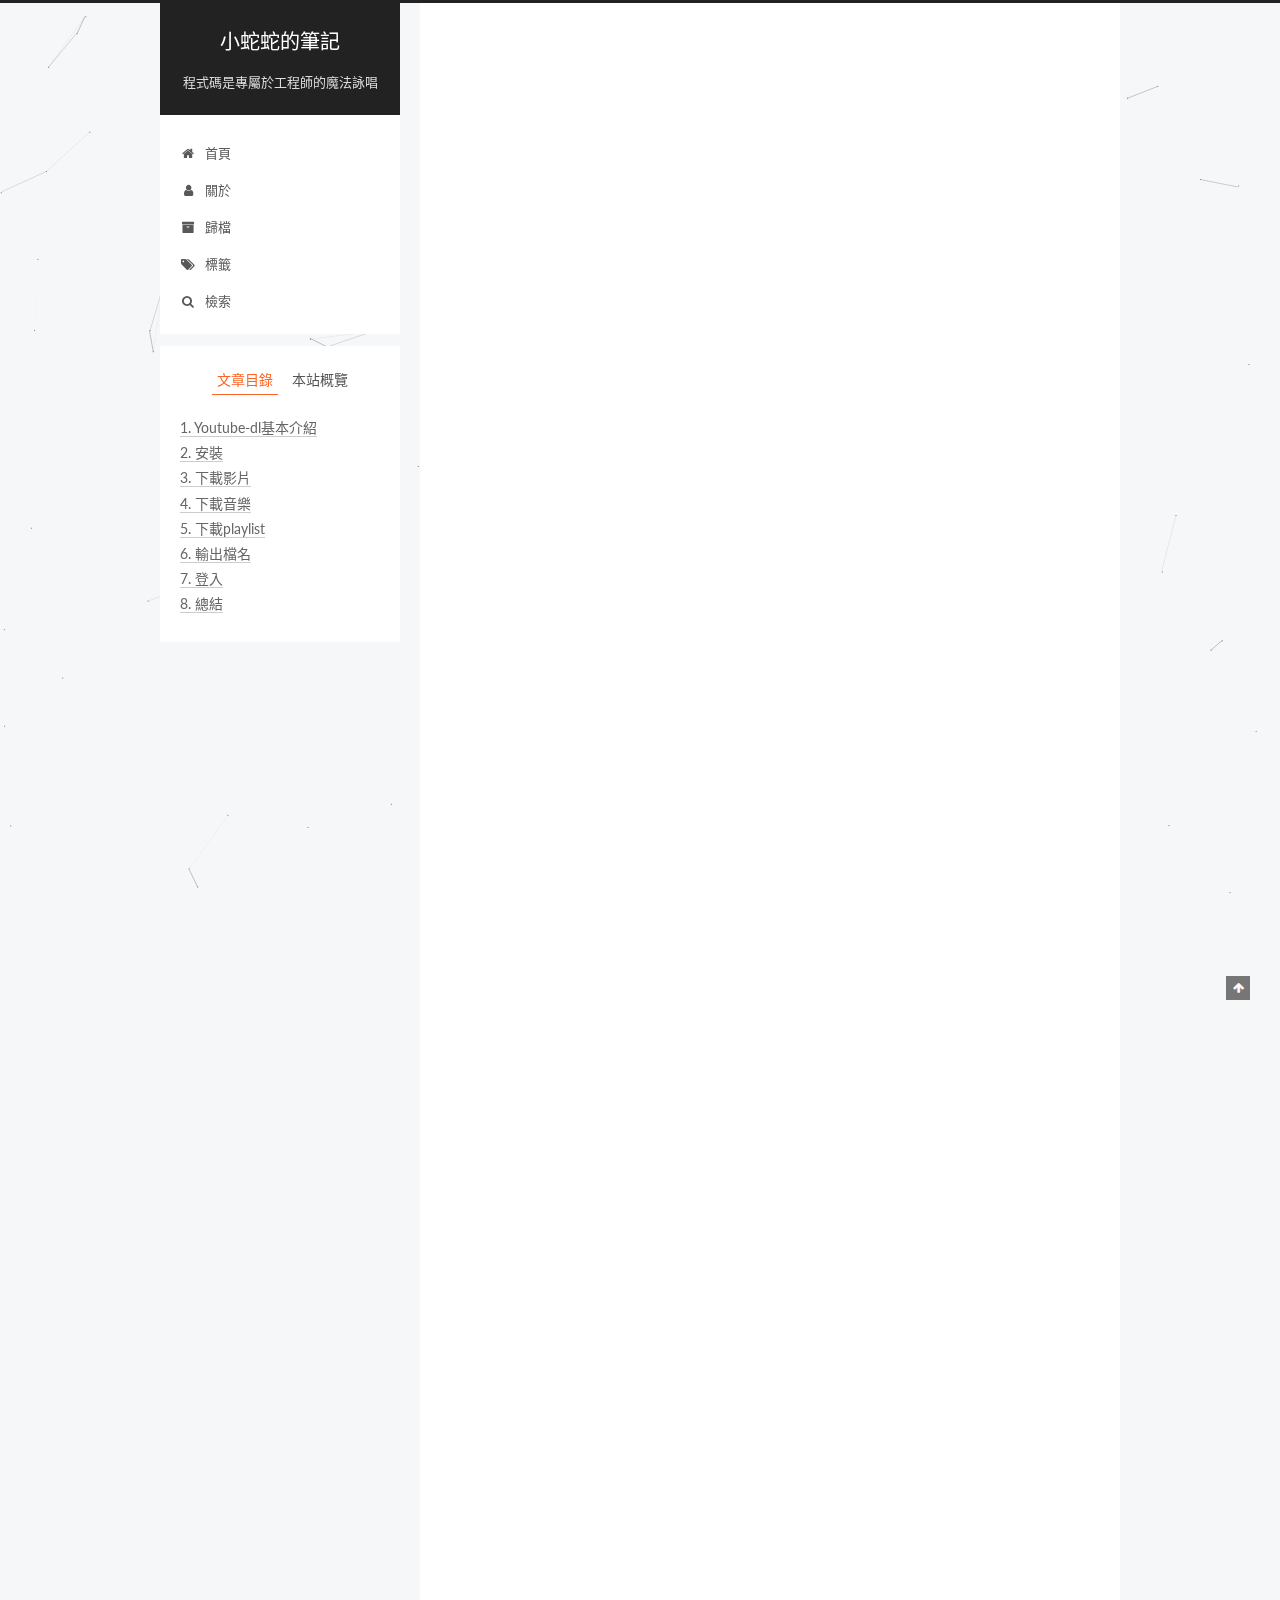
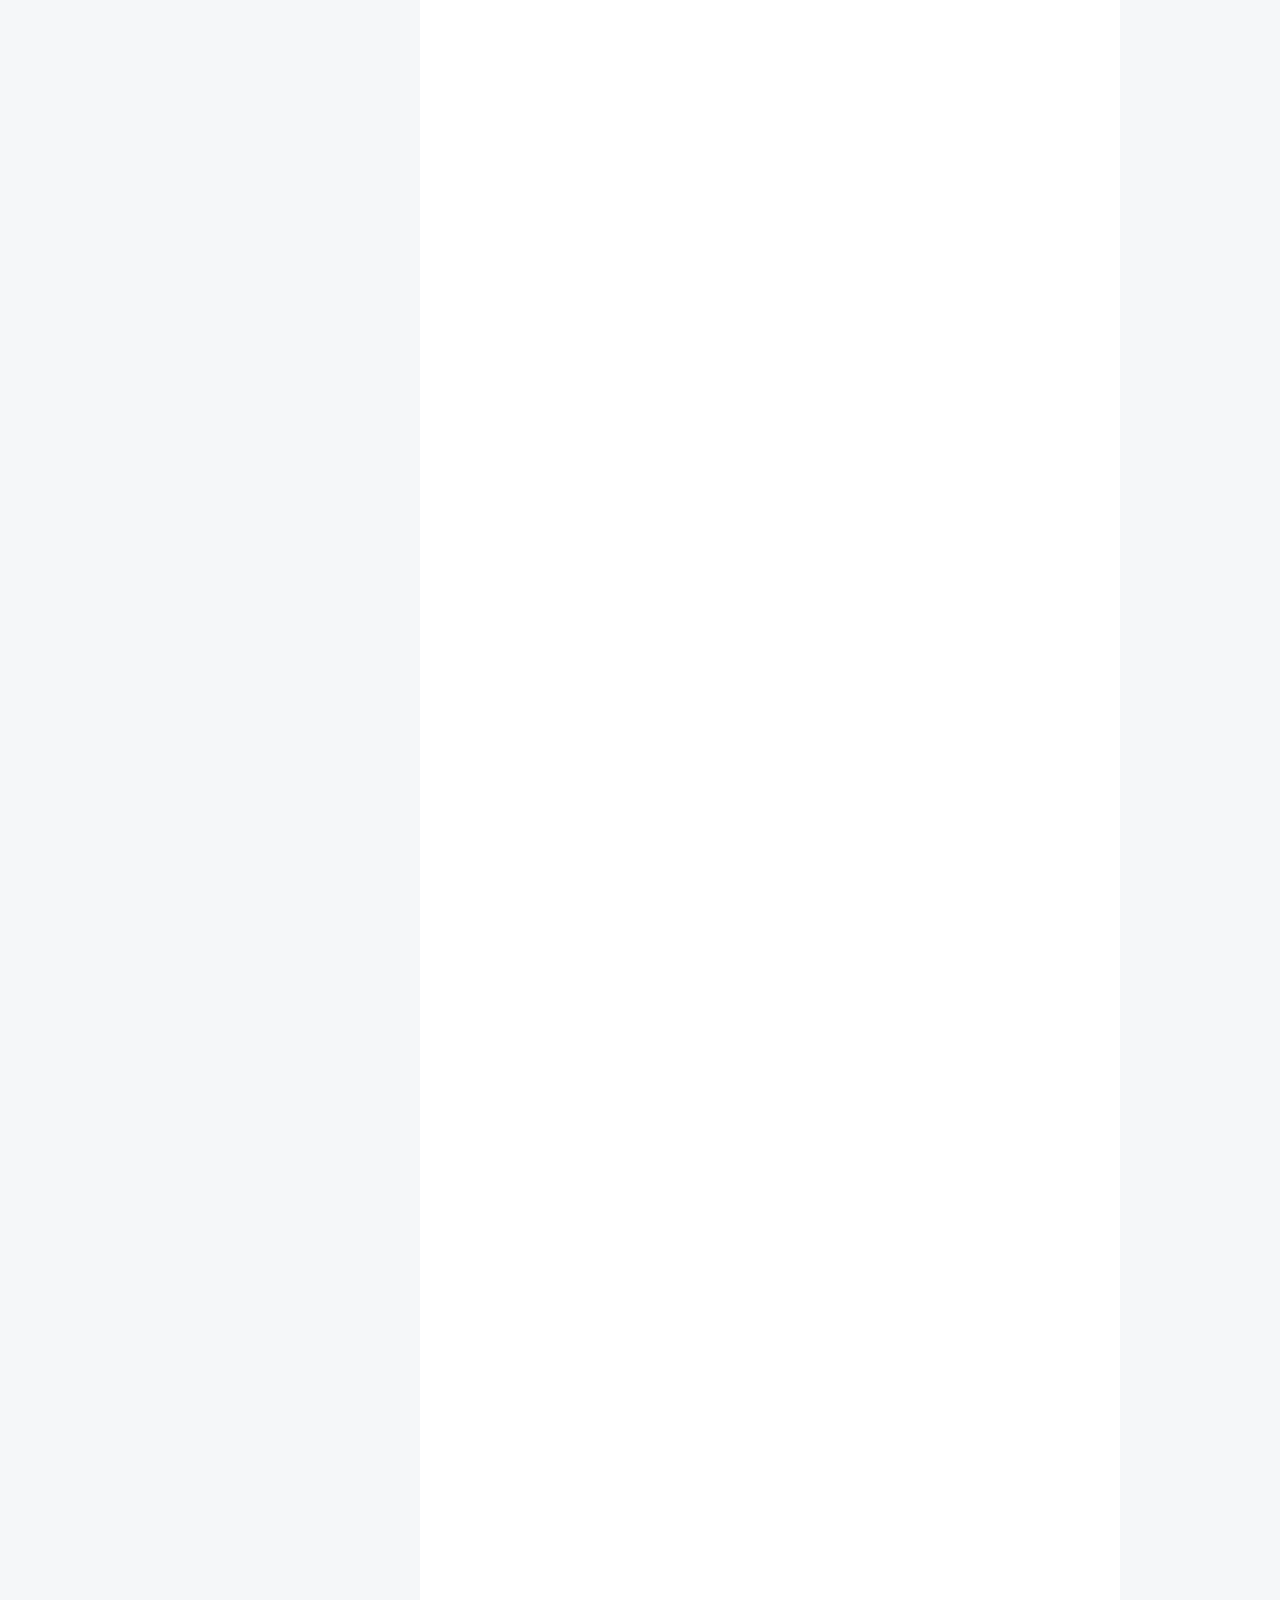
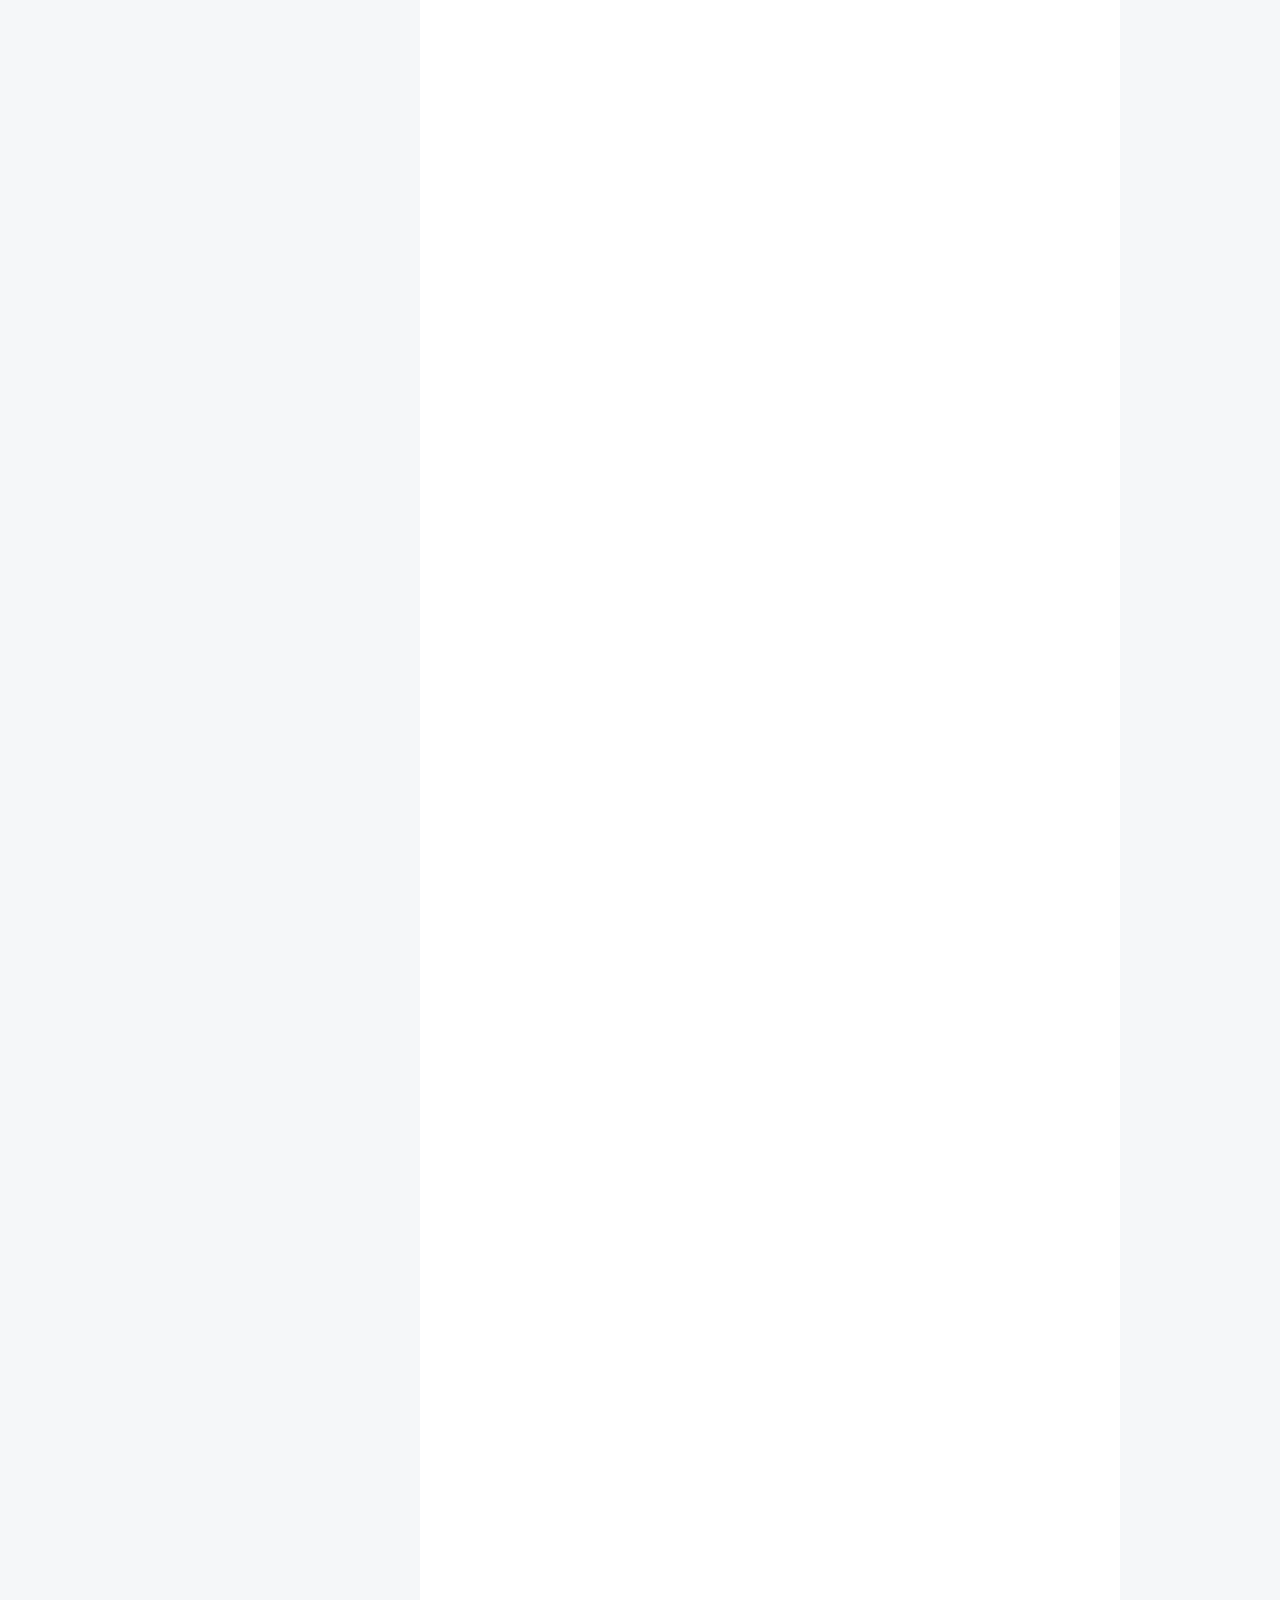
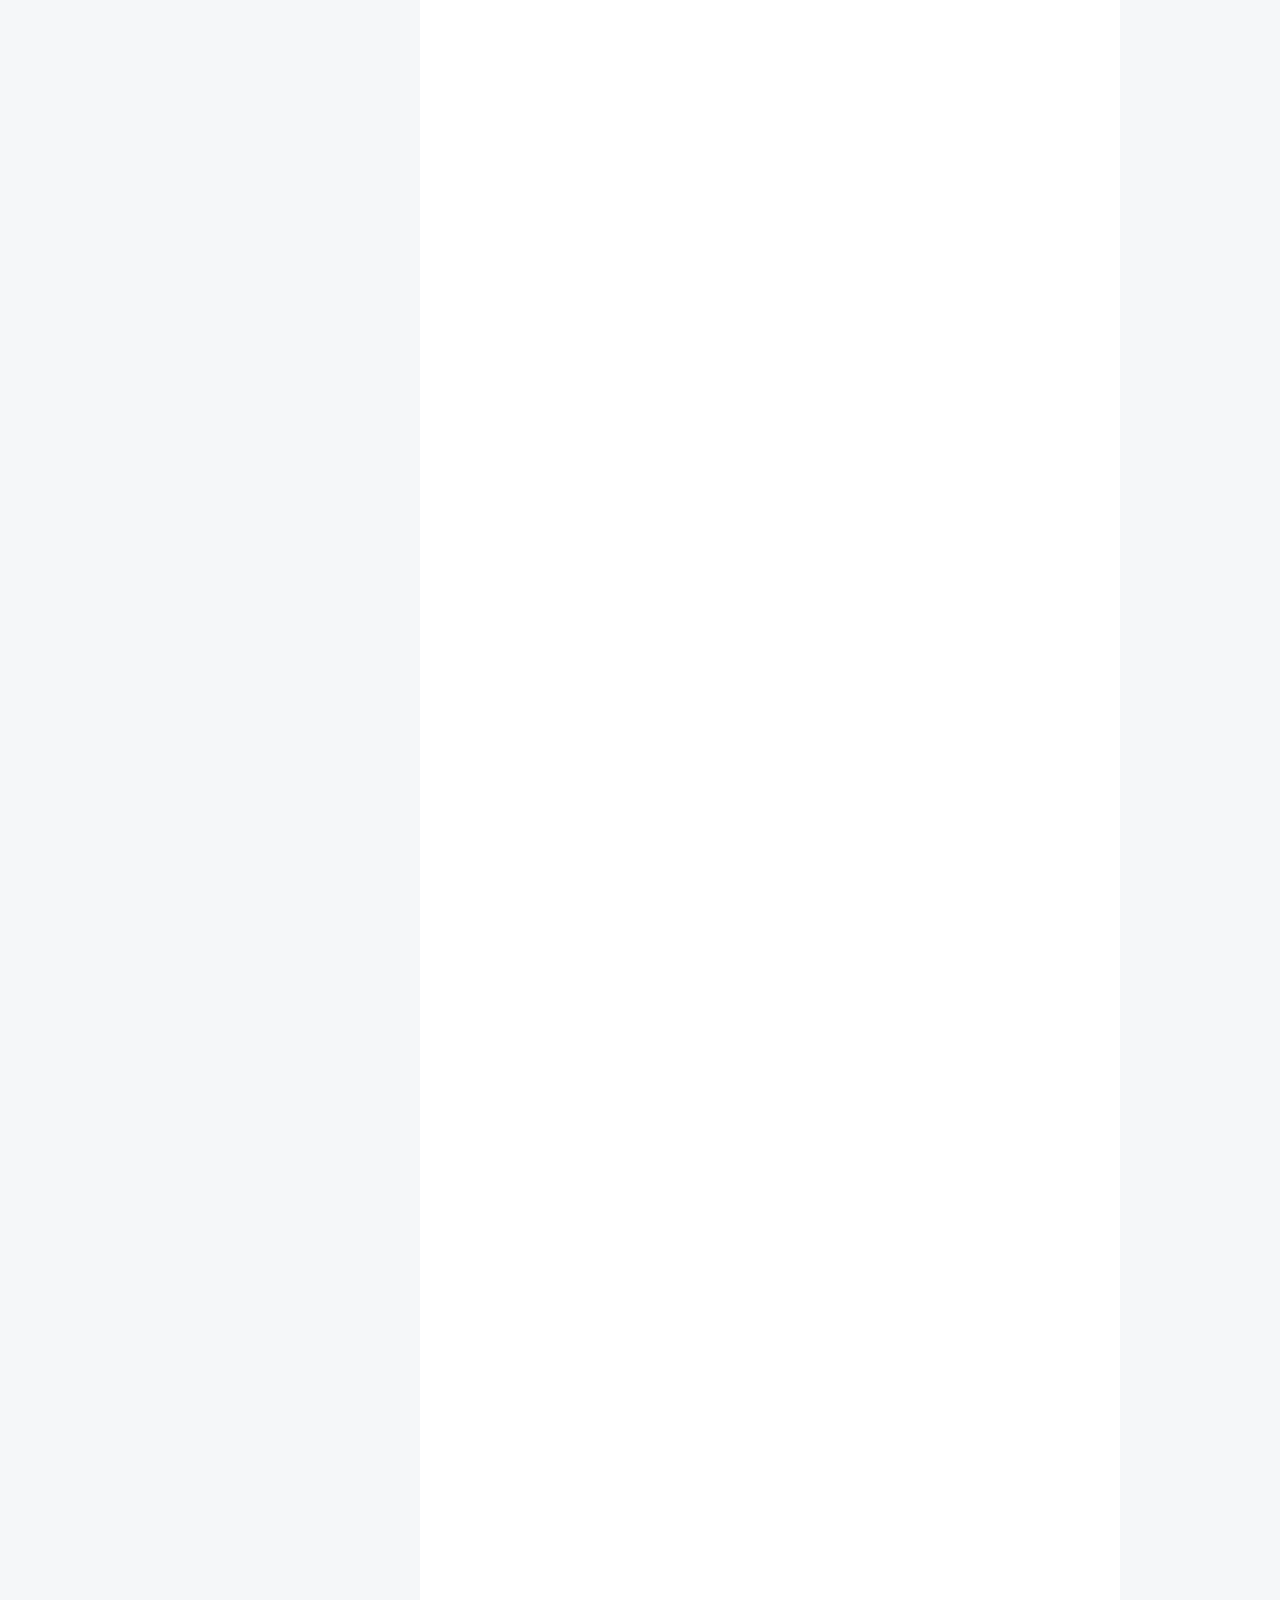
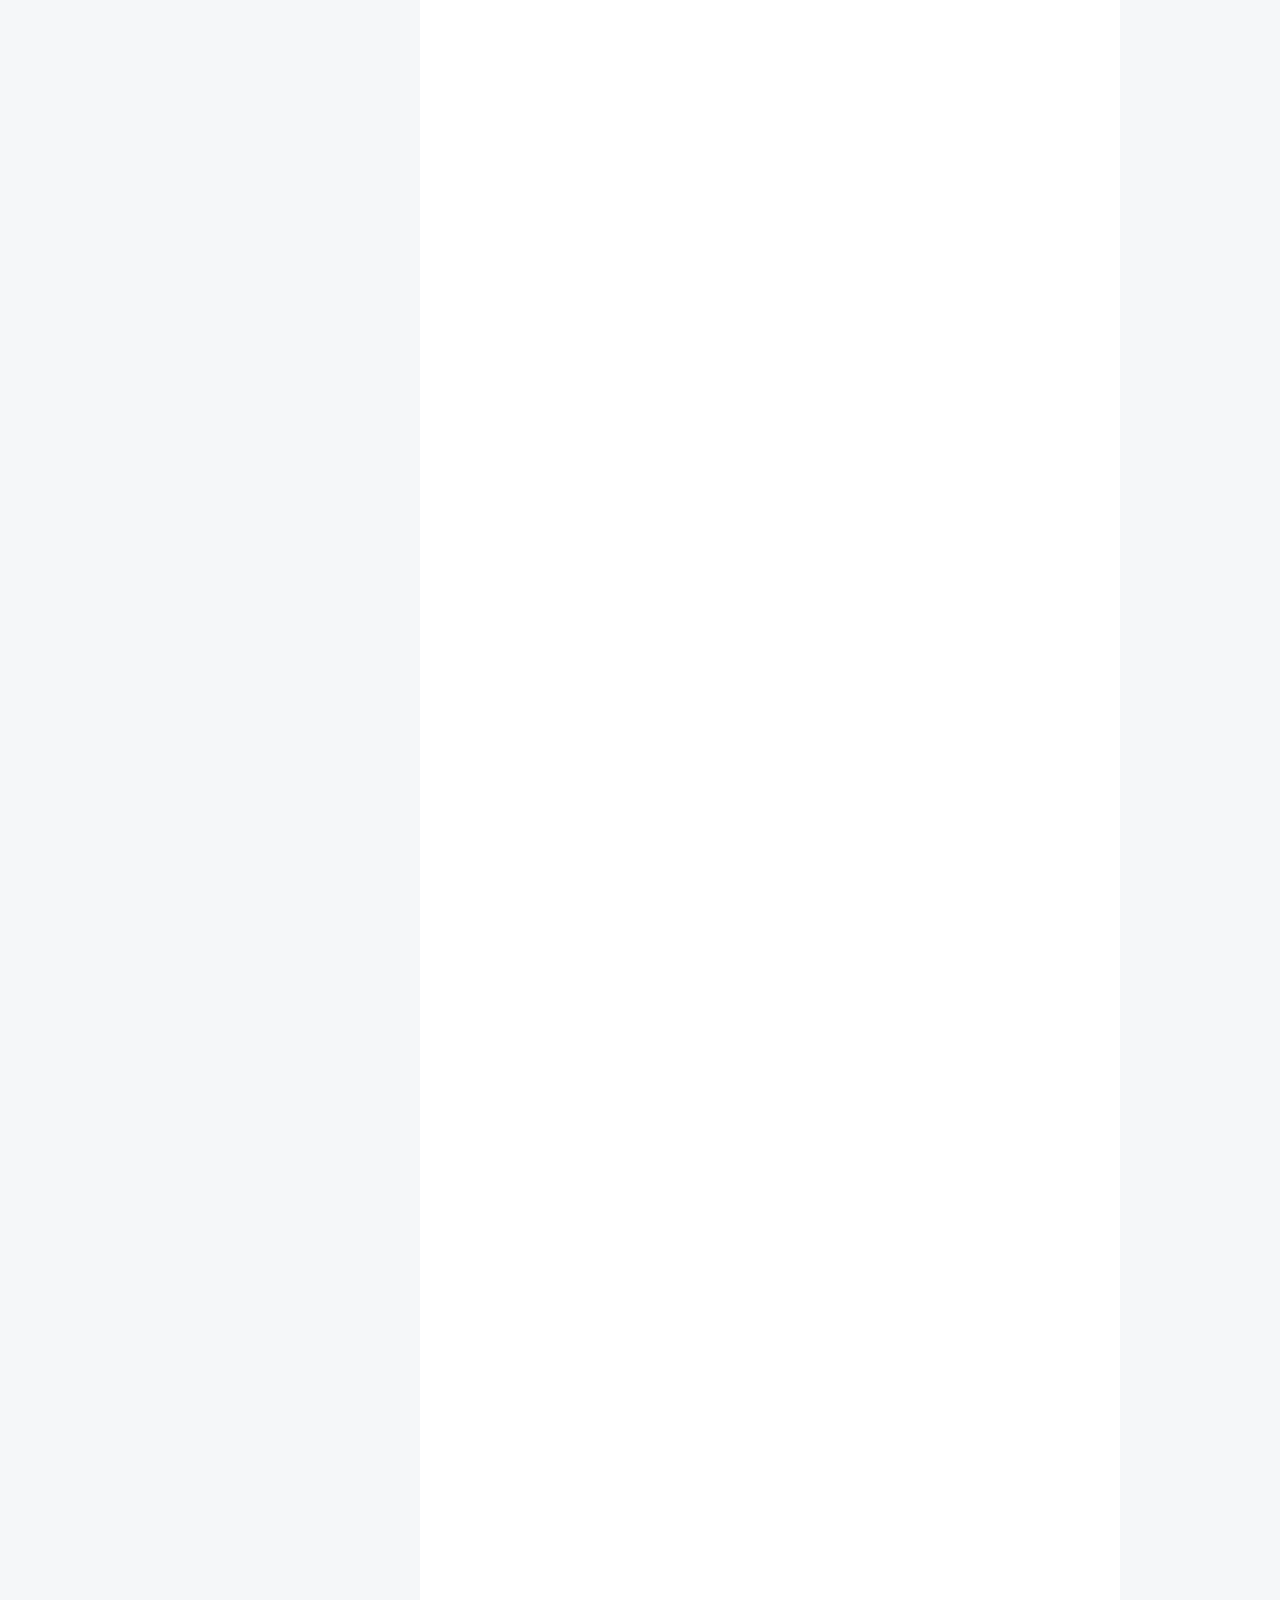
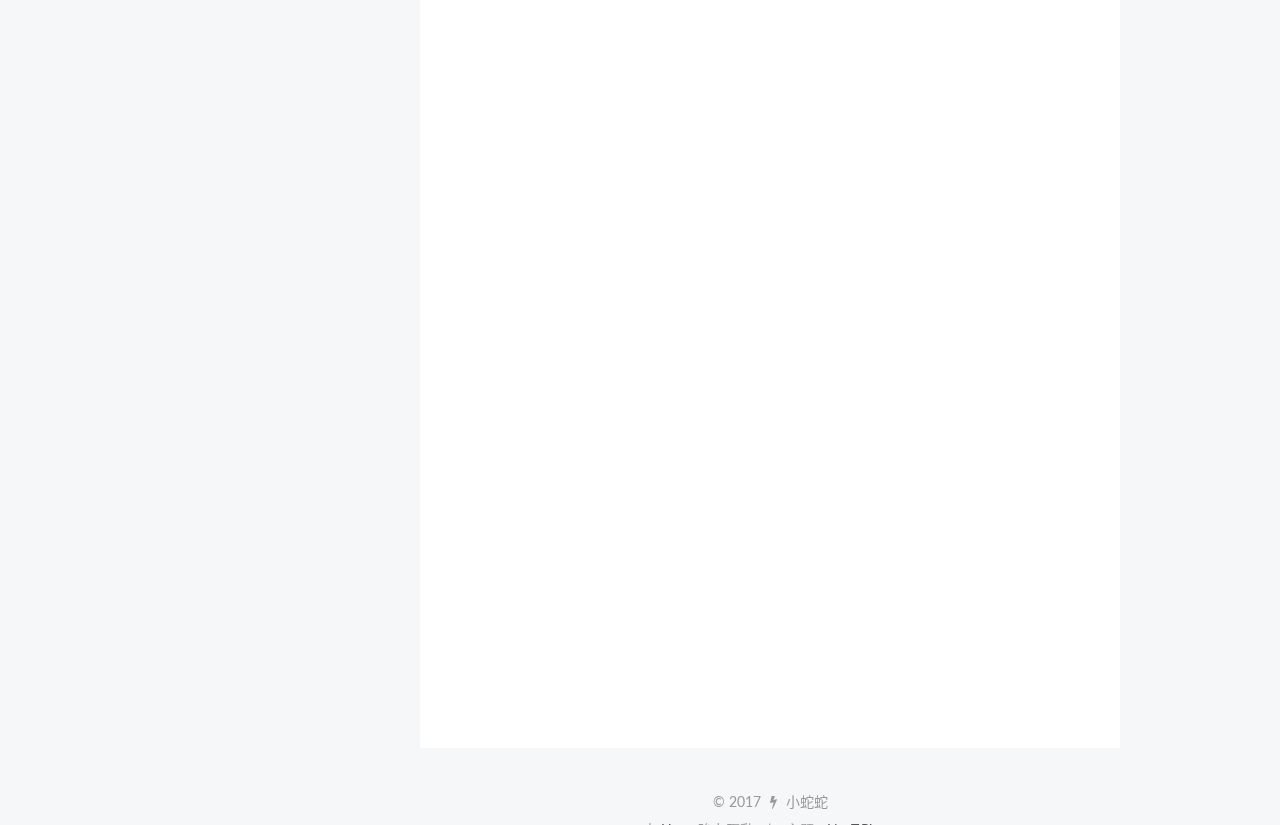
<file: 2017/08/16/Youtube-dl濃縮教學筆記/index.html>
<!DOCTYPE html>



  


<html class="theme-next pisces use-motion" lang="zh-tw">
<head>
  <meta charset="UTF-8"/>
<meta http-equiv="X-UA-Compatible" content="IE=edge" />
<meta name="viewport" content="width=device-width, initial-scale=1, maximum-scale=1"/>
<meta name="theme-color" content="#222">









<meta http-equiv="Cache-Control" content="no-transform" />
<meta http-equiv="Cache-Control" content="no-siteapp" />



  <meta name="google-site-verification" content="HkcWHv81BNemRp9XX6qi6s4oeS1ONrcG7FNm0ZnzNKo" />













  
  
  <link href="/lib/fancybox/source/jquery.fancybox.css?v=2.1.5" rel="stylesheet" type="text/css" />




  
  
  
  

  
    
    
  

  

  

  

  

  
    
    
    <link href="//fonts.googleapis.com/css?family=Lato:300,300italic,400,400italic,700,700italic&subset=latin,latin-ext" rel="stylesheet" type="text/css">
  






<link href="/lib/font-awesome/css/font-awesome.min.css?v=4.6.2" rel="stylesheet" type="text/css" />

<link href="/css/main.css?v=5.1.2" rel="stylesheet" type="text/css" />


  <meta name="keywords" content="youtube,video,download,command line," />





  <link rel="alternate" href="/atom.xml" title="小蛇蛇的筆記" type="application/atom+xml" />




  <link rel="shortcut icon" type="image/x-icon" href="/favicon.ico?v=5.1.2" />






<meta name="description" content="Youtube-dl基本介紹 很多Youtube線上影片下載服務可能會有一些限制，像是  畫質、音質和檔案格式限制 下載頻率不能太密集、效率不夠好 無法下載整份清單(可能是進階會員才能使用) mp3沒有圖片封面和詳細資訊 天殺的的一堆彈出式色情廣告  相反的，youtube-dl可以滿足你所有的需求：  畫質、音質沒有限制 幾乎支援所有影音格式 可以下載整份影片清單 mp3可以加入歌曲封面和專輯資">
<meta name="keywords" content="youtube,video,download,command line">
<meta property="og:type" content="article">
<meta property="og:title" content="Youtube-dl濃縮教學筆記">
<meta property="og:url" content="https://yogapan.github.io/2017/08/16/Youtube-dl濃縮教學筆記/index.html">
<meta property="og:site_name" content="小蛇蛇的筆記">
<meta property="og:description" content="Youtube-dl基本介紹 很多Youtube線上影片下載服務可能會有一些限制，像是  畫質、音質和檔案格式限制 下載頻率不能太密集、效率不夠好 無法下載整份清單(可能是進階會員才能使用) mp3沒有圖片封面和詳細資訊 天殺的的一堆彈出式色情廣告  相反的，youtube-dl可以滿足你所有的需求：  畫質、音質沒有限制 幾乎支援所有影音格式 可以下載整份影片清單 mp3可以加入歌曲封面和專輯資">
<meta property="og:locale" content="zh-tw">
<meta property="og:image" content="https://yogapan.github.io/2017/08/16/Youtube-dl濃縮教學筆記/01.png">
<meta property="og:image" content="https://yogapan.github.io/2017/08/16/Youtube-dl濃縮教學筆記/02.png">
<meta property="og:image" content="https://yogapan.github.io/2017/08/16/Youtube-dl濃縮教學筆記/03.png">
<meta property="og:image" content="https://yogapan.github.io/2017/08/16/Youtube-dl濃縮教學筆記/04.png">
<meta property="og:image" content="https://yogapan.github.io/2017/08/16/Youtube-dl濃縮教學筆記/05.png">
<meta property="og:image" content="https://yogapan.github.io/2017/08/16/Youtube-dl濃縮教學筆記/06.png">
<meta property="og:image" content="https://yogapan.github.io/2017/08/16/Youtube-dl濃縮教學筆記/07.png">
<meta property="og:updated_time" content="2017-09-25T00:12:43.090Z">
<meta name="twitter:card" content="summary">
<meta name="twitter:title" content="Youtube-dl濃縮教學筆記">
<meta name="twitter:description" content="Youtube-dl基本介紹 很多Youtube線上影片下載服務可能會有一些限制，像是  畫質、音質和檔案格式限制 下載頻率不能太密集、效率不夠好 無法下載整份清單(可能是進階會員才能使用) mp3沒有圖片封面和詳細資訊 天殺的的一堆彈出式色情廣告  相反的，youtube-dl可以滿足你所有的需求：  畫質、音質沒有限制 幾乎支援所有影音格式 可以下載整份影片清單 mp3可以加入歌曲封面和專輯資">
<meta name="twitter:image" content="https://yogapan.github.io/2017/08/16/Youtube-dl濃縮教學筆記/01.png">



<script type="text/javascript" id="hexo.configurations">
  var NexT = window.NexT || {};
  var CONFIG = {
    root: '/',
    scheme: 'Pisces',
    sidebar: {"position":"left","display":"post","offset":12,"offset_float":12,"b2t":false,"scrollpercent":false,"onmobile":false},
    fancybox: true,
    tabs: true,
    motion: true,
    duoshuo: {
      userId: '0',
      author: '博主'
    },
    algolia: {
      applicationID: '',
      apiKey: '',
      indexName: '',
      hits: {"per_page":10},
      labels: {"input_placeholder":"Search for Posts","hits_empty":"We didn't find any results for the search: ${query}","hits_stats":"${hits} results found in ${time} ms"}
    }
  };
</script>



  <link rel="canonical" href="https://yogapan.github.io/2017/08/16/Youtube-dl濃縮教學筆記/"/>





  <title>Youtube-dl濃縮教學筆記 | 小蛇蛇的筆記</title>
  








</head>

<body itemscope itemtype="http://schema.org/WebPage" lang="zh-tw">

  
  
    
  

  <div class="container sidebar-position-left page-post-detail ">
    <div class="headband"></div>

    <header id="header" class="header" itemscope itemtype="http://schema.org/WPHeader">
      <div class="header-inner"><div class="site-brand-wrapper">
  <div class="site-meta ">
    

    <div class="custom-logo-site-title">
      <a href="/"  class="brand" rel="start">
        <span class="logo-line-before"><i></i></span>
        <span class="site-title">小蛇蛇的筆記</span>
        <span class="logo-line-after"><i></i></span>
      </a>
    </div>
      
        <p class="site-subtitle">程式碼是專屬於工程師的魔法詠唱</p>
      
  </div>

  <div class="site-nav-toggle">
    <button>
      <span class="btn-bar"></span>
      <span class="btn-bar"></span>
      <span class="btn-bar"></span>
    </button>
  </div>
</div>

<nav class="site-nav">
  

  
    <ul id="menu" class="menu">
      
        
        <li class="menu-item menu-item-home">
          <a href="/" rel="section">
            
              <i class="menu-item-icon fa fa-fw fa-home"></i> <br />
            
            首頁
          </a>
        </li>
      
        
        <li class="menu-item menu-item-about">
          <a href="/about/" rel="section">
            
              <i class="menu-item-icon fa fa-fw fa-user"></i> <br />
            
            關於
          </a>
        </li>
      
        
        <li class="menu-item menu-item-archives">
          <a href="/archives/" rel="section">
            
              <i class="menu-item-icon fa fa-fw fa-archive"></i> <br />
            
            歸檔
          </a>
        </li>
      
        
        <li class="menu-item menu-item-tags">
          <a href="/tags/" rel="section">
            
              <i class="menu-item-icon fa fa-fw fa-tags"></i> <br />
            
            標籤
          </a>
        </li>
      

      
        <li class="menu-item menu-item-search">
          
            <a href="javascript:;" class="popup-trigger">
          
            
              <i class="menu-item-icon fa fa-search fa-fw"></i> <br />
            
            檢索
          </a>
        </li>
      
    </ul>
  

  
    <div class="site-search">
      
  <div class="popup search-popup local-search-popup">
  <div class="local-search-header clearfix">
    <span class="search-icon">
      <i class="fa fa-search"></i>
    </span>
    <span class="popup-btn-close">
      <i class="fa fa-times-circle"></i>
    </span>
    <div class="local-search-input-wrapper">
      <input autocomplete="off"
             placeholder="搜索..." spellcheck="false"
             type="text" id="local-search-input">
    </div>
  </div>
  <div id="local-search-result"></div>
</div>



    </div>
  
</nav>



 </div>
    </header>

    <main id="main" class="main">
      <div class="main-inner">
        <div class="content-wrap">
          <div id="content" class="content">
            

  <div id="posts" class="posts-expand">
    

  

  
  
  

  <article class="post post-type-normal" itemscope itemtype="http://schema.org/Article">
  
  
  
  <div class="post-block">
    <link itemprop="mainEntityOfPage" href="https://yogapan.github.io/2017/08/16/Youtube-dl濃縮教學筆記/">

    <span hidden itemprop="author" itemscope itemtype="http://schema.org/Person">
      <meta itemprop="name" content="小蛇蛇">
      <meta itemprop="description" content="">
      <meta itemprop="image" content="/uploads/avatar.jpg">
    </span>

    <span hidden itemprop="publisher" itemscope itemtype="http://schema.org/Organization">
      <meta itemprop="name" content="小蛇蛇的筆記">
    </span>

    
      <header class="post-header">

        
        
          <h1 class="post-title" itemprop="name headline">Youtube-dl濃縮教學筆記</h1>
        

        <div class="post-meta">
          <span class="post-time">
            
              <span class="post-meta-item-icon">
                <i class="fa fa-calendar-o"></i>
              </span>
              
                <span class="post-meta-item-text">發表於</span>
              
              <time title="創建於" itemprop="dateCreated datePublished" datetime="2017-08-16T01:03:14+08:00">
                2017-08-16
              </time>
            

            

            
          </span>

          

          
            
              <span class="post-comments-count">
                <span class="post-meta-divider">|</span>
                <span class="post-meta-item-icon">
                  <i class="fa fa-comment-o"></i>
                </span>
                <a href="/2017/08/16/Youtube-dl濃縮教學筆記/#comments" itemprop="discussionUrl">
                  <span class="post-comments-count disqus-comment-count"
                        data-disqus-identifier="2017/08/16/Youtube-dl濃縮教學筆記/" itemprop="commentCount"></span>
                </a>
              </span>
            
          

          
          
             <span id="/2017/08/16/Youtube-dl濃縮教學筆記/" class="leancloud_visitors" data-flag-title="Youtube-dl濃縮教學筆記">
               <span class="post-meta-divider">|</span>
               <span class="post-meta-item-icon">
                 <i class="fa fa-eye"></i>
               </span>
               
                 <span class="post-meta-item-text">閱讀次數 </span>
               
                 <span class="leancloud-visitors-count"></span>
             </span>
          

          

          

          

        </div>
      </header>
    

    
    
    
    <div class="post-body" itemprop="articleBody">

      
      

      
        <h2 id="Youtube-dl基本介紹"><a href="#Youtube-dl基本介紹" class="headerlink" title="Youtube-dl基本介紹"></a>Youtube-dl基本介紹</h2><img src="/2017/08/16/Youtube-dl濃縮教學筆記/01.png" alt="01.png" title="">
<p>很多Youtube線上影片下載服務可能會有一些限制，像是</p>
<ul>
<li>畫質、音質和檔案格式限制</li>
<li>下載頻率不能太密集、效率不夠好</li>
<li>無法下載整份清單(可能是進階會員才能使用)</li>
<li>mp3沒有圖片封面和詳細資訊</li>
<li>天殺的的一堆彈出式色情廣告</li>
</ul>
<p>相反的，<a href="https://github.com/rg3/youtube-dl" target="_blank" rel="external">youtube-dl</a>可以滿足你所有的需求：</p>
<ul>
<li>畫質、音質沒有限制</li>
<li>幾乎支援所有影音格式</li>
<li>可以下載整份影片清單</li>
<li>mp3可以加入歌曲封面和專輯資訊</li>
<li>支援字幕、影片縮圖</li>
</ul>
<a id="more"></a>
<p>而且更猛的是，他不只可以下載Youtube的影片，甚至連Facebook、Twitter、Xuite上的影片都可以下載！<br><del>我絕對不會告訴你連Pornhub上的影片都可以輕鬆下載</del><br><del>但是前提是你要會用Command Line啦，呵呵</del></p>
<p>所有支援下載的網站清單:<br><a href="https://github.com/rg3/youtube-dl/blob/master/docs/supportedsites.md" target="_blank" rel="external">https://github.com/rg3/youtube-dl/blob/master/docs/supportedsites.md</a></p>
<hr>
<h2 id="安裝"><a href="#安裝" class="headerlink" title="安裝"></a>安裝</h2><p>利用mac套件管理神器<a href="https://brew.sh" target="_blank" rel="external">Homebrew</a>來安裝<br><figure class="highlight sh"><table><tr><td class="gutter"><pre><div class="line">1</div></pre></td><td class="code"><pre><div class="line">$ brew install youtube-dl</div></pre></td></tr></table></figure></p>
<h3 id="ffmpeg"><a href="#ffmpeg" class="headerlink" title="ffmpeg"></a>ffmpeg</h3><p>如果要使用youtube-dl的轉檔、嵌入字幕、提取音頻、加入專輯封面等等<code>Post-processing</code>的功能的話，則必須安裝<a href="https://www.ffmpeg.org" target="_blank" rel="external">FFmpeg</a><br><figure class="highlight sh"><table><tr><td class="gutter"><pre><div class="line">1</div></pre></td><td class="code"><pre><div class="line">$ brew install ffmpeg</div></pre></td></tr></table></figure></p>
<hr>
<h2 id="下載影片"><a href="#下載影片" class="headerlink" title="下載影片"></a>下載影片</h2><h3 id="起手式-指定影片檔案格式"><a href="#起手式-指定影片檔案格式" class="headerlink" title="起手式: 指定影片檔案格式"></a>起手式: 指定影片檔案格式</h3><p>用<code>-f</code>或是<code>--format</code>指定影片格式，像是<code>mp4, flv, mkv, webm</code></p>
<p>Example: 下載mp4格式影片<br><figure class="highlight sh"><table><tr><td class="gutter"><pre><div class="line">1</div></pre></td><td class="code"><pre><div class="line">$ youtube-dl -f mp4 &lt;url&gt;</div></pre></td></tr></table></figure></p>
<h3 id="品質"><a href="#品質" class="headerlink" title="品質"></a>品質</h3><p>Youtube-dl預設會下載最高畫質的影片，但也可以自己選擇想要的品質</p>
<p>Example: 下載解析度不高於480p的影片<br><figure class="highlight plain"><table><tr><td class="gutter"><pre><div class="line">1</div></pre></td><td class="code"><pre><div class="line">$ youtube-dl -f &apos;bestvideo[height&lt;=480][ext=mp4]+bestaudio/best[height&lt;=480][ext=m4a]&apos; &lt;url&gt;</div></pre></td></tr></table></figure></p>
<h3 id="嵌入字幕"><a href="#嵌入字幕" class="headerlink" title="嵌入字幕"></a>嵌入字幕</h3><p><code>--list-subs</code>列出所有可下載字幕的語言</p>
<ul>
<li><code>--write-sub</code>下載字幕</li>
<li><p><code>--embed-sub</code>將字幕嵌入影片中<br><em>這兩個參數要一起合併使用</em></p>
</li>
<li><p><code>--all-subs</code>下載所有語言字幕</p>
</li>
<li><code>—-sub-lang LANGS</code>指定字幕語言</li>
</ul>
<p>例如我想要下載まふまふcover的這首『Loser』<br><img src="/2017/08/16/Youtube-dl濃縮教學筆記/02.png" alt="02.png" title=""></p>
<p>首先用<code>--list-subs</code>列出所有可下載字幕的語言<br><figure class="highlight sh"><table><tr><td class="gutter"><pre><div class="line">1</div></pre></td><td class="code"><pre><div class="line">$ youtube-dl --list-subs https://www.youtube.com/watch?v=pnnsyjcFnjc</div></pre></td></tr></table></figure></p>
<img src="/2017/08/16/Youtube-dl濃縮教學筆記/03.png" alt="03.png" title="">
<p>發現zh-TW(繁體中文)是可選的</p>
<p>下載影片並且嵌入中文字幕<br><figure class="highlight sh"><table><tr><td class="gutter"><pre><div class="line">1</div></pre></td><td class="code"><pre><div class="line">$ youtube-dl --write-sub --embed-sub --sub-lang zh-tw -f mp4 https://www.youtube.com/watch?v=pnnsyjcFnjc</div></pre></td></tr></table></figure></p>
<p>如果妳想要一次下載所有語言的字幕並且嵌入的話<br><figure class="highlight sh"><table><tr><td class="gutter"><pre><div class="line">1</div></pre></td><td class="code"><pre><div class="line">$ youtube-dl --write-sub --embed-sub --all-subs -f mp4 https://www.youtube.com/watch?v=pnnsyjcFnjc</div></pre></td></tr></table></figure></p>
<p>登登！現在下載下來的影片可以選擇字幕囉～<br><img src="/2017/08/16/Youtube-dl濃縮教學筆記/04.png" alt="04.png" title=""></p>
<p><em>注意</em>：只有<code>mp4, mkv, webm</code>這些影片格式可以嵌入字幕。</p>
<hr>
<h2 id="下載音樂"><a href="#下載音樂" class="headerlink" title="下載音樂"></a>下載音樂</h2><h3 id="起手式-指定音樂檔案類型"><a href="#起手式-指定音樂檔案類型" class="headerlink" title="起手式: 指定音樂檔案類型"></a>起手式: 指定音樂檔案類型</h3><ul>
<li><code>-x</code>或<code>--extract-audio</code>表示提取音頻</li>
<li><code>--audio-format</code>後面指定音頻檔案類型，像是 <code>mp3, wav, m4a, aac</code></li>
</ul>
<p>Example:<br><figure class="highlight sh"><table><tr><td class="gutter"><pre><div class="line">1</div></pre></td><td class="code"><pre><div class="line">$ youtube-dl -x --audio-format mp3 &lt;url&gt;</div></pre></td></tr></table></figure></p>
<h3 id="縮圖和資料"><a href="#縮圖和資料" class="headerlink" title="縮圖和資料"></a>縮圖和資料</h3><ul>
<li><code>--embed-thumbnail</code>加入專輯封面(其實就是youtube影片上的縮圖)</li>
<li><code>—-add-metadata</code>加入影片資訊</li>
</ul>
<h3 id="Example"><a href="#Example" class="headerlink" title="Example"></a>Example</h3><p>例如說我要下載米津玄師的這首「ピースサイン」<br><img src="/2017/08/16/Youtube-dl濃縮教學筆記/05.png" alt="05.png" title=""></p>
<p>轉檔成mp3並且加入縮圖和影片資訊<br><figure class="highlight plain"><table><tr><td class="gutter"><pre><div class="line">1</div></pre></td><td class="code"><pre><div class="line">$ youtube-dl -x --audio-format mp3 --embed-thumbnail --add-metadata https://www.youtube.com/watch?v=9aJVr5tTTWk</div></pre></td></tr></table></figure></p>
<p>成功下載後可以看到上傳者和影片縮圖<br><img src="/2017/08/16/Youtube-dl濃縮教學筆記/06.png" alt="06.png" title=""><br><img src="/2017/08/16/Youtube-dl濃縮教學筆記/07.png" alt="07.png" title=""></p>
<hr>
<h2 id="下載playlist"><a href="#下載playlist" class="headerlink" title="下載playlist"></a>下載playlist</h2><h3 id="下載整份影片清單"><a href="#下載整份影片清單" class="headerlink" title="下載整份影片清單"></a>下載整份影片清單</h3><figure class="highlight sh"><table><tr><td class="gutter"><pre><div class="line">1</div></pre></td><td class="code"><pre><div class="line">$ youtube-dl -f mp4 &lt;playlist-url&gt;</div></pre></td></tr></table></figure>
<p><em>PS</em>: 除了影片網址的部分改成影片清單的網址，其他部分和下載影片一樣。</p>
<h3 id="指定起點和終點"><a href="#指定起點和終點" class="headerlink" title="指定起點和終點"></a>指定起點和終點</h3><ul>
<li><code>--playlist-start NUMBER</code>: 指定起點</li>
<li><code>—-playlist-end NUMBER</code>: 指定終點</li>
</ul>
<p>從第三個影片開始下載到最後一個影片<br><figure class="highlight sh"><table><tr><td class="gutter"><pre><div class="line">1</div></pre></td><td class="code"><pre><div class="line">$ youtube-dl --playlist-start 3 -f mp4 &lt;playlist-url&gt;</div></pre></td></tr></table></figure></p>
<p>從第一個影片下載到倒數第二個影片<br><figure class="highlight sh"><table><tr><td class="gutter"><pre><div class="line">1</div></pre></td><td class="code"><pre><div class="line">$ youtube-dl --playlist-end 2 -f mp4 &lt;playlist-url&gt;</div></pre></td></tr></table></figure></p>
<p>從第三個影片開始下載到倒數第二個影片<br><figure class="highlight sh"><table><tr><td class="gutter"><pre><div class="line">1</div></pre></td><td class="code"><pre><div class="line">$ youtube-dl --playlist-start 3 --playlist-end 2 -f mp4 &lt;playlist-url&gt;</div></pre></td></tr></table></figure></p>
<hr>
<h2 id="輸出檔名"><a href="#輸出檔名" class="headerlink" title="輸出檔名"></a>輸出檔名</h2><p><code>-o, --output TEMPLATE</code>指定檔名輸出模板。預設是<code>%(title)s-%(id)s.%(ext)s</code></p>
<p>直接指定檔名叫做<code>test.mp4</code><br><figure class="highlight sh"><table><tr><td class="gutter"><pre><div class="line">1</div></pre></td><td class="code"><pre><div class="line">$ youtube-dl -o <span class="string">"test.mp4"</span> -f mp4 &lt;url&gt;</div></pre></td></tr></table></figure></p>
<p>假如說我覺得影片id很煩很醜，我要把他去掉，只留下影片標題跟副檔名<br><figure class="highlight sh"><table><tr><td class="gutter"><pre><div class="line">1</div></pre></td><td class="code"><pre><div class="line">$ youtube-dl 0o <span class="string">'%(title)s.%(ext)s'</span></div></pre></td></tr></table></figure></p>
<h3 id="以下官方範例"><a href="#以下官方範例" class="headerlink" title="以下官方範例"></a>以下官方範例</h3><p>Download YouTube playlist videos in separate directory indexed by video order in a playlist<br><figure class="highlight sh"><table><tr><td class="gutter"><pre><div class="line">1</div></pre></td><td class="code"><pre><div class="line">$ youtube-dl -o <span class="string">'%(playlist)s/%(playlist_index)s - %(title)s.%(ext)s'</span> https://www.youtube.com/playlist?list=PLwiyx1dc3P2JR9N8gQaQN_BCvlSlap7re</div></pre></td></tr></table></figure></p>
<p>Download all playlists of YouTube channel/user keeping each playlist in separate directory:<br><figure class="highlight sh"><table><tr><td class="gutter"><pre><div class="line">1</div></pre></td><td class="code"><pre><div class="line">$ youtube-dl -o <span class="string">'%(uploader)s/%(playlist)s/%(playlist_index)s - %(title)s.%(ext)s'</span> https://www.youtube.com/user/TheLinuxFoundation/playlists</div></pre></td></tr></table></figure></p>
<p>查詢更多模板參數:<br><a href="https://github.com/rg3/youtube-dl#output-template" target="_blank" rel="external">https://github.com/rg3/youtube-dl#output-template</a></p>
<hr>
<h2 id="登入"><a href="#登入" class="headerlink" title="登入"></a>登入</h2><p>如果有些影片要登入後才能觀看要怎麼辦呢？youtube-dl還有支援帳戶登入的功能:</p>
<ul>
<li><code>-u, --username USERNAME</code></li>
<li><code>-p, --password PASSWORD</code></li>
</ul>
<p>Example:<br><figure class="highlight sh"><table><tr><td class="gutter"><pre><div class="line">1</div></pre></td><td class="code"><pre><div class="line">$ youtube-dl -u <span class="string">'username@gmail.com'</span> -p <span class="string">'password'</span> https://www.youtube.com/?v=&lt;video_id&gt;</div></pre></td></tr></table></figure></p>
<hr>
<h2 id="總結"><a href="#總結" class="headerlink" title="總結"></a>總結</h2><p>以上的筆記為<em>超濃縮精華版</em>，youtube-dl還有更多強大的功能和參數可供使用。如果要更詳細的參考文件，可以直接參考官方文件: <a href="https://github.com/rg3/youtube-dl" target="_blank" rel="external">https://github.com/rg3/youtube-dl</a></p>

      
    </div>
    
    
    

    

    

    

    <footer class="post-footer">
      
        <div class="post-tags">
          
            <a href="/tags/youtube/" rel="tag"># youtube</a>
          
            <a href="/tags/video/" rel="tag"># video</a>
          
            <a href="/tags/download/" rel="tag"># download</a>
          
            <a href="/tags/command-line/" rel="tag"># command line</a>
          
        </div>
      

      
      
      

      
        <div class="post-nav">
          <div class="post-nav-next post-nav-item">
            
              <a href="/2017/08/11/用Hexo-Github-Pages搭建個人部落格/" rel="next" title="用Hexo + Github Pages搭建個人部落格">
                <i class="fa fa-chevron-left"></i> 用Hexo + Github Pages搭建個人部落格
              </a>
            
          </div>

          <span class="post-nav-divider"></span>

          <div class="post-nav-prev post-nav-item">
            
          </div>
        </div>
      

      
      
    </footer>
  </div>
  
  
  
  </article>



    <div class="post-spread">
      
    </div>
  </div>


          </div>
          


          
  <div class="comments" id="comments">
    
      <div id="disqus_thread">
        <noscript>
          Please enable JavaScript to view the
          <a href="https://disqus.com/?ref_noscript">comments powered by Disqus.</a>
        </noscript>
      </div>
    
  </div>


        </div>
        
          
  
  <div class="sidebar-toggle">
    <div class="sidebar-toggle-line-wrap">
      <span class="sidebar-toggle-line sidebar-toggle-line-first"></span>
      <span class="sidebar-toggle-line sidebar-toggle-line-middle"></span>
      <span class="sidebar-toggle-line sidebar-toggle-line-last"></span>
    </div>
  </div>

  <aside id="sidebar" class="sidebar">
    
    <div class="sidebar-inner">

      

      
        <ul class="sidebar-nav motion-element">
          <li class="sidebar-nav-toc sidebar-nav-active" data-target="post-toc-wrap" >
            文章目錄
          </li>
          <li class="sidebar-nav-overview" data-target="site-overview">
            本站概覽
          </li>
        </ul>
      

      <section class="site-overview sidebar-panel">
        <div class="site-author motion-element" itemprop="author" itemscope itemtype="http://schema.org/Person">
          <img class="site-author-image" itemprop="image"
               src="/uploads/avatar.jpg"
               alt="小蛇蛇" />
          <p class="site-author-name" itemprop="name">小蛇蛇</p>
           
              <p class="site-description motion-element" itemprop="description"></p>
          
        </div>
        <nav class="site-state motion-element">

          
            <div class="site-state-item site-state-posts">
              <a href="/archives/">
                <span class="site-state-item-count">2</span>
                <span class="site-state-item-name">文章</span>
              </a>
            </div>
          

          

          
            
            
            <div class="site-state-item site-state-tags">
              <a href="/tags/index.html">
                <span class="site-state-item-count">6</span>
                <span class="site-state-item-name">標籤</span>
              </a>
            </div>
          

        </nav>

        
          <div class="feed-link motion-element">
            <a href="/atom.xml" rel="alternate">
              <i class="fa fa-rss"></i>
              RSS
            </a>
          </div>
        

        <div class="links-of-author motion-element">
          
            
              <span class="links-of-author-item">
                <a href="https://github.com/YogaPan" target="_blank" title="GitHub">
                  
                    <i class="fa fa-fw fa-github"></i>
                  
                    
                      GitHub
                    
                </a>
              </span>
            
          
        </div>

        
        

        
        

        


      </section>

      
      <!--noindex-->
        <section class="post-toc-wrap motion-element sidebar-panel sidebar-panel-active">
          <div class="post-toc">

            
              
            

            
              <div class="post-toc-content"><ol class="nav"><li class="nav-item nav-level-2"><a class="nav-link" href="#Youtube-dl基本介紹"><span class="nav-number">1.</span> <span class="nav-text">Youtube-dl基本介紹</span></a></li><li class="nav-item nav-level-2"><a class="nav-link" href="#安裝"><span class="nav-number">2.</span> <span class="nav-text">安裝</span></a><ol class="nav-child"><li class="nav-item nav-level-3"><a class="nav-link" href="#ffmpeg"><span class="nav-number">2.1.</span> <span class="nav-text">ffmpeg</span></a></li></ol></li><li class="nav-item nav-level-2"><a class="nav-link" href="#下載影片"><span class="nav-number">3.</span> <span class="nav-text">下載影片</span></a><ol class="nav-child"><li class="nav-item nav-level-3"><a class="nav-link" href="#起手式-指定影片檔案格式"><span class="nav-number">3.1.</span> <span class="nav-text">起手式: 指定影片檔案格式</span></a></li><li class="nav-item nav-level-3"><a class="nav-link" href="#品質"><span class="nav-number">3.2.</span> <span class="nav-text">品質</span></a></li><li class="nav-item nav-level-3"><a class="nav-link" href="#嵌入字幕"><span class="nav-number">3.3.</span> <span class="nav-text">嵌入字幕</span></a></li></ol></li><li class="nav-item nav-level-2"><a class="nav-link" href="#下載音樂"><span class="nav-number">4.</span> <span class="nav-text">下載音樂</span></a><ol class="nav-child"><li class="nav-item nav-level-3"><a class="nav-link" href="#起手式-指定音樂檔案類型"><span class="nav-number">4.1.</span> <span class="nav-text">起手式: 指定音樂檔案類型</span></a></li><li class="nav-item nav-level-3"><a class="nav-link" href="#縮圖和資料"><span class="nav-number">4.2.</span> <span class="nav-text">縮圖和資料</span></a></li><li class="nav-item nav-level-3"><a class="nav-link" href="#Example"><span class="nav-number">4.3.</span> <span class="nav-text">Example</span></a></li></ol></li><li class="nav-item nav-level-2"><a class="nav-link" href="#下載playlist"><span class="nav-number">5.</span> <span class="nav-text">下載playlist</span></a><ol class="nav-child"><li class="nav-item nav-level-3"><a class="nav-link" href="#下載整份影片清單"><span class="nav-number">5.1.</span> <span class="nav-text">下載整份影片清單</span></a></li><li class="nav-item nav-level-3"><a class="nav-link" href="#指定起點和終點"><span class="nav-number">5.2.</span> <span class="nav-text">指定起點和終點</span></a></li></ol></li><li class="nav-item nav-level-2"><a class="nav-link" href="#輸出檔名"><span class="nav-number">6.</span> <span class="nav-text">輸出檔名</span></a><ol class="nav-child"><li class="nav-item nav-level-3"><a class="nav-link" href="#以下官方範例"><span class="nav-number">6.1.</span> <span class="nav-text">以下官方範例</span></a></li></ol></li><li class="nav-item nav-level-2"><a class="nav-link" href="#登入"><span class="nav-number">7.</span> <span class="nav-text">登入</span></a></li><li class="nav-item nav-level-2"><a class="nav-link" href="#總結"><span class="nav-number">8.</span> <span class="nav-text">總結</span></a></li></ol></div>
            

          </div>
        </section>
      <!--/noindex-->
      

      

    </div>
  </aside>


        
      </div>
    </main>

    <footer id="footer" class="footer">
      <div class="footer-inner">
        <div class="copyright" >
  
  &copy; 
  <span itemprop="copyrightYear">2017</span>
  <span class="with-love">
    <i class="fa fa-bolt"></i>
  </span>
  <span class="author" itemprop="copyrightHolder">小蛇蛇</span>
</div>


<div class="powered-by">
  由 <a class="theme-link" href="https://hexo.io">Hexo</a> 強力驅動
</div>

<div class="theme-info">
  主題 -
  <a class="theme-link" href="https://github.com/iissnan/hexo-theme-next">
    NexT.Pisces
  </a>
</div>


        







        
      </div>
    </footer>

    
      <div class="back-to-top">
        <i class="fa fa-arrow-up"></i>
        
      </div>
    

  </div>

  

<script type="text/javascript">
  if (Object.prototype.toString.call(window.Promise) !== '[object Function]') {
    window.Promise = null;
  }
</script>









  


  











  
  <script type="text/javascript" src="/lib/jquery/index.js?v=2.1.3"></script>

  
  <script type="text/javascript" src="/lib/fastclick/lib/fastclick.min.js?v=1.0.6"></script>

  
  <script type="text/javascript" src="/lib/jquery_lazyload/jquery.lazyload.js?v=1.9.7"></script>

  
  <script type="text/javascript" src="/lib/velocity/velocity.min.js?v=1.2.1"></script>

  
  <script type="text/javascript" src="/lib/velocity/velocity.ui.min.js?v=1.2.1"></script>

  
  <script type="text/javascript" src="/lib/fancybox/source/jquery.fancybox.pack.js?v=2.1.5"></script>

  
  <script type="text/javascript" src="/lib/canvas-nest/canvas-nest.min.js"></script>


  


  <script type="text/javascript" src="/js/src/utils.js?v=5.1.2"></script>

  <script type="text/javascript" src="/js/src/motion.js?v=5.1.2"></script>



  
  


  <script type="text/javascript" src="/js/src/affix.js?v=5.1.2"></script>

  <script type="text/javascript" src="/js/src/schemes/pisces.js?v=5.1.2"></script>



  
  <script type="text/javascript" src="/js/src/scrollspy.js?v=5.1.2"></script>
<script type="text/javascript" src="/js/src/post-details.js?v=5.1.2"></script>



  


  <script type="text/javascript" src="/js/src/bootstrap.js?v=5.1.2"></script>



  


  

    
      <script id="dsq-count-scr" src="https://yogapan.disqus.com/count.js" async></script>
    

    
      <script type="text/javascript">
        var disqus_config = function () {
          this.page.url = 'https://yogapan.github.io/2017/08/16/Youtube-dl濃縮教學筆記/';
          this.page.identifier = '2017/08/16/Youtube-dl濃縮教學筆記/';
          this.page.title = 'Youtube-dl濃縮教學筆記';
        };
        var d = document, s = d.createElement('script');
        s.src = 'https://yogapan.disqus.com/embed.js';
        s.setAttribute('data-timestamp', '' + +new Date());
        (d.head || d.body).appendChild(s);
      </script>
    

  




	





  








  

  <script type="text/javascript">
    // Popup Window;
    var isfetched = false;
    var isXml = true;
    // Search DB path;
    var search_path = "search.xml";
    if (search_path.length === 0) {
      search_path = "search.xml";
    } else if (/json$/i.test(search_path)) {
      isXml = false;
    }
    var path = "/" + search_path;
    // monitor main search box;

    var onPopupClose = function (e) {
      $('.popup').hide();
      $('#local-search-input').val('');
      $('.search-result-list').remove();
      $('#no-result').remove();
      $(".local-search-pop-overlay").remove();
      $('body').css('overflow', '');
    }

    function proceedsearch() {
      $("body")
        .append('<div class="search-popup-overlay local-search-pop-overlay"></div>')
        .css('overflow', 'hidden');
      $('.search-popup-overlay').click(onPopupClose);
      $('.popup').toggle();
      var $localSearchInput = $('#local-search-input');
      $localSearchInput.attr("autocapitalize", "none");
      $localSearchInput.attr("autocorrect", "off");
      $localSearchInput.focus();
    }

    // search function;
    var searchFunc = function(path, search_id, content_id) {
      'use strict';

      // start loading animation
      $("body")
        .append('<div class="search-popup-overlay local-search-pop-overlay">' +
          '<div id="search-loading-icon">' +
          '<i class="fa fa-spinner fa-pulse fa-5x fa-fw"></i>' +
          '</div>' +
          '</div>')
        .css('overflow', 'hidden');
      $("#search-loading-icon").css('margin', '20% auto 0 auto').css('text-align', 'center');

      $.ajax({
        url: path,
        dataType: isXml ? "xml" : "json",
        async: true,
        success: function(res) {
          // get the contents from search data
          isfetched = true;
          $('.popup').detach().appendTo('.header-inner');
          var datas = isXml ? $("entry", res).map(function() {
            return {
              title: $("title", this).text(),
              content: $("content",this).text(),
              url: $("url" , this).text()
            };
          }).get() : res;
          var input = document.getElementById(search_id);
          var resultContent = document.getElementById(content_id);
          var inputEventFunction = function() {
            var searchText = input.value.trim().toLowerCase();
            var keywords = searchText.split(/[\s\-]+/);
            if (keywords.length > 1) {
              keywords.push(searchText);
            }
            var resultItems = [];
            if (searchText.length > 0) {
              // perform local searching
              datas.forEach(function(data) {
                var isMatch = false;
                var hitCount = 0;
                var searchTextCount = 0;
                var title = data.title.trim();
                var titleInLowerCase = title.toLowerCase();
                var content = data.content.trim().replace(/<[^>]+>/g,"");
                var contentInLowerCase = content.toLowerCase();
                var articleUrl = decodeURIComponent(data.url);
                var indexOfTitle = [];
                var indexOfContent = [];
                // only match articles with not empty titles
                if(title != '') {
                  keywords.forEach(function(keyword) {
                    function getIndexByWord(word, text, caseSensitive) {
                      var wordLen = word.length;
                      if (wordLen === 0) {
                        return [];
                      }
                      var startPosition = 0, position = [], index = [];
                      if (!caseSensitive) {
                        text = text.toLowerCase();
                        word = word.toLowerCase();
                      }
                      while ((position = text.indexOf(word, startPosition)) > -1) {
                        index.push({position: position, word: word});
                        startPosition = position + wordLen;
                      }
                      return index;
                    }

                    indexOfTitle = indexOfTitle.concat(getIndexByWord(keyword, titleInLowerCase, false));
                    indexOfContent = indexOfContent.concat(getIndexByWord(keyword, contentInLowerCase, false));
                  });
                  if (indexOfTitle.length > 0 || indexOfContent.length > 0) {
                    isMatch = true;
                    hitCount = indexOfTitle.length + indexOfContent.length;
                  }
                }

                // show search results

                if (isMatch) {
                  // sort index by position of keyword

                  [indexOfTitle, indexOfContent].forEach(function (index) {
                    index.sort(function (itemLeft, itemRight) {
                      if (itemRight.position !== itemLeft.position) {
                        return itemRight.position - itemLeft.position;
                      } else {
                        return itemLeft.word.length - itemRight.word.length;
                      }
                    });
                  });

                  // merge hits into slices

                  function mergeIntoSlice(text, start, end, index) {
                    var item = index[index.length - 1];
                    var position = item.position;
                    var word = item.word;
                    var hits = [];
                    var searchTextCountInSlice = 0;
                    while (position + word.length <= end && index.length != 0) {
                      if (word === searchText) {
                        searchTextCountInSlice++;
                      }
                      hits.push({position: position, length: word.length});
                      var wordEnd = position + word.length;

                      // move to next position of hit

                      index.pop();
                      while (index.length != 0) {
                        item = index[index.length - 1];
                        position = item.position;
                        word = item.word;
                        if (wordEnd > position) {
                          index.pop();
                        } else {
                          break;
                        }
                      }
                    }
                    searchTextCount += searchTextCountInSlice;
                    return {
                      hits: hits,
                      start: start,
                      end: end,
                      searchTextCount: searchTextCountInSlice
                    };
                  }

                  var slicesOfTitle = [];
                  if (indexOfTitle.length != 0) {
                    slicesOfTitle.push(mergeIntoSlice(title, 0, title.length, indexOfTitle));
                  }

                  var slicesOfContent = [];
                  while (indexOfContent.length != 0) {
                    var item = indexOfContent[indexOfContent.length - 1];
                    var position = item.position;
                    var word = item.word;
                    // cut out 100 characters
                    var start = position - 20;
                    var end = position + 80;
                    if(start < 0){
                      start = 0;
                    }
                    if (end < position + word.length) {
                      end = position + word.length;
                    }
                    if(end > content.length){
                      end = content.length;
                    }
                    slicesOfContent.push(mergeIntoSlice(content, start, end, indexOfContent));
                  }

                  // sort slices in content by search text's count and hits' count

                  slicesOfContent.sort(function (sliceLeft, sliceRight) {
                    if (sliceLeft.searchTextCount !== sliceRight.searchTextCount) {
                      return sliceRight.searchTextCount - sliceLeft.searchTextCount;
                    } else if (sliceLeft.hits.length !== sliceRight.hits.length) {
                      return sliceRight.hits.length - sliceLeft.hits.length;
                    } else {
                      return sliceLeft.start - sliceRight.start;
                    }
                  });

                  // select top N slices in content

                  var upperBound = parseInt('1');
                  if (upperBound >= 0) {
                    slicesOfContent = slicesOfContent.slice(0, upperBound);
                  }

                  // highlight title and content

                  function highlightKeyword(text, slice) {
                    var result = '';
                    var prevEnd = slice.start;
                    slice.hits.forEach(function (hit) {
                      result += text.substring(prevEnd, hit.position);
                      var end = hit.position + hit.length;
                      result += '<b class="search-keyword">' + text.substring(hit.position, end) + '</b>';
                      prevEnd = end;
                    });
                    result += text.substring(prevEnd, slice.end);
                    return result;
                  }

                  var resultItem = '';

                  if (slicesOfTitle.length != 0) {
                    resultItem += "<li><a href='" + articleUrl + "' class='search-result-title'>" + highlightKeyword(title, slicesOfTitle[0]) + "</a>";
                  } else {
                    resultItem += "<li><a href='" + articleUrl + "' class='search-result-title'>" + title + "</a>";
                  }

                  slicesOfContent.forEach(function (slice) {
                    resultItem += "<a href='" + articleUrl + "'>" +
                      "<p class=\"search-result\">" + highlightKeyword(content, slice) +
                      "...</p>" + "</a>";
                  });

                  resultItem += "</li>";
                  resultItems.push({
                    item: resultItem,
                    searchTextCount: searchTextCount,
                    hitCount: hitCount,
                    id: resultItems.length
                  });
                }
              })
            };
            if (keywords.length === 1 && keywords[0] === "") {
              resultContent.innerHTML = '<div id="no-result"><i class="fa fa-search fa-5x" /></div>'
            } else if (resultItems.length === 0) {
              resultContent.innerHTML = '<div id="no-result"><i class="fa fa-frown-o fa-5x" /></div>'
            } else {
              resultItems.sort(function (resultLeft, resultRight) {
                if (resultLeft.searchTextCount !== resultRight.searchTextCount) {
                  return resultRight.searchTextCount - resultLeft.searchTextCount;
                } else if (resultLeft.hitCount !== resultRight.hitCount) {
                  return resultRight.hitCount - resultLeft.hitCount;
                } else {
                  return resultRight.id - resultLeft.id;
                }
              });
              var searchResultList = '<ul class=\"search-result-list\">';
              resultItems.forEach(function (result) {
                searchResultList += result.item;
              })
              searchResultList += "</ul>";
              resultContent.innerHTML = searchResultList;
            }
          }

          if ('auto' === 'auto') {
            input.addEventListener('input', inputEventFunction);
          } else {
            $('.search-icon').click(inputEventFunction);
            input.addEventListener('keypress', function (event) {
              if (event.keyCode === 13) {
                inputEventFunction();
              }
            });
          }

          // remove loading animation
          $(".local-search-pop-overlay").remove();
          $('body').css('overflow', '');

          proceedsearch();
        }
      });
    }

    // handle and trigger popup window;
    $('.popup-trigger').click(function(e) {
      e.stopPropagation();
      if (isfetched === false) {
        searchFunc(path, 'local-search-input', 'local-search-result');
      } else {
        proceedsearch();
      };
    });

    $('.popup-btn-close').click(onPopupClose);
    $('.popup').click(function(e){
      e.stopPropagation();
    });
    $(document).on('keyup', function (event) {
      var shouldDismissSearchPopup = event.which === 27 &&
        $('.search-popup').is(':visible');
      if (shouldDismissSearchPopup) {
        onPopupClose();
      }
    });
  </script>





  

  
  <script src="https://cdn1.lncld.net/static/js/av-core-mini-0.6.4.js"></script>
  <script>AV.initialize("jXTG27A78yPA0hKLS1as8SQj-gzGzoHsz", "mCLsJCqcDv9zCYPSEfu4lXhx");</script>
  <script>
    function showTime(Counter) {
      var query = new AV.Query(Counter);
      var entries = [];
      var $visitors = $(".leancloud_visitors");

      $visitors.each(function () {
        entries.push( $(this).attr("id").trim() );
      });

      query.containedIn('url', entries);
      query.find()
        .done(function (results) {
          var COUNT_CONTAINER_REF = '.leancloud-visitors-count';

          if (results.length === 0) {
            $visitors.find(COUNT_CONTAINER_REF).text(0);
            return;
          }

          for (var i = 0; i < results.length; i++) {
            var item = results[i];
            var url = item.get('url');
            var time = item.get('time');
            var element = document.getElementById(url);

            $(element).find(COUNT_CONTAINER_REF).text(time);
          }
          for(var i = 0; i < entries.length; i++) {
            var url = entries[i];
            var element = document.getElementById(url);
            var countSpan = $(element).find(COUNT_CONTAINER_REF);
            if( countSpan.text() == '') {
              countSpan.text(0);
            }
          }
        })
        .fail(function (object, error) {
          console.log("Error: " + error.code + " " + error.message);
        });
    }

    function addCount(Counter) {
      var $visitors = $(".leancloud_visitors");
      var url = $visitors.attr('id').trim();
      var title = $visitors.attr('data-flag-title').trim();
      var query = new AV.Query(Counter);

      query.equalTo("url", url);
      query.find({
        success: function(results) {
          if (results.length > 0) {
            var counter = results[0];
            counter.fetchWhenSave(true);
            counter.increment("time");
            counter.save(null, {
              success: function(counter) {
                var $element = $(document.getElementById(url));
                $element.find('.leancloud-visitors-count').text(counter.get('time'));
              },
              error: function(counter, error) {
                console.log('Failed to save Visitor num, with error message: ' + error.message);
              }
            });
          } else {
            var newcounter = new Counter();
            /* Set ACL */
            var acl = new AV.ACL();
            acl.setPublicReadAccess(true);
            acl.setPublicWriteAccess(true);
            newcounter.setACL(acl);
            /* End Set ACL */
            newcounter.set("title", title);
            newcounter.set("url", url);
            newcounter.set("time", 1);
            newcounter.save(null, {
              success: function(newcounter) {
                var $element = $(document.getElementById(url));
                $element.find('.leancloud-visitors-count').text(newcounter.get('time'));
              },
              error: function(newcounter, error) {
                console.log('Failed to create');
              }
            });
          }
        },
        error: function(error) {
          console.log('Error:' + error.code + " " + error.message);
        }
      });
    }

    $(function() {
      var Counter = AV.Object.extend("Counter");
      if ($('.leancloud_visitors').length == 1) {
        addCount(Counter);
      } else if ($('.post-title-link').length > 1) {
        showTime(Counter);
      }
    });
  </script>



  

  

  

  

  

</body>
</html>
</file>
<file: css/main.css>
/* normalize.css v3.0.2 | MIT License | git.io/normalize */
html {
  font-family: sans-serif; /* 1 */
  -ms-text-size-adjust: 100%; /* 2 */
  -webkit-text-size-adjust: 100%; /* 2 */
}
body {
  margin: 0;
}
article,
aside,
details,
figcaption,
figure,
footer,
header,
hgroup,
main,
menu,
nav,
section,
summary {
  display: block;
}
audio,
canvas,
progress,
video {
  display: inline-block; /* 1 */
  vertical-align: baseline; /* 2 */
}
audio:not([controls]) {
  display: none;
  height: 0;
}
[hidden],
template {
  display: none;
}
a {
  background-color: transparent;
}
a:active,
a:hover {
  outline: 0;
}
abbr[title] {
  border-bottom: 1px dotted;
}
b,
strong {
  font-weight: bold;
}
dfn {
  font-style: italic;
}
h1 {
  font-size: 2em;
  margin: 0.67em 0;
}
mark {
  background: #ff0;
  color: #000;
}
small {
  font-size: 80%;
}
sub,
sup {
  font-size: 75%;
  line-height: 0;
  position: relative;
  vertical-align: baseline;
}
sup {
  top: -0.5em;
}
sub {
  bottom: -0.25em;
}
img {
  border: 0;
}
svg:not(:root) {
  overflow: hidden;
}
figure {
  margin: 1em 40px;
}
hr {
  -moz-box-sizing: content-box;
  box-sizing: content-box;
  height: 0;
}
pre {
  overflow: auto;
}
code,
kbd,
pre,
samp {
  font-family: monospace, monospace;
  font-size: 1em;
}
button,
input,
optgroup,
select,
textarea {
  color: inherit; /* 1 */
  font: inherit; /* 2 */
  margin: 0; /* 3 */
}
button {
  overflow: visible;
}
button,
select {
  text-transform: none;
}
button,
html input[type="button"],
input[type="reset"],
input[type="submit"] {
  -webkit-appearance: button; /* 2 */
  cursor: pointer; /* 3 */
}
button[disabled],
html input[disabled] {
  cursor: default;
}
button::-moz-focus-inner,
input::-moz-focus-inner {
  border: 0;
  padding: 0;
}
input {
  line-height: normal;
}
input[type="checkbox"],
input[type="radio"] {
  box-sizing: border-box; /* 1 */
  padding: 0; /* 2 */
}
input[type="number"]::-webkit-inner-spin-button,
input[type="number"]::-webkit-outer-spin-button {
  height: auto;
}
input[type="search"] {
  -webkit-appearance: textfield; /* 1 */
  -moz-box-sizing: content-box;
  -webkit-box-sizing: content-box; /* 2 */
  box-sizing: content-box;
}
input[type="search"]::-webkit-search-cancel-button,
input[type="search"]::-webkit-search-decoration {
  -webkit-appearance: none;
}
fieldset {
  border: 1px solid #c0c0c0;
  margin: 0 2px;
  padding: 0.35em 0.625em 0.75em;
}
legend {
  border: 0; /* 1 */
  padding: 0; /* 2 */
}
textarea {
  overflow: auto;
}
optgroup {
  font-weight: bold;
}
table {
  border-collapse: collapse;
  border-spacing: 0;
}
td,
th {
  padding: 0;
}
::selection {
  background: #262a30;
  color: #fff;
}
body {
  position: relative;
  font-family: 'Lato', "PingFang SC", "Microsoft YaHei", sans-serif;
  font-size: 14px;
  line-height: 2;
  color: #555;
  background: #f5f7f9;
}
@media (max-width: 767px) {
  body {
    padding-right: 0 !important;
  }
}
@media (min-width: 768px) and (max-width: 991px) {
  body {
    padding-right: 0 !important;
  }
}
@media (min-width: 1600px) {
  body {
    font-size: 16px;
  }
}
h1,
h2,
h3,
h4,
h5,
h6 {
  margin: 0;
  padding: 0;
  font-weight: bold;
  line-height: 1.5;
  font-family: 'Lato', "PingFang SC", "Microsoft YaHei", sans-serif;
}
h2,
h3,
h4,
h5,
h6 {
  margin: 20px 0 15px;
}
h1 {
  font-size: 22px;
}
@media (max-width: 767px) {
  h1 {
    font-size: 18px;
  }
}
h2 {
  font-size: 20px;
}
@media (max-width: 767px) {
  h2 {
    font-size: 16px;
  }
}
h3 {
  font-size: 18px;
}
@media (max-width: 767px) {
  h3 {
    font-size: 14px;
  }
}
h4 {
  font-size: 16px;
}
@media (max-width: 767px) {
  h4 {
    font-size: 12px;
  }
}
h5 {
  font-size: 14px;
}
@media (max-width: 767px) {
  h5 {
    font-size: 10px;
  }
}
h6 {
  font-size: 12px;
}
@media (max-width: 767px) {
  h6 {
    font-size: 8px;
  }
}
p {
  margin: 0 0 20px 0;
}
a {
  color: #555;
  text-decoration: none;
  border-bottom: 1px solid #999;
  word-wrap: break-word;
}
a:hover {
  color: #222;
  border-bottom-color: #222;
}
blockquote {
  margin: 0;
  padding: 0;
}
img {
  display: block;
  margin: auto;
  max-width: 100%;
  height: auto;
}
hr {
  margin: 40px 0;
  height: 3px;
  border: none;
  background-color: #ddd;
  background-image: repeating-linear-gradient(-45deg, #fff, #fff 4px, transparent 4px, transparent 8px);
}
blockquote {
  padding: 0 15px;
  color: #666;
  border-left: 4px solid #ddd;
}
blockquote cite::before {
  content: "-";
  padding: 0 5px;
}
dt {
  font-weight: 700;
}
dd {
  margin: 0;
  padding: 0;
}
kbd {
  border: 1px solid #ccc;
  border-radius: 0.2em;
  box-shadow: 0.1em 0.1em 0.2em rgba(0,0,0,0.1);
  background-color: #f9f9f9;
  font-family: inherit;
  background-image: -webkit-linear-gradient(top, #eee, #fff, #eee);
  padding: 0.1em 0.3em;
  white-space: nowrap;
}
.text-left {
  text-align: left;
}
.text-center {
  text-align: center;
}
.text-right {
  text-align: right;
}
.text-justify {
  text-align: justify;
}
.text-nowrap {
  white-space: nowrap;
}
.text-lowercase {
  text-transform: lowercase;
}
.text-uppercase {
  text-transform: uppercase;
}
.text-capitalize {
  text-transform: capitalize;
}
.center-block {
  display: block;
  margin-left: auto;
  margin-right: auto;
}
.clearfix:before,
.clearfix:after {
  content: " ";
  display: table;
}
.clearfix:after {
  clear: both;
}
.pullquote {
  width: 45%;
}
.pullquote.left {
  float: left;
  margin-left: 5px;
  margin-right: 10px;
}
.pullquote.right {
  float: right;
  margin-left: 10px;
  margin-right: 5px;
}
.affix.affix.affix {
  position: fixed;
}
.translation {
  margin-top: -20px;
  font-size: 14px;
  color: #999;
}
.scrollbar-measure {
  width: 100px;
  height: 100px;
  overflow: scroll;
  position: absolute;
  top: -9999px;
}
.use-motion .motion-element {
  opacity: 0;
}
table {
  margin: 20px 0;
  width: 100%;
  border-collapse: collapse;
  border-spacing: 0;
  border: 1px solid #ddd;
  font-size: 14px;
  table-layout: fixed;
  word-wrap: break-all;
}
table>tbody>tr:nth-of-type(odd) {
  background-color: #f9f9f9;
}
table>tbody>tr:hover {
  background-color: #f5f5f5;
}
caption,
th,
td {
  padding: 8px;
  text-align: left;
  vertical-align: middle;
  font-weight: normal;
}
th,
td {
  border-bottom: 3px solid #ddd;
  border-right: 1px solid #eee;
}
th {
  padding-bottom: 10px;
  font-weight: 700;
}
td {
  border-bottom-width: 1px;
}
html,
body {
  height: 100%;
}
.container {
  position: relative;
  min-height: 100%;
}
.header-inner {
  margin: 0 auto;
  padding: 100px 0 70px;
  width: 700px;
}
@media (min-width: 1600px) {
  .container .header-inner {
    width: 900px;
  }
}
.main-inner {
  margin: 0 auto;
  width: 700px;
}
@media (min-width: 1600px) {
  .container .main-inner {
    width: 900px;
  }
}
.footer {
  width: 100%;
  min-height: 50px;
}
.footer-inner {
  box-sizing: border-box;
  margin: 20px auto;
  width: 700px;
}
@media (min-width: 1600px) {
  .container .footer-inner {
    width: 900px;
  }
}
pre,
.highlight {
  overflow: auto;
  margin: 20px 0;
  padding: 0;
  font-size: 13px;
  color: #4d4d4c;
  background: #f7f7f7;
  line-height: 1.6;
}
pre,
code {
  font-family: consolas, Menlo, "PingFang SC", "Microsoft YaHei", monospace;
}
code {
  padding: 2px 4px;
  word-wrap: break-word;
  color: #555;
  background: #eee;
  border-radius: 3px;
  font-size: 13px;
}
pre code {
  padding: 0;
  color: #4d4d4c;
  background: none;
  text-shadow: none;
}
.highlight {
  border-radius: 1px;
}
.highlight pre {
  border: none;
  margin: 0;
  padding: 10px 0;
}
.highlight table {
  margin: 0;
  width: auto;
  border: none;
}
.highlight td {
  border: none;
  padding: 0;
}
.highlight figcaption {
  font-size: 1em;
  color: #4d4d4c;
  line-height: 1em;
  margin-bottom: 1em;
}
.highlight figcaption:before,
.highlight figcaption:after {
  content: " ";
  display: table;
}
.highlight figcaption:after {
  clear: both;
}
.highlight figcaption a {
  float: right;
  color: #4d4d4c;
}
.highlight figcaption a:hover {
  border-bottom-color: #4d4d4c;
}
.highlight .gutter pre {
  padding-left: 10px;
  padding-right: 10px;
  color: #869194;
  text-align: right;
  background-color: #eff2f3;
}
.highlight .code pre {
  width: 100%;
  padding-left: 10px;
  padding-right: 10px;
  background-color: #f7f7f7;
}
.highlight .line {
  height: 20px;
}
.gutter {
  -webkit-user-select: none;
  -moz-user-select: none;
  -ms-user-select: none;
  user-select: none;
}
.gist table {
  width: auto;
}
.gist table td {
  border: none;
}
pre .deletion {
  background: #fdd;
}
pre .addition {
  background: #dfd;
}
pre .meta {
  color: #8959a8;
}
pre .comment {
  color: #8e908c;
}
pre .variable,
pre .attribute,
pre .tag,
pre .regexp,
pre .ruby .constant,
pre .xml .tag .title,
pre .xml .pi,
pre .xml .doctype,
pre .html .doctype,
pre .css .id,
pre .css .class,
pre .css .pseudo {
  color: #c82829;
}
pre .number,
pre .preprocessor,
pre .built_in,
pre .literal,
pre .params,
pre .constant,
pre .command {
  color: #f5871f;
}
pre .ruby .class .title,
pre .css .rules .attribute,
pre .string,
pre .value,
pre .inheritance,
pre .header,
pre .ruby .symbol,
pre .xml .cdata,
pre .special,
pre .number,
pre .formula {
  color: #718c00;
}
pre .title,
pre .css .hexcolor {
  color: #3e999f;
}
pre .function,
pre .python .decorator,
pre .python .title,
pre .ruby .function .title,
pre .ruby .title .keyword,
pre .perl .sub,
pre .javascript .title,
pre .coffeescript .title {
  color: #4271ae;
}
pre .keyword,
pre .javascript .function {
  color: #8959a8;
}
.full-image.full-image.full-image {
  border: none;
  max-width: 100%;
  width: auto;
  margin: 20px auto;
}
@media (min-width: 992px) {
  .full-image.full-image.full-image {
    max-width: none;
    width: 118%;
    margin: 0 -9%;
  }
}
.blockquote-center,
.page-home .post-type-quote blockquote,
.page-post-detail .post-type-quote blockquote {
  position: relative;
  margin: 40px 0;
  padding: 0;
  border-left: none;
  text-align: center;
}
.blockquote-center::before,
.page-home .post-type-quote blockquote::before,
.page-post-detail .post-type-quote blockquote::before,
.blockquote-center::after,
.page-home .post-type-quote blockquote::after,
.page-post-detail .post-type-quote blockquote::after {
  position: absolute;
  content: ' ';
  display: block;
  width: 100%;
  height: 24px;
  opacity: 0.2;
  background-repeat: no-repeat;
  background-position: 0 -6px;
  background-size: 22px 22px;
}
.blockquote-center::before,
.page-home .post-type-quote blockquote::before,
.page-post-detail .post-type-quote blockquote::before {
  top: -20px;
  background-image: url("../images/quote-l.svg");
  border-top: 1px solid #ccc;
}
.blockquote-center::after,
.page-home .post-type-quote blockquote::after,
.page-post-detail .post-type-quote blockquote::after {
  bottom: -20px;
  background-image: url("../images/quote-r.svg");
  border-bottom: 1px solid #ccc;
  background-position: 100% 8px;
}
.blockquote-center p,
.page-home .post-type-quote blockquote p,
.page-post-detail .post-type-quote blockquote p,
.blockquote-center div,
.page-home .post-type-quote blockquote div,
.page-post-detail .post-type-quote blockquote div {
  text-align: center;
}
.post .post-body .group-picture img {
  box-sizing: border-box;
  padding: 0 3px;
  border: none;
}
.post .group-picture-row {
  overflow: hidden;
  margin-top: 6px;
}
.post .group-picture-row:first-child {
  margin-top: 0;
}
.post .group-picture-column {
  float: left;
}
.page-post-detail .post-body .group-picture-column {
  float: none;
  margin-top: 10px;
  width: auto !important;
}
.page-post-detail .post-body .group-picture-column img {
  margin: 0 auto;
}
.page-archive .group-picture-container {
  overflow: hidden;
}
.page-archive .group-picture-row {
  float: left;
}
.page-archive .group-picture-row:first-child {
  margin-top: 6px;
}
.page-archive .group-picture-column {
  max-width: 150px;
  max-height: 150px;
}
.post-body .note {
  position: relative;
  padding: 15px;
  margin-bottom: 20px;
  border: 1px solid #eee;
  border-left-width: 5px;
  border-radius: 3px;
}
.post-body .note h2,
.post-body .note h3,
.post-body .note h4,
.post-body .note h5,
.post-body .note h6 {
  margin-top: 0;
  margin-bottom: 0;
  border-bottom: initial;
  padding-top: 0 !important;
}
.post-body .note p:first-child,
.post-body .note ul:first-child,
.post-body .note ol:first-child,
.post-body .note table:first-child,
.post-body .note pre:first-child,
.post-body .note blockquote:first-child {
  margin-top: 0;
}
.post-body .note p:last-child,
.post-body .note ul:last-child,
.post-body .note ol:last-child,
.post-body .note table:last-child,
.post-body .note pre:last-child,
.post-body .note blockquote:last-child {
  margin-bottom: 0;
}
.post-body .note.default {
  border-left-color: #777;
}
.post-body .note.default h2,
.post-body .note.default h3,
.post-body .note.default h4,
.post-body .note.default h5,
.post-body .note.default h6 {
  color: #777;
}
.post-body .note.primary {
  border-left-color: #6f42c1;
}
.post-body .note.primary h2,
.post-body .note.primary h3,
.post-body .note.primary h4,
.post-body .note.primary h5,
.post-body .note.primary h6 {
  color: #6f42c1;
}
.post-body .note.info {
  border-left-color: #428bca;
}
.post-body .note.info h2,
.post-body .note.info h3,
.post-body .note.info h4,
.post-body .note.info h5,
.post-body .note.info h6 {
  color: #428bca;
}
.post-body .note.success {
  border-left-color: #5cb85c;
}
.post-body .note.success h2,
.post-body .note.success h3,
.post-body .note.success h4,
.post-body .note.success h5,
.post-body .note.success h6 {
  color: #5cb85c;
}
.post-body .note.warning {
  border-left-color: #f0ad4e;
}
.post-body .note.warning h2,
.post-body .note.warning h3,
.post-body .note.warning h4,
.post-body .note.warning h5,
.post-body .note.warning h6 {
  color: #f0ad4e;
}
.post-body .note.danger {
  border-left-color: #d9534f;
}
.post-body .note.danger h2,
.post-body .note.danger h3,
.post-body .note.danger h4,
.post-body .note.danger h5,
.post-body .note.danger h6 {
  color: #d9534f;
}
.post-body .label {
  display: inline;
  padding: 0 2px;
  white-space: nowrap;
}
.post-body .label.default {
  background-color: #f0f0f0;
}
.post-body .label.primary {
  background-color: #efe6f7;
}
.post-body .label.info {
  background-color: #e5f2f8;
}
.post-body .label.success {
  background-color: #e7f4e9;
}
.post-body .label.warning {
  background-color: #fcf6e1;
}
.post-body .label.danger {
  background-color: #fae8eb;
}
.post-body .tabs {
  position: relative;
  display: block;
  margin-bottom: 20px;
  padding-top: 10px;
}
.post-body .tabs ul.nav-tabs {
  margin: 0;
  padding: 0;
  display: flex;
  margin-bottom: -1px;
}
@media (max-width: 413px) {
  .post-body .tabs ul.nav-tabs {
    display: block;
    margin-bottom: 5px;
  }
}
.post-body .tabs ul.nav-tabs li.tab {
  list-style-type: none !important;
  margin: 0 0.25em 0 0;
  border-top: 3px solid transparent;
  border-left: 1px solid transparent;
  border-right: 1px solid transparent;
}
@media (max-width: 413px) {
  .post-body .tabs ul.nav-tabs li.tab {
    margin: initial;
    border-top: 1px solid transparent;
    border-left: 3px solid transparent;
    border-right: 1px solid transparent;
    border-bottom: 1px solid transparent;
  }
}
.post-body .tabs ul.nav-tabs li.tab a {
  outline: 0;
  border-bottom: initial;
  display: block;
  line-height: 1.8em;
  padding: 0.25em 0.75em;
  transition-duration: 0.2s;
  transition-timing-function: ease-out;
  transition-delay: 0s;
}
.post-body .tabs ul.nav-tabs li.tab a i {
  width: 1.285714285714286em;
}
.post-body .tabs ul.nav-tabs li.tab.active {
  border-top: 3px solid #fc6423;
  border-left: 1px solid #ddd;
  border-right: 1px solid #ddd;
  background-color: #fff;
}
@media (max-width: 413px) {
  .post-body .tabs ul.nav-tabs li.tab.active {
    border-top: 1px solid #ddd;
    border-left: 3px solid #fc6423;
    border-right: 1px solid #ddd;
    border-bottom: 1px solid #ddd;
  }
}
.post-body .tabs ul.nav-tabs li.tab.active a {
  cursor: default;
  color: #555;
}
.post-body .tabs .tab-content {
  background-color: #fff;
}
.post-body .tabs .tab-content .tab-pane {
  border: 1px solid #ddd;
  padding: 20px 20px 0 20px;
}
.post-body .tabs .tab-content .tab-pane:not(.active) {
  display: none !important;
}
.post-body .tabs .tab-content .tab-pane.active {
  display: block !important;
}
.btn {
  display: inline-block;
  padding: 0 20px;
  font-size: 14px;
  color: #fff;
  background: #222;
  border: 2px solid #555;
  text-decoration: none;
  border-radius: 0;
  transition-property: background-color;
  transition-duration: 0.2s;
  transition-timing-function: ease-in-out;
  transition-delay: 0s;
}
.btn:hover,
.post-button .btn:hover {
  border-color: #222;
  color: #fff;
  background: #222;
}
.btn-bar {
  display: block;
  width: 22px;
  height: 2px;
  background: #555;
  border-radius: 1px;
}
.btn-bar+.btn-bar {
  margin-top: 4px;
}
.pagination {
  margin: 120px 0 40px;
  text-align: center;
  border-top: 1px solid #eee;
}
.page-number-basic,
.pagination .prev,
.pagination .next,
.pagination .page-number,
.pagination .space {
  display: inline-block;
  position: relative;
  top: -1px;
  margin: 0 10px;
  padding: 0 10px;
  line-height: 30px;
}
@media (max-width: 767px) {
  .page-number-basic,
  .pagination .prev,
  .pagination .next,
  .pagination .page-number,
  .pagination .space {
    margin: 0 5px;
  }
}
.pagination .prev,
.pagination .next,
.pagination .page-number {
  border-bottom: 0;
  border-top: 1px solid #eee;
  transition-property: border-color;
  transition-duration: 0.2s;
  transition-timing-function: ease-in-out;
  transition-delay: 0s;
}
.pagination .prev:hover,
.pagination .next:hover,
.pagination .page-number:hover {
  border-top-color: #222;
}
.pagination .space {
  padding: 0;
  margin: 0;
}
.pagination .prev {
  margin-left: 0;
}
.pagination .next {
  margin-right: 0;
}
.pagination .page-number.current {
  color: #fff;
  background: #ccc;
  border-top-color: #ccc;
}
@media (max-width: 767px) {
  .pagination {
    border-top: none;
  }
  .pagination .prev,
  .pagination .next,
  .pagination .page-number {
    margin-bottom: 10px;
    border-top: 0;
    border-bottom: 1px solid #eee;
  }
  .pagination .prev:hover,
  .pagination .next:hover,
  .pagination .page-number:hover {
    border-bottom-color: #222;
  }
}
.comments {
  margin: 60px 20px 0;
}
.tag-cloud {
  text-align: center;
}
.tag-cloud a {
  display: inline-block;
  margin: 10px;
}
.back-to-top {
  box-sizing: border-box;
  position: fixed;
  bottom: -100px;
  right: 30px;
  z-index: 1050;
  padding: 0 6px;
  width: 24px;
  background: #222;
  font-size: 12px;
  opacity: 0.6;
  color: #fff;
  cursor: pointer;
  text-align: center;
  -webkit-transform: translateZ(0);
  transition-property: bottom;
  transition-duration: 0.2s;
  transition-timing-function: ease-in-out;
  transition-delay: 0s;
}
@media (min-width: 768px) and (max-width: 991px) {
  .back-to-top {
    display: none !important;
  }
}
@media (max-width: 767px) {
  .back-to-top {
    display: none !important;
  }
}
.back-to-top.back-to-top-on {
  bottom: 30px;
}
.header {
  background: transparent;
}
.header-inner {
  position: relative;
}
.headband {
  height: 3px;
  background: #222;
}
.site-meta {
  margin: 0;
  text-align: center;
}
@media (max-width: 767px) {
  .site-meta {
    text-align: center;
  }
}
.brand {
  position: relative;
  display: inline-block;
  padding: 0 40px;
  color: #fff;
  background: #222;
  border-bottom: none;
}
.brand:hover {
  color: #fff;
}
.logo {
  display: inline-block;
  margin-right: 5px;
  line-height: 36px;
  vertical-align: top;
}
.site-title {
  display: inline-block;
  vertical-align: top;
  line-height: 36px;
  font-size: 20px;
  font-weight: normal;
  font-family: 'Lato', "PingFang SC", "Microsoft YaHei", sans-serif;
}
.site-subtitle {
  margin-top: 10px;
  font-size: 13px;
  color: #ddd;
}
.use-motion .brand {
  opacity: 0;
}
.use-motion .logo,
.use-motion .site-title,
.use-motion .site-subtitle {
  opacity: 0;
  position: relative;
  top: -10px;
}
.site-nav-toggle {
  display: none;
  position: absolute;
  top: 10px;
  left: 10px;
}
@media (max-width: 767px) {
  .site-nav-toggle {
    display: block;
  }
}
.site-nav-toggle button {
  margin-top: 2px;
  padding: 9px 10px;
  background: transparent;
  border: none;
}
@media (max-width: 767px) {
  .site-nav {
    display: none;
    margin: 0 -10px;
    padding: 0 10px;
    clear: both;
    border-top: 1px solid #ddd;
  }
}
@media (min-width: 768px) and (max-width: 991px) {
  .site-nav {
    display: block !important;
  }
}
@media (min-width: 992px) {
  .site-nav {
    display: block !important;
  }
}
.menu {
  margin-top: 20px;
  padding-left: 0;
  text-align: center;
}
.menu .menu-item {
  display: inline-block;
  margin: 0 10px;
  list-style: none;
}
@media screen and (max-width: 767px) {
  .menu .menu-item {
    margin-top: 10px;
  }
}
.menu .menu-item a {
  display: block;
  font-size: 13px;
  line-height: inherit;
  border-bottom: 1px solid transparent;
  transition-property: border-color;
  transition-duration: 0.2s;
  transition-timing-function: ease-in-out;
  transition-delay: 0s;
}
.menu .menu-item a:hover,
.menu-item-active a {
  border-bottom-color: #222;
}
.menu .menu-item .fa {
  margin-right: 5px;
}
.use-motion .menu-item {
  opacity: 0;
}
.post-body {
  font-family: 'Lato', "PingFang SC", "Microsoft YaHei", sans-serif;
}
@media (max-width: 767px) {
  .post-body {
    word-break: break-word;
  }
}
.post-body .fancybox img {
  display: block !important;
  margin: 0 auto;
  cursor: pointer;
  cursor: zoom-in;
  cursor: -webkit-zoom-in;
}
.post-body .image-caption,
.post-body .figure .caption {
  margin: 10px auto 15px;
  text-align: center;
  font-size: 14px;
  color: #999;
  font-weight: bold;
  line-height: 1;
}
.post-sticky-flag {
  display: inline-block;
  font-size: 16px;
  -ms-transform: rotate(30deg);
  -webkit-transform: rotate(30deg);
  -moz-transform: rotate(30deg);
  -ms-transform: rotate(30deg);
  -o-transform: rotate(30deg);
  transform: rotate(30deg);
}
.posts-expand {
  padding-top: 40px;
}
@media (max-width: 767px) {
  .posts-expand {
    margin: 0 20px;
  }
  .post-body pre {
    padding: 10px;
  }
  .post-body pre .gutter pre {
    padding-right: 10px;
  }
  .post-body .highlight {
    margin-left: 0px;
    margin-right: 0px;
    padding: 0;
  }
  .post-body .highlight .gutter pre {
    padding-right: 10px;
  }
}
@media (min-width: 992px) {
  .posts-expand .post-body {
    text-align: justify;
  }
}
.posts-expand .post-body h2,
.posts-expand .post-body h3,
.posts-expand .post-body h4,
.posts-expand .post-body h5,
.posts-expand .post-body h6 {
  padding-top: 10px;
}
.posts-expand .post-body h2 .header-anchor,
.posts-expand .post-body h3 .header-anchor,
.posts-expand .post-body h4 .header-anchor,
.posts-expand .post-body h5 .header-anchor,
.posts-expand .post-body h6 .header-anchor {
  float: right;
  margin-left: 10px;
  color: #ccc;
  border-bottom-style: none;
  visibility: hidden;
}
.posts-expand .post-body h2 .header-anchor:hover,
.posts-expand .post-body h3 .header-anchor:hover,
.posts-expand .post-body h4 .header-anchor:hover,
.posts-expand .post-body h5 .header-anchor:hover,
.posts-expand .post-body h6 .header-anchor:hover {
  color: inherit;
}
.posts-expand .post-body h2:hover .header-anchor,
.posts-expand .post-body h3:hover .header-anchor,
.posts-expand .post-body h4:hover .header-anchor,
.posts-expand .post-body h5:hover .header-anchor,
.posts-expand .post-body h6:hover .header-anchor {
  visibility: visible;
}
.posts-expand .post-body ul li {
  list-style: circle;
}
.posts-expand .post-body img {
  box-sizing: border-box;
  margin: auto;
  padding: 3px;
  border: 1px solid #ddd;
}
.posts-expand .fancybox img {
  margin: 0 auto;
}
@media (max-width: 767px) {
  .posts-collapse {
    margin: 0 20px;
  }
  .posts-collapse .post-title,
  .posts-collapse .post-meta {
    display: block;
    width: auto;
    text-align: left;
  }
}
.posts-collapse {
  position: relative;
  z-index: 1010;
  margin-left: 55px;
}
.posts-collapse::after {
  content: " ";
  position: absolute;
  top: 20px;
  left: 0;
  margin-left: -2px;
  width: 4px;
  height: 100%;
  background: #f5f5f5;
  z-index: -1;
}
@media (max-width: 767px) {
  .posts-collapse {
    margin: 0 20px;
  }
}
.posts-collapse .collection-title {
  position: relative;
  margin: 60px 0;
}
.posts-collapse .collection-title h1,
.posts-collapse .collection-title h2 {
  margin-left: 20px;
}
.posts-collapse .collection-title small {
  color: #bbb;
  margin-left: 5px;
}
.posts-collapse .collection-title::before {
  content: " ";
  position: absolute;
  left: 0;
  top: 50%;
  margin-left: -4px;
  margin-top: -4px;
  width: 8px;
  height: 8px;
  background: #bbb;
  border-radius: 50%;
}
.posts-collapse .post {
  margin: 30px 0;
}
.posts-collapse .post-header {
  position: relative;
  transition-duration: 0.2s;
  transition-timing-function: ease-in-out;
  transition-delay: 0s;
  transition-property: border;
  border-bottom: 1px dashed #ccc;
}
.posts-collapse .post-header::before {
  content: " ";
  position: absolute;
  left: 0;
  top: 12px;
  width: 6px;
  height: 6px;
  margin-left: -4px;
  background: #bbb;
  border-radius: 50%;
  border: 1px solid #fff;
  transition-duration: 0.2s;
  transition-timing-function: ease-in-out;
  transition-delay: 0s;
  transition-property: background;
}
.posts-collapse .post-header:hover {
  border-bottom-color: #666;
}
.posts-collapse .post-header:hover::before {
  background: #222;
}
.posts-collapse .post-meta {
  position: absolute;
  font-size: 12px;
  left: 20px;
  top: 5px;
}
.posts-collapse .post-comments-count {
  display: none;
}
.posts-collapse .post-title {
  margin-left: 60px;
  font-size: 16px;
  font-weight: normal;
  line-height: inherit;
}
.posts-collapse .post-title::after {
  margin-left: 3px;
  opacity: 0.6;
}
.posts-collapse .post-title a {
  color: #666;
  border-bottom: none;
}
.page-home .post-type-quote .post-header,
.page-post-detail .post-type-quote .post-header,
.page-home .post-type-quote .post-tags,
.page-post-detail .post-type-quote .post-tags {
  display: none;
}
.posts-expand .post-title {
  font-size: 26px;
  text-align: center;
  word-break: break-word;
  font-weight: 400;
}
@media (max-width: 767px) {
  .posts-expand .post-title {
    font-size: 22px;
  }
}
.posts-expand .post-title-link {
  display: inline-block;
  position: relative;
  color: #555;
  border-bottom: none;
  line-height: 1.2;
  vertical-align: top;
}
.posts-expand .post-title-link::before {
  content: "";
  position: absolute;
  width: 100%;
  height: 2px;
  bottom: 0;
  left: 0;
  background-color: #000;
  visibility: hidden;
  -webkit-transform: scaleX(0);
  -moz-transform: scaleX(0);
  -ms-transform: scaleX(0);
  -o-transform: scaleX(0);
  transform: scaleX(0);
  transition-duration: 0.2s;
  transition-timing-function: ease-in-out;
  transition-delay: 0s;
}
.posts-expand .post-title-link:hover::before {
  visibility: visible;
  -webkit-transform: scaleX(1);
  -moz-transform: scaleX(1);
  -ms-transform: scaleX(1);
  -o-transform: scaleX(1);
  transform: scaleX(1);
}
.posts-expand .post-title-link .fa {
  font-size: 16px;
}
.posts-expand .post-meta {
  margin: 3px 0 60px 0;
  color: #999;
  font-family: 'Lato', "PingFang SC", "Microsoft YaHei", sans-serif;
  font-size: 12px;
  text-align: center;
}
.posts-expand .post-meta .post-category-list {
  display: inline-block;
  margin: 0;
  padding: 3px;
}
.posts-expand .post-meta .post-category-list-link {
  color: #999;
}
.posts-expand .post-meta .post-description {
  font-size: 14px;
  margin-top: 2px;
}
.post-wordcount {
  display: inline-block;
}
.post-meta-divider {
  margin: 0 0.5em;
}
.post-meta-item-icon {
  margin-right: 3px;
}
@media (min-width: 768px) and (max-width: 991px) {
  .post-meta-item-icon {
    display: inline-block;
  }
}
@media (max-width: 767px) {
  .post-meta-item-icon {
    display: inline-block;
  }
}
@media (min-width: 768px) and (max-width: 991px) {
  .post-meta-item-text {
    display: none;
  }
}
@media (max-width: 767px) {
  .post-meta-item-text {
    display: none;
  }
}
@media (max-width: 767px) {
  .posts-expand .post-comments-count {
    display: none;
  }
}
.post-button {
  margin-top: 50px;
}
.post-button .btn {
  color: #555;
  font-size: 14px;
  background: #fff;
  border-radius: 2px;
  line-height: 2;
  margin: 0 4px 8px 4px;
}
.post-button .fa-fw {
  width: 1.285714285714286em;
  text-align: left;
}
.posts-expand .post-tags {
  margin-top: 40px;
  text-align: center;
}
.posts-expand .post-tags a {
  display: inline-block;
  margin-right: 10px;
  font-size: 13px;
}
.post-nav {
  display: table;
  margin-top: 15px;
  width: 100%;
  border-top: 1px solid #eee;
}
.post-nav-divider {
  display: table-cell;
  width: 10%;
}
.post-nav-item {
  display: table-cell;
  padding: 10px 0 0 0;
  width: 45%;
  vertical-align: top;
}
.post-nav-item a {
  position: relative;
  display: block;
  line-height: 25px;
  font-size: 14px;
  color: #555;
  border-bottom: none;
}
.post-nav-item a:hover {
  color: #222;
  border-bottom: none;
}
.post-nav-item a:active {
  top: 2px;
}
.post-nav-item .fa {
  position: absolute;
  top: 8px;
  left: 0;
  font-size: 12px;
}
.post-nav-next a {
  padding-left: 15px;
}
.post-nav-prev {
  text-align: right;
}
.post-nav-prev a {
  padding-right: 15px;
}
.post-nav-prev .fa {
  right: 0;
  left: auto;
}
.posts-expand .post-eof {
  display: block;
  margin: 80px auto 60px;
  width: 8%;
  height: 1px;
  background: #ccc;
  text-align: center;
}
.post:last-child .post-eof.post-eof.post-eof {
  display: none;
}
.post-gallery {
  display: table;
  table-layout: fixed;
  width: 100%;
  border-collapse: separate;
}
.post-gallery-row {
  display: table-row;
}
.post-gallery .post-gallery-img {
  display: table-cell;
  text-align: center;
  vertical-align: middle;
  border: none;
}
.post-gallery .post-gallery-img img {
  max-width: 100%;
  max-height: 100%;
  border: none;
}
.fancybox-close,
.fancybox-close:hover {
  border: none;
}
.rtl.post-body p,
.rtl.post-body a,
.rtl.post-body h1,
.rtl.post-body h2,
.rtl.post-body h3,
.rtl.post-body h4,
.rtl.post-body h5,
.rtl.post-body h6,
.rtl.post-body li,
.rtl.post-body ul,
.rtl.post-body ol {
  direction: rtl;
  font-family: UKIJ Ekran;
}
.rtl.post-title {
  font-family: UKIJ Ekran;
}
.sidebar {
  position: fixed;
  right: 0;
  top: 0;
  bottom: 0;
  width: 0;
  z-index: 1040;
  box-shadow: inset 0 2px 6px #000;
  background: #222;
  -webkit-transform: translateZ(0);
}
.sidebar a {
  color: #999;
  border-bottom-color: #555;
}
.sidebar a:hover {
  color: #eee;
}
@media (min-width: 768px) and (max-width: 991px) {
  .sidebar {
    display: none !important;
  }
}
@media (max-width: 767px) {
  .sidebar {
    display: none !important;
  }
}
.sidebar-inner {
  position: relative;
  padding: 20px 10px;
  color: #999;
  text-align: center;
}
.sidebar-toggle {
  position: fixed;
  right: 30px;
  bottom: 45px;
  width: 14px;
  height: 14px;
  padding: 5px;
  background: #222;
  line-height: 0;
  z-index: 1050;
  cursor: pointer;
  -webkit-transform: translateZ(0);
}
@media (min-width: 768px) and (max-width: 991px) {
  .sidebar-toggle {
    display: none !important;
  }
}
@media (max-width: 767px) {
  .sidebar-toggle {
    display: none !important;
  }
}
.sidebar-toggle-line {
  position: relative;
  display: inline-block;
  vertical-align: top;
  height: 2px;
  width: 100%;
  background: #fff;
  margin-top: 3px;
}
.sidebar-toggle-line:first-child {
  margin-top: 0;
}
.site-author-image {
  display: block;
  margin: 0 auto;
  padding: 2px;
  max-width: 120px;
  height: auto;
  border: 1px solid #eee;
  border-radius: 100px;
}
.site-author-name {
  margin: 0;
  text-align: center;
  color: #222;
  font-weight: 600;
}
.site-description {
  margin-top: 0;
  text-align: center;
  font-size: 13px;
  color: #999;
}
.site-state {
  overflow: hidden;
  line-height: 1.4;
  white-space: nowrap;
  text-align: center;
}
.site-state-item {
  display: inline-block;
  padding: 0 15px;
  border-left: 1px solid #eee;
}
.site-state-item:first-child {
  border-left: none;
}
.site-state-item a {
  border-bottom: none;
}
.site-state-item-count {
  display: block;
  text-align: center;
  color: inherit;
  font-weight: 600;
  font-size: 16px;
}
.site-state-item-name {
  font-size: 13px;
  color: #999;
}
.feed-link {
  margin-top: 20px;
}
.feed-link a {
  display: inline-block;
  padding: 0 15px;
  color: #fc6423;
  border: 1px solid #fc6423;
  border-radius: 4px;
}
.feed-link a i {
  color: #fc6423;
  font-size: 14px;
}
.feed-link a:hover {
  color: #fff;
  background: #fc6423;
}
.feed-link a:hover i {
  color: #fff;
}
.links-of-author {
  margin-top: 20px;
  display: flex;
  flex-wrap: wrap;
  justify-content: center;
}
.links-of-author a {
  display: inline-block;
  vertical-align: middle;
  margin-right: 10px;
  margin-bottom: 10px;
  border-bottom-color: #555;
  font-size: 13px;
}
.links-of-author a:before {
  display: inline-block;
  vertical-align: middle;
  margin-right: 3px;
  content: " ";
  width: 4px;
  height: 4px;
  border-radius: 50%;
  background: #ffffda;
}
.links-of-blogroll {
  font-size: 13px;
}
.links-of-blogroll-title {
  margin-top: 20px;
  font-size: 14px;
  font-weight: 600;
}
.links-of-blogroll-list {
  margin: 0;
  padding: 0;
  list-style: none;
}
.links-of-blogroll-item {
  padding: 2px 10px;
}
.links-of-blogroll-item a {
  max-width: 280px;
  box-sizing: border-box;
  display: inline-block;
  overflow: hidden;
  white-space: nowrap;
  text-overflow: ellipsis;
}
.sidebar-nav {
  margin: 0 0 20px;
  padding-left: 0;
}
.sidebar-nav li {
  display: inline-block;
  cursor: pointer;
  border-bottom: 1px solid transparent;
  font-size: 14px;
  color: #555;
}
.sidebar-nav li:hover {
  color: #fc6423;
}
.page-post-detail .sidebar-nav-toc {
  padding: 0 5px;
}
.page-post-detail .sidebar-nav-overview {
  margin-left: 10px;
}
.sidebar-nav .sidebar-nav-active {
  color: #fc6423;
  border-bottom-color: #fc6423;
}
.sidebar-nav .sidebar-nav-active:hover {
  color: #fc6423;
}
.sidebar-panel {
  display: none;
}
.sidebar-panel-active {
  display: block;
}
.post-toc-empty {
  font-size: 14px;
  color: #666;
}
.post-toc-wrap {
  overflow: hidden;
}
.post-toc {
  overflow: auto;
}
.post-toc ol {
  margin: 0;
  padding: 0 2px 5px 10px;
  text-align: left;
  list-style: none;
  font-size: 14px;
}
.post-toc ol > ol {
  padding-left: 0;
}
.post-toc ol a {
  transition-duration: 0.2s;
  transition-timing-function: ease-in-out;
  transition-delay: 0s;
  transition-property: all;
  color: #666;
  border-bottom-color: #ccc;
}
.post-toc ol a:hover {
  color: #000;
  border-bottom-color: #000;
}
.post-toc .nav-item {
  overflow: hidden;
  text-overflow: ellipsis;
  white-space: nowrap;
  line-height: 1.8;
}
.post-toc .nav .nav-child {
  display: none;
}
.post-toc .nav .active > .nav-child {
  display: block;
}
.post-toc .nav .active-current > .nav-child {
  display: block;
}
.post-toc .nav .active-current > .nav-child > .nav-item {
  display: block;
}
.post-toc .nav .active > a {
  color: #fc6423;
  border-bottom-color: #fc6423;
}
.post-toc .nav .active-current > a {
  color: #fc6423;
}
.post-toc .nav .active-current > a:hover {
  color: #fc6423;
}
.footer {
  font-size: 14px;
  color: #999;
  padding-top: 20px;
}
.footer img {
  border: none;
}
.footer-inner {
  text-align: center;
}
.with-love {
  display: inline-block;
  margin: 0 5px;
}
.powered-by,
.theme-info {
  display: inline-block;
}
.powered-by {
  margin-right: 10px;
}
.powered-by::after {
  content: "|";
  padding-left: 10px;
}
.cc-license {
  margin-top: 10px;
  text-align: center;
}
.cc-license .cc-opacity {
  opacity: 0.7;
  border-bottom: none;
}
.cc-license .cc-opacity:hover {
  opacity: 0.9;
}
.cc-license img {
  display: inline-block;
}
.theme-next #ds-thread #ds-reset {
  color: #555;
}
.theme-next #ds-thread #ds-reset .ds-replybox {
  margin-bottom: 30px;
}
.theme-next #ds-thread #ds-reset .ds-replybox .ds-avatar,
.theme-next #ds-reset .ds-avatar img {
  box-shadow: none;
}
.theme-next #ds-thread #ds-reset .ds-textarea-wrapper {
  border-color: #c7d4e1;
  background: none;
  border-top-right-radius: 3px;
  border-top-left-radius: 3px;
}
.theme-next #ds-thread #ds-reset .ds-textarea-wrapper textarea {
  height: 60px;
}
.theme-next #ds-reset .ds-rounded-top {
  border-radius: 0;
}
.theme-next #ds-thread #ds-reset .ds-post-toolbar {
  box-sizing: border-box;
  border: 1px solid #c7d4e1;
  background: #f6f8fa;
}
.theme-next #ds-thread #ds-reset .ds-post-options {
  height: 40px;
  border: none;
  background: none;
}
.theme-next #ds-thread #ds-reset .ds-toolbar-buttons {
  top: 11px;
}
.theme-next #ds-thread #ds-reset .ds-sync {
  top: 5px;
}
.theme-next #ds-thread #ds-reset .ds-post-button {
  top: 4px;
  right: 5px;
  width: 90px;
  height: 30px;
  border: 1px solid #c5ced7;
  border-radius: 3px;
  background-image: linear-gradient(#fbfbfc, #f5f7f9);
  color: #60676d;
}
.theme-next #ds-thread #ds-reset .ds-post-button:hover {
  background-position: 0 -30px;
  color: #60676d;
}
.theme-next #ds-thread #ds-reset .ds-comments-info {
  padding: 10px 0;
}
.theme-next #ds-thread #ds-reset .ds-sort {
  display: none;
}
.theme-next #ds-thread #ds-reset li.ds-tab a.ds-current {
  border: none;
  background: #f6f8fa;
  color: #60676d;
}
.theme-next #ds-thread #ds-reset li.ds-tab a.ds-current:hover {
  background-color: #e9f0f7;
  color: #60676d;
}
.theme-next #ds-thread #ds-reset li.ds-tab a {
  border-radius: 2px;
  padding: 5px;
}
.theme-next #ds-thread #ds-reset .ds-login-buttons p {
  color: #999;
  line-height: 36px;
}
.theme-next #ds-thread #ds-reset .ds-login-buttons .ds-service-list li {
  height: 28px;
}
.theme-next #ds-thread #ds-reset .ds-service-list a {
  background: none;
  padding: 5px;
  border: 1px solid;
  border-radius: 3px;
  text-align: center;
}
.theme-next #ds-thread #ds-reset .ds-service-list a:hover {
  color: #fff;
  background: #666;
}
.theme-next #ds-thread #ds-reset .ds-service-list .ds-weibo {
  color: #fc9b00;
  border-color: #fc9b00;
}
.theme-next #ds-thread #ds-reset .ds-service-list .ds-weibo:hover {
  background: #fc9b00;
}
.theme-next #ds-thread #ds-reset .ds-service-list .ds-qq {
  color: #60a3ec;
  border-color: #60a3ec;
}
.theme-next #ds-thread #ds-reset .ds-service-list .ds-qq:hover {
  background: #60a3ec;
}
.theme-next #ds-thread #ds-reset .ds-service-list .ds-renren {
  color: #2e7ac4;
  border-color: #2e7ac4;
}
.theme-next #ds-thread #ds-reset .ds-service-list .ds-renren:hover {
  background: #2e7ac4;
}
.theme-next #ds-thread #ds-reset .ds-service-list .ds-douban {
  color: #37994c;
  border-color: #37994c;
}
.theme-next #ds-thread #ds-reset .ds-service-list .ds-douban:hover {
  background: #37994c;
}
.theme-next #ds-thread #ds-reset .ds-service-list .ds-kaixin {
  color: #fef20d;
  border-color: #fef20d;
}
.theme-next #ds-thread #ds-reset .ds-service-list .ds-kaixin:hover {
  background: #fef20d;
}
.theme-next #ds-thread #ds-reset .ds-service-list .ds-netease {
  color: #f00;
  border-color: #f00;
}
.theme-next #ds-thread #ds-reset .ds-service-list .ds-netease:hover {
  background: #f00;
}
.theme-next #ds-thread #ds-reset .ds-service-list .ds-sohu {
  color: #ffcb05;
  border-color: #ffcb05;
}
.theme-next #ds-thread #ds-reset .ds-service-list .ds-sohu:hover {
  background: #ffcb05;
}
.theme-next #ds-thread #ds-reset .ds-service-list .ds-baidu {
  color: #2831e0;
  border-color: #2831e0;
}
.theme-next #ds-thread #ds-reset .ds-service-list .ds-baidu:hover {
  background: #2831e0;
}
.theme-next #ds-thread #ds-reset .ds-service-list .ds-google {
  color: #166bec;
  border-color: #166bec;
}
.theme-next #ds-thread #ds-reset .ds-service-list .ds-google:hover {
  background: #166bec;
}
.theme-next #ds-thread #ds-reset .ds-service-list .ds-weixin {
  color: #00ce0d;
  border-color: #00ce0d;
}
.theme-next #ds-thread #ds-reset .ds-service-list .ds-weixin:hover {
  background: #00ce0d;
}
.theme-next #ds-thread #ds-reset .ds-service-list .ds-more-services {
  border: none;
}
.theme-next #ds-thread #ds-reset .ds-service-list .ds-more-services:hover {
  background: none;
}
.theme-next #ds-reset .duoshuo-ua-admin {
  display: inline-block;
  color: #f00;
}
.theme-next #ds-reset .duoshuo-ua-platform,
.theme-next #ds-reset .duoshuo-ua-browser {
  color: #ccc;
}
.theme-next #ds-reset .duoshuo-ua-platform .fa,
.theme-next #ds-reset .duoshuo-ua-browser .fa {
  display: inline-block;
  margin-right: 3px;
}
.theme-next #ds-reset .duoshuo-ua-separator {
  display: inline-block;
  margin-left: 5px;
}
.theme-next .this_ua {
  background-color: #ccc !important;
  border-radius: 4px;
  padding: 0 5px !important;
  margin: 1px 1px !important;
  border: 1px solid #bbb !important;
  color: #fff;
  display: inline-block !important;
}
.theme-next .this_ua.admin {
  background-color: #d9534f !important;
  border-color: #d9534f !important;
}
.theme-next .this_ua.platform.iOS,
.theme-next .this_ua.platform.Mac,
.theme-next .this_ua.platform.Windows {
  background-color: #39b3d7 !important;
  border-color: #46b8da !important;
}
.theme-next .this_ua.platform.Linux {
  background-color: #3a3a3a !important;
  border-color: #1f1f1f !important;
}
.theme-next .this_ua.platform.Android {
  background-color: #00c47d !important;
  border-color: #01b171 !important;
}
.theme-next .this_ua.browser.Mobile,
.theme-next .this_ua.browser.Chrome {
  background-color: #5cb85c !important;
  border-color: #4cae4c !important;
}
.theme-next .this_ua.browser.Firefox {
  background-color: #f0ad4e !important;
  border-color: #eea236 !important;
}
.theme-next .this_ua.browser.Maxthon,
.theme-next .this_ua.browser.IE {
  background-color: #428bca !important;
  border-color: #357ebd !important;
}
.theme-next .this_ua.browser.baidu,
.theme-next .this_ua.browser.UCBrowser,
.theme-next .this_ua.browser.Opera {
  background-color: #d9534f !important;
  border-color: #d43f3a !important;
}
.theme-next .this_ua.browser.Android,
.theme-next .this_ua.browser.QQBrowser {
  background-color: #78ace9 !important;
  border-color: #4cae4c !important;
}
.post-spread {
  margin-top: 20px;
  text-align: center;
}
.jiathis_style {
  display: inline-block;
}
.jiathis_style a {
  border: none;
}
.fa {
  font-family: FontAwesome !important;
}
.post-spread {
  margin-top: 20px;
  text-align: center;
}
.bdshare-slide-button-box a {
  border: none;
}
.bdsharebuttonbox {
  display: inline-block;
}
.bdsharebuttonbox a {
  border: none;
}
.local-search-pop-overlay {
  position: fixed;
  width: 100%;
  height: 100%;
  top: 0;
  left: 0;
  z-index: 2080;
  background-color: rgba(0,0,0,0.3);
}
.local-search-popup {
  display: none;
  position: fixed;
  top: 10%;
  left: 50%;
  margin-left: -350px;
  width: 700px;
  height: 80%;
  padding: 0;
  background: #fff;
  color: #333;
  z-index: 9999;
  border-radius: 5px;
}
@media (max-width: 767px) {
  .local-search-popup {
    padding: 0;
    top: 0;
    left: 0;
    margin: 0;
    width: 100%;
    height: 100%;
    border-radius: 0;
  }
}
.local-search-popup ul.search-result-list {
  padding: 0;
  margin: 0 5px;
}
.local-search-popup p.search-result {
  border-bottom: 1px dashed #ccc;
  padding: 5px 0;
}
.local-search-popup a.search-result-title {
  font-weight: bold;
  font-size: 16px;
}
.local-search-popup .search-keyword {
  border-bottom: 1px dashed #f00;
  font-weight: bold;
  color: #f00;
}
.local-search-popup .local-search-header {
  padding: 5px;
  height: 36px;
  background: #f5f5f5;
  border-top-left-radius: 5px;
  border-top-right-radius: 5px;
}
.local-search-popup #local-search-result {
  overflow: auto;
  position: relative;
  padding: 5px 25px;
  height: calc(100% - 55px);
}
.local-search-popup .local-search-input-wrapper {
  display: inline-block;
  width: calc(100% - 90px);
  height: 36px;
  line-height: 36px;
  padding: 0 5px;
}
.local-search-popup .local-search-input-wrapper input {
  padding: 8px 0;
  height: 20px;
  display: block;
  width: 100%;
  outline: none;
  border: none;
  background: transparent;
  vertical-align: middle;
}
.local-search-popup .search-icon,
.local-search-popup .popup-btn-close {
  display: inline-block;
  font-size: 18px;
  color: #999;
  height: 36px;
  width: 18px;
  padding-left: 10px;
  padding-right: 10px;
}
.local-search-popup .search-icon {
  float: left;
}
.local-search-popup .popup-btn-close {
  border-left: 1px solid #eee;
  float: right;
  cursor: pointer;
}
.local-search-popup #no-result {
  position: absolute;
  left: 50%;
  top: 50%;
  -webkit-transform: translate(-50%, -50%);
  -webkit-transform: translate(-50%, -50%);
  -moz-transform: translate(-50%, -50%);
  -ms-transform: translate(-50%, -50%);
  -o-transform: translate(-50%, -50%);
  transform: translate(-50%, -50%);
  color: #ccc;
}
@media (min-width: 768px) and (max-width: 991px) {
  .busuanzi-count {
    width: auto;
  }
}
@media (max-width: 767px) {
  .busuanzi-count {
    width: auto;
  }
}
.site-uv,
.site-pv,
.page-pv {
  display: inline-block;
}
.site-uv .busuanzi-value,
.site-pv .busuanzi-value,
.page-pv .busuanzi-value {
  margin: 0 5px;
}
.site-uv {
  margin-right: 10px;
}
.site-uv::after {
  content: "|";
  padding-left: 10px;
}
.use-motion .post {
  opacity: 0;
}
.page-archive .archive-page-counter {
  position: relative;
  top: 3px;
  left: 20px;
}
@media (max-width: 767px) {
  .page-archive .archive-page-counter {
    top: 5px;
  }
}
.page-archive .posts-collapse .archive-move-on {
  position: absolute;
  top: 11px;
  left: 0;
  margin-left: -6px;
  width: 10px;
  height: 10px;
  opacity: 0.5;
  background: #555;
  border: 1px solid #fff;
  border-radius: 50%;
}
.category-all-page .category-all-title {
  text-align: center;
}
.category-all-page .category-all {
  margin-top: 20px;
}
.category-all-page .category-list {
  margin: 0;
  padding: 0;
  list-style: none;
}
.category-all-page .category-list-item {
  margin: 5px 10px;
}
.category-all-page .category-list-count {
  color: #bbb;
}
.category-all-page .category-list-count:before {
  display: inline;
  content: " (";
}
.category-all-page .category-list-count:after {
  display: inline;
  content: ") ";
}
.category-all-page .category-list-child {
  padding-left: 10px;
}
#schedule ul#event-list {
  padding-left: 30px;
}
#schedule ul#event-list hr {
  margin: 20px 0 45px 0 !important;
  background: #222;
}
#schedule ul#event-list hr:after {
  display: inline-block;
  content: 'NOW';
  background: #222;
  color: #fff;
  font-weight: bold;
  text-align: right;
  padding: 0 5px;
}
#schedule ul#event-list li.event {
  margin: 20px 0px;
  background: #f9f9f9;
  padding-left: 10px;
  min-height: 40px;
}
#schedule ul#event-list li.event h2.event-summary {
  margin: 0;
  padding-bottom: 3px;
}
#schedule ul#event-list li.event h2.event-summary:before {
  display: inline-block;
  font-family: FontAwesome;
  font-size: 8px;
  content: '\f111';
  vertical-align: middle;
  margin-right: 25px;
  color: #bbb;
}
#schedule ul#event-list li.event span.event-relative-time {
  display: inline-block;
  font-size: 12px;
  font-weight: 400;
  padding-left: 12px;
  color: #bbb;
}
#schedule ul#event-list li.event span.event-details {
  display: block;
  color: #bbb;
  margin-left: 56px;
  padding-top: 3px;
  padding-bottom: 6px;
  text-indent: -24px;
  line-height: 18px;
}
#schedule ul#event-list li.event span.event-details:before {
  text-indent: 0;
  display: inline-block;
  width: 14px;
  font-family: FontAwesome;
  text-align: center;
  margin-right: 9px;
  color: #bbb;
}
#schedule ul#event-list li.event span.event-details.event-location:before {
  content: '\f041';
}
#schedule ul#event-list li.event span.event-details.event-duration:before {
  content: '\f017';
}
#schedule ul#event-list li.event-past {
  background: #fcfcfc;
}
#schedule ul#event-list li.event-past > * {
  opacity: 0.6;
}
#schedule ul#event-list li.event-past h2.event-summary {
  color: #bbb;
}
#schedule ul#event-list li.event-past h2.event-summary:before {
  color: #dfdfdf;
}
#schedule ul#event-list li.event-now {
  background: #222;
  color: #fff;
  padding: 15px 0 15px 10px;
}
#schedule ul#event-list li.event-now h2.event-summary:before {
  -webkit-transform: scale(1.2);
  -moz-transform: scale(1.2);
  -ms-transform: scale(1.2);
  -o-transform: scale(1.2);
  transform: scale(1.2);
  color: #fff;
  animation: dot-flash 1s alternate infinite ease-in-out;
}
#schedule ul#event-list li.event-now * {
  color: #fff !important;
}
@-moz-keyframes dot-flash {
  from {
    opacity: 1;
    -webkit-transform: scale(1.1);
    -moz-transform: scale(1.1);
    -ms-transform: scale(1.1);
    -o-transform: scale(1.1);
    transform: scale(1.1);
  }
  to {
    opacity: 0;
    -webkit-transform: scale(1);
    -moz-transform: scale(1);
    -ms-transform: scale(1);
    -o-transform: scale(1);
    transform: scale(1);
  }
}
@-webkit-keyframes dot-flash {
  from {
    opacity: 1;
    -webkit-transform: scale(1.1);
    -moz-transform: scale(1.1);
    -ms-transform: scale(1.1);
    -o-transform: scale(1.1);
    transform: scale(1.1);
  }
  to {
    opacity: 0;
    -webkit-transform: scale(1);
    -moz-transform: scale(1);
    -ms-transform: scale(1);
    -o-transform: scale(1);
    transform: scale(1);
  }
}
@-o-keyframes dot-flash {
  from {
    opacity: 1;
    -webkit-transform: scale(1.1);
    -moz-transform: scale(1.1);
    -ms-transform: scale(1.1);
    -o-transform: scale(1.1);
    transform: scale(1.1);
  }
  to {
    opacity: 0;
    -webkit-transform: scale(1);
    -moz-transform: scale(1);
    -ms-transform: scale(1);
    -o-transform: scale(1);
    transform: scale(1);
  }
}
@keyframes dot-flash {
  from {
    opacity: 1;
    -webkit-transform: scale(1.1);
    -moz-transform: scale(1.1);
    -ms-transform: scale(1.1);
    -o-transform: scale(1.1);
    transform: scale(1.1);
  }
  to {
    opacity: 0;
    -webkit-transform: scale(1);
    -moz-transform: scale(1);
    -ms-transform: scale(1);
    -o-transform: scale(1);
    transform: scale(1);
  }
}
.page-post-detail .sidebar-toggle-line {
  background: #fc6423;
}
.page-post-detail .comments {
  overflow: hidden;
}
.header {
  position: relative;
  margin: 0 auto;
  width: 960px;
}
@media (min-width: 768px) and (max-width: 991px) {
  .header {
    width: auto;
  }
}
@media (max-width: 767px) {
  .header {
    width: auto;
  }
}
.header-inner {
  position: absolute;
  top: 0;
  overflow: hidden;
  padding: 0;
  width: 240px;
  background: #fff;
  box-shadow: initial;
  border-radius: initial;
}
@media (min-width: 1600px) {
  .container .header-inner {
    width: 240px;
  }
}
@media (min-width: 768px) and (max-width: 991px) {
  .header-inner {
    position: relative;
    width: auto;
    border-radius: initial;
  }
}
@media (max-width: 767px) {
  .header-inner {
    position: relative;
    width: auto;
    border-radius: initial;
  }
}
.main:before,
.main:after {
  content: " ";
  display: table;
}
.main:after {
  clear: both;
}
.container .main-inner {
  width: 960px;
}
@media (min-width: 768px) and (max-width: 991px) {
  .container .main-inner {
    width: auto;
  }
}
@media (max-width: 767px) {
  .container .main-inner {
    width: auto;
  }
}
.content-wrap {
  float: right;
  box-sizing: border-box;
  padding: 40px;
  width: 700px;
  background: #fff;
  min-height: 700px;
  box-shadow: initial;
  border-radius: initial;
}
@media (min-width: 768px) and (max-width: 991px) {
  .content-wrap {
    width: 100%;
    padding: 20px;
    border-radius: initial;
  }
}
@media (max-width: 767px) {
  .content-wrap {
    width: 100%;
    padding: 20px;
    min-height: auto;
    border-radius: initial;
  }
}
.sidebar {
  position: static;
  float: left;
  margin-top: 300px;
  width: 240px;
  background: #f5f7f9;
  box-shadow: none;
}
@media (min-width: 768px) and (max-width: 991px) {
  .sidebar {
    display: none;
  }
}
@media (max-width: 767px) {
  .sidebar {
    display: none;
  }
}
.sidebar-toggle {
  display: none;
}
.footer-inner {
  width: 960px;
  padding-left: 260px;
}
@media (min-width: 768px) and (max-width: 991px) {
  .footer-inner {
    width: auto;
    padding-left: 0 !important;
    padding-right: 0 !important;
  }
}
@media (max-width: 767px) {
  .footer-inner {
    width: auto;
    padding-left: 0 !important;
    padding-right: 0 !important;
  }
}
.sidebar-position-right .header-inner {
  right: 0;
}
.sidebar-position-right .content-wrap {
  float: left;
}
.sidebar-position-right .sidebar {
  float: right;
}
.sidebar-position-right .footer-inner {
  padding-left: 0;
  padding-right: 260px;
}
.site-brand-wrapper {
  position: relative;
}
.site-meta {
  padding: 20px 0;
  color: #fff;
  background: #222;
}
@media (min-width: 768px) and (max-width: 991px) {
  .site-meta {
    box-shadow: 0 0 16px rgba(0,0,0,0.5);
  }
}
@media (max-width: 767px) {
  .site-meta {
    box-shadow: 0 0 16px rgba(0,0,0,0.5);
  }
}
.brand {
  padding: 0;
  background: none;
}
.brand:hover {
  color: #fff;
}
.site-subtitle {
  margin: 10px 10px 0;
  font-weight: initial;
}
.site-search form {
  display: none;
}
.site-nav {
  border-top: none;
}
@media (min-width: 768px) and (max-width: 991px) {
  .site-nav {
    display: none !important;
  }
}
@media (min-width: 768px) and (max-width: 991px) {
  .site-nav-on {
    display: block !important;
  }
}
.menu .menu-item {
  display: block;
  margin: 0;
}
.menu .menu-item a {
  position: relative;
  box-sizing: border-box;
  padding: 5px 20px;
  text-align: left;
  line-height: inherit;
  transition-property: background-color;
  transition-duration: 0.2s;
  transition-timing-function: ease-in-out;
  transition-delay: 0s;
}
.menu .menu-item a:hover,
.menu-item-active a {
  background: #f9f9f9;
  border-bottom-color: #fff;
}
.menu .menu-item br {
  display: none;
}
.menu-item-active a:after {
  content: " ";
  position: absolute;
  top: 50%;
  margin-top: -3px;
  right: 15px;
  width: 6px;
  height: 6px;
  border-radius: 50%;
  background-color: #bbb;
}
.btn-bar {
  background-color: #fff;
}
.site-nav-toggle {
  left: 20px;
  top: 50%;
  -webkit-transform: translateY(-50%);
  -webkit-transform: translateY(-50%);
  -moz-transform: translateY(-50%);
  -ms-transform: translateY(-50%);
  -o-transform: translateY(-50%);
  transform: translateY(-50%);
}
@media (min-width: 768px) and (max-width: 991px) {
  .site-nav-toggle {
    display: block;
  }
}
.use-motion .sidebar .motion-element {
  opacity: 1;
}
.sidebar {
  display: none;
  right: auto;
  bottom: auto;
  -webkit-transform: none;
}
.sidebar-inner {
  box-sizing: border-box;
  width: 240px;
  color: #555;
  background: #fff;
  box-shadow: initial;
  border-radius: initial;
}
.sidebar-inner.affix {
  position: fixed;
  top: 12px;
}
.site-overview {
  margin: 0 2px;
  text-align: left;
}
.site-author:before,
.site-author:after {
  content: " ";
  display: table;
}
.site-author:after {
  clear: both;
}
.sidebar a {
  color: #555;
}
.sidebar a:hover {
  color: #222;
}
.links-of-author-item a:before {
  display: none;
}
.links-of-author-item a {
  border-bottom: none;
  text-decoration: underline;
}
.feed-link {
  border-top: 1px dotted #ccc;
  border-bottom: 1px dotted #ccc;
  text-align: center;
}
.feed-link a {
  display: block;
  color: #fc6423;
  border: none;
}
.feed-link a:hover {
  background: none;
  color: #e34603;
}
.feed-link a:hover i {
  color: #e34603;
}
.links-of-author-item {
  margin: 5px 0 0;
  width: 50%;
}
.links-of-author-item a {
  max-width: 216px;
  box-sizing: border-box;
  display: inline-block;
  margin-right: 0;
  margin-bottom: 0;
  padding: 0 5px;
  overflow: hidden;
  white-space: nowrap;
  text-overflow: ellipsis;
}
.links-of-author-item a {
  display: block;
  text-decoration: none;
}
.links-of-author-item a:hover {
  border-radius: 4px;
  background: #eee;
}
.links-of-author-item .fa {
  margin-right: 2px;
  font-size: 16px;
}
.links-of-author-item .fa-globe {
  font-size: 15px;
}
.links-of-blogroll {
  text-align: center;
  margin-top: 20px;
  padding: 3px 0 0;
  border-top: 1px dotted #ccc;
}
.links-of-blogroll-title {
  margin-top: 0;
}
.links-of-blogroll-item {
  padding: 0;
}
.links-of-blogroll-inline:before,
.links-of-blogroll-inline:after {
  content: " ";
  display: table;
}
.links-of-blogroll-inline:after {
  clear: both;
}
.links-of-blogroll-inline .links-of-blogroll-item {
  margin: 5px 0 0;
  width: 50%;
  display: inline-block;
  width: unset;
}
.links-of-blogroll-inline .links-of-blogroll-item a {
  max-width: 216px;
  box-sizing: border-box;
  display: inline-block;
  margin-right: 0;
  margin-bottom: 0;
  padding: 0 5px;
  overflow: hidden;
  white-space: nowrap;
  text-overflow: ellipsis;
}
@media (max-width: 767px) {
  .post-body {
    text-align: justify;
  }
}
</file>
